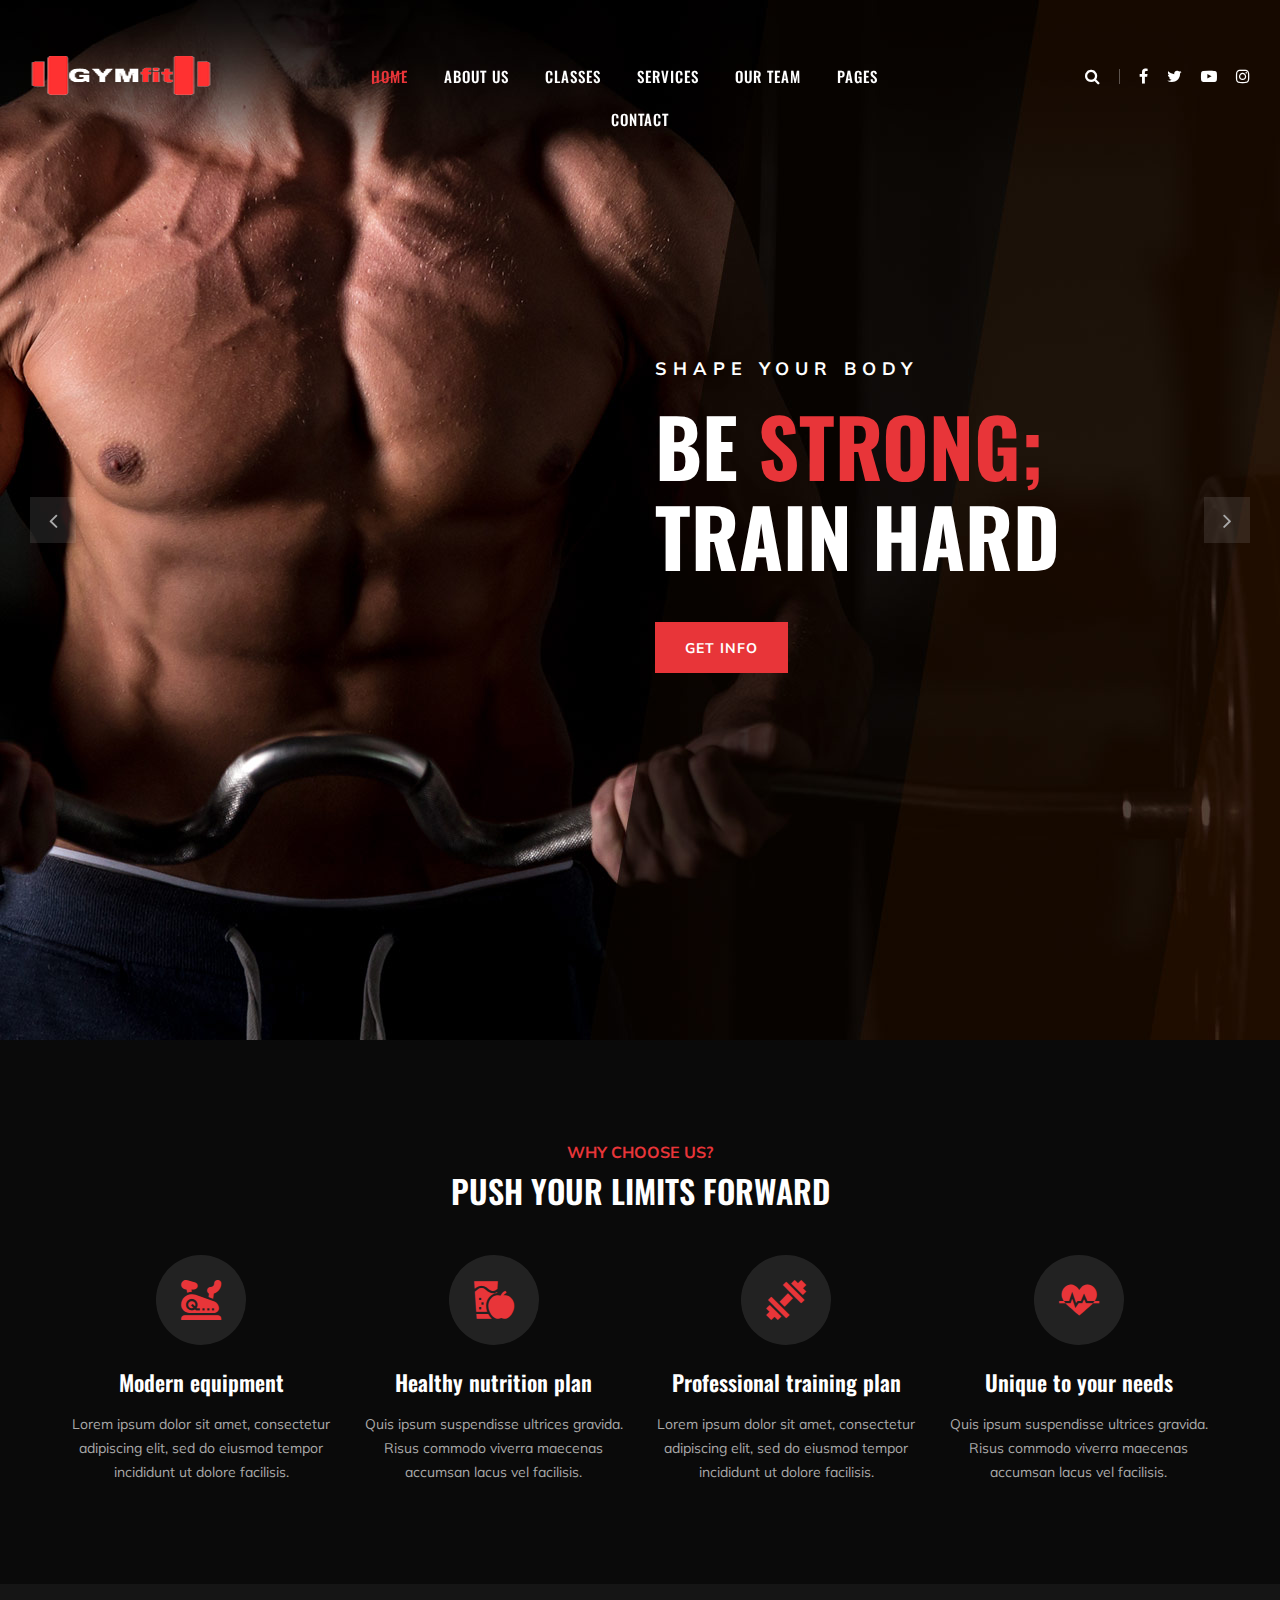
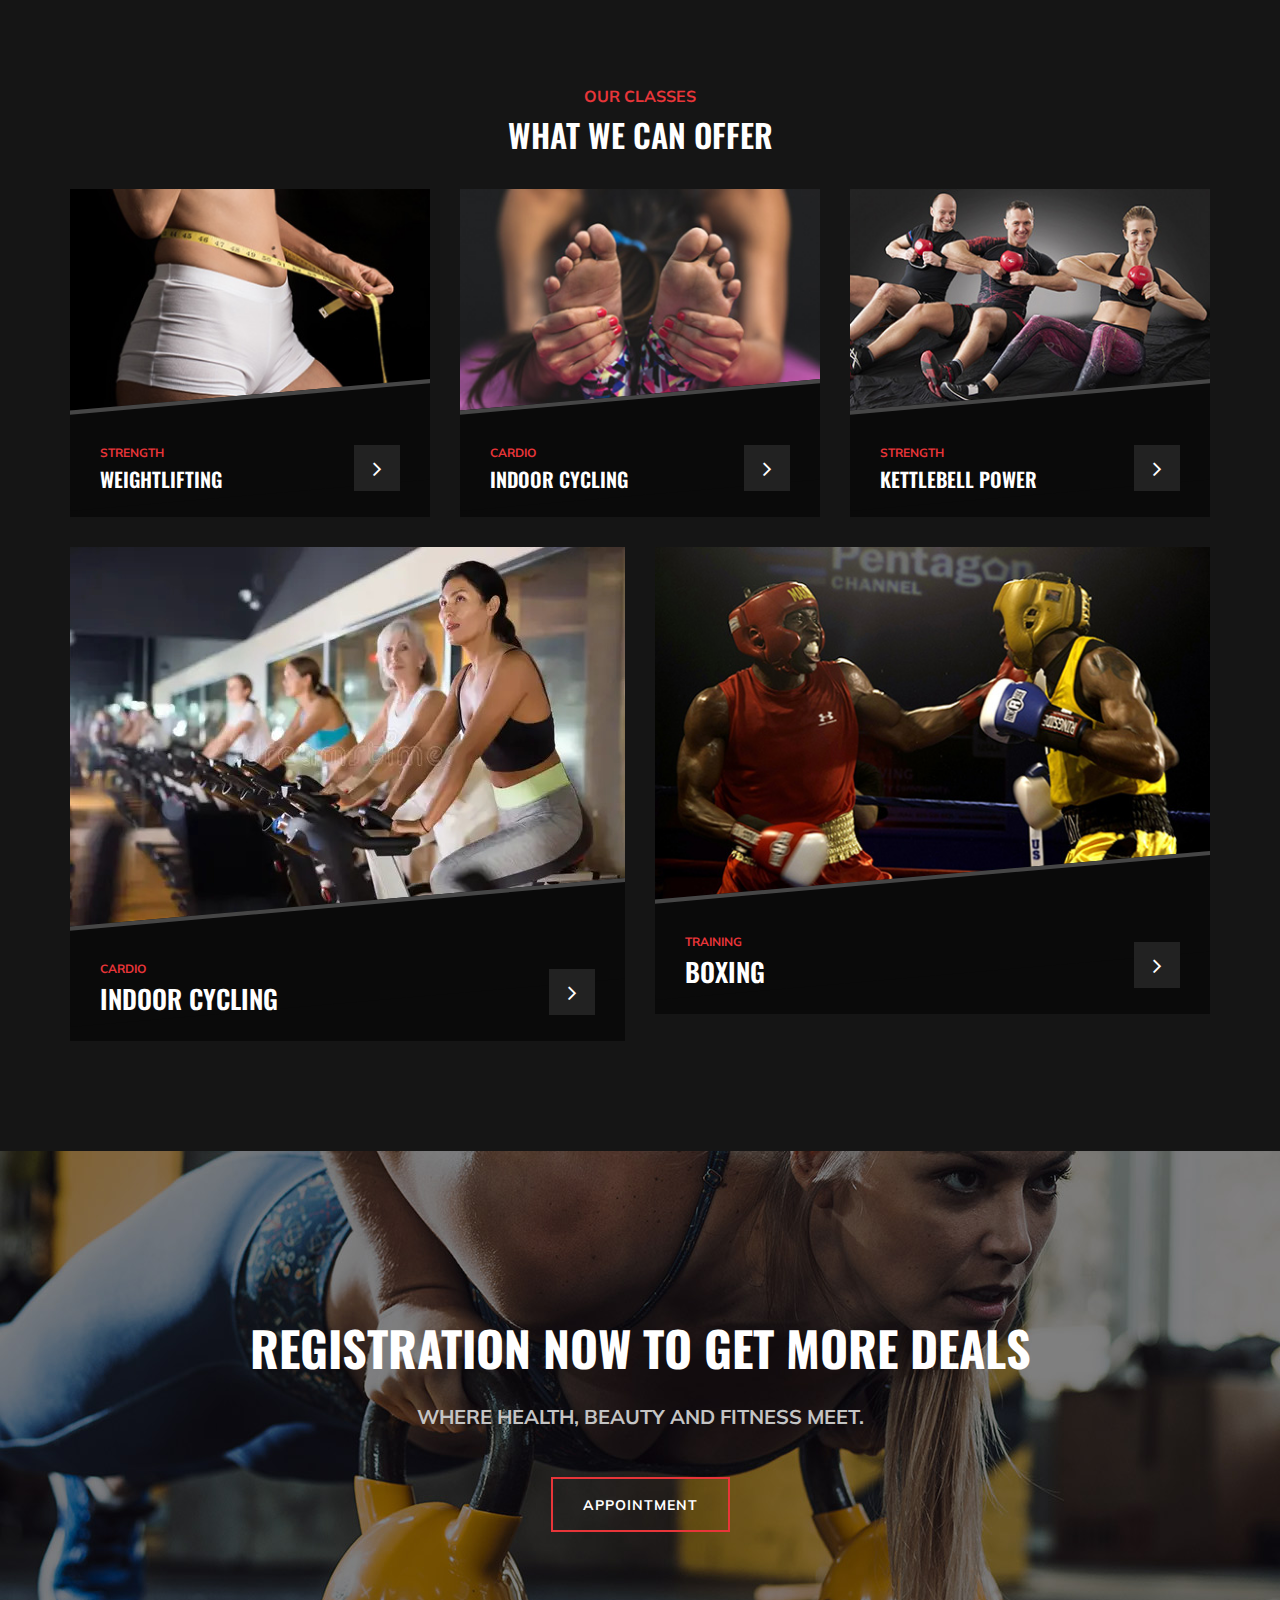
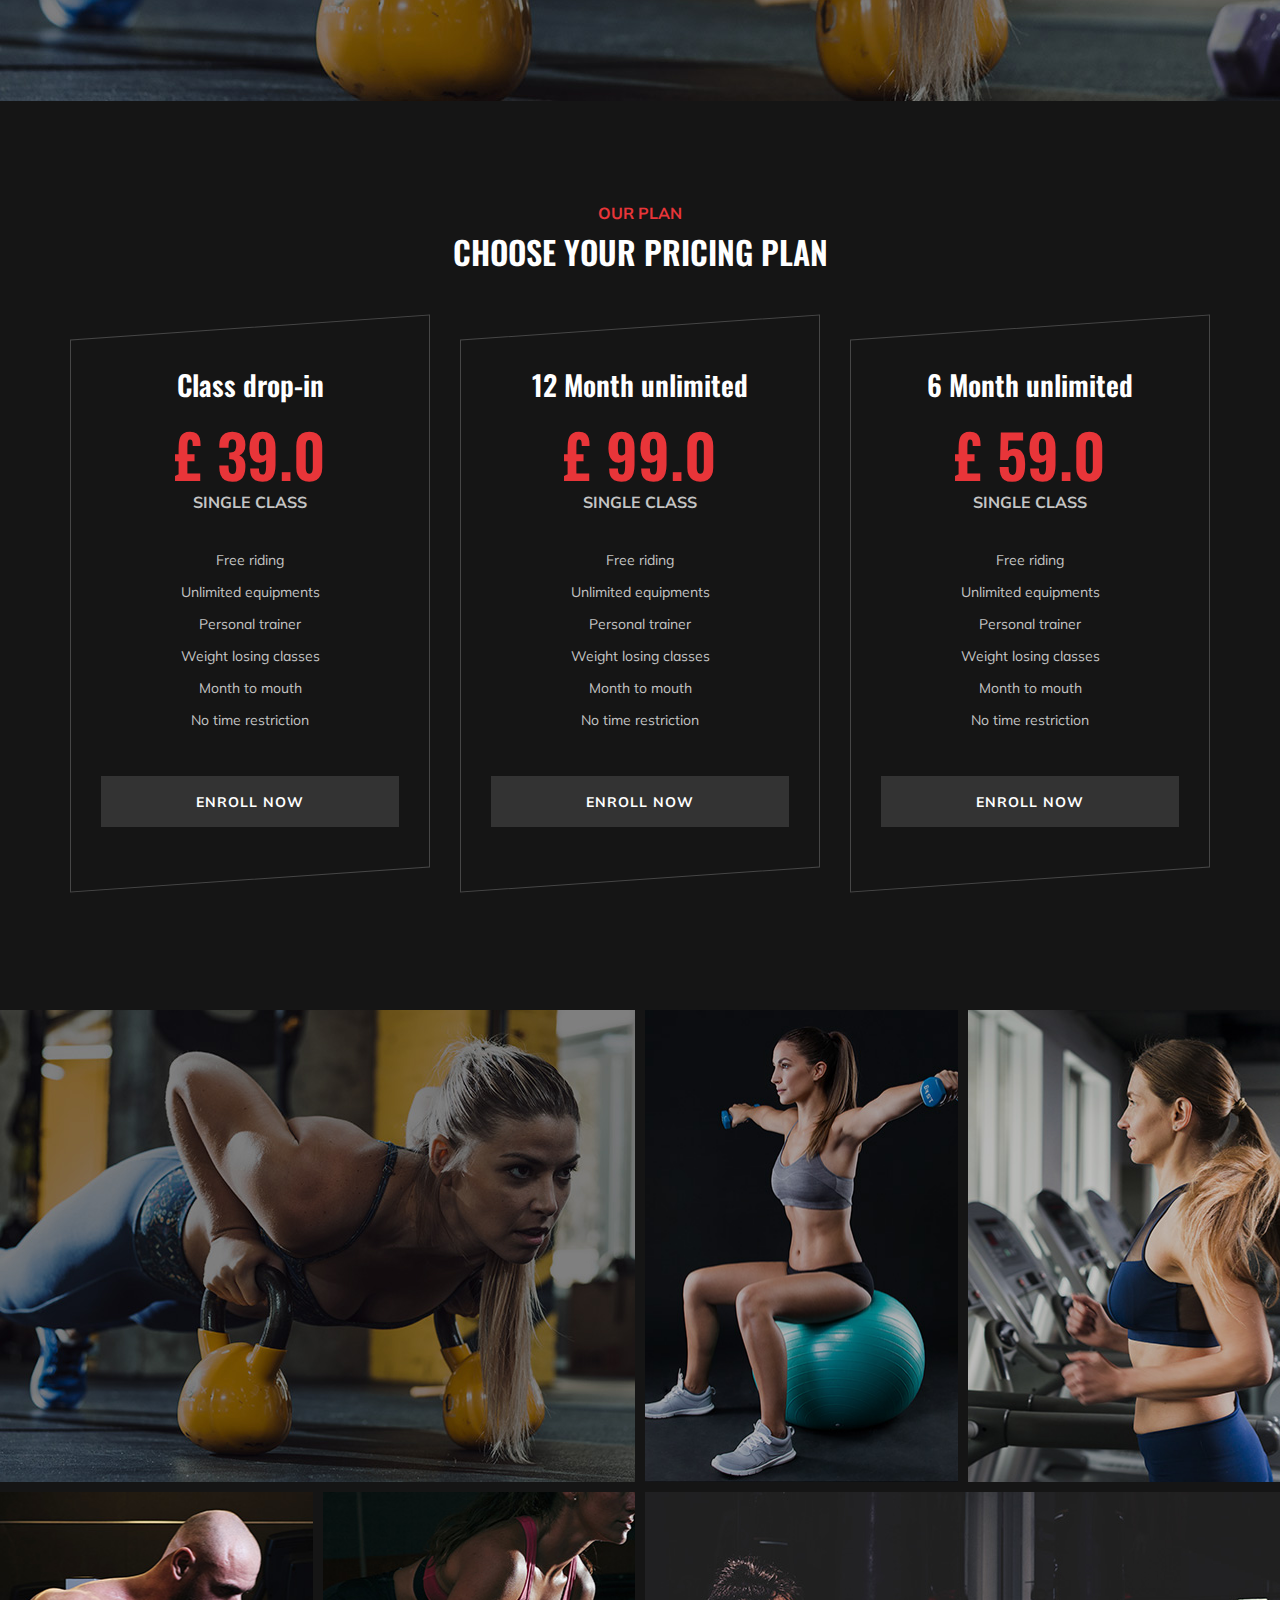
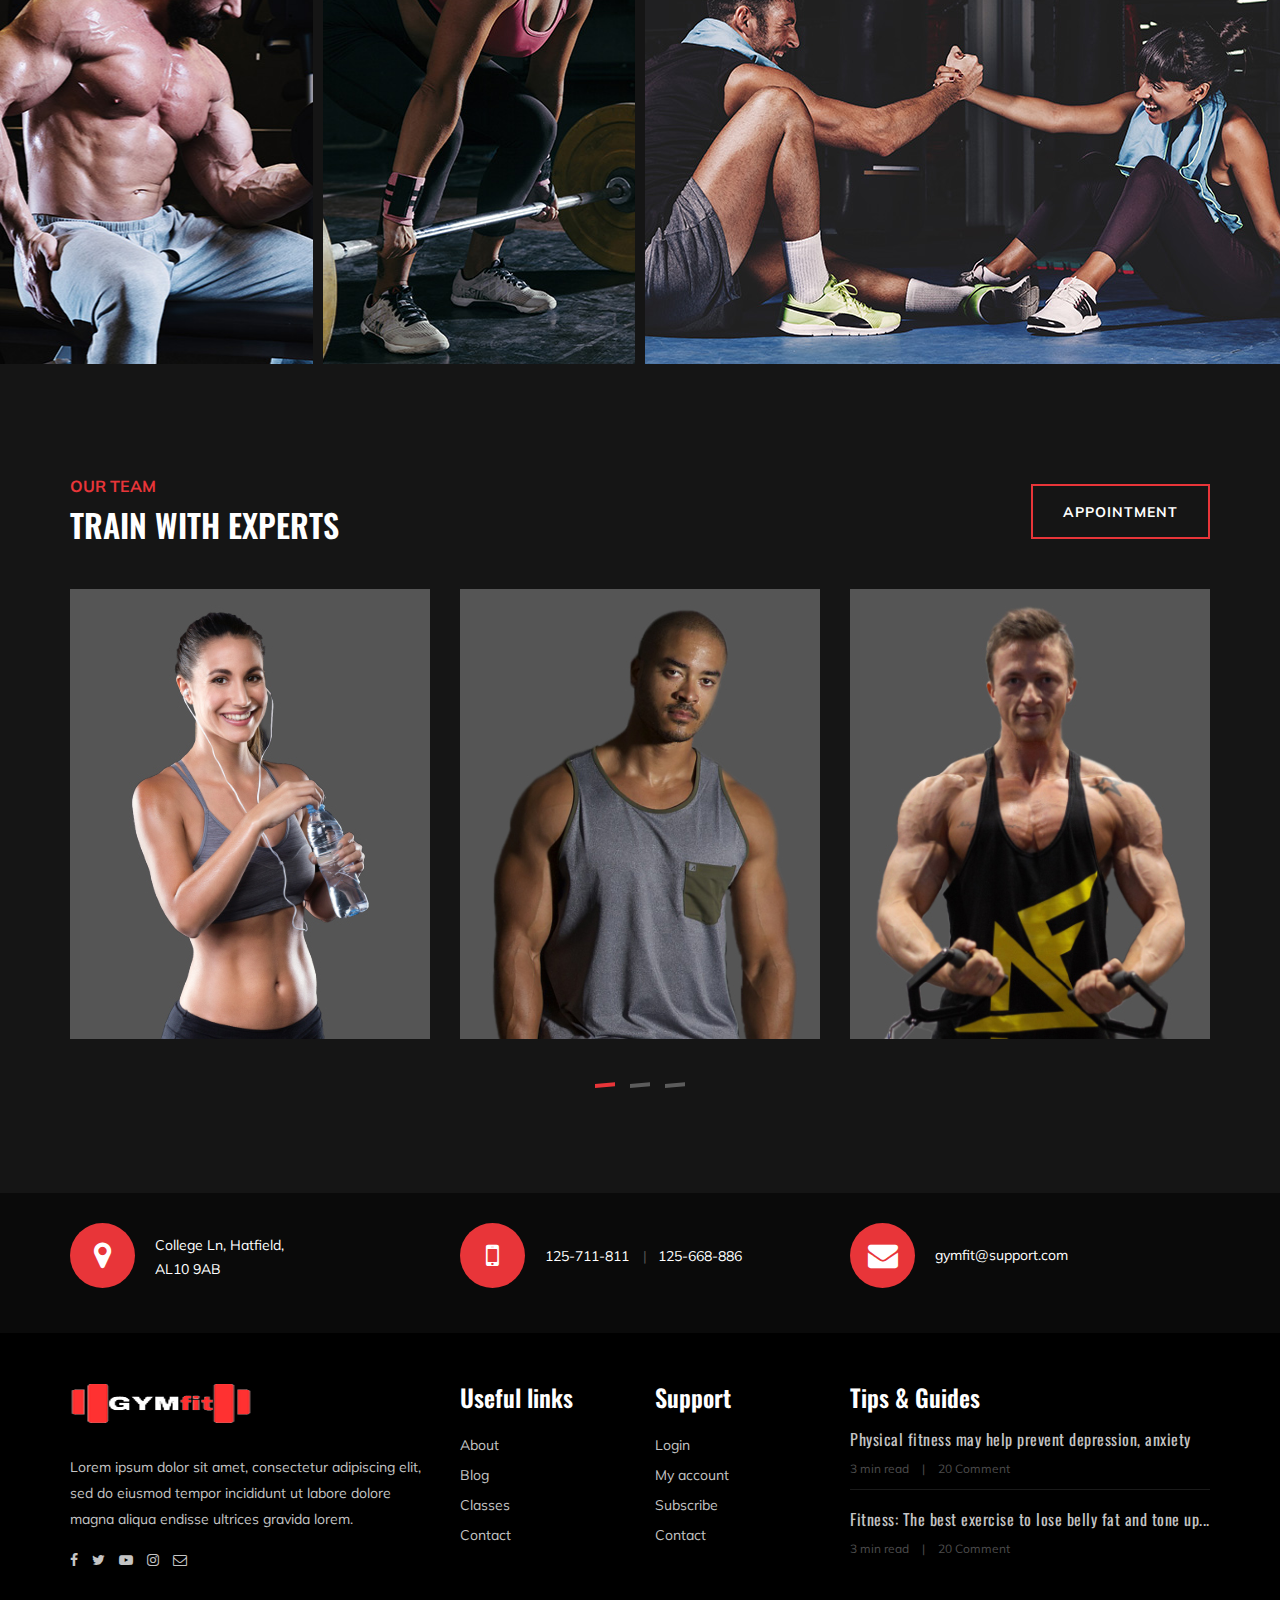
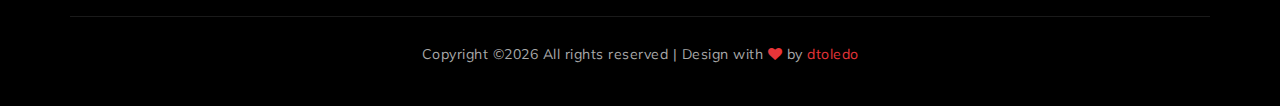
<file: index.html>
<!DOCTYPE html>
<html lang="en">

<head>
    <meta charset="UTF-8">
    <meta name="description" content="Gym Demo Website">
    <meta name="keywords" content="Gym, unica, creative, html">
    <meta name="viewport" content="width=device-width, initial-scale=1.0">
    <meta http-equiv="X-UA-Compatible" content="ie=edge">
    <title>Gym | Home</title>

    <!-- Google Font -->
    <link href="https://fonts.googleapis.com/css?family=Muli:300,400,500,600,700,800,900&display=swap" rel="stylesheet">
    <link href="https://fonts.googleapis.com/css?family=Oswald:300,400,500,600,700&display=swap" rel="stylesheet">

    <!-- Css Styles -->
    <link rel="stylesheet" href="css/bootstrap.min.css" type="text/css">
    <link rel="stylesheet" href="css/font-awesome.min.css" type="text/css">
    <link rel="stylesheet" href="css/flaticon.css" type="text/css">
    <link rel="stylesheet" href="css/owl.carousel.min.css" type="text/css">
    <link rel="stylesheet" href="css/barfiller.css" type="text/css">
    <link rel="stylesheet" href="css/magnific-popup.css" type="text/css">
    <link rel="stylesheet" href="css/slicknav.min.css" type="text/css">
    <link rel="stylesheet" href="css/style.css" type="text/css">
</head>

<body>
    <!-- Page Preloder -->
    <div id="preloder">
        <div class="loader"></div>
    </div>

    <!-- Offcanvas Menu Section Begin -->
    <div class="offcanvas-menu-overlay"></div>
    <div class="offcanvas-menu-wrapper">
        <div class="canvas-close">
            <i class="fa fa-close"></i>
        </div>
        <div class="canvas-search search-switch">
            <i class="fa fa-search"></i>
        </div>
        <nav class="canvas-menu mobile-menu">
            <ul>
                <li><a href="./index.html">Home</a></li>
                <li><a href="./about-us.html">About Us</a></li>
                <li><a href="./classes.html">Classes</a></li>
                <li><a href="./services.html">Services</a></li>
                <li><a href="./team.html">Our Team</a></li>
                <li><a href="#">Pages</a>
                    <ul class="dropdown">
                        <li><a href="./about-us.html">About us</a></li>
                        <li><a href="./class-timetable.html">Classes timetable</a></li>
                        <li><a href="./bmi-calculator.html">Bmi calculate</a></li>
                        <li><a href="./team.html">Our team</a></li>
                        <li><a href="./gallery.html">Gallery</a></li>
                        <li><a href="./blog.html">Our blog</a></li>
                        <li><a href="./404.html">404</a></li>
                    </ul>
                </li>
                <li><a href="./contact.html">Contact</a></li>
            </ul>
        </nav>
        <div id="mobile-menu-wrap"></div>
        <div class="canvas-social">
            <a href="#"><i class="fa fa-facebook"></i></a>
            <a href="#"><i class="fa fa-twitter"></i></a>
            <a href="#"><i class="fa fa-youtube-play"></i></a>
            <a href="#"><i class="fa fa-instagram"></i></a>
        </div>
    </div>
    <!-- Offcanvas Menu Section End -->

    <!-- Header Section Begin -->
    <header class="header-section">
        <div class="container-fluid">
            <div class="row">
                <div class="col-lg-3">
                    <div class="logo">
                        <a href="./index.html">
                            <img src="img/logo.png" alt="">
                        </a>
                    </div>
                </div>
                <div class="col-lg-6">
                    <nav class="nav-menu">
                        <ul>
                            <li class="active"><a href="./index.html">Home</a></li>
                            <li><a href="./about-us.html">About Us</a></li>
                            <li><a href="./class-details.html">Classes</a></li>
                            <li><a href="./services.html">Services</a></li>
                            <li><a href="./team.html">Our Team</a></li>
                            <li><a href="#">Pages</a>
                                <ul class="dropdown">
                                    <li><a href="./about-us.html">About us</a></li>
                                    <li><a href="./class-timetable.html">Classes timetable</a></li>
                                    <li><a href="./bmi-calculator.html">Bmi calculate</a></li>
                                    <li><a href="./team.html">Our team</a></li>
                                    <li><a href="./gallery.html">Gallery</a></li>
                                    <li><a href="./blog.html">Our blog</a></li>
                                    <li><a href="./404.html">404</a></li>
                                </ul>
                            </li>
                            <li><a href="./contact.html">Contact</a></li>
                        </ul>
                    </nav>
                </div>
                <div class="col-lg-3">
                    <div class="top-option">
                        <div class="to-search search-switch">
                            <i class="fa fa-search"></i>
                        </div>
                        <div class="to-social">
                            <a href="#"><i class="fa fa-facebook"></i></a>
                            <a href="#"><i class="fa fa-twitter"></i></a>
                            <a href="#"><i class="fa fa-youtube-play"></i></a>
                            <a href="#"><i class="fa fa-instagram"></i></a>
                        </div>
                    </div>
                </div>
            </div>
            <div class="canvas-open">
                <i class="fa fa-bars"></i>
            </div>
        </div>
    </header>
    <!-- Header End -->

    <!-- Hero Section Begin -->
    <section class="hero-section">
        <div class="hs-slider owl-carousel">
            <div class="hs-item set-bg" data-setbg="img/hero/hero-1.jpg">
                <div class="container">
                    <div class="row">
                        <div class="col-lg-6 offset-lg-6">
                            <div class="hi-text">
                                <span>Shape your body</span>
                                <h1>Be <strong>strong;</strong> train hard</h1>
                                <a href="#" class="primary-btn">Get info</a>
                            </div>
                        </div>
                    </div>
                </div>
            </div>
            <div class="hs-item set-bg" data-setbg="img/hero/hero-2.jpg">
                <div class="container">
                    <div class="row">
                        <div class="col-lg-6 offset-lg-6">
                            <div class="hi-text">
                                <span>Shape your body</span>
                                <h1>Be <strong>strong;</strong> train hard</h1>
                                <a href="#" class="primary-btn">Get info</a>
                            </div>
                        </div>
                    </div>
                </div>
            </div>
        </div>
    </section>
    <!-- Hero Section End -->

    <!-- ChoseUs Section Begin -->
    <section class="choseus-section spad">
        <div class="container">
            <div class="row">
                <div class="col-lg-12">
                    <div class="section-title">
                        <span>Why choose us?</span>
                        <h2>PUSH YOUR LIMITS FORWARD</h2>
                    </div>
                </div>
            </div>
            <div class="row">
                <div class="col-lg-3 col-sm-6">
                    <div class="cs-item">
                        <span class="flaticon-034-stationary-bike"></span>
                        <h4>Modern equipment</h4>
                        <p>Lorem ipsum dolor sit amet, consectetur adipiscing elit, sed do eiusmod tempor incididunt ut
                            dolore facilisis.</p>
                    </div>
                </div>
                <div class="col-lg-3 col-sm-6">
                    <div class="cs-item">
                        <span class="flaticon-033-juice"></span>
                        <h4>Healthy nutrition plan</h4>
                        <p>Quis ipsum suspendisse ultrices gravida. Risus commodo viverra maecenas accumsan lacus vel
                            facilisis.</p>
                    </div>
                </div>
                <div class="col-lg-3 col-sm-6">
                    <div class="cs-item">
                        <span class="flaticon-002-dumbell"></span>
                        <h4>Professional training plan</h4>
                        <p>Lorem ipsum dolor sit amet, consectetur adipiscing elit, sed do eiusmod tempor incididunt ut
                            dolore facilisis.</p>
                    </div>
                </div>
                <div class="col-lg-3 col-sm-6">
                    <div class="cs-item">
                        <span class="flaticon-014-heart-beat"></span>
                        <h4>Unique to your needs</h4>
                        <p>Quis ipsum suspendisse ultrices gravida. Risus commodo viverra maecenas accumsan lacus vel
                            facilisis.</p>
                    </div>
                </div>
            </div>
        </div>
    </section>
    <!-- ChoseUs Section End -->

    <!-- Classes Section Begin -->
    <section class="classes-section spad">
        <div class="container">
            <div class="row">
                <div class="col-lg-12">
                    <div class="section-title">
                        <span>Our Classes</span>
                        <h2>WHAT WE CAN OFFER</h2>
                    </div>
                </div>
            </div>
            <div class="row">
                <div class="col-lg-4 col-md-6">
                    <div class="class-item">
                        <div class="ci-pic">
                            <img src="img/classes/class-1.jpg" alt="">
                        </div>
                        <div class="ci-text">
                            <span>STRENGTH</span>
                            <h5>Weightlifting</h5>
                            <a href="#"><i class="fa fa-angle-right"></i></a>
                        </div>
                    </div>
                </div>
                <div class="col-lg-4 col-md-6">
                    <div class="class-item">
                        <div class="ci-pic">
                            <img src="img/classes/class-2.jpg" alt="">
                        </div>
                        <div class="ci-text">
                            <span>Cardio</span>
                            <h5>Indoor cycling</h5>
                            <a href="#"><i class="fa fa-angle-right"></i></a>
                        </div>
                    </div>
                </div>
                <div class="col-lg-4 col-md-6">
                    <div class="class-item">
                        <div class="ci-pic">
                            <img src="img/classes/class-3.jpg" alt="">
                        </div>
                        <div class="ci-text">
                            <span>STRENGTH</span>
                            <h5>Kettlebell power</h5>
                            <a href="#"><i class="fa fa-angle-right"></i></a>
                        </div>
                    </div>
                </div>
                <div class="col-lg-6 col-md-6">
                    <div class="class-item">
                        <div class="ci-pic">
                            <img src="img/classes/class-4.jpg" alt="">
                        </div>
                        <div class="ci-text">
                            <span>Cardio</span>
                            <h4>Indoor cycling</h4>
                            <a href="#"><i class="fa fa-angle-right"></i></a>
                        </div>
                    </div>
                </div>
                <div class="col-lg-6">
                    <div class="class-item">
                        <div class="ci-pic">
                            <img src="img/classes/class-5.jpg" alt="">
                        </div>
                        <div class="ci-text">
                            <span>Training</span>
                            <h4>Boxing</h4>
                            <a href="#"><i class="fa fa-angle-right"></i></a>
                        </div>
                    </div>
                </div>
            </div>
        </div>
    </section>
    <!-- ChoseUs Section End -->

    <!-- Banner Section Begin -->
    <section class="banner-section set-bg" data-setbg="img/banner-bg.jpg">
        <div class="container">
            <div class="row">
                <div class="col-lg-12 text-center">
                    <div class="bs-text">
                        <h2>registration now to get more deals</h2>
                        <div class="bt-tips">Where health, beauty and fitness meet.</div>
                        <a href="#" class="primary-btn  btn-normal">Appointment</a>
                    </div>
                </div>
            </div>
        </div>
    </section>
    <!-- Banner Section End -->

    <!-- Pricing Section Begin -->
    <section class="pricing-section spad">
        <div class="container">
            <div class="row">
                <div class="col-lg-12">
                    <div class="section-title">
                        <span>Our Plan</span>
                        <h2>Choose your pricing plan</h2>
                    </div>
                </div>
            </div>
            <div class="row justify-content-center">
                <div class="col-lg-4 col-md-8">
                    <div class="ps-item">
                        <h3>Class drop-in</h3>
                        <div class="pi-price">
                            <h2>£ 39.0</h2>
                            <span>SINGLE CLASS</span>
                        </div>
                        <ul>
                            <li>Free riding</li>
                            <li>Unlimited equipments</li>
                            <li>Personal trainer</li>
                            <li>Weight losing classes</li>
                            <li>Month to mouth</li>
                            <li>No time restriction</li>
                        </ul>
                        <a href="#" class="primary-btn pricing-btn">Enroll now</a>
                        <a href="#" class="thumb-icon"><i class="fa fa-picture-o"></i></a>
                    </div>
                </div>
                <div class="col-lg-4 col-md-8">
                    <div class="ps-item">
                        <h3>12 Month unlimited</h3>
                        <div class="pi-price">
                            <h2>£ 99.0</h2>
                            <span>SINGLE CLASS</span>
                        </div>
                        <ul>
                            <li>Free riding</li>
                            <li>Unlimited equipments</li>
                            <li>Personal trainer</li>
                            <li>Weight losing classes</li>
                            <li>Month to mouth</li>
                            <li>No time restriction</li>
                        </ul>
                        <a href="#" class="primary-btn pricing-btn">Enroll now</a>
                        <a href="#" class="thumb-icon"><i class="fa fa-picture-o"></i></a>
                    </div>
                </div>
                <div class="col-lg-4 col-md-8">
                    <div class="ps-item">
                        <h3>6 Month unlimited</h3>
                        <div class="pi-price">
                            <h2>£ 59.0</h2>
                            <span>SINGLE CLASS</span>
                        </div>
                        <ul>
                            <li>Free riding</li>
                            <li>Unlimited equipments</li>
                            <li>Personal trainer</li>
                            <li>Weight losing classes</li>
                            <li>Month to mouth</li>
                            <li>No time restriction</li>
                        </ul>
                        <a href="#" class="primary-btn pricing-btn">Enroll now</a>
                        <a href="#" class="thumb-icon"><i class="fa fa-picture-o"></i></a>
                    </div>
                </div>
            </div>
        </div>
    </section>
    <!-- Pricing Section End -->

    <!-- Gallery Section Begin -->
    <div class="gallery-section">
        <div class="gallery">
            <div class="grid-sizer"></div>
            <div class="gs-item grid-wide set-bg" data-setbg="img/gallery/gallery-1.jpg">
                <a href="img/gallery/gallery-1.jpg" class="thumb-icon image-popup"><i class="fa fa-picture-o"></i></a>
            </div>
            <div class="gs-item set-bg" data-setbg="img/gallery/gallery-2.jpg">
                <a href="img/gallery/gallery-2.jpg" class="thumb-icon image-popup"><i class="fa fa-picture-o"></i></a>
            </div>
            <div class="gs-item set-bg" data-setbg="img/gallery/gallery-3.jpg">
                <a href="img/gallery/gallery-3.jpg" class="thumb-icon image-popup"><i class="fa fa-picture-o"></i></a>
            </div>
            <div class="gs-item set-bg" data-setbg="img/gallery/gallery-4.jpg">
                <a href="img/gallery/gallery-4.jpg" class="thumb-icon image-popup"><i class="fa fa-picture-o"></i></a>
            </div>
            <div class="gs-item set-bg" data-setbg="img/gallery/gallery-5.jpg">
                <a href="img/gallery/gallery-5.jpg" class="thumb-icon image-popup"><i class="fa fa-picture-o"></i></a>
            </div>
            <div class="gs-item grid-wide set-bg" data-setbg="img/gallery/gallery-6.jpg">
                <a href="img/gallery/gallery-6.jpg" class="thumb-icon image-popup"><i class="fa fa-picture-o"></i></a>
            </div>
        </div>
    </div>
    <!-- Gallery Section End -->

    <!-- Team Section Begin -->
    <section class="team-section spad">
        <div class="container">
            <div class="row">
                <div class="col-lg-12">
                    <div class="team-title">
                        <div class="section-title">
                            <span>Our Team</span>
                            <h2>TRAIN WITH EXPERTS</h2>
                        </div>
                        <a href="#" class="primary-btn btn-normal appoinment-btn">appointment</a>
                    </div>
                </div>
            </div>
            <div class="row">
                <div class="ts-slider owl-carousel">
                    <div class="col-lg-4">
                        <div class="ts-item set-bg" data-setbg="img/team/team-1.jpg">
                            <div class="ts_text">
                                <h4>Lorem Ipsum</h4>
                                <span>Gym Trainer</span>
                            </div>
                        </div>
                    </div>
                    <div class="col-lg-4">
                        <div class="ts-item set-bg" data-setbg="img/team/team-2.jpg">
                            <div class="ts_text">
                                <h4>Lorem Ipsum</h4>
                                <span>Gym Trainer</span>
                            </div>
                        </div>
                    </div>
                    <div class="col-lg-4">
                        <div class="ts-item set-bg" data-setbg="img/team/team-3.jpg">
                            <div class="ts_text">
                                <h4>Lorem Ipsum</h4>
                                <span>Gym Trainer</span>
                            </div>
                        </div>
                    </div>
                    <div class="col-lg-4">
                        <div class="ts-item set-bg" data-setbg="img/team/team-4.jpg">
                            <div class="ts_text">
                                <h4>Lorem Ipsum</h4>
                                <span>Gym Trainer</span>
                            </div>
                        </div>
                    </div>
                    <div class="col-lg-4">
                        <div class="ts-item set-bg" data-setbg="img/team/team-5.jpg">
                            <div class="ts_text">
                                <h4>Lorem Ipsum</h4>
                                <span>Gym Trainer</span>
                            </div>
                        </div>
                    </div>
                    <div class="col-lg-4">
                        <div class="ts-item set-bg" data-setbg="img/team/team-6.jpg">
                            <div class="ts_text">
                                <h4>Lorem Ipsum</h4>
                                <span>Gym Trainer</span>
                            </div>
                        </div>
                    </div>
                </div>
            </div>
        </div>
    </section>
    <!-- Team Section End -->

    <!-- Get In Touch Section Begin -->
    <div class="gettouch-section">
        <div class="container">
            <div class="row">
                <div class="col-md-4">
                    <div class="gt-text">
                        <i class="fa fa-map-marker"></i>
                        <p>College Ln, Hatfield, <br/>AL10 9AB</p>
                    </div>
                </div>
                <div class="col-md-4">
                    <div class="gt-text">
                        <i class="fa fa-mobile"></i>
                        <ul>
                            <li>125-711-811</li>
                            <li>125-668-886</li>
                        </ul>
                    </div>
                </div>
                <div class="col-md-4">
                    <div class="gt-text email">
                        <i class="fa fa-envelope"></i>
                        <p>gymfit@support.com</p>
                    </div>
                </div>
            </div>
        </div>
    </div>
    <!-- Get In Touch Section End -->

    <!-- Footer Section Begin -->
    <section class="footer-section">
        <div class="container">
            <div class="row">
                <div class="col-lg-4">
                    <div class="fs-about">
                        <div class="fa-logo">
                            <a href="#"><img src="img/logo.png" alt=""></a>
                        </div>
                        <p>Lorem ipsum dolor sit amet, consectetur adipiscing elit, sed do eiusmod tempor incididunt ut
                            labore dolore magna aliqua endisse ultrices gravida lorem.</p>
                        <div class="fa-social">
                            <a href="#"><i class="fa fa-facebook"></i></a>
                            <a href="#"><i class="fa fa-twitter"></i></a>
                            <a href="#"><i class="fa fa-youtube-play"></i></a>
                            <a href="#"><i class="fa fa-instagram"></i></a>
                            <a href="#"><i class="fa  fa-envelope-o"></i></a>
                        </div>
                    </div>
                </div>
                <div class="col-lg-2 col-md-3 col-sm-6">
                    <div class="fs-widget">
                        <h4>Useful links</h4>
                        <ul>
                            <li><a href="#">About</a></li>
                            <li><a href="#">Blog</a></li>
                            <li><a href="#">Classes</a></li>
                            <li><a href="#">Contact</a></li>
                        </ul>
                    </div>
                </div>
                <div class="col-lg-2 col-md-3 col-sm-6">
                    <div class="fs-widget">
                        <h4>Support</h4>
                        <ul>
                            <li><a href="login.html">Login</a></li>
                            <li><a href="#">My account</a></li>
                            <li><a href="#">Subscribe</a></li>
                            <li><a href="#">Contact</a></li>
                        </ul>
                    </div>
                </div>
                <div class="col-lg-4 col-md-6">
                    <div class="fs-widget">
                        <h4>Tips & Guides</h4>
                        <div class="fw-recent">
                            <h6><a href="#">Physical fitness may help prevent depression, anxiety</a></h6>
                            <ul>
                                <li>3 min read</li>
                                <li>20 Comment</li>
                            </ul>
                        </div>
                        <div class="fw-recent">
                            <h6><a href="#">Fitness: The best exercise to lose belly fat and tone up...</a></h6>
                            <ul>
                                <li>3 min read</li>
                                <li>20 Comment</li>
                            </ul>
                        </div>
                    </div>
                </div>
            </div>
            <div class="row">
                <div class="col-lg-12 text-center">
                    <div class="copyright-text">
                        <p>Copyright &copy;<script>document.write(new Date().getFullYear());</script> All rights reserved | Design with <i class="fa fa-heart" aria-hidden="true"></i> by <a href="https://github.com/cadetCoder" target="_blank">dtoledo</a></p>
                    </div>
                </div>
            </div>
        </div>
    </section>
    <!-- Footer Section End -->

    <!-- Search model Begin -->
    <div class="search-model">
        <div class="h-100 d-flex align-items-center justify-content-center">
            <div class="search-close-switch">+</div>
            <form class="search-model-form">
                <input type="text" id="search-input" placeholder="Search here.....">
            </form>
        </div>
    </div>
    <!-- Search model end -->

    <!-- Js Plugins -->
    <script src="js/jquery-3.3.1.min.js"></script>
    <script src="js/bootstrap.min.js"></script>
    <script src="js/jquery.magnific-popup.min.js"></script>
    <script src="js/masonry.pkgd.min.js"></script>
    <script src="js/jquery.barfiller.js"></script>
    <script src="js/jquery.slicknav.js"></script>
    <script src="js/owl.carousel.min.js"></script>
    <script src="js/main.js"></script>



</body>

</html>
</file>
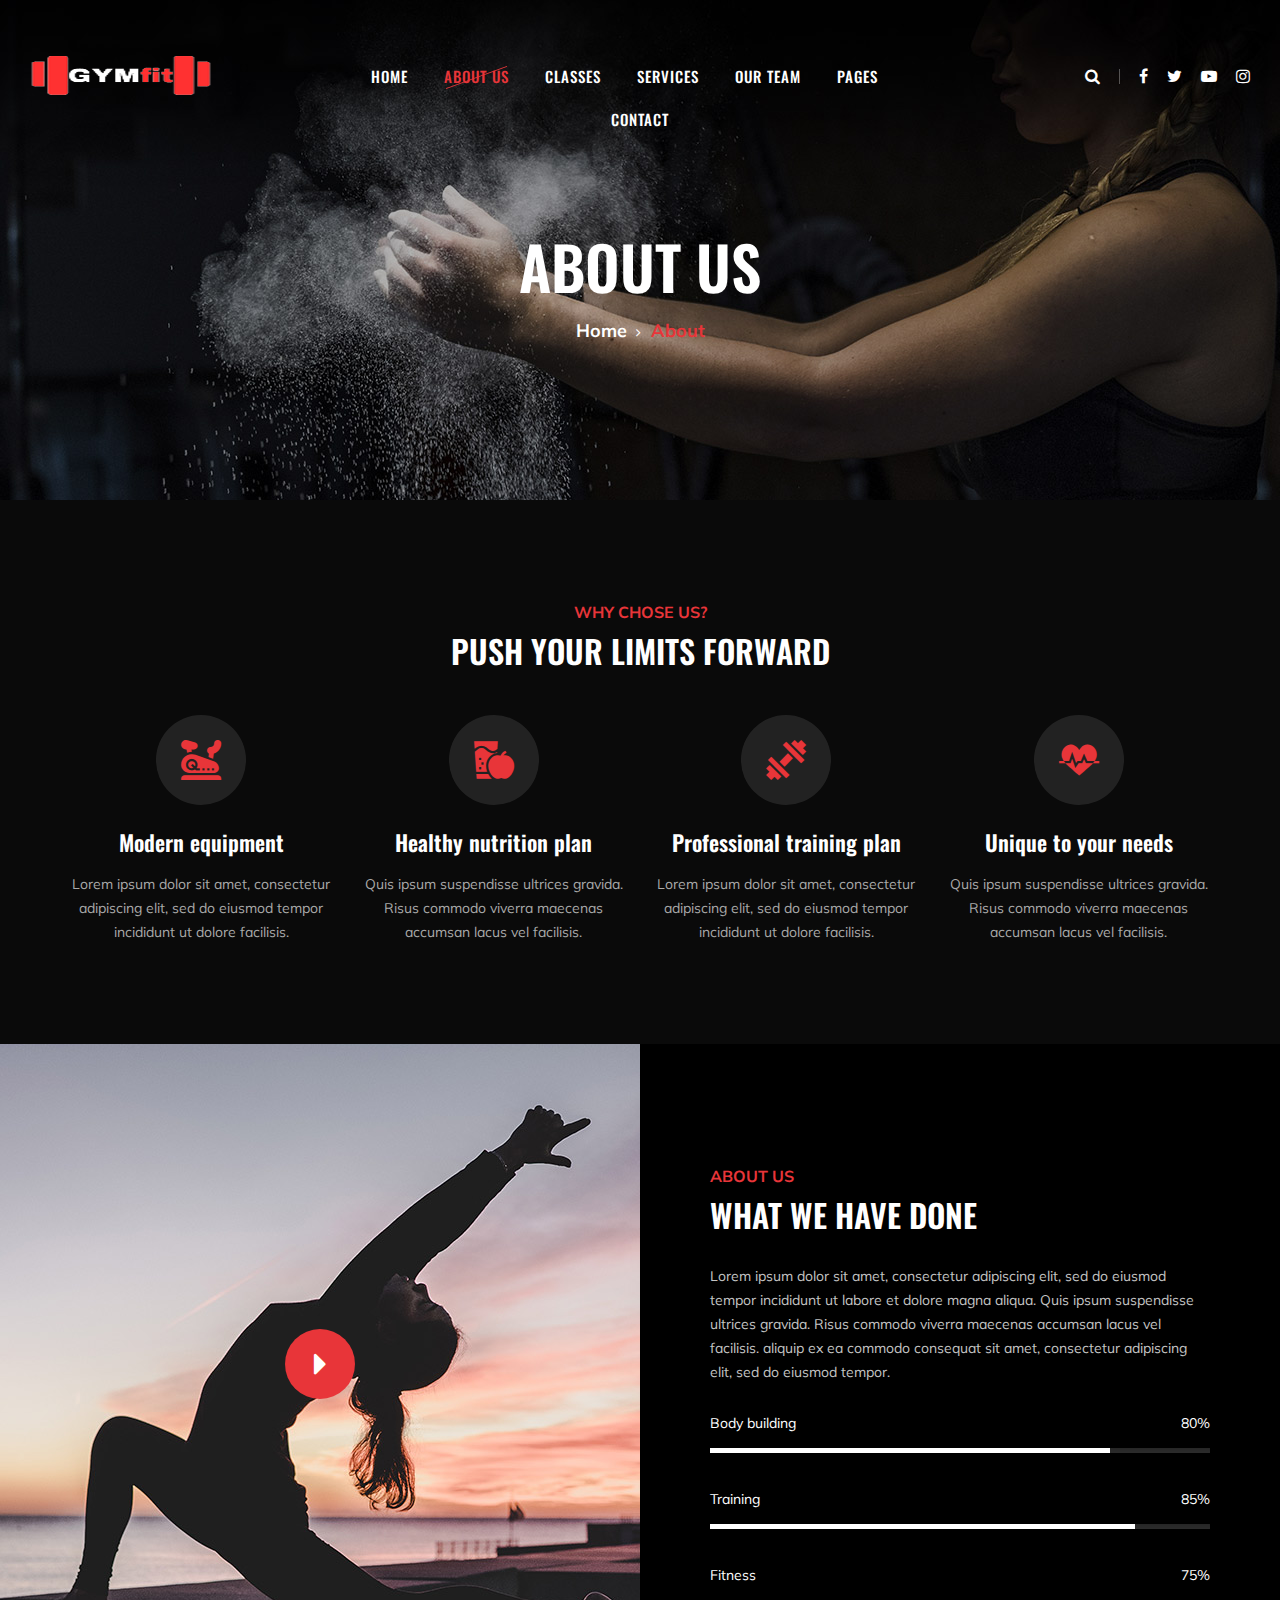
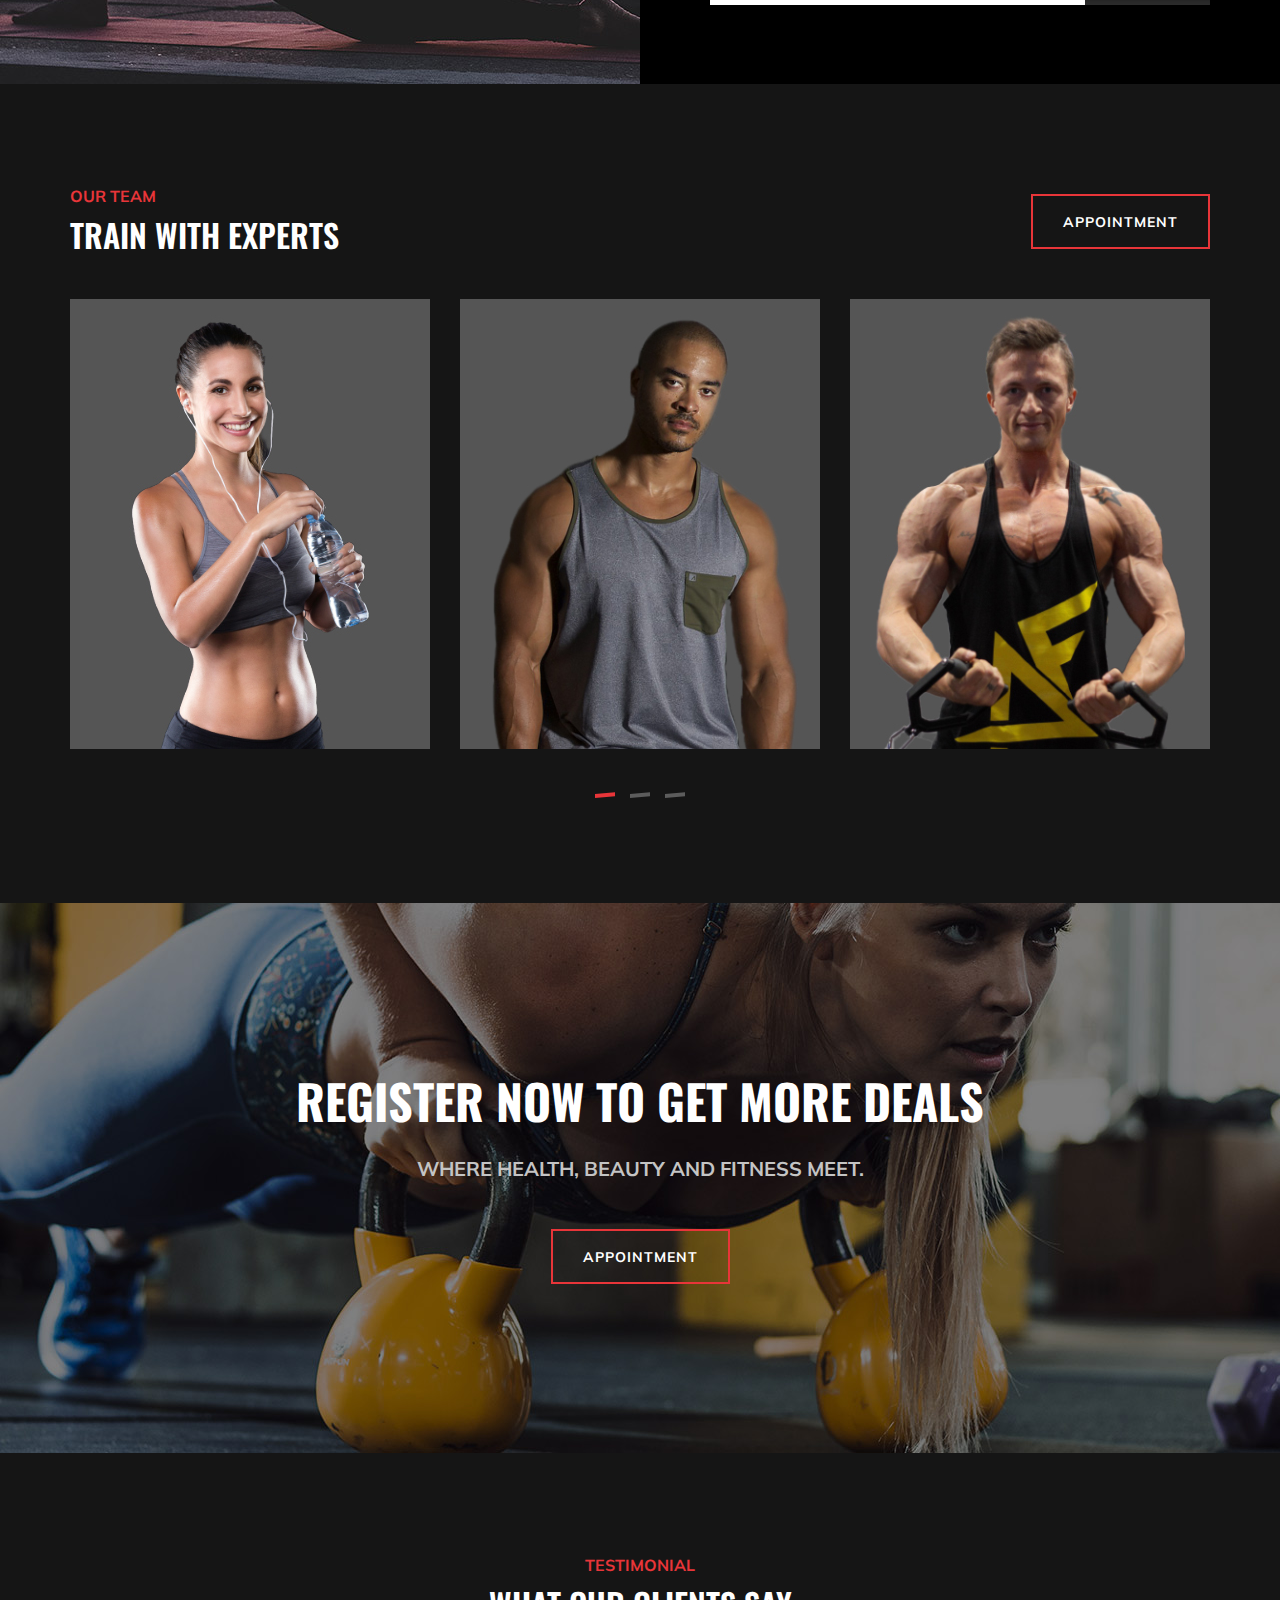
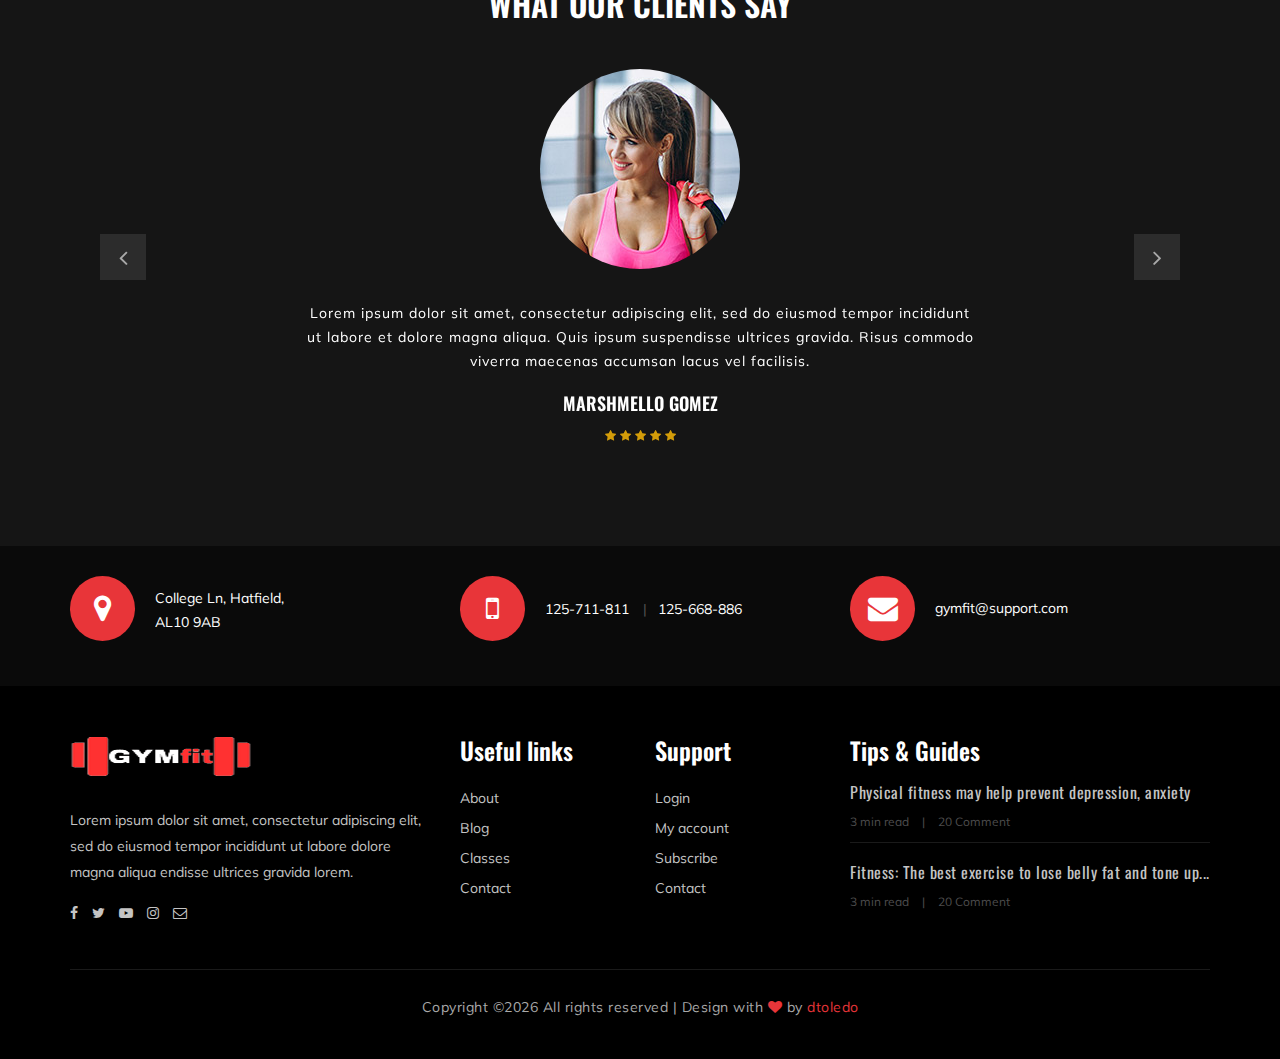
<file: about-us.html>
<!DOCTYPE html>
<html lang="en">

<head>
    <meta charset="UTF-8">
    <meta name="description" content="Gym Demo Website">
    <meta name="keywords" content="Gym, unica, creative, html">
    <meta name="viewport" content="width=device-width, initial-scale=1.0">
    <meta http-equiv="X-UA-Compatible" content="ie=edge">
    <title>Gym | About Us</title>

    <!-- Google Font -->
    <link href="https://fonts.googleapis.com/css?family=Muli:300,400,500,600,700,800,900&display=swap" rel="stylesheet">
    <link href="https://fonts.googleapis.com/css?family=Oswald:300,400,500,600,700&display=swap" rel="stylesheet">

    <!-- Css Styles -->
    <link rel="stylesheet" href="css/bootstrap.min.css" type="text/css">
    <link rel="stylesheet" href="css/font-awesome.min.css" type="text/css">
    <link rel="stylesheet" href="css/flaticon.css" type="text/css">
    <link rel="stylesheet" href="css/owl.carousel.min.css" type="text/css">
    <link rel="stylesheet" href="css/barfiller.css" type="text/css">
    <link rel="stylesheet" href="css/magnific-popup.css" type="text/css">
    <link rel="stylesheet" href="css/slicknav.min.css" type="text/css">
    <link rel="stylesheet" href="css/style.css" type="text/css">
</head>

<body>
    <!-- Page Preloder -->
    <div id="preloder">
        <div class="loader"></div>
    </div>

 <!-- Offcanvas Menu Section Begin -->
    <div class="offcanvas-menu-overlay"></div>
    <div class="offcanvas-menu-wrapper">
        <div class="canvas-close">
            <i class="fa fa-close"></i>
        </div>
        <div class="canvas-search search-switch">
            <i class="fa fa-search"></i>
        </div>
        <nav class="canvas-menu mobile-menu">
            <ul>
                <li><a href="./index.html">Home</a></li>
                <li><a href="./about-us.html">About Us</a></li>
                <li><a href="./classes.html">Classes</a></li>
                <li><a href="./services.html">Services</a></li>
                <li><a href="./team.html">Our Team</a></li>
                <li><a href="#">Pages</a>
                    <ul class="dropdown">
                        <li><a href="./about-us.html">About us</a></li>
                        <li><a href="./class-timetable.html">Classes timetable</a></li>
                        <li><a href="./bmi-calculator.html">Bmi calculate</a></li>
                        <li><a href="./team.html">Our team</a></li>
                        <li><a href="./gallery.html">Gallery</a></li>
                        <li><a href="./blog.html">Our blog</a></li>
                        <li><a href="./404.html">404</a></li>
                    </ul>
                </li>
                <li><a href="./contact.html">Contact</a></li>
            </ul>
        </nav>
        <div id="mobile-menu-wrap"></div>
        <div class="canvas-social">
            <a href="#"><i class="fa fa-facebook"></i></a>
            <a href="#"><i class="fa fa-twitter"></i></a>
            <a href="#"><i class="fa fa-youtube-play"></i></a>
            <a href="#"><i class="fa fa-instagram"></i></a>
        </div>
    </div>
    <!-- Offcanvas Menu Section End -->

    <!-- Header Section Begin -->
    <header class="header-section">
        <div class="container-fluid">
            <div class="row">
                <div class="col-lg-3">
                    <div class="logo">
                        <a href="./index.html">
                            <img src="img/logo.png" alt="">
                        </a>
                    </div>
                </div>
                <div class="col-lg-6">
                    <nav class="nav-menu">
                        <ul>
                            <li><a href="./index.html">Home</a></li>
                            <li class="active"><a href="./about-us.html">About Us</a></li>
                            <li><a href="./class-details.html">Classes</a></li>
                            <li><a href="./services.html">Services</a></li>
                            <li><a href="./team.html">Our Team</a></li>
                            <li><a href="#">Pages</a>
                                <ul class="dropdown">
                                    <li><a href="./about-us.html">About us</a></li>
                                    <li><a href="./class-timetable.html">Classes timetable</a></li>
                                    <li><a href="./bmi-calculator.html">Bmi calculate</a></li>
                                    <li><a href="./team.html">Our team</a></li>
                                    <li><a href="./gallery.html">Gallery</a></li>
                                    <li><a href="./blog.html">Our blog</a></li>
                                    <li><a href="./404.html">404</a></li>
                                </ul>
                            </li>
                            <li><a href="./contact.html">Contact</a></li>
                        </ul>
                    </nav>
                </div>
                <div class="col-lg-3">
                    <div class="top-option">
                        <div class="to-search search-switch">
                            <i class="fa fa-search"></i>
                        </div>
                        <div class="to-social">
                            <a href="#"><i class="fa fa-facebook"></i></a>
                            <a href="#"><i class="fa fa-twitter"></i></a>
                            <a href="#"><i class="fa fa-youtube-play"></i></a>
                            <a href="#"><i class="fa fa-instagram"></i></a>
                        </div>
                    </div>
                </div>
            </div>
            <div class="canvas-open">
                <i class="fa fa-bars"></i>
            </div>
        </div>
    </header>
    <!-- Header End -->

    <!-- Breadcrumb Section Begin -->
    <section class="breadcrumb-section set-bg" data-setbg="img/breadcrumb-bg.jpg">
        <div class="container">
            <div class="row">
                <div class="col-lg-12 text-center">
                    <div class="breadcrumb-text">
                        <h2>About us</h2>
                        <div class="bt-option">
                            <a href="./index.html">Home</a>
                            <span>About</span>
                        </div>
                    </div>
                </div>
            </div>
        </div>
    </section>
    <!-- Breadcrumb Section End -->

    <!-- ChoseUs Section Begin -->
    <section class="choseus-section spad">
        <div class="container">
            <div class="row">
                <div class="col-lg-12">
                    <div class="section-title">
                        <span>Why chose us?</span>
                        <h2>PUSH YOUR LIMITS FORWARD</h2>
                    </div>
                </div>
            </div>
            <div class="row">
                <div class="col-lg-3 col-sm-6">
                    <div class="cs-item">
                        <span class="flaticon-034-stationary-bike"></span>
                        <h4>Modern equipment</h4>
                        <p>Lorem ipsum dolor sit amet, consectetur adipiscing elit, sed do eiusmod tempor incididunt ut
                            dolore facilisis.</p>
                    </div>
                </div>
                <div class="col-lg-3 col-sm-6">
                    <div class="cs-item">
                        <span class="flaticon-033-juice"></span>
                        <h4>Healthy nutrition plan</h4>
                        <p>Quis ipsum suspendisse ultrices gravida. Risus commodo viverra maecenas accumsan lacus vel
                            facilisis.</p>
                    </div>
                </div>
                <div class="col-lg-3 col-sm-6">
                    <div class="cs-item">
                        <span class="flaticon-002-dumbell"></span>
                        <h4>Professional training plan</h4>
                        <p>Lorem ipsum dolor sit amet, consectetur adipiscing elit, sed do eiusmod tempor incididunt ut
                            dolore facilisis.</p>
                    </div>
                </div>
                <div class="col-lg-3 col-sm-6">
                    <div class="cs-item">
                        <span class="flaticon-014-heart-beat"></span>
                        <h4>Unique to your needs</h4>
                        <p>Quis ipsum suspendisse ultrices gravida. Risus commodo viverra maecenas accumsan lacus vel
                            facilisis.</p>
                    </div>
                </div>
            </div>
        </div>
    </section>
    <!-- ChoseUs Section End -->

    <!-- About US Section Begin -->
    <section class="aboutus-section">
        <div class="container-fluid">
            <div class="row">
                <div class="col-lg-6 p-0">
                    <div class="about-video set-bg" data-setbg="img/about-us.jpg">
                        <a href="https://www.youtube.com/watch?v=EzKkl64rRbM" class="play-btn video-popup"><i
                                class="fa fa-caret-right"></i></a>
                    </div>
                </div>
                <div class="col-lg-6 p-0">
                    <div class="about-text">
                        <div class="section-title">
                            <span>About Us</span>
                            <h2>What we have done</h2>
                        </div>
                        <div class="at-desc">
                            <p>Lorem ipsum dolor sit amet, consectetur adipiscing elit, sed do eiusmod tempor incididunt
                                ut labore et dolore magna aliqua. Quis ipsum suspendisse ultrices gravida. Risus commodo
                                viverra maecenas accumsan lacus vel facilisis. aliquip ex ea commodo consequat sit amet,
                                consectetur adipiscing elit, sed do eiusmod tempor.</p>
                        </div>
                        <div class="about-bar">
                            <div class="ab-item">
                                <p>Body building</p>
                                <div id="bar1" class="barfiller">
                                    <span class="fill" data-percentage="80"></span>
                                    <div class="tipWrap">
                                        <span class="tip"></span>
                                    </div>
                                </div>
                            </div>
                            <div class="ab-item">
                                <p>Training</p>
                                <div id="bar2" class="barfiller">
                                    <span class="fill" data-percentage="85"></span>
                                    <div class="tipWrap">
                                        <span class="tip"></span>
                                    </div>
                                </div>
                            </div>
                            <div class="ab-item">
                                <p>Fitness</p>
                                <div id="bar3" class="barfiller">
                                    <span class="fill" data-percentage="75"></span>
                                    <div class="tipWrap">
                                        <span class="tip"></span>
                                    </div>
                                </div>
                            </div>
                        </div>
                    </div>
                </div>
            </div>
        </div>
    </section>
    <!-- About US Section End -->

    <!-- Team Section Begin -->
    <section class="team-section spad">
        <div class="container">
            <div class="row">
                <div class="col-lg-12">
                    <div class="team-title">
                        <div class="section-title">
                            <span>Our Team</span>
                            <h2>TRAIN WITH EXPERTS</h2>
                        </div>
                        <a href="#" class="primary-btn btn-normal appoinment-btn">appointment</a>
                    </div>
                </div>
            </div>
            <div class="row">
                <div class="ts-slider owl-carousel">
                    <div class="col-lg-4">
                        <div class="ts-item set-bg" data-setbg="img/team/team-1.jpg">
                            <div class="ts_text">
                                <h4>Lorem Ipsum</h4>
                                <span>Gym Trainer</span>
                            </div>
                        </div>
                    </div>
                    <div class="col-lg-4">
                        <div class="ts-item set-bg" data-setbg="img/team/team-2.jpg">
                            <div class="ts_text">
                                <h4>Lorem Ipsum</h4>
                                <span>Gym Trainer</span>
                            </div>
                        </div>
                    </div>
                    <div class="col-lg-4">
                        <div class="ts-item set-bg" data-setbg="img/team/team-3.jpg">
                            <div class="ts_text">
                                <h4>Lorem Ipsum</h4>
                                <span>Gym Trainer</span>
                            </div>
                        </div>
                    </div>
                    <div class="col-lg-4">
                        <div class="ts-item set-bg" data-setbg="img/team/team-4.jpg">
                            <div class="ts_text">
                                <h4>Lorem Ipsum</h4>
                                <span>Gym Trainer</span>
                            </div>
                        </div>
                    </div>
                    <div class="col-lg-4">
                        <div class="ts-item set-bg" data-setbg="img/team/team-5.jpg">
                            <div class="ts_text">
                                <h4>Lorem Ipsum</h4>
                                <span>Gym Trainer</span>
                            </div>
                        </div>
                    </div>
                    <div class="col-lg-4">
                        <div class="ts-item set-bg" data-setbg="img/team/team-6.jpg">
                            <div class="ts_text">
                                <h4>Lorem Ipsum</h4>
                                <span>Gym Trainer</span>
                            </div>
                        </div>
                    </div>
                </div>
            </div>
        </div>
    </section>
    <!-- Team Section End -->

    <!-- Banner Section Begin -->
    <section class="banner-section set-bg" data-setbg="img/banner-bg.jpg">
        <div class="container">
            <div class="row">
                <div class="col-lg-12 text-center">
                    <div class="bs-text">
                        <h2>register now to get more deals</h2>
                        <div class="bt-tips">Where health, beauty and fitness meet.</div>
                        <a href="./contact.html" class="primary-btn  btn-normal">Appointment</a>
                    </div>
                </div>
            </div>
        </div>
    </section>
    <!-- Banner Section End -->

    <!-- Testimonial Section Begin -->
    <section class="testimonial-section spad">
        <div class="container">
            <div class="row">
                <div class="col-lg-12">
                    <div class="section-title">
                        <span>Testimonial</span>
                        <h2>What Our Clients Say</h2>
                    </div>
                </div>
            </div>
            <div class="ts_slider owl-carousel">
                <div class="ts_item">
                    <div class="row">
                        <div class="col-lg-12 text-center">
                            <div class="ti_pic">
                                <img src="img/testimonial/testimonial-1.jpg" alt="">
                            </div>
                            <div class="ti_text">
                                <p>Lorem ipsum dolor sit amet, consectetur adipiscing elit, sed do eiusmod tempor
                                    incididunt<br /> ut labore et dolore magna aliqua. Quis ipsum suspendisse ultrices
                                    gravida. Risus commodo<br /> viverra maecenas accumsan lacus vel facilisis.</p>
                                <h5>Marshmello Gomez</h5>
                                <div class="tt-rating">
                                    <i class="fa fa-star"></i>
                                    <i class="fa fa-star"></i>
                                    <i class="fa fa-star"></i>
                                    <i class="fa fa-star"></i>
                                    <i class="fa fa-star"></i>
                                </div>
                            </div>
                        </div>
                    </div>
                </div>
                <div class="ts_item">
                    <div class="row">
                        <div class="col-lg-12 text-center">
                            <div class="ti_pic">
                                <img src="img/testimonial/testimonial-2.jpg" alt="">
                            </div>
                            <div class="ti_text">
                                <p>Lorem ipsum dolor sit amet, consectetur adipiscing elit, sed do eiusmod tempor
                                    incididunt<br /> ut labore et dolore magna aliqua. Quis ipsum suspendisse ultrices
                                    gravida. Risus commodo<br /> viverra maecenas accumsan lacus vel facilisis.</p>
                                <h5>Marshmello Gomez</h5>
                                <div class="tt-rating">
                                    <i class="fa fa-star"></i>
                                    <i class="fa fa-star"></i>
                                    <i class="fa fa-star"></i>
                                    <i class="fa fa-star"></i>
                                    <i class="fa fa-star"></i>
                                </div>
                            </div>
                        </div>
                    </div>
                </div>
            </div>
        </div>
    </section>
    <!-- Testimonial Section End -->

    <!-- Get In Touch Section Begin -->
    <div class="gettouch-section">
        <div class="container">
            <div class="row">
                <div class="col-md-4">
                    <div class="gt-text">
                        <i class="fa fa-map-marker"></i>
                        <p>College Ln, Hatfield, <br/>AL10 9AB</p>
                    </div>
                </div>
                <div class="col-md-4">
                    <div class="gt-text">
                        <i class="fa fa-mobile"></i>
                        <ul>
                            <li>125-711-811</li>
                            <li>125-668-886</li>
                        </ul>
                    </div>
                </div>
                <div class="col-md-4">
                    <div class="gt-text email">
                        <i class="fa fa-envelope"></i>
                        <p>gymfit@support.com</p>
                    </div>
                </div>
            </div>
        </div>
    </div>
    <!-- Get In Touch Section End -->

    <!-- Footer Section Begin -->
    <section class="footer-section">
        <div class="container">
            <div class="row">
                <div class="col-lg-4">
                    <div class="fs-about">
                        <div class="fa-logo">
                            <a href="#"><img src="img/logo.png" alt=""></a>
                        </div>
                        <p>Lorem ipsum dolor sit amet, consectetur adipiscing elit, sed do eiusmod tempor incididunt ut
                            labore dolore magna aliqua endisse ultrices gravida lorem.</p>
                        <div class="fa-social">
                            <a href="#"><i class="fa fa-facebook"></i></a>
                            <a href="#"><i class="fa fa-twitter"></i></a>
                            <a href="#"><i class="fa fa-youtube-play"></i></a>
                            <a href="#"><i class="fa fa-instagram"></i></a>
                            <a href="#"><i class="fa  fa-envelope-o"></i></a>
                        </div>
                    </div>
                </div>
                <div class="col-lg-2 col-md-3 col-sm-6">
                    <div class="fs-widget">
                        <h4>Useful links</h4>
                        <ul>
                            <li><a href="#">About</a></li>
                            <li><a href="#">Blog</a></li>
                            <li><a href="#">Classes</a></li>
                            <li><a href="#">Contact</a></li>
                        </ul>
                    </div>
                </div>
                <div class="col-lg-2 col-md-3 col-sm-6">
                    <div class="fs-widget">
                        <h4>Support</h4>
                        <ul>
                            <li><a href="#">Login</a></li>
                            <li><a href="#">My account</a></li>
                            <li><a href="#">Subscribe</a></li>
                            <li><a href="#">Contact</a></li>
                        </ul>
                    </div>
                </div>
                <div class="col-lg-4 col-md-6">
                    <div class="fs-widget">
                        <h4>Tips & Guides</h4>
                        <div class="fw-recent">
                            <h6><a href="#">Physical fitness may help prevent depression, anxiety</a></h6>
                            <ul>
                                <li>3 min read</li>
                                <li>20 Comment</li>
                            </ul>
                        </div>
                        <div class="fw-recent">
                            <h6><a href="#">Fitness: The best exercise to lose belly fat and tone up...</a></h6>
                            <ul>
                                <li>3 min read</li>
                                <li>20 Comment</li>
                            </ul>
                        </div>
                    </div>
                </div>
            </div>
            <div class="row">
                <div class="col-lg-12 text-center">
                    <div class="copyright-text">
                        <p>Copyright &copy;<script>document.write(new Date().getFullYear());</script> All rights reserved | Design with <i class="fa fa-heart" aria-hidden="true"></i> by <a href="https://github.com/cadetCoder" target="_blank">dtoledo</a></p>
                    </div>
                </div>
            </div>
        </div>
    </section>
    <!-- Footer Section End -->

    <!-- Search model Begin -->
    <div class="search-model">
        <div class="h-100 d-flex align-items-center justify-content-center">
            <div class="search-close-switch">+</div>
            <form class="search-model-form">
                <input type="text" id="search-input" placeholder="Search here.....">
            </form>
        </div>
    </div>
    <!-- Search model end -->

    <!-- Js Plugins -->
    <script src="js/jquery-3.3.1.min.js"></script>
    <script src="js/bootstrap.min.js"></script>
    <script src="js/jquery.magnific-popup.min.js"></script>
    <script src="js/masonry.pkgd.min.js"></script>
    <script src="js/jquery.barfiller.js"></script>
    <script src="js/jquery.slicknav.js"></script>
    <script src="js/owl.carousel.min.js"></script>
    <script src="js/main.js"></script>


</body>

</html>
</file>
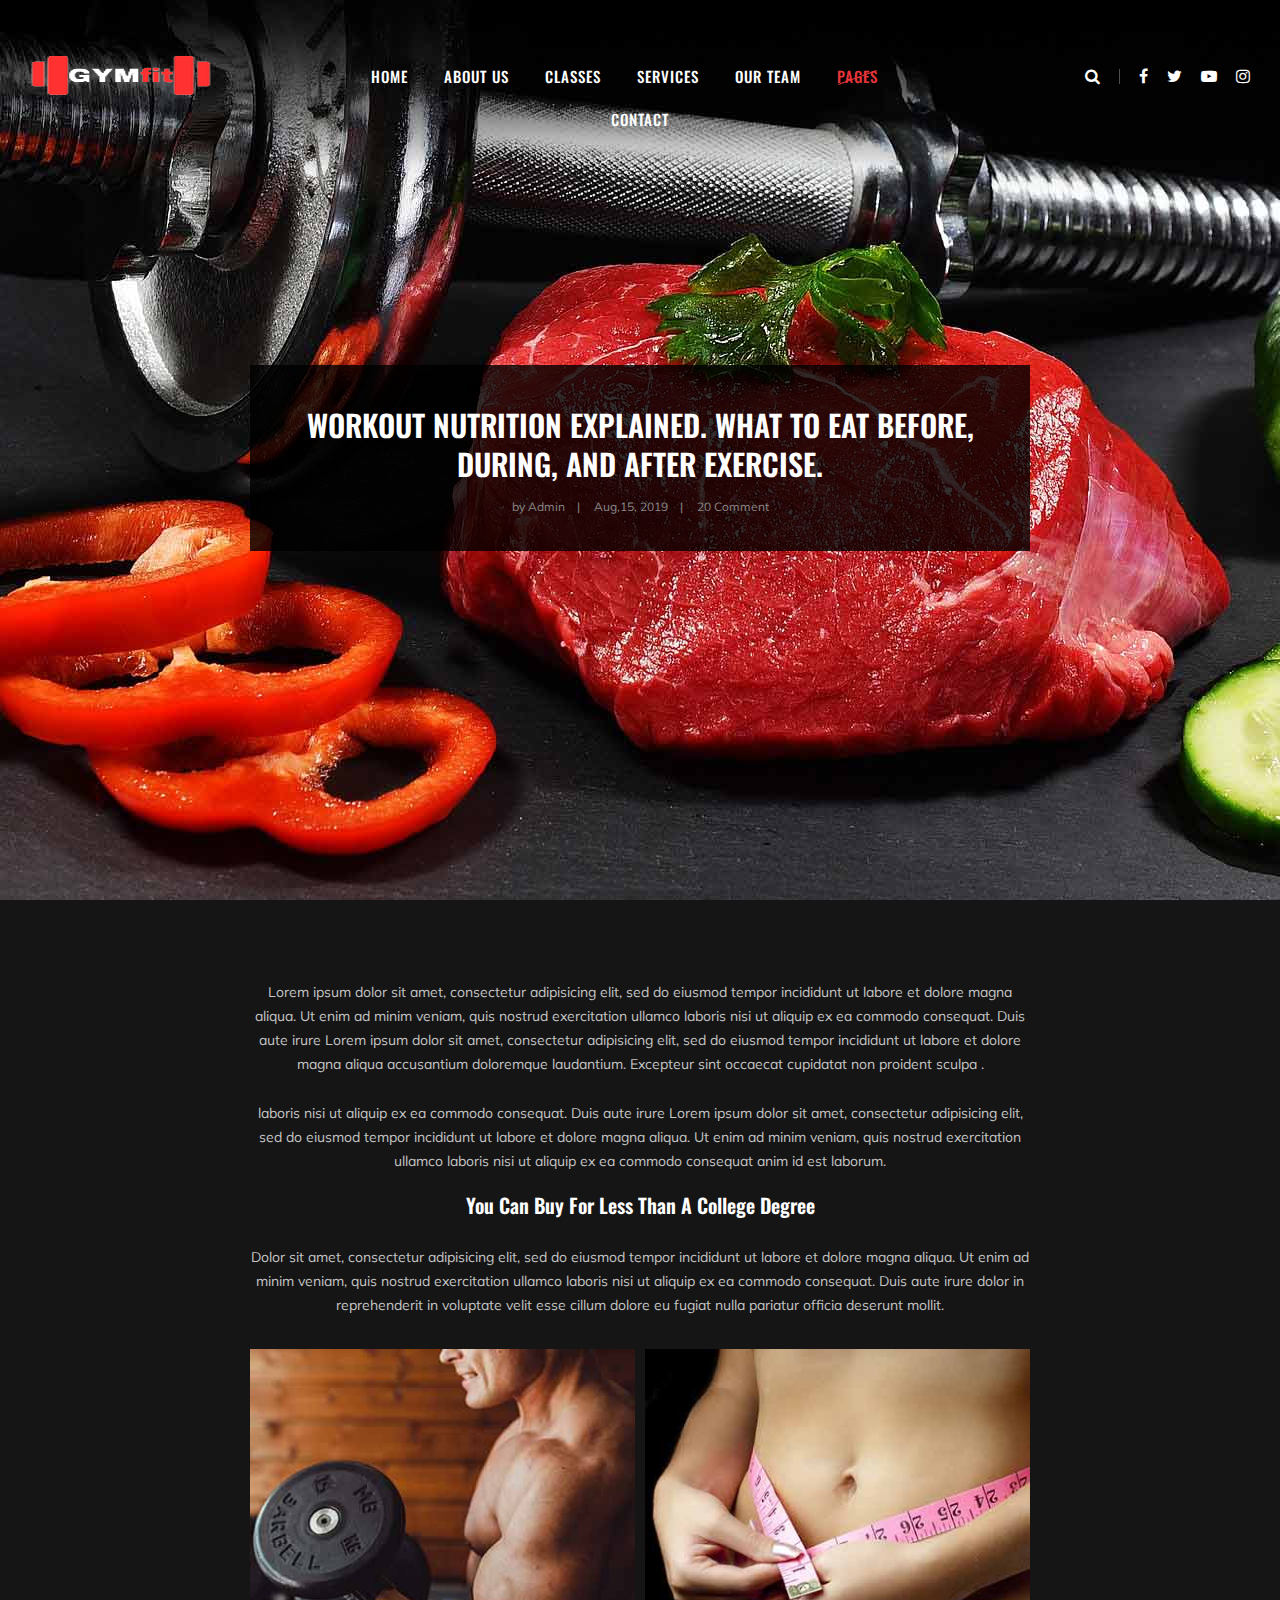
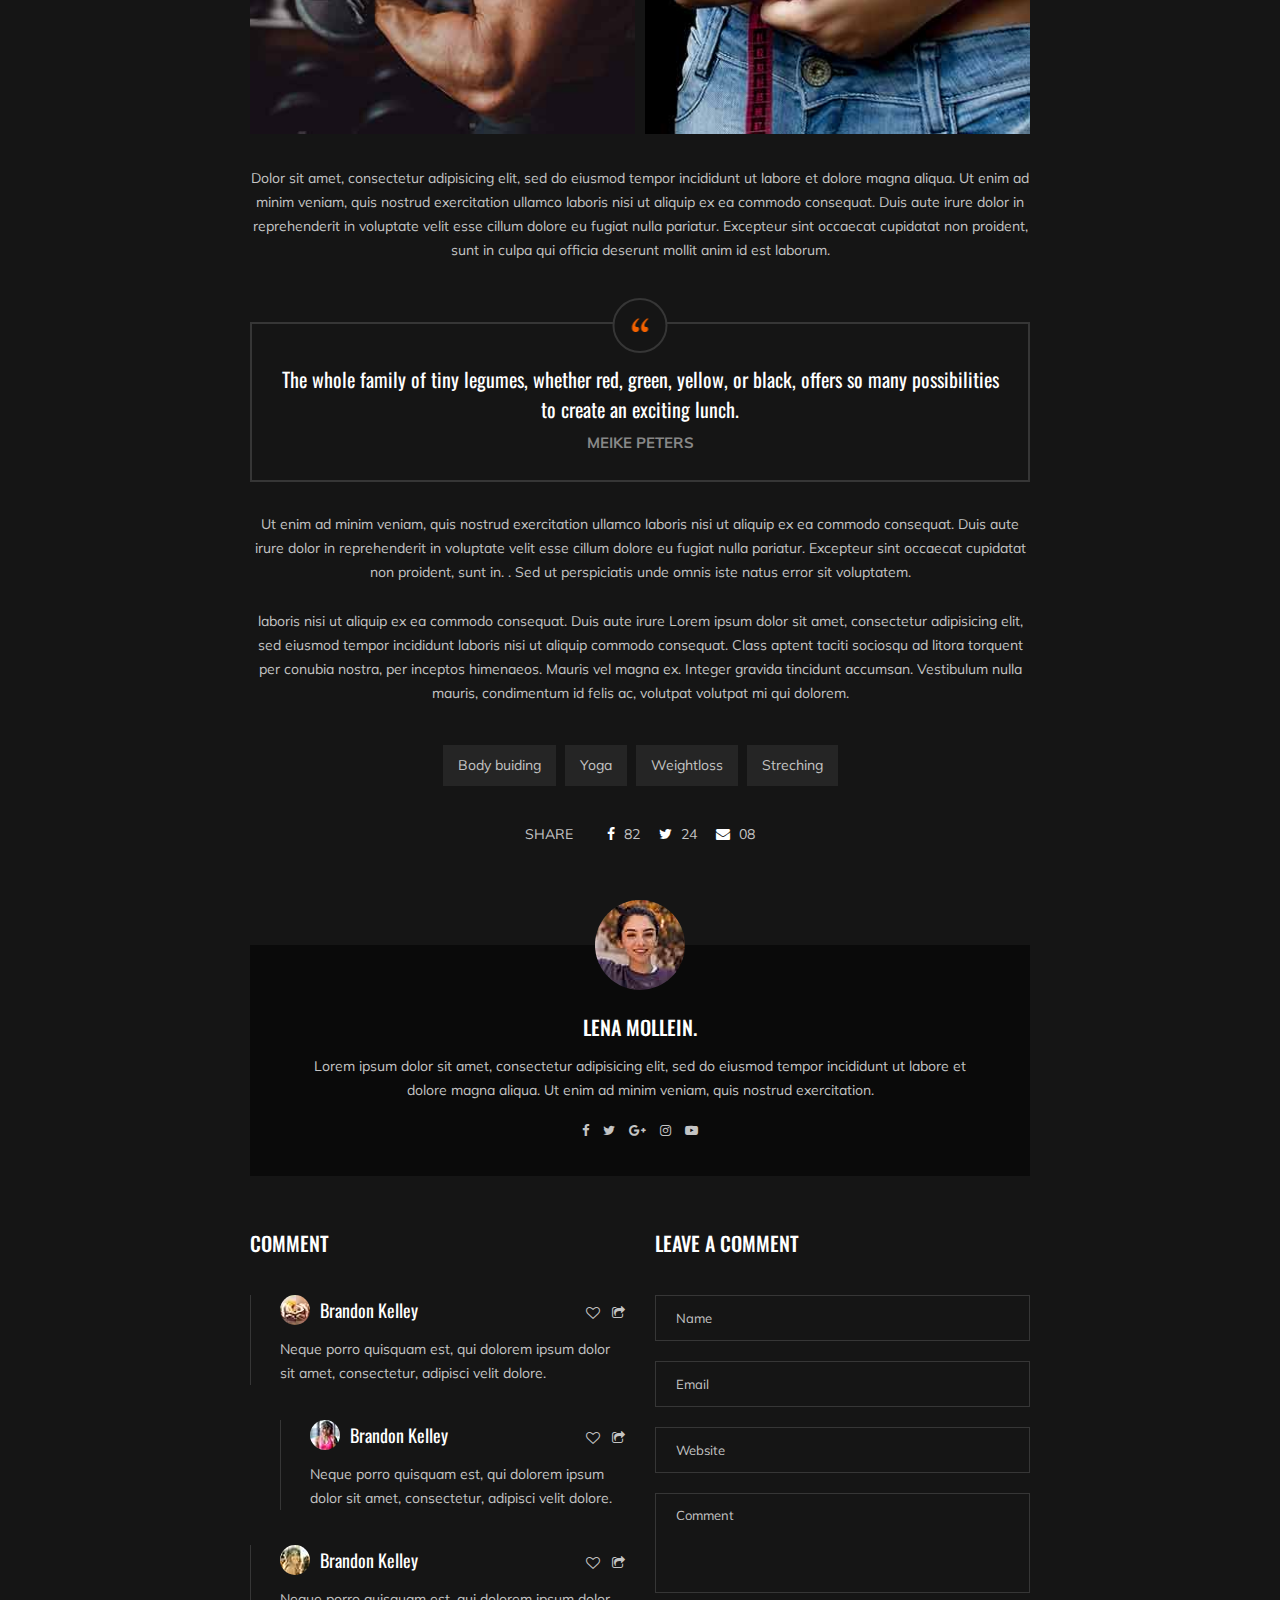
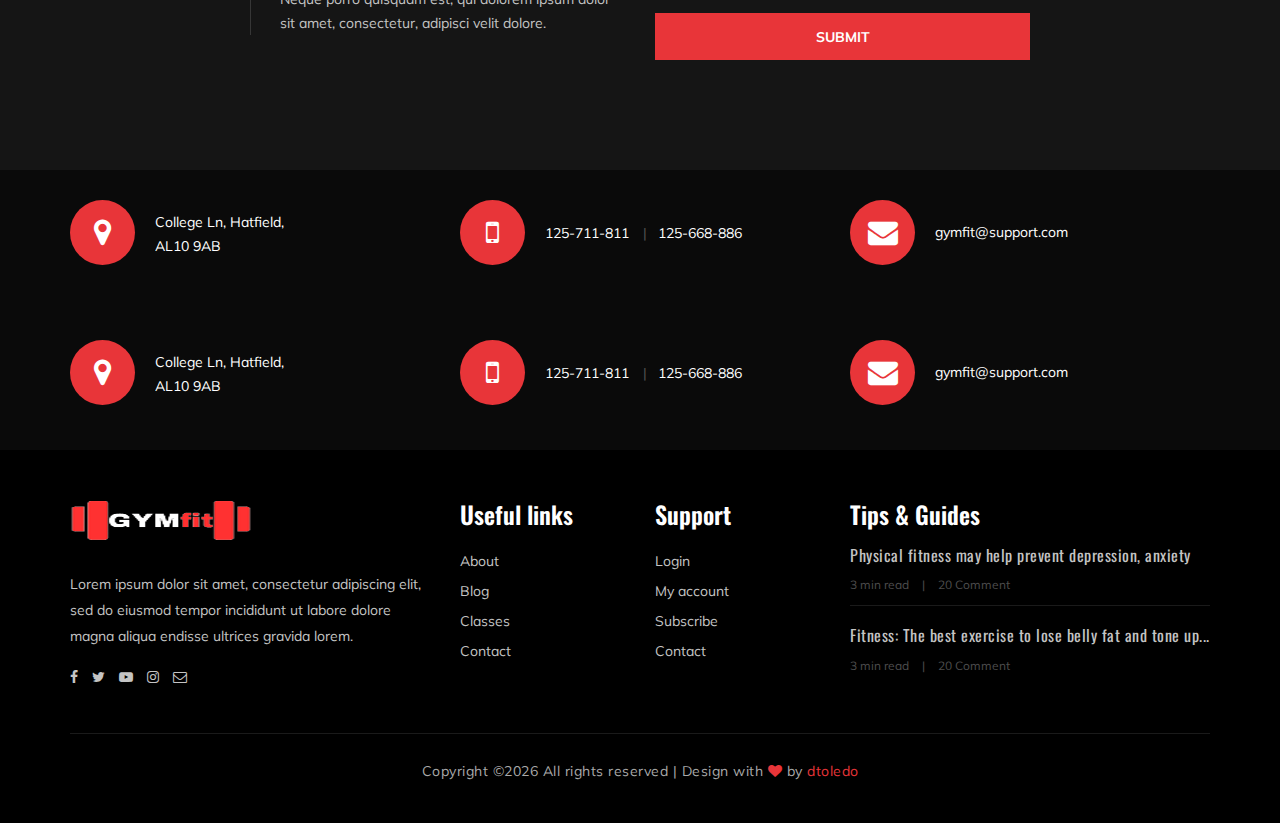
<file: blog-details.html>
<!DOCTYPE html>
<html lang="en">

<head>
    <meta charset="UTF-8">
    <meta name="description" content="Gym Demo Website">
    <meta name="keywords" content="Gym, unica, creative, html">
    <meta name="viewport" content="width=device-width, initial-scale=1.0">
    <meta http-equiv="X-UA-Compatible" content="ie=edge">
    <title>Gym | Blog</title>

    <!-- Google Font -->
    <link href="https://fonts.googleapis.com/css?family=Muli:300,400,500,600,700,800,900&display=swap" rel="stylesheet">
    <link href="https://fonts.googleapis.com/css?family=Oswald:300,400,500,600,700&display=swap" rel="stylesheet">

    <!-- Css Styles -->
    <link rel="stylesheet" href="css/bootstrap.min.css" type="text/css">
    <link rel="stylesheet" href="css/font-awesome.min.css" type="text/css">
    <link rel="stylesheet" href="css/flaticon.css" type="text/css">
    <link rel="stylesheet" href="css/owl.carousel.min.css" type="text/css">
    <link rel="stylesheet" href="css/barfiller.css" type="text/css">
    <link rel="stylesheet" href="css/magnific-popup.css" type="text/css">
    <link rel="stylesheet" href="css/slicknav.min.css" type="text/css">
    <link rel="stylesheet" href="css/style.css" type="text/css">
</head>

<body>
    <!-- Page Preloder -->
    <div id="preloder">
        <div class="loader"></div>
    </div>

    <!-- Offcanvas Menu Section Begin -->
    <div class="offcanvas-menu-overlay"></div>
    <div class="offcanvas-menu-wrapper">
        <div class="canvas-close">
            <i class="fa fa-close"></i>
        </div>
        <div class="canvas-search search-switch">
            <i class="fa fa-search"></i>
        </div>
        <nav class="canvas-menu mobile-menu">
            <ul>
                <li><a href="./index.html">Home</a></li>
                <li><a href="./about-us.html">About Us</a></li>
                <li><a href="./class-details.html">Classes</a></li>
                <li><a href="./services.html">Services</a></li>
                <li><a href="./team.html">Our Team</a></li>
                <li><a href="#">Pages</a>
                    <ul class="dropdown">
                        <li><a href="./about-us.html">About us</a></li>
                        <li><a href="./class-timetable.html">Classes timetable</a></li>
                        <li><a href="./bmi-calculator.html">Bmi calculate</a></li>
                        <li><a href="./team.html">Our team</a></li>
                        <li><a href="./gallery.html">Gallery</a></li>
                        <li><a href="./blog.html">Our blog</a></li>
                        <li><a href="./404.html">404</a></li>
                    </ul>
                </li>
                <li><a href="./contact.html">Contact</a></li>
            </ul>
        </nav>
        <div id="mobile-menu-wrap"></div>
        <div class="canvas-social">
            <a href="#"><i class="fa fa-facebook"></i></a>
            <a href="#"><i class="fa fa-twitter"></i></a>
            <a href="#"><i class="fa fa-youtube-play"></i></a>
            <a href="#"><i class="fa fa-instagram"></i></a>
        </div>
    </div>
    <!-- Offcanvas Menu Section End -->

    <!-- Header Section Begin -->
    <header class="header-section">
        <div class="container-fluid">
            <div class="row">
                <div class="col-lg-3">
                    <div class="logo">
                        <a href="./index.html">
                            <img src="img/logo.png" alt="">
                        </a>
                    </div>
                </div>
                <div class="col-lg-6">
                    <nav class="nav-menu">
                        <ul>
                            <li><a href="./index.html">Home</a></li>
                            <li><a href="./about-us.html">About Us</a></li>
                            <li><a href="./class-details.html">Classes</a></li>
                            <li><a href="./services.html">Services</a></li>
                            <li><a href="./team.html">Our Team</a></li>
                            <li class="active"><a href="#">Pages</a>
                                <ul class="dropdown">
                                    <li><a href="./about-us.html">About us</a></li>
                                    <li><a href="./class-timetable.html">Classes timetable</a></li>
                                    <li><a href="./bmi-calculator.html">Bmi calculate</a></li>
                                    <li><a href="./team.html">Our team</a></li>
                                    <li><a href="./gallery.html">Gallery</a></li>
                                    <li><a href="./blog.html">Our blog</a></li>
                                    <li><a href="./404.html">404</a></li>
                                </ul>
                            </li>
                            <li><a href="./contact.html">Contact</a></li>
                        </ul>
                    </nav>
                </div>
                <div class="col-lg-3">
                    <div class="top-option">
                        <div class="to-search search-switch">
                            <i class="fa fa-search"></i>
                        </div>
                        <div class="to-social">
                            <a href="#"><i class="fa fa-facebook"></i></a>
                            <a href="#"><i class="fa fa-twitter"></i></a>
                            <a href="#"><i class="fa fa-youtube-play"></i></a>
                            <a href="#"><i class="fa fa-instagram"></i></a>
                        </div>
                    </div>
                </div>
            </div>
            <div class="canvas-open">
                <i class="fa fa-bars"></i>
            </div>
        </div>
    </header>
    <!-- Header End -->

    <!-- Blog Details Hero Section Begin -->
    <section class="blog-details-hero set-bg" data-setbg="img/blog/details/details-hero.jpg">
        <div class="container">
            <div class="row">
                <div class="col-lg-8 p-0 m-auto">
                    <div class="bh-text">
                        <h3>Workout nutrition explained. What to eat before, during, and after exercise.</h3>
                        <ul>
                            <li>by Admin</li>
                            <li>Aug,15, 2019</li>
                            <li>20 Comment</li>
                        </ul>
                    </div>
                </div>
            </div>
        </div>
    </section>
    <!-- Blog Details Hero Section End -->

    <!-- Blog Details Section Begin -->
    <section class="blog-details-section spad">
        <div class="container">
            <div class="row">
                <div class="col-lg-8 p-0 m-auto">
                    <div class="blog-details-text">
                        <div class="blog-details-title">
                            <p>Lorem ipsum dolor sit amet, consectetur adipisicing elit, sed do eiusmod tempor
                                incididunt ut labore et dolore magna aliqua. Ut enim ad minim veniam, quis nostrud
                                exercitation ullamco laboris nisi ut aliquip ex ea commodo consequat. Duis aute irure
                                Lorem ipsum dolor sit amet, consectetur adipisicing elit, sed do eiusmod tempor
                                incididunt ut labore et dolore magna aliqua accusantium doloremque laudantium. Excepteur
                                sint occaecat cupidatat non proident sculpa .</p>
                            <p>laboris nisi ut aliquip ex ea commodo consequat. Duis aute irure Lorem ipsum dolor sit
                                amet, consectetur adipisicing elit, sed do eiusmod tempor incididunt ut labore et dolore
                                magna aliqua. Ut enim ad minim veniam, quis nostrud exercitation ullamco laboris nisi ut
                                aliquip ex ea commodo consequat anim id est laborum.</p>
                            <h5>You Can Buy For Less Than A College Degree</h5>
                            <p>Dolor sit amet, consectetur adipisicing elit, sed do eiusmod tempor incididunt ut labore
                                et dolore magna aliqua. Ut enim ad minim veniam, quis nostrud exercitation ullamco
                                laboris nisi ut aliquip ex ea commodo consequat. Duis aute irure dolor in reprehenderit
                                in voluptate velit esse cillum dolore eu fugiat nulla pariatur officia deserunt mollit.
                            </p>
                        </div>
                        <div class="blog-details-pic">
                            <div class="blog-details-pic-item">
                                <img src="img/blog/details/details-1.jpg" alt="">
                            </div>
                            <div class="blog-details-pic-item">
                                <img src="img/blog/details/details-2.jpg" alt="">
                            </div>
                        </div>
                        <div class="blog-details-desc">
                            <p>Dolor sit amet, consectetur adipisicing elit, sed do eiusmod tempor incididunt ut labore
                                et dolore magna aliqua. Ut enim ad minim veniam, quis nostrud exercitation ullamco
                                laboris nisi ut aliquip ex ea commodo consequat. Duis aute irure dolor in reprehenderit
                                in voluptate velit esse cillum dolore eu fugiat nulla pariatur. Excepteur sint occaecat
                                cupidatat non proident, sunt in culpa qui officia deserunt mollit anim id est laborum.
                            </p>
                        </div>
                        <div class="blog-details-quote">
                            <div class="quote-icon">
                                <img src="img/blog/details/quote-left.png" alt="">
                            </div>
                            <h5>The whole family of tiny legumes, whether red, green, yellow, or black, offers so many
                                possibilities to create an exciting lunch.</h5>
                            <span>MEIKE PETERS</span>
                        </div>
                        <div class="blog-details-more-desc">
                            <p>Ut enim ad minim veniam, quis nostrud exercitation ullamco laboris nisi ut aliquip ex ea
                                commodo consequat. Duis aute irure dolor in reprehenderit in voluptate velit esse cillum
                                dolore eu fugiat nulla pariatur. Excepteur sint occaecat cupidatat non proident, sunt
                                in. . Sed ut perspiciatis unde omnis iste natus error sit voluptatem.</p>
                            <p>laboris nisi ut aliquip ex ea commodo consequat. Duis aute irure Lorem ipsum dolor sit
                                amet, consectetur adipisicing elit, sed eiusmod tempor incididunt laboris nisi ut
                                aliquip commodo consequat. Class aptent taciti sociosqu ad litora torquent per conubia
                                nostra, per inceptos himenaeos. Mauris vel magna ex. Integer gravida tincidunt accumsan.
                                Vestibulum nulla mauris, condimentum id felis ac, volutpat volutpat mi qui dolorem.</p>
                        </div>
                        <div class="blog-details-tag-share">
                            <div class="tags">
                                <a href="#">Body buiding</a>
                                <a href="#">Yoga</a>
                                <a href="#">Weightloss</a>
                                <a href="#">Streching</a>
                            </div>
                            <div class="share">
                                <span>Share</span>
                                <a href="#"><i class="fa fa-facebook"></i> 82</a>
                                <a href="#"><i class="fa fa-twitter"></i> 24</a>
                                <a href="#"><i class="fa fa-envelope"></i> 08</a>
                            </div>
                        </div>
                        <div class="blog-details-author">
                            <div class="ba-pic">
                                <img src="img/blog/details/blog-profile.jpg" alt="">
                            </div>
                            <div class="ba-text">
                                <h5>Lena Mollein.</h5>
                                <p>Lorem ipsum dolor sit amet, consectetur adipisicing elit, sed do eiusmod tempor
                                    incididunt ut labore et dolore magna aliqua. Ut enim ad minim veniam, quis nostrud
                                    exercitation.</p>
                                <div class="bp-social">
                                    <a href="#"><i class="fa fa-facebook"></i></a>
                                    <a href="#"><i class="fa fa-twitter"></i></a>
                                    <a href="#"><i class="fa fa-google-plus"></i></a>
                                    <a href="#"><i class="fa fa-instagram"></i></a>
                                    <a href="#"><i class="fa fa-youtube-play"></i></a>
                                </div>
                            </div>
                        </div>
                        <div class="row">
                            <div class="col-lg-6">
                                <div class="comment-option">
                                    <h5 class="co-title">Comment</h5>
                                    <div class="co-item">
                                        <div class="co-widget">
                                            <a href="#"><i class="fa fa-heart-o"></i></a>
                                            <a href="#"><i class="fa fa-share-square-o"></i></a>
                                        </div>
                                        <div class="co-pic">
                                            <img src="img/blog/details/comment-1.jpg" alt="">
                                            <h5>Brandon Kelley</h5>
                                        </div>
                                        <div class="co-text">
                                            <p>Neque porro quisquam est, qui dolorem ipsum dolor sit amet, consectetur,
                                                adipisci velit dolore.</p>
                                        </div>
                                    </div>
                                    <div class="co-item reply-comment">
                                        <div class="co-widget">
                                            <a href="#"><i class="fa fa-heart-o"></i></a>
                                            <a href="#"><i class="fa fa-share-square-o"></i></a>
                                        </div>
                                        <div class="co-pic">
                                            <img src="img/blog/details/comment-2.jpg" alt="">
                                            <h5>Brandon Kelley</h5>
                                        </div>
                                        <div class="co-text">
                                            <p>Neque porro quisquam est, qui dolorem ipsum dolor sit amet, consectetur,
                                                adipisci velit dolore.</p>
                                        </div>
                                    </div>
                                    <div class="co-item">
                                        <div class="co-widget">
                                            <a href="#"><i class="fa fa-heart-o"></i></a>
                                            <a href="#"><i class="fa fa-share-square-o"></i></a>
                                        </div>
                                        <div class="co-pic">
                                            <img src="img/blog/details/comment-3.jpg" alt="">
                                            <h5>Brandon Kelley</h5>
                                        </div>
                                        <div class="co-text">
                                            <p>Neque porro quisquam est, qui dolorem ipsum dolor sit amet, consectetur,
                                                adipisci velit dolore.</p>
                                        </div>
                                    </div>
                                </div>
                            </div>
                            <div class="col-lg-6">
                                <div class="leave-comment">
                                    <h5>Leave a comment</h5>
                                    <form action="#">
                                        <input type="text" placeholder="Name">
                                        <input type="text" placeholder="Email">
                                        <input type="text" placeholder="Website">
                                        <textarea placeholder="Comment"></textarea>
                                        <button type="submit">Submit</button>
                                    </form>
                                </div>
                            </div>
                        </div>
                    </div>
                </div>
            </div>
        </div>
    </section>
    <!-- Blog Details Section End -->

    <!-- Get In Touch Section Begin -->
    <div class="gettouch-section">
        <div class="container">
            <div class="row">
                <div class="col-lg-4">
                    <div class="gt-text">
                        <i class="fa fa-map-marker"></i>
                        <p>College Ln, Hatfield, <br/>AL10 9AB</p>
                    </div>
                </div>
                <div class="col-lg-4">
                    <div class="gt-text">
                        <i class="fa fa-mobile"></i>
                        <ul>
                            <li>125-711-811</li>
                            <li>125-668-886</li>
                        </ul>
                    </div>
                </div>
                <div class="col-lg-4">
                    <div class="gt-text email">
                        <i class="fa fa-envelope"></i>
                        <p>gymfit@support.com</p>
                    </div>
                </div>
            </div>
        </div>
    </div>
    <!-- Get In Touch Section End -->

    <!-- Get In Touch Section Begin -->
    <div class="gettouch-section">
        <div class="container">
            <div class="row">
                <div class="col-md-4">
                    <div class="gt-text">
                        <i class="fa fa-map-marker"></i>
                        <p>College Ln, Hatfield, <br/>AL10 9AB</p>
                    </div>
                </div>
                <div class="col-md-4">
                    <div class="gt-text">
                        <i class="fa fa-mobile"></i>
                        <ul>
                            <li>125-711-811</li>
                            <li>125-668-886</li>
                        </ul>
                    </div>
                </div>
                <div class="col-md-4">
                    <div class="gt-text email">
                        <i class="fa fa-envelope"></i>
                        <p>gymfit@support.com</p>
                    </div>
                </div>
            </div>
        </div>
    </div>
    <!-- Get In Touch Section End -->

    <!-- Footer Section Begin -->
    <section class="footer-section">
        <div class="container">
            <div class="row">
                <div class="col-lg-4">
                    <div class="fs-about">
                        <div class="fa-logo">
                            <a href="#"><img src="img/logo.png" alt=""></a>
                        </div>
                        <p>Lorem ipsum dolor sit amet, consectetur adipiscing elit, sed do eiusmod tempor incididunt ut
                            labore dolore magna aliqua endisse ultrices gravida lorem.</p>
                        <div class="fa-social">
                            <a href="#"><i class="fa fa-facebook"></i></a>
                            <a href="#"><i class="fa fa-twitter"></i></a>
                            <a href="#"><i class="fa fa-youtube-play"></i></a>
                            <a href="#"><i class="fa fa-instagram"></i></a>
                            <a href="#"><i class="fa  fa-envelope-o"></i></a>
                        </div>
                    </div>
                </div>
                <div class="col-lg-2 col-md-3 col-sm-6">
                    <div class="fs-widget">
                        <h4>Useful links</h4>
                        <ul>
                            <li><a href="#">About</a></li>
                            <li><a href="#">Blog</a></li>
                            <li><a href="#">Classes</a></li>
                            <li><a href="#">Contact</a></li>
                        </ul>
                    </div>
                </div>
                <div class="col-lg-2 col-md-3 col-sm-6">
                    <div class="fs-widget">
                        <h4>Support</h4>
                        <ul>
                            <li><a href="#">Login</a></li>
                            <li><a href="#">My account</a></li>
                            <li><a href="#">Subscribe</a></li>
                            <li><a href="#">Contact</a></li>
                        </ul>
                    </div>
                </div>
                <div class="col-lg-4 col-md-6">
                    <div class="fs-widget">
                        <h4>Tips & Guides</h4>
                        <div class="fw-recent">
                            <h6><a href="#">Physical fitness may help prevent depression, anxiety</a></h6>
                            <ul>
                                <li>3 min read</li>
                                <li>20 Comment</li>
                            </ul>
                        </div>
                        <div class="fw-recent">
                            <h6><a href="#">Fitness: The best exercise to lose belly fat and tone up...</a></h6>
                            <ul>
                                <li>3 min read</li>
                                <li>20 Comment</li>
                            </ul>
                        </div>
                    </div>
                </div>
            </div>
            <div class="row">
                <div class="col-lg-12 text-center">
                    <div class="copyright-text">
                        <p>Copyright &copy;<script>document.write(new Date().getFullYear());</script> All rights reserved | Design with <i class="fa fa-heart" aria-hidden="true"></i> by <a href="https://github.com/cadetCoder" target="_blank">dtoledo</a></p>
                    </div>
                </div>
            </div>
        </div>
    </section>
    <!-- Footer Section End -->

    <!-- Js Plugins -->
    <script src="js/jquery-3.3.1.min.js"></script>
    <script src="js/bootstrap.min.js"></script>
    <script src="js/jquery.magnific-popup.min.js"></script>
    <script src="js/masonry.pkgd.min.js"></script>
    <script src="js/jquery.barfiller.js"></script>
    <script src="js/jquery.slicknav.js"></script>
    <script src="js/owl.carousel.min.js"></script>
    <script src="js/main.js"></script>



</body>

</html>
</file>
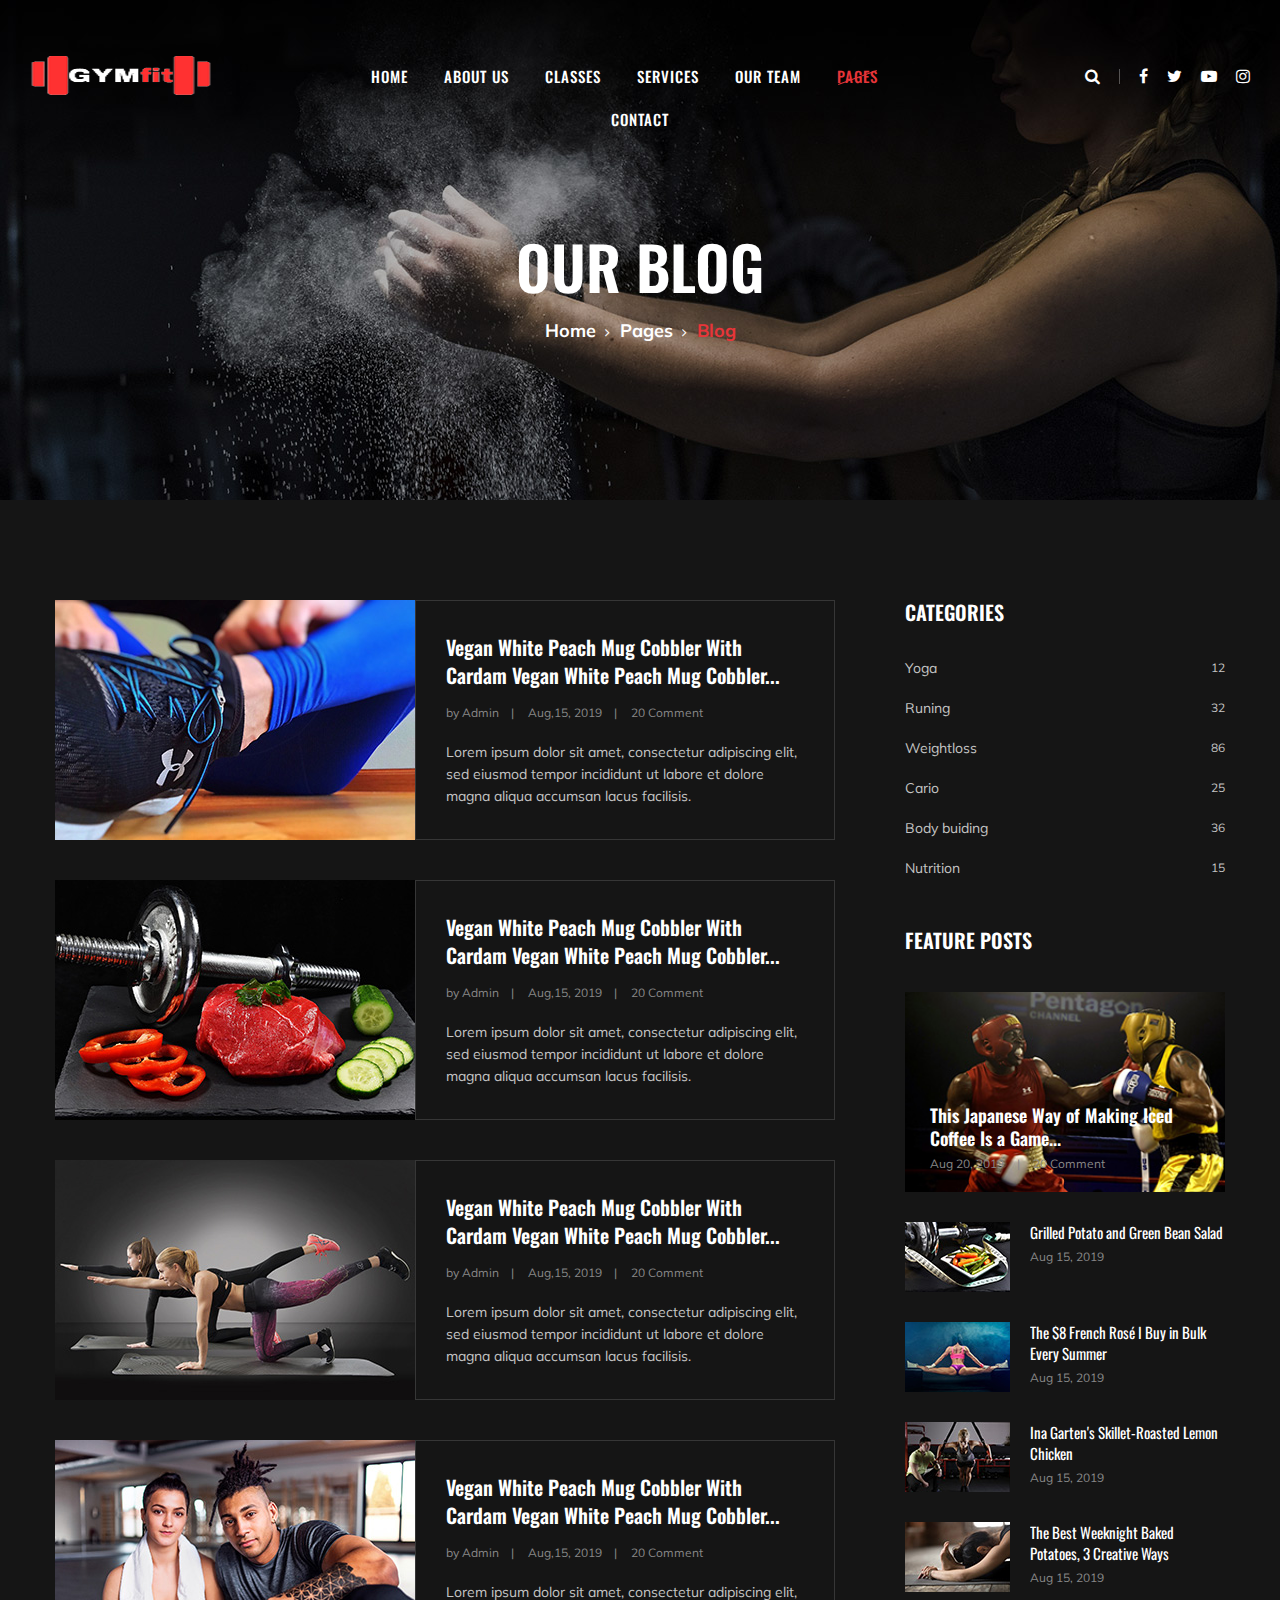
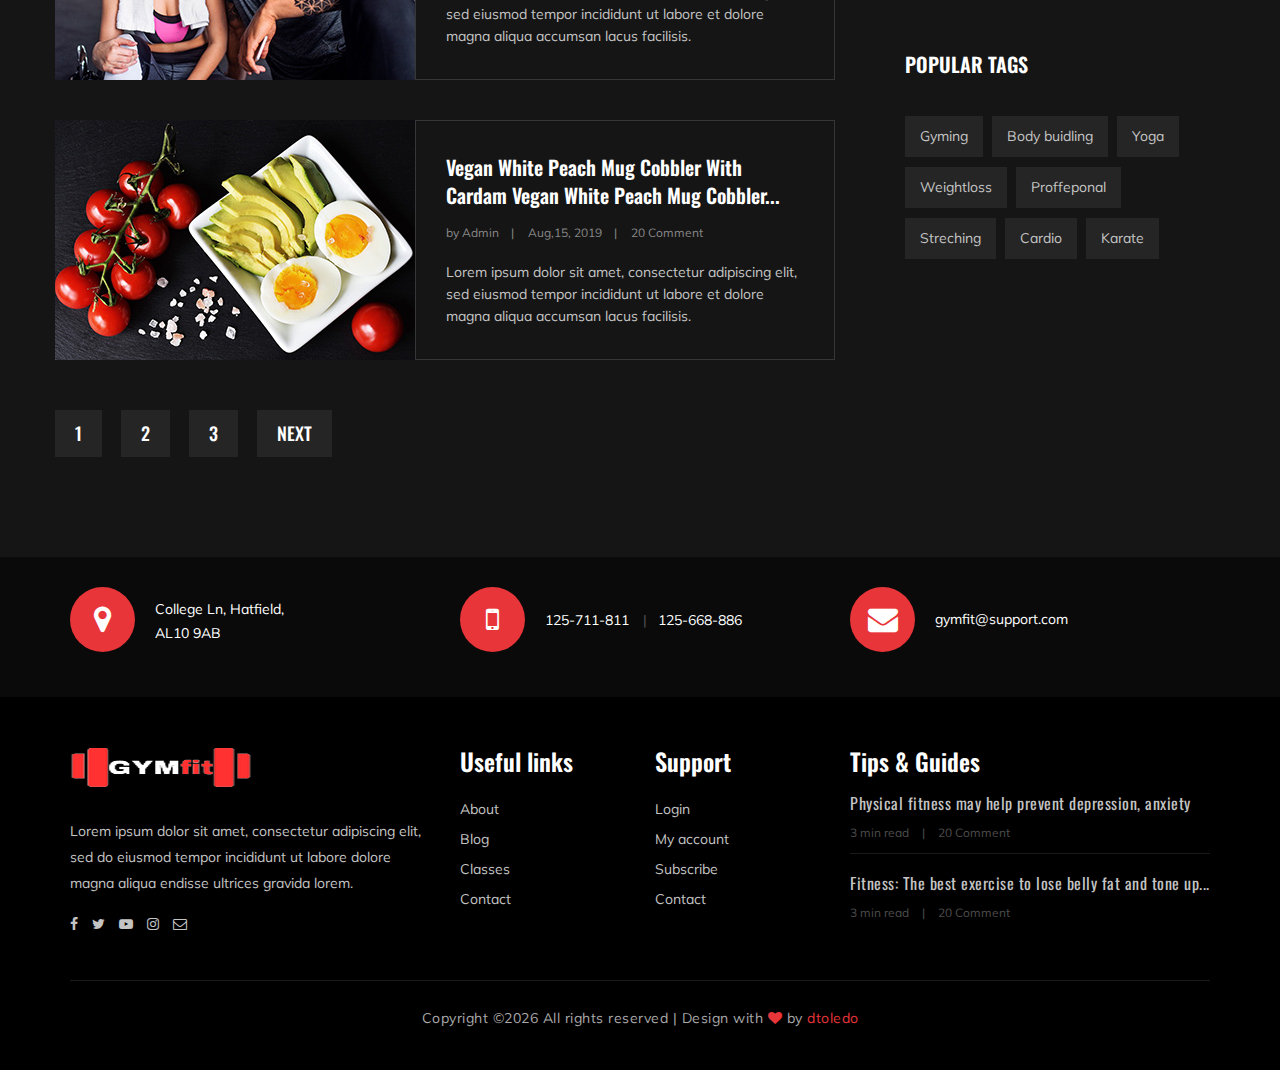
<file: blog.html>
<!DOCTYPE html>
<html lang="en">

<head>
    <meta charset="UTF-8">
    <meta name="description" content="Gym Demo Website">
    <meta name="keywords" content="Gym, unica, creative, html">
    <meta name="viewport" content="width=device-width, initial-scale=1.0">
    <meta http-equiv="X-UA-Compatible" content="ie=edge">
    <title>Gym | Blog</title>

    <!-- Google Font -->
    <link href="https://fonts.googleapis.com/css?family=Muli:300,400,500,600,700,800,900&display=swap" rel="stylesheet">
    <link href="https://fonts.googleapis.com/css?family=Oswald:300,400,500,600,700&display=swap" rel="stylesheet">

    <!-- Css Styles -->
    <link rel="stylesheet" href="css/bootstrap.min.css" type="text/css">
    <link rel="stylesheet" href="css/font-awesome.min.css" type="text/css">
    <link rel="stylesheet" href="css/flaticon.css" type="text/css">
    <link rel="stylesheet" href="css/owl.carousel.min.css" type="text/css">
    <link rel="stylesheet" href="css/barfiller.css" type="text/css">
    <link rel="stylesheet" href="css/magnific-popup.css" type="text/css">
    <link rel="stylesheet" href="css/slicknav.min.css" type="text/css">
    <link rel="stylesheet" href="css/style.css" type="text/css">
</head>

<body>
    <!-- Page Preloder -->
    <div id="preloder">
        <div class="loader"></div>
    </div>

    <!-- Offcanvas Menu Section Begin -->
    <div class="offcanvas-menu-overlay"></div>
    <div class="offcanvas-menu-wrapper">
        <div class="canvas-close">
            <i class="fa fa-close"></i>
        </div>
        <div class="canvas-search search-switch">
            <i class="fa fa-search"></i>
        </div>
        <nav class="canvas-menu mobile-menu">
            <ul>
                <li><a href="./index.html">Home</a></li>
                <li><a href="./about-us.html">About Us</a></li>
                <li><a href="./class-details.html">Classes</a></li>
                <li><a href="./services.html">Services</a></li>
                <li><a href="./team.html">Our Team</a></li>
                <li><a href="#">Pages</a>
                    <ul class="dropdown">
                        <li><a href="./about-us.html">About us</a></li>
                        <li><a href="./class-timetable.html">Classes timetable</a></li>
                        <li><a href="./bmi-calculator.html">Bmi calculate</a></li>
                        <li><a href="./team.html">Our team</a></li>
                        <li><a href="./gallery.html">Gallery</a></li>
                        <li><a href="./blog.html">Our blog</a></li>
                        <li><a href="./404.html">404</a></li>
                    </ul>
                </li>
                <li><a href="./contact.html">Contact</a></li>
            </ul>
        </nav>
        <div id="mobile-menu-wrap"></div>
        <div class="canvas-social">
            <a href="#"><i class="fa fa-facebook"></i></a>
            <a href="#"><i class="fa fa-twitter"></i></a>
            <a href="#"><i class="fa fa-youtube-play"></i></a>
            <a href="#"><i class="fa fa-instagram"></i></a>
        </div>
    </div>
    <!-- Offcanvas Menu Section End -->

    <!-- Header Section Begin -->
    <header class="header-section">
        <div class="container-fluid">
            <div class="row">
                <div class="col-lg-3">
                    <div class="logo">
                        <a href="./index.html">
                            <img src="img/logo.png" alt="">
                        </a>
                    </div>
                </div>
                <div class="col-lg-6">
                    <nav class="nav-menu">
                        <ul>
                            <li><a href="./index.html">Home</a></li>
                            <li><a href="./about-us.html">About Us</a></li>
                            <li><a href="./class-details.html">Classes</a></li>
                            <li><a href="./services.html">Services</a></li>
                            <li><a href="./team.html">Our Team</a></li>
                            <li class="active"><a href="#">Pages</a>
                                <ul class="dropdown">
                                    <li><a href="./about-us.html">About us</a></li>
                                    <li><a href="./class-timetable.html">Classes timetable</a></li>
                                    <li><a href="./bmi-calculator.html">Bmi calculate</a></li>
                                    <li><a href="./team.html">Our team</a></li>
                                    <li><a href="./gallery.html">Gallery</a></li>
                                    <li><a href="./blog.html">Our blog</a></li>
                                    <li><a href="./404.html">404</a></li>
                                </ul>
                            </li>
                            <li><a href="./contact.html">Contact</a></li>
                        </ul>
                    </nav>
                </div>
                <div class="col-lg-3">
                    <div class="top-option">
                        <div class="to-search search-switch">
                            <i class="fa fa-search"></i>
                        </div>
                        <div class="to-social">
                            <a href="#"><i class="fa fa-facebook"></i></a>
                            <a href="#"><i class="fa fa-twitter"></i></a>
                            <a href="#"><i class="fa fa-youtube-play"></i></a>
                            <a href="#"><i class="fa fa-instagram"></i></a>
                        </div>
                    </div>
                </div>
            </div>
            <div class="canvas-open">
                <i class="fa fa-bars"></i>
            </div>
        </div>
    </header>
    <!-- Header End -->

    <!-- Breadcrumb Section Begin -->
    <section class="breadcrumb-section set-bg" data-setbg="img/breadcrumb-bg.jpg">
        <div class="container">
            <div class="row">
                <div class="col-lg-12 text-center">
                    <div class="breadcrumb-text">
                        <h2>Our Blog</h2>
                        <div class="bt-option">
                            <a href="./index.html">Home</a>
                            <a href="#">Pages</a>
                            <span>Blog</span>
                        </div>
                    </div>
                </div>
            </div>
        </div>
    </section>
    <!-- Breadcrumb Section End -->

    <!-- Blog Section Begin -->
    <section class="blog-section spad">
        <div class="container">
            <div class="row">
                <div class="col-lg-8 p-0">
                    <div class="blog-item">
                        <div class="bi-pic">
                            <img src="img/blog/blog-1.jpg" alt="">
                        </div>
                        <div class="bi-text">
                            <h5><a href="./blog-details.html">Vegan White Peach Mug Cobbler With Cardam Vegan White Peach Mug
                                    Cobbler...</a></h5>
                            <ul>
                                <li>by Admin</li>
                                <li>Aug,15, 2019</li>
                                <li>20 Comment</li>
                            </ul>
                            <p>Lorem ipsum dolor sit amet, consectetur adipiscing elit, sed eiusmod tempor incididunt ut
                                labore et dolore magna aliqua accumsan lacus facilisis.</p>
                        </div>
                    </div>
                    <div class="blog-item">
                        <div class="bi-pic">
                            <img src="img/blog/blog-2.jpg" alt="">
                        </div>
                        <div class="bi-text">
                            <h5><a href="./blog-details.html">Vegan White Peach Mug Cobbler With Cardam Vegan White Peach Mug
                                    Cobbler...</a></h5>
                            <ul>
                                <li>by Admin</li>
                                <li>Aug,15, 2019</li>
                                <li>20 Comment</li>
                            </ul>
                            <p>Lorem ipsum dolor sit amet, consectetur adipiscing elit, sed eiusmod tempor incididunt ut
                                labore et dolore magna aliqua accumsan lacus facilisis.</p>
                        </div>
                    </div>
                    <div class="blog-item">
                        <div class="bi-pic">
                            <img src="img/blog/blog-3.jpg" alt="">
                        </div>
                        <div class="bi-text">
                            <h5><a href="./blog-details.html">Vegan White Peach Mug Cobbler With Cardam Vegan White Peach Mug
                                    Cobbler...</a></h5>
                            <ul>
                                <li>by Admin</li>
                                <li>Aug,15, 2019</li>
                                <li>20 Comment</li>
                            </ul>
                            <p>Lorem ipsum dolor sit amet, consectetur adipiscing elit, sed eiusmod tempor incididunt ut
                                labore et dolore magna aliqua accumsan lacus facilisis.</p>
                        </div>
                    </div>
                    <div class="blog-item">
                        <div class="bi-pic">
                            <img src="img/blog/blog-4.jpg" alt="">
                        </div>
                        <div class="bi-text">
                            <h5><a href="./blog-details.html">Vegan White Peach Mug Cobbler With Cardam Vegan White Peach Mug
                                    Cobbler...</a></h5>
                            <ul>
                                <li>by Admin</li>
                                <li>Aug,15, 2019</li>
                                <li>20 Comment</li>
                            </ul>
                            <p>Lorem ipsum dolor sit amet, consectetur adipiscing elit, sed eiusmod tempor incididunt ut
                                labore et dolore magna aliqua accumsan lacus facilisis.</p>
                        </div>
                    </div>
                    <div class="blog-item">
                        <div class="bi-pic">
                            <img src="img/blog/blog-5.jpg" alt="">
                        </div>
                        <div class="bi-text">
                            <h5><a href="./blog-details.html">Vegan White Peach Mug Cobbler With Cardam Vegan White Peach Mug
                                    Cobbler...</a></h5>
                            <ul>
                                <li>by Admin</li>
                                <li>Aug,15, 2019</li>
                                <li>20 Comment</li>
                            </ul>
                            <p>Lorem ipsum dolor sit amet, consectetur adipiscing elit, sed eiusmod tempor incididunt ut
                                labore et dolore magna aliqua accumsan lacus facilisis.</p>
                        </div>
                    </div>
                    <div class="blog-pagination">
                        <a href="#">1</a>
                        <a href="#">2</a>
                        <a href="#">3</a>
                        <a href="#">Next</a>
                    </div>
                </div>
                <div class="col-lg-4 col-md-8 p-0">
                    <div class="sidebar-option">
                        <div class="so-categories">
                            <h5 class="title">Categories</h5>
                            <ul>
                                <li><a href="#">Yoga <span>12</span></a></li>
                                <li><a href="#">Runing <span>32</span></a></li>
                                <li><a href="#">Weightloss <span>86</span></a></li>
                                <li><a href="#">Cario <span>25</span></a></li>
                                <li><a href="#">Body buiding <span>36</span></a></li>
                                <li><a href="#">Nutrition <span>15</span></a></li>
                            </ul>
                        </div>
                        <div class="so-latest">
                            <h5 class="title">Feature posts</h5>
                            <div class="latest-large set-bg" data-setbg="img/letest-blog/latest-1.jpg">
                                <div class="ll-text">
                                    <h5><a href="./blog-details.html">This Japanese Way of Making Iced Coffee Is a Game...</a></h5>
                                    <ul>
                                        <li>Aug 20, 2019</li>
                                        <li>20 Comment</li>
                                    </ul>
                                </div>
                            </div>
                            <div class="latest-item">
                                <div class="li-pic">
                                    <img src="img/letest-blog/latest-2.jpg" alt="">
                                </div>
                                <div class="li-text">
                                    <h6><a href="./blog-details.html">Grilled Potato and Green Bean Salad</a></h6>
                                    <span class="li-time">Aug 15, 2019</span>
                                </div>
                            </div>
                            <div class="latest-item">
                                <div class="li-pic">
                                    <img src="img/letest-blog/latest-3.jpg" alt="">
                                </div>
                                <div class="li-text">
                                    <h6><a href="./blog-details.html">The $8 French Rosé I Buy in Bulk Every Summer</a></h6>
                                    <span class="li-time">Aug 15, 2019</span>
                                </div>
                            </div>
                            <div class="latest-item">
                                <div class="li-pic">
                                    <img src="img/letest-blog/latest-4.jpg" alt="">
                                </div>
                                <div class="li-text">
                                    <h6><a href="./blog-details.html">Ina Garten's Skillet-Roasted Lemon Chicken</a></h6>
                                    <span class="li-time">Aug 15, 2019</span>
                                </div>
                            </div>
                            <div class="latest-item">
                                <div class="li-pic">
                                    <img src="img/letest-blog/latest-5.jpg" alt="">
                                </div>
                                <div class="li-text">
                                    <h6><a href="./blog-details.html">The Best Weeknight Baked Potatoes, 3 Creative Ways</a></h6>
                                    <span class="li-time">Aug 15, 2019</span>
                                </div>
                            </div>
                        </div>
                        <div class="so-tags">
                            <h5 class="title">Popular tags</h5>
                            <a href="#">Gyming</a>
                            <a href="#">Body buidling</a>
                            <a href="#">Yoga</a>
                            <a href="#">Weightloss</a>
                            <a href="#">Proffeponal</a>
                            <a href="#">Streching</a>
                            <a href="#">Cardio</a>
                            <a href="#">Karate</a>
                        </div>
                    </div>
                </div>
            </div>
        </div>
    </section>
    <!-- Blog Section End -->

    <!-- Get In Touch Section Begin -->
    <div class="gettouch-section">
        <div class="container">
            <div class="row">
                <div class="col-md-4">
                    <div class="gt-text">
                        <i class="fa fa-map-marker"></i>
                        <p>College Ln, Hatfield, <br/>AL10 9AB</p>
                    </div>
                </div>
                <div class="col-md-4">
                    <div class="gt-text">
                        <i class="fa fa-mobile"></i>
                        <ul>
                            <li>125-711-811</li>
                            <li>125-668-886</li>
                        </ul>
                    </div>
                </div>
                <div class="col-md-4">
                    <div class="gt-text email">
                        <i class="fa fa-envelope"></i>
                        <p>gymfit@support.com</p>
                    </div>
                </div>
            </div>
        </div>
    </div>
    <!-- Get In Touch Section End -->

    <!-- Footer Section Begin -->
    <section class="footer-section">
        <div class="container">
            <div class="row">
                <div class="col-lg-4">
                    <div class="fs-about">
                        <div class="fa-logo">
                            <a href="#"><img src="img/logo.png" alt=""></a>
                        </div>
                        <p>Lorem ipsum dolor sit amet, consectetur adipiscing elit, sed do eiusmod tempor incididunt ut
                            labore dolore magna aliqua endisse ultrices gravida lorem.</p>
                        <div class="fa-social">
                            <a href="#"><i class="fa fa-facebook"></i></a>
                            <a href="#"><i class="fa fa-twitter"></i></a>
                            <a href="#"><i class="fa fa-youtube-play"></i></a>
                            <a href="#"><i class="fa fa-instagram"></i></a>
                            <a href="#"><i class="fa  fa-envelope-o"></i></a>
                        </div>
                    </div>
                </div>
                <div class="col-lg-2 col-md-3 col-sm-6">
                    <div class="fs-widget">
                        <h4>Useful links</h4>
                        <ul>
                            <li><a href="#">About</a></li>
                            <li><a href="#">Blog</a></li>
                            <li><a href="#">Classes</a></li>
                            <li><a href="#">Contact</a></li>
                        </ul>
                    </div>
                </div>
                <div class="col-lg-2 col-md-3 col-sm-6">
                    <div class="fs-widget">
                        <h4>Support</h4>
                        <ul>
                            <li><a href="#">Login</a></li>
                            <li><a href="#">My account</a></li>
                            <li><a href="#">Subscribe</a></li>
                            <li><a href="#">Contact</a></li>
                        </ul>
                    </div>
                </div>
                <div class="col-lg-4 col-md-6">
                    <div class="fs-widget">
                        <h4>Tips & Guides</h4>
                        <div class="fw-recent">
                            <h6><a href="./blog-details.html">Physical fitness may help prevent depression, anxiety</a></h6>
                            <ul>
                                <li>3 min read</li>
                                <li>20 Comment</li>
                            </ul>
                        </div>
                        <div class="fw-recent">
                            <h6><a href="./blog-details.html">Fitness: The best exercise to lose belly fat and tone up...</a></h6>
                            <ul>
                                <li>3 min read</li>
                                <li>20 Comment</li>
                            </ul>
                        </div>
                    </div>
                </div>
            </div>
            <div class="row">
                <div class="col-lg-12 text-center">
                    <div class="copyright-text">
                        <p>Copyright &copy;<script>document.write(new Date().getFullYear());</script> All rights reserved | Design with <i class="fa fa-heart" aria-hidden="true"></i> by <a href="https://github.com/cadetCoder" target="_blank">dtoledo</a></p>
                    </div>
                </div>
            </div>
        </div>
    </section>
    <!-- Footer Section End -->

    <!-- Search model Begin -->
    <div class="search-model">
        <div class="h-100 d-flex align-items-center justify-content-center">
            <div class="search-close-switch">+</div>
            <form class="search-model-form">
                <input type="text" id="search-input" placeholder="Search here.....">
            </form>
        </div>
    </div>
    <!-- Search model end -->

    <!-- Js Plugins -->
    <script src="js/jquery-3.3.1.min.js"></script>
    <script src="js/bootstrap.min.js"></script>
    <script src="js/jquery.magnific-popup.min.js"></script>
    <script src="js/masonry.pkgd.min.js"></script>
    <script src="js/jquery.barfiller.js"></script>
    <script src="js/jquery.slicknav.js"></script>
    <script src="js/owl.carousel.min.js"></script>
    <script src="js/main.js"></script>



</body>

</html>
</file>
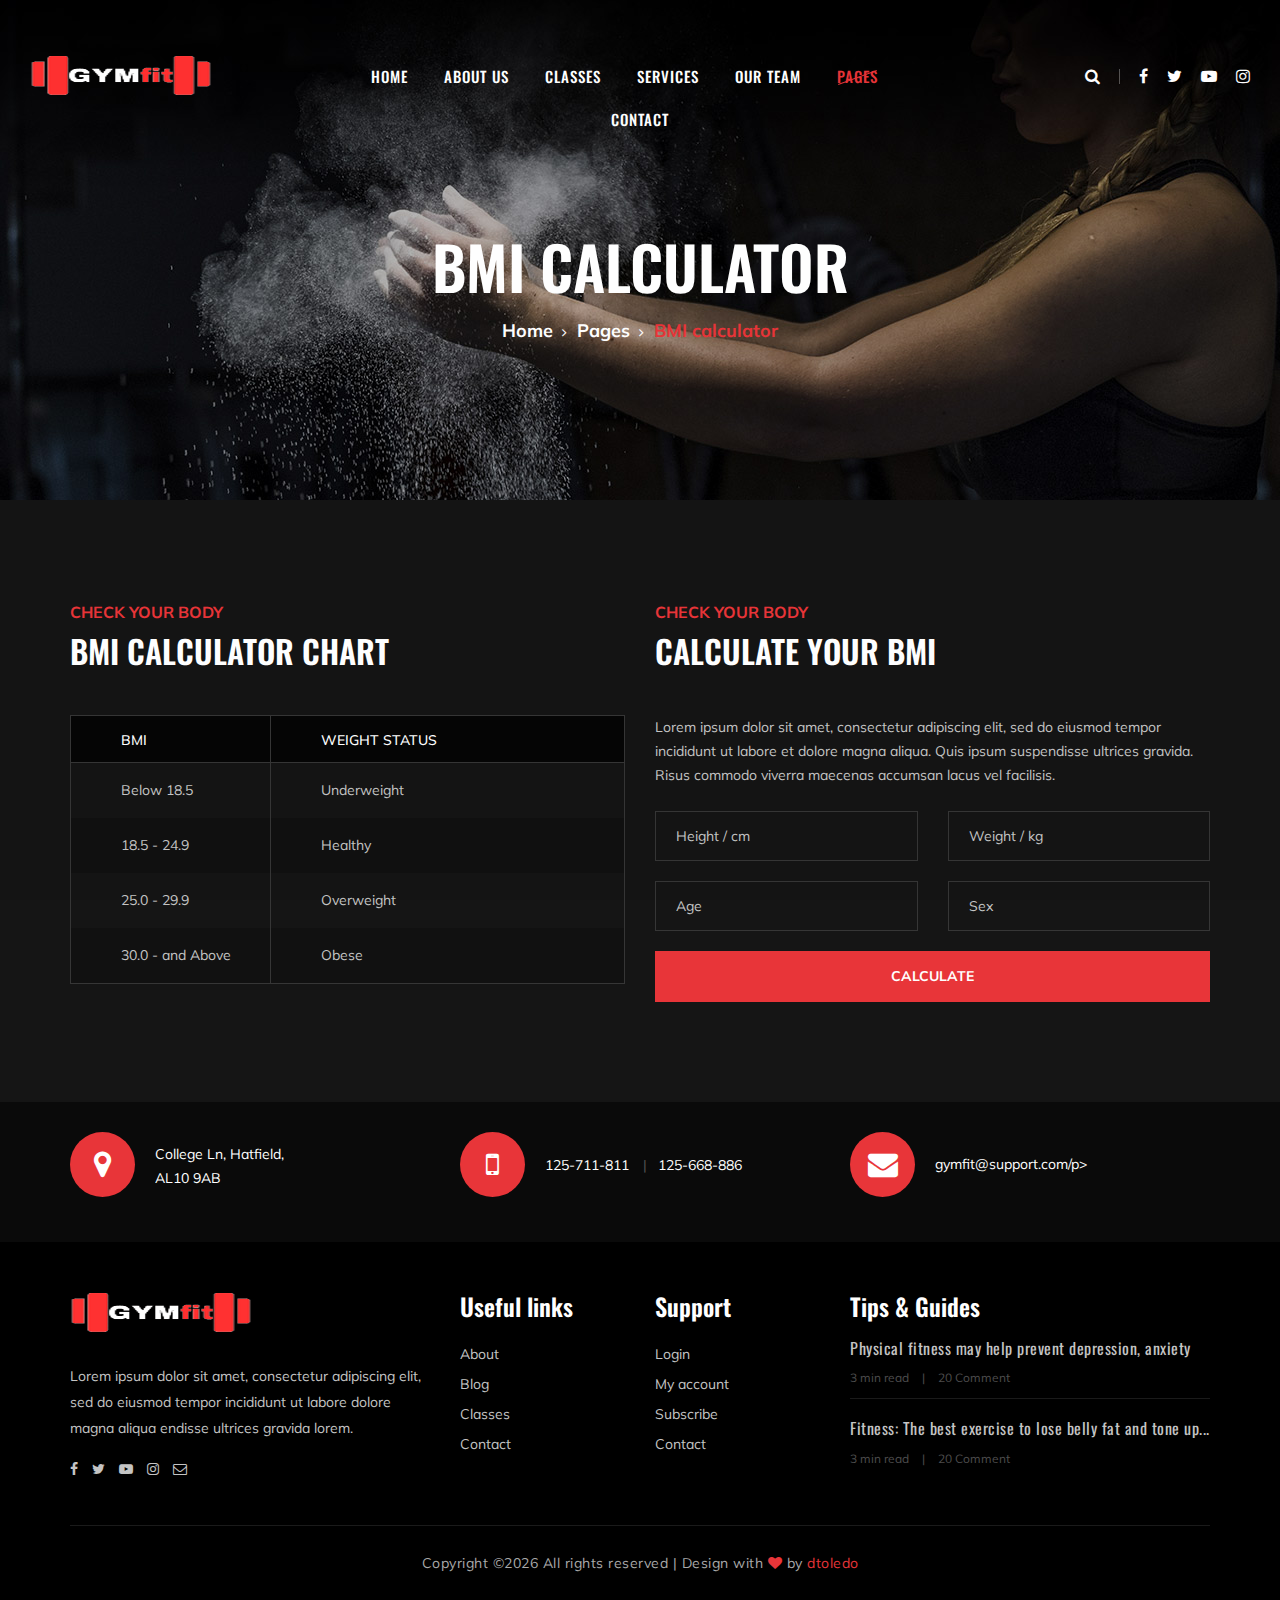
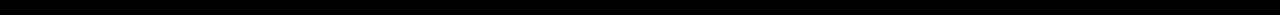
<file: bmi-calculator.html>
<!DOCTYPE html>
<html lang="en">

<head>
    <meta charset="UTF-8">
    <meta name="description" content="Gym Demo Website">
    <meta name="keywords" content="Gym, unica, creative, html">
    <meta name="viewport" content="width=device-width, initial-scale=1.0">
    <meta http-equiv="X-UA-Compatible" content="ie=edge">
    <title>Gym | BMI Calculator</title>

    <!-- Google Font -->
    <link href="https://fonts.googleapis.com/css?family=Muli:300,400,500,600,700,800,900&display=swap" rel="stylesheet">
    <link href="https://fonts.googleapis.com/css?family=Oswald:300,400,500,600,700&display=swap" rel="stylesheet">

    <!-- Css Styles -->
    <link rel="stylesheet" href="css/bootstrap.min.css" type="text/css">
    <link rel="stylesheet" href="css/font-awesome.min.css" type="text/css">
    <link rel="stylesheet" href="css/flaticon.css" type="text/css">
    <link rel="stylesheet" href="css/owl.carousel.min.css" type="text/css">
    <link rel="stylesheet" href="css/barfiller.css" type="text/css">
    <link rel="stylesheet" href="css/magnific-popup.css" type="text/css">
    <link rel="stylesheet" href="css/slicknav.min.css" type="text/css">
    <link rel="stylesheet" href="css/style.css" type="text/css">
</head>

<body>
    <!-- Page Preloder -->
    <div id="preloder">
        <div class="loader"></div>
    </div>

    <!-- Offcanvas Menu Section Begin -->
    <div class="offcanvas-menu-overlay"></div>
    <div class="offcanvas-menu-wrapper">
        <div class="canvas-close">
            <i class="fa fa-close"></i>
        </div>
        <div class="canvas-search search-switch">
            <i class="fa fa-search"></i>
        </div>
        <nav class="canvas-menu mobile-menu">
            <ul>
                <li><a href="./index.html">Home</a></li>
                <li><a href="./about-us.html">About Us</a></li>
                <li><a href="./class-details.html">Classes</a></li>
                <li><a href="./services.html">Services</a></li>
                <li><a href="./team.html">Our Team</a></li>
                <li><a href="#">Pages</a>
                    <ul class="dropdown">
                        <li><a href="./about-us.html">About us</a></li>
                        <li><a href="./class-timetable.html">Classes timetable</a></li>
                        <li><a href="./bmi-calculator.html">Bmi calculate</a></li>
                        <li><a href="./team.html">Our team</a></li>
                        <li><a href="./gallery.html">Gallery</a></li>
                        <li><a href="./blog.html">Our blog</a></li>
                        <li><a href="./404.html">404</a></li>
                    </ul>
                </li>
                <li><a href="./contact.html">Contact</a></li>
            </ul>
        </nav>
        <div id="mobile-menu-wrap"></div>
        <div class="canvas-social">
            <a href="#"><i class="fa fa-facebook"></i></a>
            <a href="#"><i class="fa fa-twitter"></i></a>
            <a href="#"><i class="fa fa-youtube-play"></i></a>
            <a href="#"><i class="fa fa-instagram"></i></a>
        </div>
    </div>
    <!-- Offcanvas Menu Section End -->

    <!-- Header Section Begin -->
    <header class="header-section">
        <div class="container-fluid">
            <div class="row">
                <div class="col-lg-3">
                    <div class="logo">
                        <a href="./index.html">
                            <img src="img/logo.png" alt="">
                        </a>
                    </div>
                </div>
                <div class="col-lg-6">
                    <nav class="nav-menu">
                        <ul>
                            <li><a href="./index.html">Home</a></li>
                            <li><a href="./about-us.html">About Us</a></li>
                            <li><a href="./class-details.html">Classes</a></li>
                            <li><a href="./services.html">Services</a></li>
                            <li><a href="./team.html">Our Team</a></li>
                            <li class="active"><a href="#">Pages</a>
                                <ul class="dropdown">
                                    <li><a href="./about-us.html">About us</a></li>
                                    <li><a href="./class-timetable.html">Classes timetable</a></li>
                                    <li><a href="./bmi-calculator.html">Bmi calculate</a></li>
                                    <li><a href="./team.html">Our team</a></li>
                                    <li><a href="./gallery.html">Gallery</a></li>
                                    <li><a href="./blog.html">Our blog</a></li>
                                    <li><a href="./404.html">404</a></li>
                                </ul>
                            </li>
                            <li><a href="./contact.html">Contact</a></li>
                        </ul>
                    </nav>
                </div>
                <div class="col-lg-3">
                    <div class="top-option">
                        <div class="to-search search-switch">
                            <i class="fa fa-search"></i>
                        </div>
                        <div class="to-social">
                            <a href="#"><i class="fa fa-facebook"></i></a>
                            <a href="#"><i class="fa fa-twitter"></i></a>
                            <a href="#"><i class="fa fa-youtube-play"></i></a>
                            <a href="#"><i class="fa fa-instagram"></i></a>
                        </div>
                    </div>
                </div>
            </div>
            <div class="canvas-open">
                <i class="fa fa-bars"></i>
            </div>
        </div>
    </header>
    <!-- Header End -->

    <!-- Breadcrumb Section Begin -->
    <section class="breadcrumb-section set-bg" data-setbg="img/breadcrumb-bg.jpg">
        <div class="container">
            <div class="row">
                <div class="col-lg-12 text-center">
                    <div class="breadcrumb-text">
                        <h2>BMI calculator</h2>
                        <div class="bt-option">
                            <a href="./index.html">Home</a>
                            <a href="#">Pages</a>
                            <span>BMI calculator</span>
                        </div>
                    </div>
                </div>
            </div>
        </div>
    </section>
    <!-- Breadcrumb Section End -->

    <!-- BMI Calculator Section Begin -->
    <section class="bmi-calculator-section spad">
        <div class="container">
            <div class="row">
                <div class="col-lg-6">
                    <div class="section-title chart-title">
                        <span>check your body</span>
                        <h2>BMI CALCULATOR CHART</h2>
                    </div>
                    <div class="chart-table">
                        <table>
                            <thead>
                                <tr>
                                    <th>Bmi</th>
                                    <th>WEIGHT STATUS</th>
                                </tr>
                            </thead>
                            <tbody>
                                <tr>
                                    <td class="point">Below 18.5</td>
                                    <td>Underweight</td>
                                </tr>
                                <tr>
                                    <td class="point">18.5 - 24.9</td>
                                    <td>Healthy</td>
                                </tr>
                                <tr>
                                    <td class="point">25.0 - 29.9</td>
                                    <td>Overweight</td>
                                </tr>
                                <tr>
                                    <td class="point">30.0 - and Above</td>
                                    <td>Obese</td>
                                </tr>
                            </tbody>
                        </table>
                    </div>
                </div>
                <div class="col-lg-6">
                    <div class="section-title chart-calculate-title">
                        <span>check your body</span>
                        <h2>CALCULATE YOUR BMI</h2>
                    </div>
                    <div class="chart-calculate-form">
                        <p>Lorem ipsum dolor sit amet, consectetur adipiscing elit, sed do eiusmod tempor incididunt ut
                            labore et dolore magna aliqua. Quis ipsum suspendisse ultrices gravida. Risus commodo
                            viverra maecenas accumsan lacus vel facilisis.</p>
                        <form action="#">
                            <div class="row">
                                <div class="col-sm-6">
                                    <input type="text" placeholder="Height / cm">
                                </div>
                                <div class="col-sm-6">
                                    <input type="text" placeholder="Weight / kg">
                                </div>
                                <div class="col-sm-6">
                                    <input type="text" placeholder="Age">
                                </div>
                                <div class="col-sm-6">
                                    <input type="text" placeholder="Sex">
                                </div>
                                <div class="col-lg-12">
                                    <button type="submit">Calculate</button>
                                </div>
                            </div>
                        </form>
                    </div>
                </div>
            </div>
        </div>
    </section>
    <!-- BMI Calculator Section End -->

    <!-- Get In Touch Section Begin -->
    <div class="gettouch-section">
        <div class="container">
            <div class="row">
                <div class="col-md-4">
                    <div class="gt-text">
                        <i class="fa fa-map-marker"></i>
                        <p>College Ln, Hatfield, <br/>AL10 9AB</p>
                    </div>
                </div>
                <div class="col-md-4">
                    <div class="gt-text">
                        <i class="fa fa-mobile"></i>
                        <ul>
                            <li>125-711-811</li>
                            <li>125-668-886</li>
                        </ul>
                    </div>
                </div>
                <div class="col-md-4">
                    <div class="gt-text email">
                        <i class="fa fa-envelope"></i>
                        <p>gymfit@support.com/p>
                    </div>
                </div>
            </div>
        </div>
    </div>
    <!-- Get In Touch Section End -->

    <!-- Footer Section Begin -->
    <section class="footer-section">
        <div class="container">
            <div class="row">
                <div class="col-lg-4">
                    <div class="fs-about">
                        <div class="fa-logo">
                            <a href="#"><img src="img/logo.png" alt=""></a>
                        </div>
                        <p>Lorem ipsum dolor sit amet, consectetur adipiscing elit, sed do eiusmod tempor incididunt ut
                            labore dolore magna aliqua endisse ultrices gravida lorem.</p>
                        <div class="fa-social">
                            <a href="#"><i class="fa fa-facebook"></i></a>
                            <a href="#"><i class="fa fa-twitter"></i></a>
                            <a href="#"><i class="fa fa-youtube-play"></i></a>
                            <a href="#"><i class="fa fa-instagram"></i></a>
                            <a href="#"><i class="fa  fa-envelope-o"></i></a>
                        </div>
                    </div>
                </div>
                <div class="col-lg-2 col-md-3 col-sm-6">
                    <div class="fs-widget">
                        <h4>Useful links</h4>
                        <ul>
                            <li><a href="#">About</a></li>
                            <li><a href="#">Blog</a></li>
                            <li><a href="#">Classes</a></li>
                            <li><a href="#">Contact</a></li>
                        </ul>
                    </div>
                </div>
                <div class="col-lg-2 col-md-3 col-sm-6">
                    <div class="fs-widget">
                        <h4>Support</h4>
                        <ul>
                            <li><a href="#">Login</a></li>
                            <li><a href="#">My account</a></li>
                            <li><a href="#">Subscribe</a></li>
                            <li><a href="#">Contact</a></li>
                        </ul>
                    </div>
                </div>
                <div class="col-lg-4 col-md-6">
                    <div class="fs-widget">
                        <h4>Tips & Guides</h4>
                        <div class="fw-recent">
                            <h6><a href="#">Physical fitness may help prevent depression, anxiety</a></h6>
                            <ul>
                                <li>3 min read</li>
                                <li>20 Comment</li>
                            </ul>
                        </div>
                        <div class="fw-recent">
                            <h6><a href="#">Fitness: The best exercise to lose belly fat and tone up...</a></h6>
                            <ul>
                                <li>3 min read</li>
                                <li>20 Comment</li>
                            </ul>
                        </div>
                    </div>
                </div>
            </div>
            <div class="row">
                <div class="col-lg-12 text-center">
                    <div class="copyright-text">
                        <p>Copyright &copy;<script>document.write(new Date().getFullYear());</script> All rights reserved | Design with <i class="fa fa-heart" aria-hidden="true"></i> by <a href="https://github.com/cadetCoder" target="_blank">dtoledo</a></p>
                    </div>
                </div>
            </div>
        </div>
    </section>
    <!-- Footer Section End -->

    <!-- Search model Begin -->
    <div class="search-model">
        <div class="h-100 d-flex align-items-center justify-content-center">
            <div class="search-close-switch">+</div>
            <form class="search-model-form">
                <input type="text" id="search-input" placeholder="Search here.....">
            </form>
        </div>
    </div>
    <!-- Search model end -->

    <!-- Js Plugins -->
    <script src="js/jquery-3.3.1.min.js"></script>
    <script src="js/bootstrap.min.js"></script>
    <script src="js/jquery.magnific-popup.min.js"></script>
    <script src="js/masonry.pkgd.min.js"></script>
    <script src="js/jquery.barfiller.js"></script>
    <script src="js/jquery.slicknav.js"></script>
    <script src="js/owl.carousel.min.js"></script>
    <script src="js/main.js"></script>



</body>

</html>
</file>
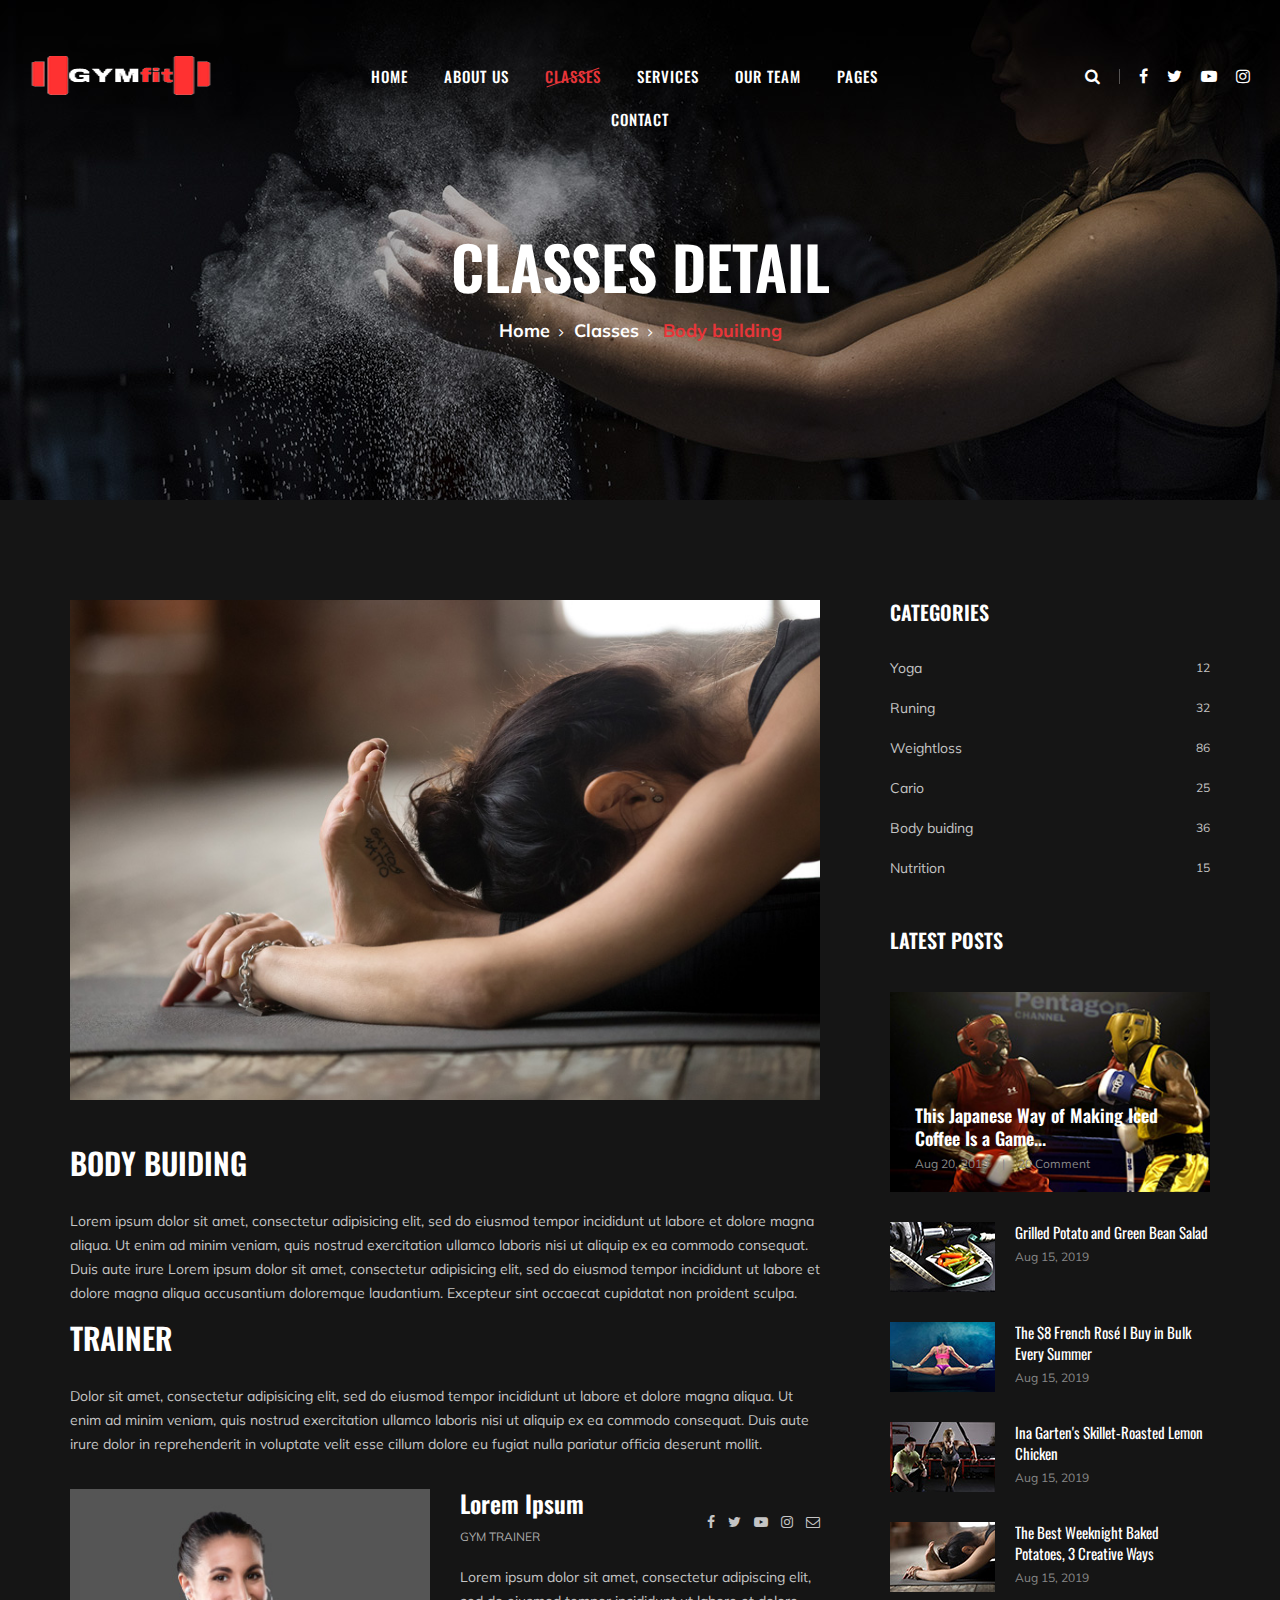
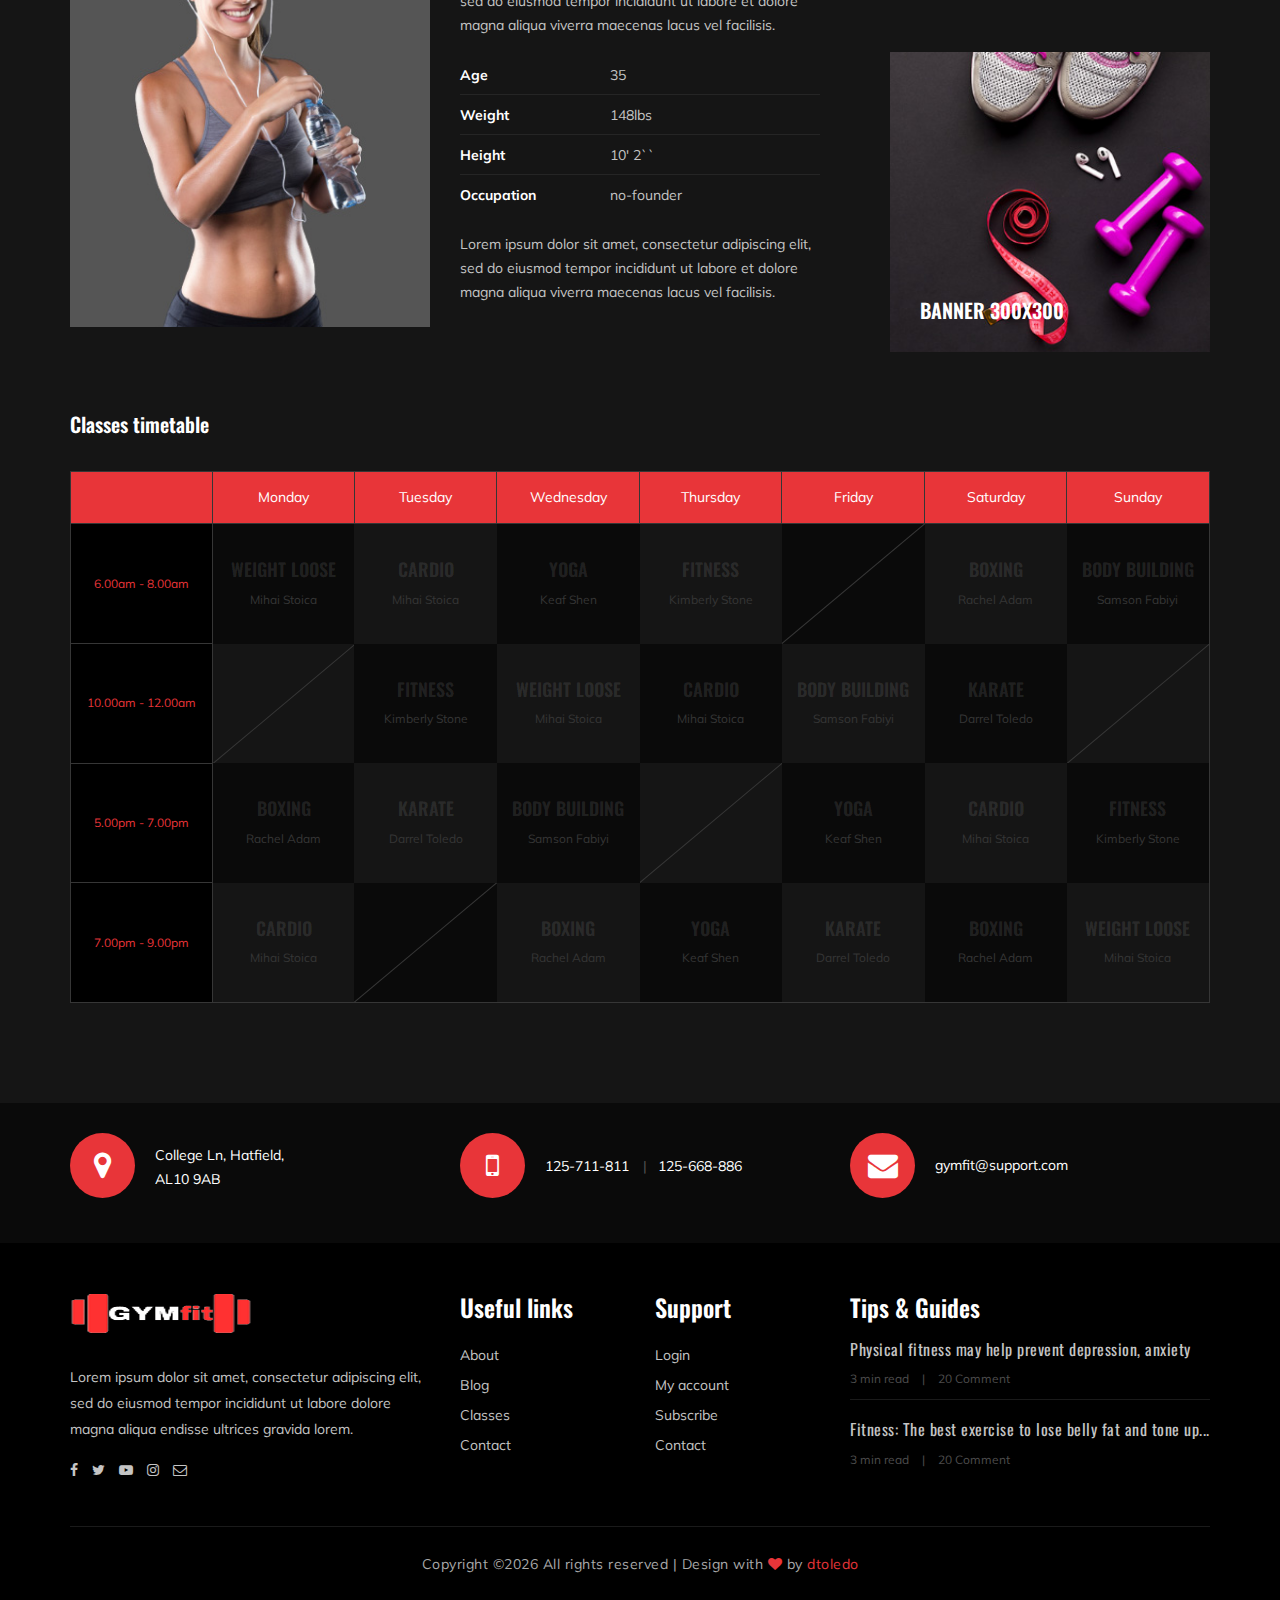
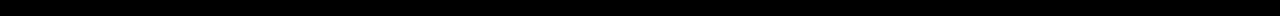
<file: class-details.html>
<!DOCTYPE html>
<html lang="en">

<head>
    <meta charset="UTF-8">
    <meta name="description" content="Gym Demo Website">
    <meta name="keywords" content="Gym, unica, creative, html">
    <meta name="viewport" content="width=device-width, initial-scale=1.0">
    <meta http-equiv="X-UA-Compatible" content="ie=edge">
    <title>Gym | Details</title>

    <!-- Google Font -->
    <link href="https://fonts.googleapis.com/css?family=Muli:300,400,500,600,700,800,900&display=swap" rel="stylesheet">
    <link href="https://fonts.googleapis.com/css?family=Oswald:300,400,500,600,700&display=swap" rel="stylesheet">

    <!-- Css Styles -->
    <link rel="stylesheet" href="css/bootstrap.min.css" type="text/css">
    <link rel="stylesheet" href="css/font-awesome.min.css" type="text/css">
    <link rel="stylesheet" href="css/flaticon.css" type="text/css">
    <link rel="stylesheet" href="css/owl.carousel.min.css" type="text/css">
    <link rel="stylesheet" href="css/barfiller.css" type="text/css">
    <link rel="stylesheet" href="css/magnific-popup.css" type="text/css">
    <link rel="stylesheet" href="css/slicknav.min.css" type="text/css">
    <link rel="stylesheet" href="css/style.css" type="text/css">
</head>

<body>
    <!-- Page Preloder -->
    <div id="preloder">
        <div class="loader"></div>
    </div>

    <!-- Offcanvas Menu Section Begin -->
    <div class="offcanvas-menu-overlay"></div>
    <div class="offcanvas-menu-wrapper">
        <div class="canvas-close">
            <i class="fa fa-close"></i>
        </div>
        <div class="canvas-search search-switch">
            <i class="fa fa-search"></i>
        </div>
        <nav class="canvas-menu mobile-menu">
            <ul>
                <li><a href="./index.html">Home</a></li>
                <li><a href="./about-us.html">About Us</a></li>
                <li><a href="./class-details.html">Classes</a></li>
                <li><a href="./services.html">Services</a></li>
                <li><a href="./team.html">Our Team</a></li>
                <li><a href="#">Pages</a>
                    <ul class="dropdown">
                        <li><a href="./about-us.html">About us</a></li>
                        <li><a href="./class-timetable.html">Classes timetable</a></li>
                        <li><a href="./bmi-calculator.html">Bmi calculate</a></li>
                        <li><a href="./team.html">Our team</a></li>
                        <li><a href="./gallery.html">Gallery</a></li>
                        <li><a href="./blog.html">Our blog</a></li>
                        <li><a href="./404.html">404</a></li>
                    </ul>
                </li>
                <li><a href="./contact.html">Contact</a></li>
            </ul>
        </nav>
        <div id="mobile-menu-wrap"></div>
        <div class="canvas-social">
            <a href="#"><i class="fa fa-facebook"></i></a>
            <a href="#"><i class="fa fa-twitter"></i></a>
            <a href="#"><i class="fa fa-youtube-play"></i></a>
            <a href="#"><i class="fa fa-instagram"></i></a>
        </div>
    </div>
    <!-- Offcanvas Menu Section End -->

    <!-- Header Section Begin -->
    <header class="header-section">
        <div class="container-fluid">
            <div class="row">
                <div class="col-lg-3">
                    <div class="logo">
                        <a href="./index.html">
                            <img src="img/logo.png" alt="">
                        </a>
                    </div>
                </div>
                <div class="col-lg-6">
                    <nav class="nav-menu">
                        <ul>
                            <li><a href="./index.html">Home</a></li>
                            <li><a href="./about-us.html">About Us</a></li>
                            <li class="active"><a href="./class-details.html">Classes</a></li>
                            <li><a href="./services.html">Services</a></li>
                            <li><a href="./team.html">Our Team</a></li>
                            <li><a href="#">Pages</a>
                                <ul class="dropdown">
                                    <li><a href="./about-us.html">About us</a></li>
                                    <li><a href="./class-timetable.html">Classes timetable</a></li>
                                    <li><a href="./bmi-calculator.html">Bmi calculate</a></li>
                                    <li><a href="./team.html">Our team</a></li>
                                    <li><a href="./gallery.html">Gallery</a></li>
                                    <li><a href="./blog.html">Our blog</a></li>
                                    <li><a href="./404.html">404</a></li>
                                </ul>
                            </li>
                            <li><a href="./contact.html">Contact</a></li>
                        </ul>
                    </nav>
                </div>
                <div class="col-lg-3">
                    <div class="top-option">
                        <div class="to-search search-switch">
                            <i class="fa fa-search"></i>
                        </div>
                        <div class="to-social">
                            <a href="#"><i class="fa fa-facebook"></i></a>
                            <a href="#"><i class="fa fa-twitter"></i></a>
                            <a href="#"><i class="fa fa-youtube-play"></i></a>
                            <a href="#"><i class="fa fa-instagram"></i></a>
                        </div>
                    </div>
                </div>
            </div>
            <div class="canvas-open">
                <i class="fa fa-bars"></i>
            </div>
        </div>
    </header>
    <!-- Header End -->

    <!-- Breadcrumb Section Begin -->
    <section class="breadcrumb-section set-bg" data-setbg="img/breadcrumb-bg.jpg">
        <div class="container">
            <div class="row">
                <div class="col-lg-12 text-center">
                    <div class="breadcrumb-text">
                        <h2>Classes detail</h2>
                        <div class="bt-option">
                            <a href="./index.html">Home</a>
                            <a href="#">Classes</a>
                            <span>Body building</span>
                        </div>
                    </div>
                </div>
            </div>
        </div>
    </section>
    <!-- Breadcrumb Section End -->

    <!-- Class Details Section Begin -->
    <section class="class-details-section spad">
        <div class="container">
            <div class="row">
                <div class="col-lg-8">
                    <div class="class-details-text">
                        <div class="cd-pic">
                            <img src="img/classes/class-details/class-detailsl.jpg" alt="">
                        </div>
                        <div class="cd-text">
                            <div class="cd-single-item">
                                <h3>Body buiding</h3>
                                <p>Lorem ipsum dolor sit amet, consectetur adipisicing elit, sed do eiusmod tempor
                                    incididunt ut labore et dolore magna aliqua. Ut enim ad minim veniam, quis nostrud
                                    exercitation ullamco laboris nisi ut aliquip ex ea commodo consequat. Duis aute
                                    irure Lorem ipsum dolor sit amet, consectetur adipisicing elit, sed do eiusmod
                                    tempor incididunt ut labore et dolore magna aliqua accusantium doloremque
                                    laudantium. Excepteur sint occaecat cupidatat non proident sculpa.</p>
                            </div>
                            <div class="cd-single-item">
                                <h3>Trainer</h3>
                                <p>Dolor sit amet, consectetur adipisicing elit, sed do eiusmod tempor incididunt ut
                                    labore et dolore magna aliqua. Ut enim ad minim veniam, quis nostrud exercitation
                                    ullamco laboris nisi ut aliquip ex ea commodo consequat. Duis aute irure dolor in
                                    reprehenderit in voluptate velit esse cillum dolore eu fugiat nulla pariatur officia
                                    deserunt mollit.</p>
                            </div>
                        </div>
                        <div class="cd-trainer">
                            <div class="row">
                                <div class="col-md-6">
                                    <div class="cd-trainer-pic">
                                        <img src="img/classes/class-details/trainer-profile.jpg" alt="">
                                    </div>
                                </div>
                                <div class="col-md-6">
                                    <div class="cd-trainer-text">
                                        <div class="trainer-title">
                                            <h4>Lorem Ipsum</h4>
                                            <span>Gym Trainer</span>
                                        </div>
                                        <div class="trainer-social">
                                            <a href="#"><i class="fa fa-facebook"></i></a>
                                            <a href="#"><i class="fa fa-twitter"></i></a>
                                            <a href="#"><i class="fa fa-youtube-play"></i></a>
                                            <a href="#"><i class="fa fa-instagram"></i></a>
                                            <a href="#"><i class="fa  fa-envelope-o"></i></a>
                                        </div>
                                        <p>Lorem ipsum dolor sit amet, consectetur adipiscing elit, sed do eiusmod
                                            tempor incididunt ut labore et dolore magna aliqua viverra maecenas lacus
                                            vel facilisis.</p>
                                        <ul class="trainer-info">
                                            <li><span>Age</span>35</li>
                                            <li><span>Weight</span>148lbs</li>
                                            <li><span>Height</span>10' 2``</li>
                                            <li><span>Occupation</span>no-founder</li>
                                        </ul>
                                        <p>Lorem ipsum dolor sit amet, consectetur adipiscing elit, sed do eiusmod
                                            tempor incididunt ut labore et dolore magna aliqua viverra maecenas lacus
                                            vel facilisis. </p>
                                    </div>
                                </div>
                            </div>
                        </div>
                    </div>
                </div>
                <div class="col-lg-4 col-md-8">
                    <div class="sidebar-option">
                        <div class="so-categories">
                            <h5 class="title">Categories</h5>
                            <ul>
                                <li><a href="#">Yoga <span>12</span></a></li>
                                <li><a href="#">Runing <span>32</span></a></li>
                                <li><a href="#">Weightloss <span>86</span></a></li>
                                <li><a href="#">Cario <span>25</span></a></li>
                                <li><a href="#">Body buiding <span>36</span></a></li>
                                <li><a href="#">Nutrition <span>15</span></a></li>
                            </ul>
                        </div>
                        <div class="so-latest">
                            <h5 class="title">Latest posts</h5>
                            <div class="latest-large set-bg" data-setbg="img/letest-blog/latest-1.jpg">
                                <div class="ll-text">
                                    <h5><a href="#">This Japanese Way of Making Iced Coffee Is a Game...</a></h5>
                                    <ul>
                                        <li>Aug 20, 2019</li>
                                        <li>20 Comment</li>
                                    </ul>
                                </div>
                            </div>
                            <div class="latest-item">
                                <div class="li-pic">
                                    <img src="img/letest-blog/latest-2.jpg" alt="">
                                </div>
                                <div class="li-text">
                                    <h6><a href="#">Grilled Potato and Green Bean Salad</a></h6>
                                    <span class="li-time">Aug 15, 2019</span>
                                </div>
                            </div>
                            <div class="latest-item">
                                <div class="li-pic">
                                    <img src="img/letest-blog/latest-3.jpg" alt="">
                                </div>
                                <div class="li-text">
                                    <h6><a href="#">The $8 French Rosé I Buy in Bulk Every Summer</a></h6>
                                    <span class="li-time">Aug 15, 2019</span>
                                </div>
                            </div>
                            <div class="latest-item">
                                <div class="li-pic">
                                    <img src="img/letest-blog/latest-4.jpg" alt="">
                                </div>
                                <div class="li-text">
                                    <h6><a href="#">Ina Garten's Skillet-Roasted Lemon Chicken</a></h6>
                                    <span class="li-time">Aug 15, 2019</span>
                                </div>
                            </div>
                            <div class="latest-item">
                                <div class="li-pic">
                                    <img src="img/letest-blog/latest-5.jpg" alt="">
                                </div>
                                <div class="li-text">
                                    <h6><a href="#">The Best Weeknight Baked Potatoes, 3 Creative Ways</a></h6>
                                    <span class="li-time">Aug 15, 2019</span>
                                </div>
                            </div>
                        </div>
                        <div class="so-banner set-bg" data-setbg="img/sidebar-banner.jpg">
                            <h5>Banner 300x300</h5>
                        </div>
                    </div>
                </div>
            </div>
        </div>
    </section>
    <!-- Class Details Section End -->

    <!-- Class Timetable Section Begin -->
    <section class="class-timetable-section class-details-timetable spad">
        <div class="container">
            <div class="row">
                <div class="col-lg-12">
                    <div class="class-details-timetable_title">
                        <h5>Classes timetable</h5>
                    </div>
                </div>
            </div>
            <div class="row">
                <div class="col-lg-12">
                    <div class="class-timetable details-timetable">
                        <table>
                            <thead>
                                <tr>
                                    <th></th>
                                    <th>Monday</th>
                                    <th>Tuesday</th>
                                    <th>Wednesday</th>
                                    <th>Thursday</th>
                                    <th>Friday</th>
                                    <th>Saturday</th>
                                    <th>Sunday</th>
                                </tr>
                            </thead>
                            <tbody>
                                <tr>
                                    <td class="class-time">6.00am - 8.00am</td>
                                    <td class="dark-bg hover-dp ts-meta" data-tsmeta="workout">
                                        <h5>WEIGHT LOOSE</h5>
                                        <span>Mihai Stoica</span>
                                    </td>
                                    <td class="hover-dp ts-meta" data-tsmeta="fitness">
                                        <h5>Cardio</h5>
                                        <span>Mihai Stoica</span>
                                    </td>
                                    <td class="dark-bg hover-dp ts-meta" data-tsmeta="workout">
                                        <h5>Yoga</h5>
                                        <span>Keaf Shen</span>
                                    </td>
                                    <td class="hover-dp ts-meta" data-tsmeta="fitness">
                                        <h5>Fitness</h5>
                                        <span>Kimberly Stone</span>
                                    </td>
                                    <td class="dark-bg blank-td"></td>
                                    <td class="hover-dp ts-meta" data-tsmeta="motivation">
                                        <h5>Boxing</h5>
                                        <span>Rachel Adam</span>
                                    </td>
                                    <td class="dark-bg hover-dp ts-meta" data-tsmeta="workout">
                                        <h5>Body Building</h5>
                                        <span>Samson Fabiyi</span>
                                    </td>
                                </tr>
                                <tr>
                                    <td class="class-time">10.00am - 12.00am</td>
                                    <td class="blank-td"></td>
                                    <td class="dark-bg hover-dp ts-meta" data-tsmeta="fitness">
                                        <h5>Fitness</h5>
                                        <span>Kimberly Stone</span>
                                    </td>
                                    <td class="hover-dp ts-meta" data-tsmeta="workout">
                                        <h5>WEIGHT LOOSE</h5>
                                        <span>Mihai Stoica</span>
                                    </td>
                                    <td class="dark-bg hover-dp ts-meta" data-tsmeta="motivation">
                                        <h5>Cardio</h5>
                                        <span>Mihai Stoica</span>
                                    </td>
                                    <td class="hover-dp ts-meta" data-tsmeta="workout">
                                        <h5>Body Building</h5>
                                        <span>Samson Fabiyi</span>
                                    </td>
                                    <td class="dark-bg hover-dp ts-meta" data-tsmeta="motivation">
                                        <h5>Karate</h5>
                                        <span>Darrel Toledo</span>
                                    </td>
                                    <td class="blank-td"></td>
                                </tr>
                                <tr>
                                    <td class="class-time">5.00pm - 7.00pm</td>
                                    <td class="dark-bg hover-dp ts-meta" data-tsmeta="fitness">
                                        <h5>Boxing</h5>
                                        <span>Rachel Adam</span>
                                    </td>
                                    <td class="hover-dp ts-meta" data-tsmeta="motivation">
                                        <h5>Karate</h5>
                                        <span>Darrel Toledo</span>
                                    </td>
                                    <td class="dark-bg hover-dp ts-meta" data-tsmeta="workout">
                                        <h5>Body Building</h5>
                                        <span>Samson Fabiyi</span>
                                    </td>
                                    <td class="blank-td"></td>
                                    <td class="dark-bg hover-dp ts-meta" data-tsmeta="workout">
                                        <h5>Yoga</h5>
                                        <span>Keaf Shen</span>
                                    </td>
                                    <td class="hover-dp ts-meta" data-tsmeta="motivation">
                                        <h5>Cardio</h5>
                                        <span>Mihai Stoica</span>
                                    </td>
                                    <td class="dark-bg hover-dp ts-meta" data-tsmeta="fitness">
                                        <h5>Fitness</h5>
                                        <span>Kimberly Stone</span>
                                    </td>
                                </tr>
                                <tr>
                                    <td class="class-time">7.00pm - 9.00pm</td>
                                    <td class="hover-dp ts-meta" data-tsmeta="motivation">
                                        <h5>Cardio</h5>
                                        <span>Mihai Stoica</span>
                                    </td>
                                    <td class="dark-bg blank-td"></td>
                                    <td class="hover-dp ts-meta" data-tsmeta="fitness">
                                        <h5>Boxing</h5>
                                        <span>Rachel Adam</span>
                                    </td>
                                    <td class="dark-bg hover-dp ts-meta" data-tsmeta="workout">
                                        <h5>Yoga</h5>
                                        <span>Keaf Shen</span>
                                    </td>
                                    <td class="hover-dp ts-meta" data-tsmeta="motivation">
                                        <h5>Karate</h5>
                                        <span>Darrel Toledo</span>
                                    </td>
                                    <td class="dark-bg hover-dp ts-meta" data-tsmeta="fitness">
                                        <h5>Boxing</h5>
                                        <span>Rachel Adam</span>
                                    </td>
                                    <td class="hover-dp ts-meta" data-tsmeta="workout">
                                        <h5>WEIGHT LOOSE</h5>
                                        <span>Mihai Stoica</span>
                                    </td>
                                </tr>
                            </tbody>
                        </table>
                    </div>
                </div>
            </div>
        </div>
    </section>
    <!-- Class Timetable Section End -->

    <!-- Get In Touch Section Begin -->
    <div class="gettouch-section">
        <div class="container">
            <div class="row">
                <div class="col-md-4">
                    <div class="gt-text">
                        <i class="fa fa-map-marker"></i>
                        <p>College Ln, Hatfield, <br/>AL10 9AB</p>
                    </div>
                </div>
                <div class="col-md-4">
                    <div class="gt-text">
                        <i class="fa fa-mobile"></i>
                        <ul>
                            <li>125-711-811</li>
                            <li>125-668-886</li>
                        </ul>
                    </div>
                </div>
                <div class="col-md-4">
                    <div class="gt-text email">
                        <i class="fa fa-envelope"></i>
                        <p>gymfit@support.com</p>
                    </div>
                </div>
            </div>
        </div>
    </div>
    <!-- Get In Touch Section End -->

    <!-- Footer Section Begin -->
    <section class="footer-section">
        <div class="container">
            <div class="row">
                <div class="col-lg-4">
                    <div class="fs-about">
                        <div class="fa-logo">
                            <a href="#"><img src="img/logo.png" alt=""></a>
                        </div>
                        <p>Lorem ipsum dolor sit amet, consectetur adipiscing elit, sed do eiusmod tempor incididunt ut
                            labore dolore magna aliqua endisse ultrices gravida lorem.</p>
                        <div class="fa-social">
                            <a href="#"><i class="fa fa-facebook"></i></a>
                            <a href="#"><i class="fa fa-twitter"></i></a>
                            <a href="#"><i class="fa fa-youtube-play"></i></a>
                            <a href="#"><i class="fa fa-instagram"></i></a>
                            <a href="#"><i class="fa  fa-envelope-o"></i></a>
                        </div>
                    </div>
                </div>
                <div class="col-lg-2 col-md-3 col-sm-6">
                    <div class="fs-widget">
                        <h4>Useful links</h4>
                        <ul>
                            <li><a href="#">About</a></li>
                            <li><a href="#">Blog</a></li>
                            <li><a href="#">Classes</a></li>
                            <li><a href="#">Contact</a></li>
                        </ul>
                    </div>
                </div>
                <div class="col-lg-2 col-md-3 col-sm-6">
                    <div class="fs-widget">
                        <h4>Support</h4>
                        <ul>
                            <li><a href="#">Login</a></li>
                            <li><a href="#">My account</a></li>
                            <li><a href="#">Subscribe</a></li>
                            <li><a href="#">Contact</a></li>
                        </ul>
                    </div>
                </div>
                <div class="col-lg-4 col-md-6">
                    <div class="fs-widget">
                        <h4>Tips & Guides</h4>
                        <div class="fw-recent">
                            <h6><a href="#">Physical fitness may help prevent depression, anxiety</a></h6>
                            <ul>
                                <li>3 min read</li>
                                <li>20 Comment</li>
                            </ul>
                        </div>
                        <div class="fw-recent">
                            <h6><a href="#">Fitness: The best exercise to lose belly fat and tone up...</a></h6>
                            <ul>
                                <li>3 min read</li>
                                <li>20 Comment</li>
                            </ul>
                        </div>
                    </div>
                </div>
            </div>
            <div class="row">
                <div class="col-lg-12 text-center">
                    <div class="copyright-text">
                        <p>Copyright &copy;<script>document.write(new Date().getFullYear());</script> All rights reserved | Design with <i class="fa fa-heart" aria-hidden="true"></i> by <a href="https://github.com/cadetCoder" target="_blank">dtoledo</a></p>
                    </div>
                </div>
            </div>
        </div>
    </section>
    <!-- Footer Section End -->

    <!-- Search model Begin -->
    <div class="search-model">
        <div class="h-100 d-flex align-items-center justify-content-center">
            <div class="search-close-switch">+</div>
            <form class="search-model-form">
                <input type="text" id="search-input" placeholder="Search here.....">
            </form>
        </div>
    </div>
    <!-- Search model end -->

    <!-- Js Plugins -->
    <script src="js/jquery-3.3.1.min.js"></script>
    <script src="js/bootstrap.min.js"></script>
    <script src="js/jquery.magnific-popup.min.js"></script>
    <script src="js/masonry.pkgd.min.js"></script>
    <script src="js/jquery.barfiller.js"></script>
    <script src="js/jquery.slicknav.js"></script>
    <script src="js/owl.carousel.min.js"></script>
    <script src="js/main.js"></script>



</body>

</html>
</file>
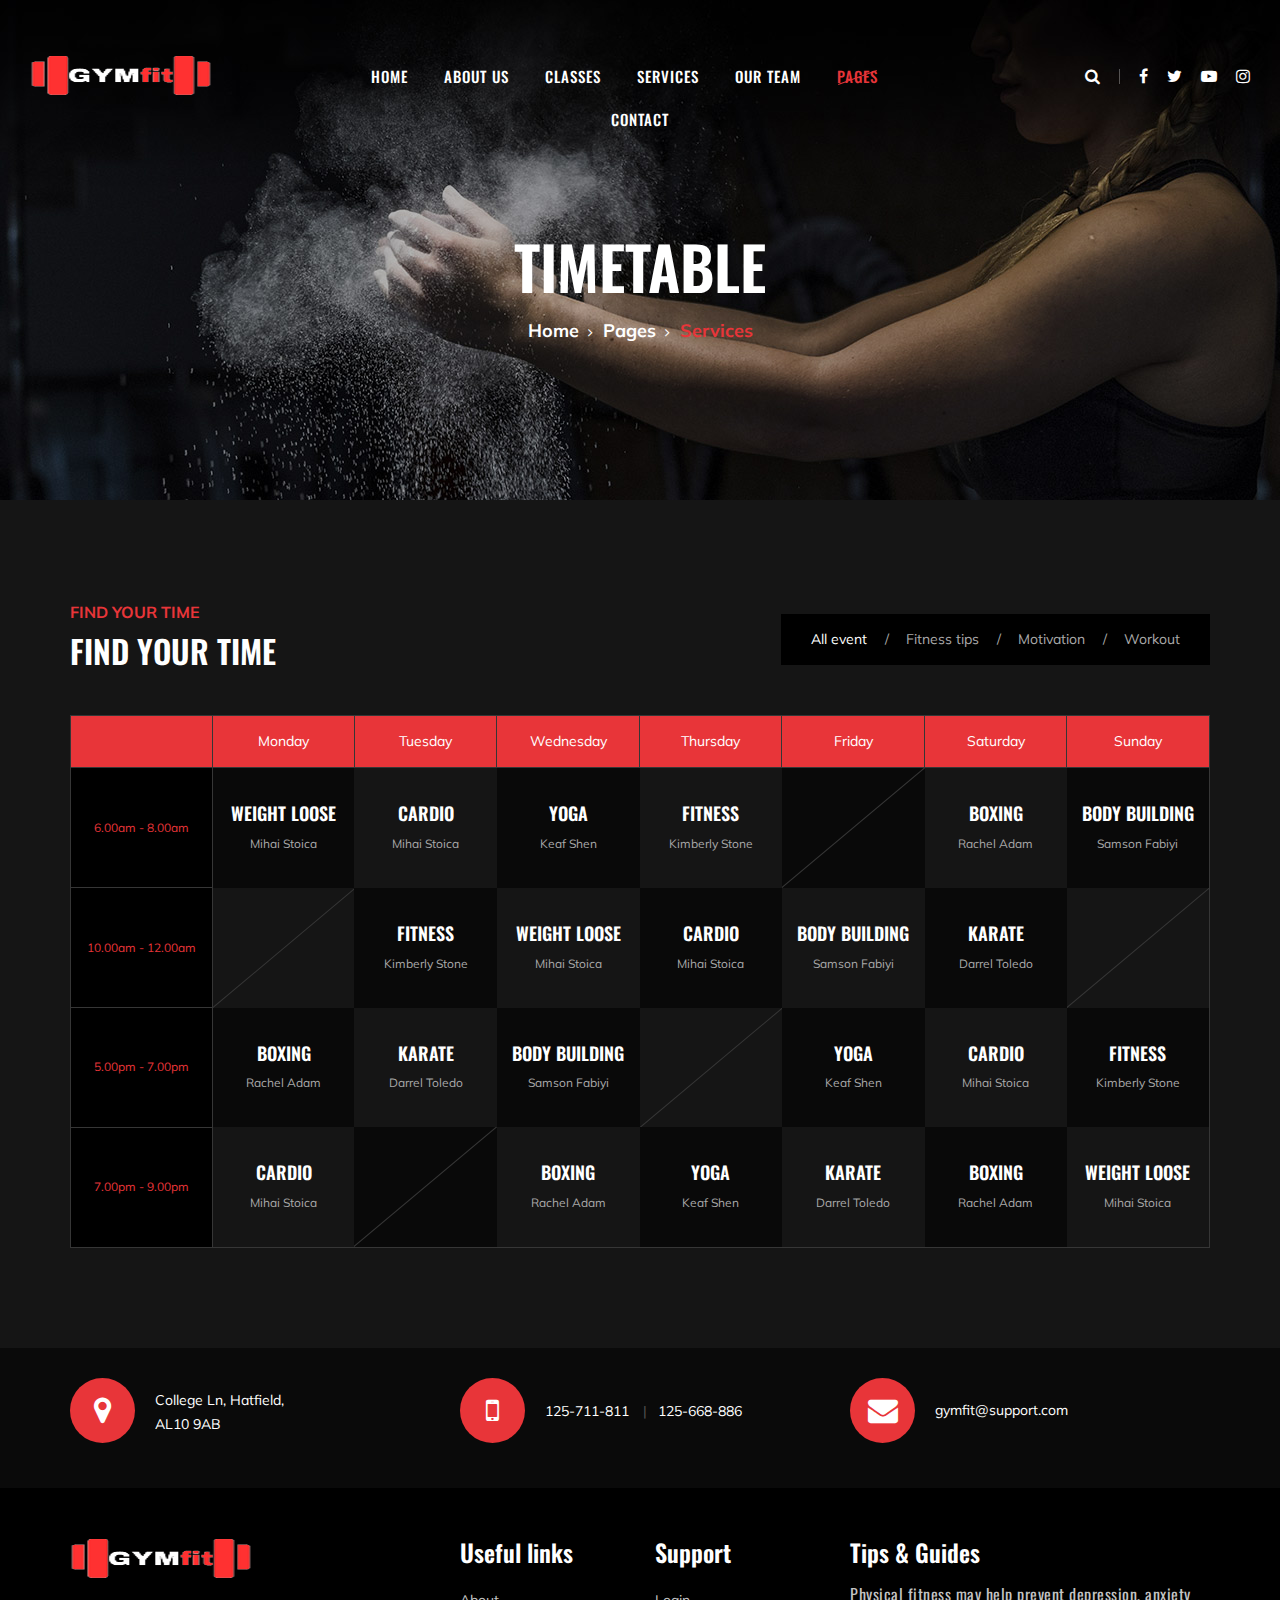
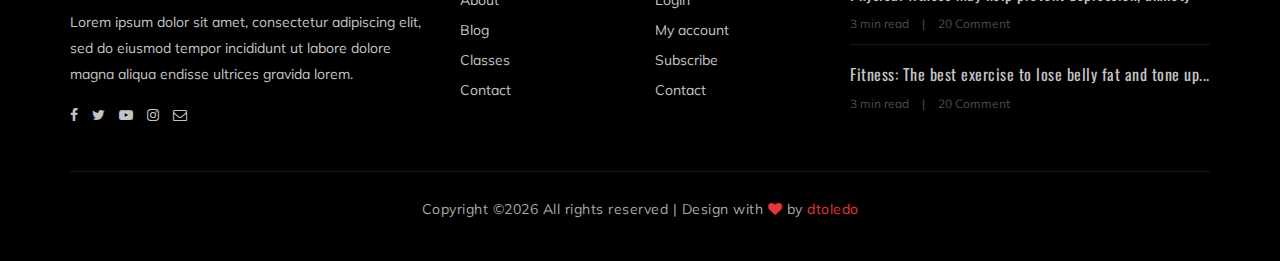
<file: class-timetable.html>
<!DOCTYPE html>
<html lang="en">

<head>
    <meta charset="UTF-8">
    <meta name="description" content="Gym Demo Website">
    <meta name="keywords" content="Gym, unica, creative, html">
    <meta name="viewport" content="width=device-width, initial-scale=1.0">
    <meta http-equiv="X-UA-Compatible" content="ie=edge">
    <title>Gym | Timetable</title>

    <!-- Google Font -->
    <link href="https://fonts.googleapis.com/css?family=Muli:300,400,500,600,700,800,900&display=swap" rel="stylesheet">
    <link href="https://fonts.googleapis.com/css?family=Oswald:300,400,500,600,700&display=swap" rel="stylesheet">

    <!-- Css Styles -->
    <link rel="stylesheet" href="css/bootstrap.min.css" type="text/css">
    <link rel="stylesheet" href="css/font-awesome.min.css" type="text/css">
    <link rel="stylesheet" href="css/flaticon.css" type="text/css">
    <link rel="stylesheet" href="css/owl.carousel.min.css" type="text/css">
    <link rel="stylesheet" href="css/barfiller.css" type="text/css">
    <link rel="stylesheet" href="css/magnific-popup.css" type="text/css">
    <link rel="stylesheet" href="css/slicknav.min.css" type="text/css">
    <link rel="stylesheet" href="css/style.css" type="text/css">
</head>

<body>
    <!-- Page Preloder -->
    <div id="preloder">
        <div class="loader"></div>
    </div>

    <!-- Offcanvas Menu Section Begin -->
    <div class="offcanvas-menu-overlay"></div>
    <div class="offcanvas-menu-wrapper">
        <div class="canvas-close">
            <i class="fa fa-close"></i>
        </div>
        <div class="canvas-search search-switch">
            <i class="fa fa-search"></i>
        </div>
        <nav class="canvas-menu mobile-menu">
            <ul>
                <li><a href="./index.html">Home</a></li>
                <li><a href="./about-us.html">About Us</a></li>
                <li><a href="./class-details.html">Classes</a></li>
                <li><a href="./services.html">Services</a></li>
                <li><a href="./team.html">Our Team</a></li>
                <li><a href="#">Pages</a>
                    <ul class="dropdown">
                        <li><a href="./about-us.html">About us</a></li>
                        <li><a href="./class-timetable.html">Classes timetable</a></li>
                        <li><a href="./bmi-calculator.html">Bmi calculate</a></li>
                        <li><a href="./team.html">Our team</a></li>
                        <li><a href="./gallery.html">Gallery</a></li>
                        <li><a href="./blog.html">Our blog</a></li>
                        <li><a href="./404.html">404</a></li>
                    </ul>
                </li>
                <li><a href="./contact.html">Contact</a></li>
            </ul>
        </nav>
        <div id="mobile-menu-wrap"></div>
        <div class="canvas-social">
            <a href="#"><i class="fa fa-facebook"></i></a>
            <a href="#"><i class="fa fa-twitter"></i></a>
            <a href="#"><i class="fa fa-youtube-play"></i></a>
            <a href="#"><i class="fa fa-instagram"></i></a>
        </div>
    </div>
    <!-- Offcanvas Menu Section End -->

    <!-- Header Section Begin -->
    <header class="header-section">
        <div class="container-fluid">
            <div class="row">
                <div class="col-lg-3">
                    <div class="logo">
                        <a href="./index.html">
                            <img src="img/logo.png" alt="">
                        </a>
                    </div>
                </div>
                <div class="col-lg-6">
                    <nav class="nav-menu">
                        <ul>
                            <li><a href="./index.html">Home</a></li>
                            <li><a href="./about-us.html">About Us</a></li>
                            <li><a href="./classes.html">Classes</a></li>
                            <li><a href="./services.html">Services</a></li>
                            <li><a href="./team.html">Our Team</a></li>
                            <li class="active"><a href="#">Pages</a>
                                <ul class="dropdown">
                                    <li><a href="./about-us.html">About us</a></li>
                                    <li><a href="./class-timetable.html">Classes timetable</a></li>
                                    <li><a href="./bmi-calculator.html">Bmi calculate</a></li>
                                    <li><a href="./team.html">Our team</a></li>
                                    <li><a href="./gallery.html">Gallery</a></li>
                                    <li><a href="./blog.html">Our blog</a></li>
                                    <li><a href="./404.html">404</a></li>
                                </ul>
                            </li>
                            <li><a href="./contact.html">Contact</a></li>
                        </ul>
                    </nav>
                </div>
                <div class="col-lg-3">
                    <div class="top-option">
                        <div class="to-search search-switch">
                            <i class="fa fa-search"></i>
                        </div>
                        <div class="to-social">
                            <a href="#"><i class="fa fa-facebook"></i></a>
                            <a href="#"><i class="fa fa-twitter"></i></a>
                            <a href="#"><i class="fa fa-youtube-play"></i></a>
                            <a href="#"><i class="fa fa-instagram"></i></a>
                        </div>
                    </div>
                </div>
            </div>
            <div class="canvas-open">
                <i class="fa fa-bars"></i>
            </div>
        </div>
    </header>
    <!-- Header End -->

    <!-- Breadcrumb Section Begin -->
    <section class="breadcrumb-section set-bg" data-setbg="img/breadcrumb-bg.jpg">
        <div class="container">
            <div class="row">
                <div class="col-lg-12 text-center">
                    <div class="breadcrumb-text">
                        <h2>Timetable</h2>
                        <div class="bt-option">
                            <a href="./index.html">Home</a>
                            <a href="#">Pages</a>
                            <span>Services</span>
                        </div>
                    </div>
                </div>
            </div>
        </div>
    </section>
    <!-- Breadcrumb Section End -->

    <!-- Class Timetable Section Begin -->
    <section class="class-timetable-section spad">
        <div class="container">
            <div class="row">
                <div class="col-lg-6">
                    <div class="section-title">
                        <span>Find Your Time</span>
                        <h2>Find Your Time</h2>
                    </div>
                </div>
                <div class="col-lg-6">
                    <div class="table-controls">
                        <ul>
                            <li class="active" data-tsfilter="all">All event</li>
                            <li data-tsfilter="fitness">Fitness tips</li>
                            <li data-tsfilter="motivation">Motivation</li>
                            <li data-tsfilter="workout">Workout</li>
                        </ul>
                    </div>
                </div>
            </div>
            <div class="row">
                <div class="col-lg-12">
                    <div class="class-timetable">
                        <table>
                            <thead>
                                <tr>
                                    <th></th>
                                    <th>Monday</th>
                                    <th>Tuesday</th>
                                    <th>Wednesday</th>
                                    <th>Thursday</th>
                                    <th>Friday</th>
                                    <th>Saturday</th>
                                    <th>Sunday</th>
                                </tr>
                            </thead>
                            <tbody>
                                <tr>
                                    <td class="class-time">6.00am - 8.00am</td>
                                    <td class="dark-bg hover-bg ts-meta" data-tsmeta="workout">
                                        <h5>WEIGHT LOOSE</h5>
                                        <span>Mihai Stoica</span>
                                    </td>
                                    <td class="hover-bg ts-meta" data-tsmeta="fitness">
                                        <h5>Cardio</h5>
                                        <span>Mihai Stoica</span>
                                    </td>
                                    <td class="dark-bg hover-bg ts-meta" data-tsmeta="workout">
                                        <h5>Yoga</h5>
                                        <span>Keaf Shen</span>
                                    </td>
                                    <td class="hover-bg ts-meta" data-tsmeta="fitness">
                                        <h5>Fitness</h5>
                                        <span>Kimberly Stone</span>
                                    </td>
                                    <td class="dark-bg blank-td"></td>
                                    <td class="hover-bg ts-meta" data-tsmeta="motivation">
                                        <h5>Boxing</h5>
                                        <span>Rachel Adam</span>
                                    </td>
                                    <td class="dark-bg hover-bg ts-meta" data-tsmeta="workout">
                                        <h5>Body Building</h5>
                                        <span>Samson Fabiyi</span>
                                    </td>
                                </tr>
                                <tr>
                                    <td class="class-time">10.00am - 12.00am</td>
                                    <td class="blank-td"></td>
                                    <td class="dark-bg hover-bg ts-meta" data-tsmeta="fitness">
                                        <h5>Fitness</h5>
                                        <span>Kimberly Stone</span>
                                    </td>
                                    <td class="hover-bg ts-meta" data-tsmeta="workout">
                                        <h5>WEIGHT LOOSE</h5>
                                        <span>Mihai Stoica</span>
                                    </td>
                                    <td class="dark-bg hover-bg ts-meta" data-tsmeta="motivation">
                                        <h5>Cardio</h5>
                                        <span>Mihai Stoica</span>
                                    </td>
                                    <td class="hover-bg ts-meta" data-tsmeta="workout">
                                        <h5>Body Building</h5>
                                        <span>Samson Fabiyi</span>
                                    </td>
                                    <td class="dark-bg hover-bg ts-meta" data-tsmeta="motivation">
                                        <h5>Karate</h5>
                                        <span>Darrel Toledo</span>
                                    </td>
                                    <td class="blank-td"></td>
                                </tr>
                                <tr>
                                    <td class="class-time">5.00pm - 7.00pm</td>
                                    <td class="dark-bg hover-bg ts-meta" data-tsmeta="fitness">
                                        <h5>Boxing</h5>
                                        <span>Rachel Adam</span>
                                    </td>
                                    <td class="hover-bg ts-meta" data-tsmeta="motivation">
                                        <h5>Karate</h5>
                                        <span>Darrel Toledo</span>
                                    </td>
                                    <td class="dark-bg hover-bg ts-meta" data-tsmeta="workout">
                                        <h5>Body Building</h5>
                                        <span>Samson Fabiyi</span>
                                    </td>
                                    <td class="blank-td"></td>
                                    <td class="dark-bg hover-bg ts-meta" data-tsmeta="workout">
                                        <h5>Yoga</h5>
                                        <span>Keaf Shen</span>
                                    </td>
                                    <td class="hover-bg ts-meta" data-tsmeta="motivation">
                                        <h5>Cardio</h5>
                                        <span>Mihai Stoica</span>
                                    </td>
                                    <td class="dark-bg hover-bg ts-meta" data-tsmeta="fitness">
                                        <h5>Fitness</h5>
                                        <span>Kimberly Stone</span>
                                    </td>
                                </tr>
                                <tr>
                                    <td class="class-time">7.00pm - 9.00pm</td>
                                    <td class="hover-bg ts-meta" data-tsmeta="motivation">
                                        <h5>Cardio</h5>
                                        <span>Mihai Stoica</span>
                                    </td>
                                    <td class="dark-bg blank-td"></td>
                                    <td class="hover-bg ts-meta" data-tsmeta="fitness">
                                        <h5>Boxing</h5>
                                        <span>Rachel Adam</span>
                                    </td>
                                    <td class="dark-bg hover-bg ts-meta" data-tsmeta="workout">
                                        <h5>Yoga</h5>
                                        <span>Keaf Shen</span>
                                    </td>
                                    <td class="hover-bg ts-meta" data-tsmeta="motivation">
                                        <h5>Karate</h5>
                                        <span>Darrel Toledo</span>
                                    </td>
                                    <td class="dark-bg hover-bg ts-meta" data-tsmeta="fitness">
                                        <h5>Boxing</h5>
                                        <span>Rachel Adam</span>
                                    </td>
                                    <td class="hover-bg ts-meta" data-tsmeta="workout">
                                        <h5>WEIGHT LOOSE</h5>
                                        <span>Mihai Stoica</span>
                                    </td>
                                </tr>
                            </tbody>
                        </table>
                    </div>
                </div>
            </div>
        </div>
    </section>
    <!-- Class Timetable Section End -->

    <!-- Get In Touch Section Begin -->
    <div class="gettouch-section">
        <div class="container">
            <div class="row">
                <div class="col-md-4">
                    <div class="gt-text">
                        <i class="fa fa-map-marker"></i>
                        <p>College Ln, Hatfield, <br/>AL10 9AB</p>
                    </div>
                </div>
                <div class="col-md-4">
                    <div class="gt-text">
                        <i class="fa fa-mobile"></i>
                        <ul>
                            <li>125-711-811</li>
                            <li>125-668-886</li>
                        </ul>
                    </div>
                </div>
                <div class="col-md-4">
                    <div class="gt-text email">
                        <i class="fa fa-envelope"></i>
                        <p>gymfit@support.com</p>
                    </div>
                </div>
            </div>
        </div>
    </div>
    <!-- Get In Touch Section End -->

    <!-- Footer Section Begin -->
    <section class="footer-section">
        <div class="container">
            <div class="row">
                <div class="col-lg-4">
                    <div class="fs-about">
                        <div class="fa-logo">
                            <a href="#"><img src="img/logo.png" alt=""></a>
                        </div>
                        <p>Lorem ipsum dolor sit amet, consectetur adipiscing elit, sed do eiusmod tempor incididunt ut
                            labore dolore magna aliqua endisse ultrices gravida lorem.</p>
                        <div class="fa-social">
                            <a href="#"><i class="fa fa-facebook"></i></a>
                            <a href="#"><i class="fa fa-twitter"></i></a>
                            <a href="#"><i class="fa fa-youtube-play"></i></a>
                            <a href="#"><i class="fa fa-instagram"></i></a>
                            <a href="#"><i class="fa  fa-envelope-o"></i></a>
                        </div>
                    </div>
                </div>
                <div class="col-lg-2 col-md-3 col-sm-6">
                    <div class="fs-widget">
                        <h4>Useful links</h4>
                        <ul>
                            <li><a href="#">About</a></li>
                            <li><a href="#">Blog</a></li>
                            <li><a href="#">Classes</a></li>
                            <li><a href="#">Contact</a></li>
                        </ul>
                    </div>
                </div>
                <div class="col-lg-2 col-md-3 col-sm-6">
                    <div class="fs-widget">
                        <h4>Support</h4>
                        <ul>
                            <li><a href="#">Login</a></li>
                            <li><a href="#">My account</a></li>
                            <li><a href="#">Subscribe</a></li>
                            <li><a href="#">Contact</a></li>
                        </ul>
                    </div>
                </div>
                <div class="col-lg-4 col-md-6">
                    <div class="fs-widget">
                        <h4>Tips & Guides</h4>
                        <div class="fw-recent">
                            <h6><a href="#">Physical fitness may help prevent depression, anxiety</a></h6>
                            <ul>
                                <li>3 min read</li>
                                <li>20 Comment</li>
                            </ul>
                        </div>
                        <div class="fw-recent">
                            <h6><a href="#">Fitness: The best exercise to lose belly fat and tone up...</a></h6>
                            <ul>
                                <li>3 min read</li>
                                <li>20 Comment</li>
                            </ul>
                        </div>
                    </div>
                </div>
            </div>
            <div class="row">
                <div class="col-lg-12 text-center">
                    <div class="copyright-text">
                        <p>Copyright &copy;<script>document.write(new Date().getFullYear());</script> All rights reserved | Design with <i class="fa fa-heart" aria-hidden="true"></i> by <a href="https://github.com/cadetCoder" target="_blank">dtoledo</a></p>
                    </div>
                </div>
            </div>
        </div>
    </section>
    <!-- Footer Section End -->

    <!-- Search model Begin -->
    <div class="search-model">
        <div class="h-100 d-flex align-items-center justify-content-center">
            <div class="search-close-switch">+</div>
            <form class="search-model-form">
                <input type="text" id="search-input" placeholder="Search here.....">
            </form>
        </div>
    </div>
    <!-- Search model end -->

    <!-- Js Plugins -->
    <script src="js/jquery-3.3.1.min.js"></script>
    <script src="js/bootstrap.min.js"></script>
    <script src="js/jquery.magnific-popup.min.js"></script>
    <script src="js/masonry.pkgd.min.js"></script>
    <script src="js/jquery.barfiller.js"></script>
    <script src="js/jquery.slicknav.js"></script>
    <script src="js/owl.carousel.min.js"></script>
    <script src="js/main.js"></script>



</body>

</html>
</file>
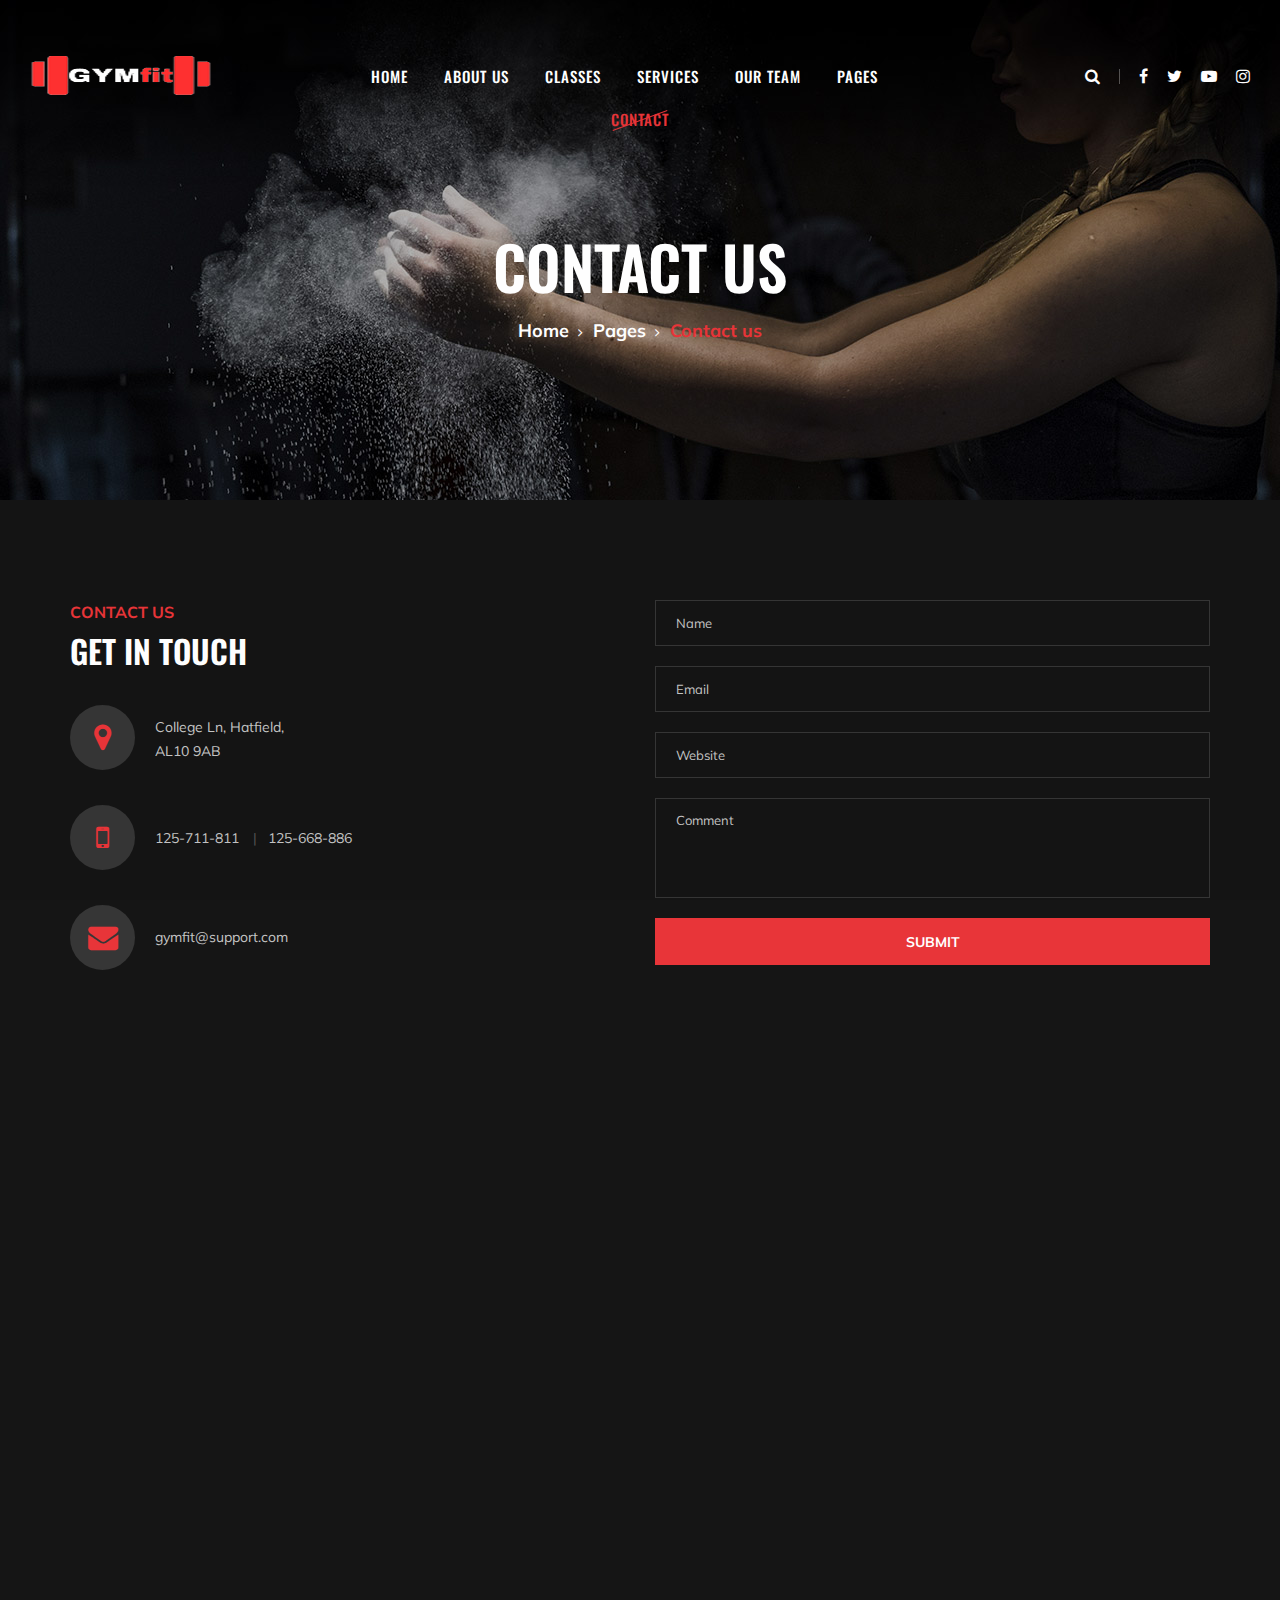
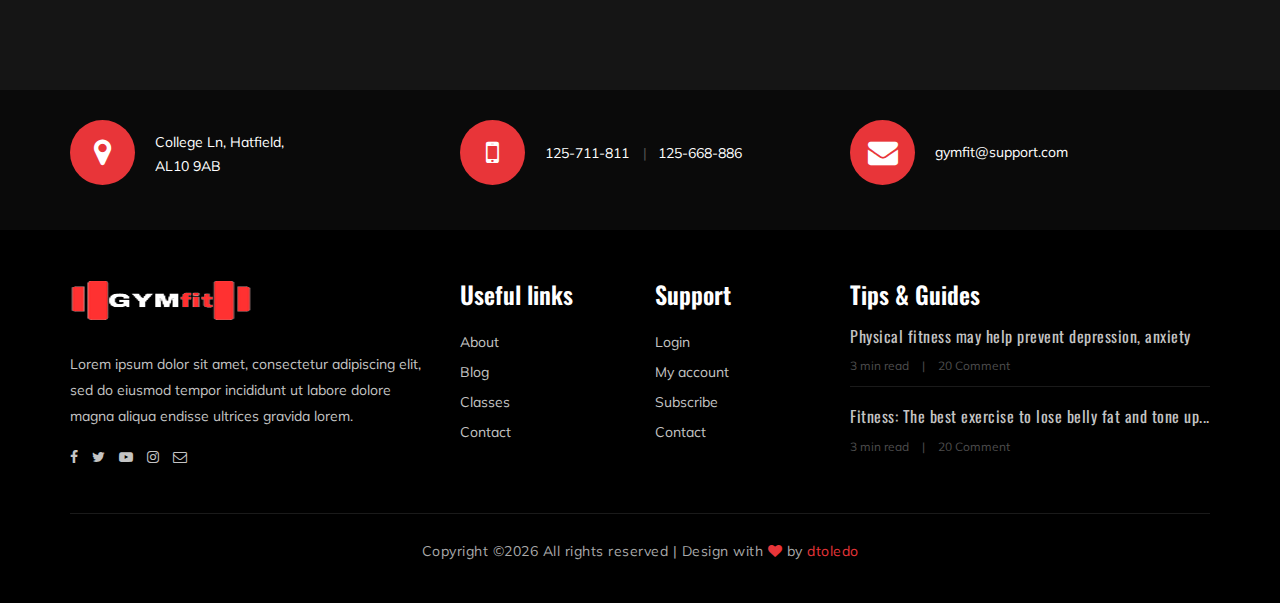
<file: contact.html>
<!DOCTYPE html>
<html lang="en">

<head>
    <meta charset="UTF-8">
    <meta name="description" content="Gym Demo Website">
    <meta name="keywords" content="Gym, unica, creative, html">
    <meta name="viewport" content="width=device-width, initial-scale=1.0">
    <meta http-equiv="X-UA-Compatible" content="ie=edge">
    <title>Gym | Contact Us</title>

    <!-- Google Font -->
    <link href="https://fonts.googleapis.com/css?family=Muli:300,400,500,600,700,800,900&display=swap" rel="stylesheet">
    <link href="https://fonts.googleapis.com/css?family=Oswald:300,400,500,600,700&display=swap" rel="stylesheet">

    <!-- Css Styles -->
    <link rel="stylesheet" href="css/bootstrap.min.css" type="text/css">
    <link rel="stylesheet" href="css/font-awesome.min.css" type="text/css">
    <link rel="stylesheet" href="css/flaticon.css" type="text/css">
    <link rel="stylesheet" href="css/owl.carousel.min.css" type="text/css">
    <link rel="stylesheet" href="css/barfiller.css" type="text/css">
    <link rel="stylesheet" href="css/magnific-popup.css" type="text/css">
    <link rel="stylesheet" href="css/slicknav.min.css" type="text/css">
    <link rel="stylesheet" href="css/style.css" type="text/css">
</head>

<body>
    <!-- Page Preloder -->
    <div id="preloder">
        <div class="loader"></div>
    </div>

    <!-- Offcanvas Menu Section Begin -->
    <div class="offcanvas-menu-overlay"></div>
    <div class="offcanvas-menu-wrapper">
        <div class="canvas-close">
            <i class="fa fa-close"></i>
        </div>
        <div class="canvas-search search-switch">
            <i class="fa fa-search"></i>
        </div>
        <nav class="canvas-menu mobile-menu">
            <ul>
                <li><a href="./index.html">Home</a></li>
                <li><a href="./about-us.html">About Us</a></li>
                <li><a href="./class-details.html">Classes</a></li>
                <li><a href="./services.html">Services</a></li>
                <li><a href="./team.html">Our Team</a></li>
                <li><a href="#">Pages</a>
                    <ul class="dropdown">
                        <li><a href="./about-us.html">About us</a></li>
                        <li><a href="./class-timetable.html">Classes timetable</a></li>
                        <li><a href="./bmi-calculator.html">Bmi calculate</a></li>
                        <li><a href="./team.html">Our team</a></li>
                        <li><a href="./gallery.html">Gallery</a></li>
                        <li><a href="./blog.html">Our blog</a></li>
                        <li><a href="./404.html">404</a></li>
                    </ul>
                </li>
                <li><a href="./contact.html">Contact</a></li>
            </ul>
        </nav>
        <div id="mobile-menu-wrap"></div>
        <div class="canvas-social">
            <a href="#"><i class="fa fa-facebook"></i></a>
            <a href="#"><i class="fa fa-twitter"></i></a>
            <a href="#"><i class="fa fa-youtube-play"></i></a>
            <a href="#"><i class="fa fa-instagram"></i></a>
        </div>
    </div>
    <!-- Offcanvas Menu Section End -->

    <!-- Header Section Begin -->
    <header class="header-section">
        <div class="container-fluid">
            <div class="row">
                <div class="col-lg-3">
                    <div class="logo">
                        <a href="./index.html">
                            <img src="img/logo.png" alt="">
                        </a>
                    </div>
                </div>
                <div class="col-lg-6">
                    <nav class="nav-menu">
                        <ul>
                            <li><a href="./index.html">Home</a></li>
                            <li><a href="./about-us.html">About Us</a></li>
                            <li><a href="./class-details.html">Classes</a></li>
                            <li><a href="./services.html">Services</a></li>
                            <li><a href="./team.html">Our Team</a></li>
                            <li><a href="#">Pages</a>
                                <ul class="dropdown">
                                    <li><a href="./about-us.html">About us</a></li>
                                    <li><a href="./class-timetable.html">Classes timetable</a></li>
                                    <li><a href="./bmi-calculator.html">Bmi calculate</a></li>
                                    <li><a href="./team.html">Our team</a></li>
                                    <li><a href="./gallery.html">Gallery</a></li>
                                    <li><a href="./blog.html">Our blog</a></li>
                                    <li><a href="./404.html">404</a></li>
                                </ul>
                            </li>
                            <li class="active"><a href="./contact.html">Contact</a></li>
                        </ul>
                    </nav>
                </div>
                <div class="col-lg-3">
                    <div class="top-option">
                        <div class="to-search search-switch">
                            <i class="fa fa-search"></i>
                        </div>
                        <div class="to-social">
                            <a href="#"><i class="fa fa-facebook"></i></a>
                            <a href="#"><i class="fa fa-twitter"></i></a>
                            <a href="#"><i class="fa fa-youtube-play"></i></a>
                            <a href="#"><i class="fa fa-instagram"></i></a>
                        </div>
                    </div>
                </div>
            </div>
            <div class="canvas-open">
                <i class="fa fa-bars"></i>
            </div>
        </div>
    </header>
    <!-- Header End -->

    <!-- Breadcrumb Section Begin -->
    <section class="breadcrumb-section set-bg" data-setbg="img/breadcrumb-bg.jpg">
        <div class="container">
            <div class="row">
                <div class="col-lg-12 text-center">
                    <div class="breadcrumb-text">
                        <h2>Contact Us</h2>
                        <div class="bt-option">
                            <a href="./index.html">Home</a>
                            <a href="#">Pages</a>
                            <span>Contact us</span>
                        </div>
                    </div>
                </div>
            </div>
        </div>
    </section>
    <!-- Breadcrumb Section End -->

    <!-- Contact Section Begin -->
    <section class="contact-section spad">
        <div class="container">
            <div class="row">
                <div class="col-lg-6">
                    <div class="section-title contact-title">
                        <span>Contact Us</span>
                        <h2>GET IN TOUCH</h2>
                    </div>
                    <div class="contact-widget">
                        <div class="cw-text">
                            <i class="fa fa-map-marker"></i>
                            <p>College Ln, Hatfield, <br/>AL10 9AB</p>
                        </div>
                        <div class="cw-text">
                            <i class="fa fa-mobile"></i>
                            <ul>
                                <li>125-711-811</li>
                                <li>125-668-886</li>
                            </ul>
                        </div>
                        <div class="cw-text email">
                            <i class="fa fa-envelope"></i>
                            <p>gymfit@support.com</p>
                        </div>
                    </div>
                </div>
                <div class="col-lg-6">
                    <div class="leave-comment">
                        <form action="#">
                            <input type="text" placeholder="Name">
                            <input type="text" placeholder="Email">
                            <input type="text" placeholder="Website">
                            <textarea placeholder="Comment"></textarea>
                            <button type="submit">Submit</button>
                        </form>
                    </div>
                </div>
            </div>
            <div class="map">
                <iframe src="https://www.google.com/maps/embed?pb=!1m18!1m12!1m3!1d315241.663045811!2d-0.8228227680066276!3d51.882397907662316!2m3!1f0!2f0!3f0!3m2!1i1024!2i768!4f13.1!3m3!1m2!1s0x48763c60e2757d05%3A0x9c86f7ea684901f1!2sUniversity%20of%20Hertfordshire!5e0!3m2!1sen!2suk!4v1707241832118!5m2!1sen!2suk" width="800" height="600" style="border:0;" allowfullscreen="" loading="lazy" referrerpolicy="no-referrer-when-downgrade"></iframe>
            </div>
        </div>
    </section>
    <!-- Contact Section End -->

    <!-- Get In Touch Section Begin -->
    <div class="gettouch-section">
        <div class="container">
            <div class="row">
                <div class="col-md-4">
                    <div class="gt-text">
                        <i class="fa fa-map-marker"></i>
                        <p>College Ln, Hatfield, <br/>AL10 9AB</p>
                    </div>
                </div>
                <div class="col-md-4">
                    <div class="gt-text">
                        <i class="fa fa-mobile"></i>
                        <ul>
                            <li>125-711-811</li>
                            <li>125-668-886</li>
                        </ul>
                    </div>
                </div>
                <div class="col-md-4">
                    <div class="gt-text email">
                        <i class="fa fa-envelope"></i>
                        <p>gymfit@support.com</p>
                    </div>
                </div>
            </div>
        </div>
    </div>
    <!-- Get In Touch Section End -->

    <!-- Footer Section Begin -->
    <section class="footer-section">
        <div class="container">
            <div class="row">
                <div class="col-lg-4">
                    <div class="fs-about">
                        <div class="fa-logo">
                            <a href="#"><img src="img/logo.png" alt=""></a>
                        </div>
                        <p>Lorem ipsum dolor sit amet, consectetur adipiscing elit, sed do eiusmod tempor incididunt ut
                            labore dolore magna aliqua endisse ultrices gravida lorem.</p>
                        <div class="fa-social">
                            <a href="#"><i class="fa fa-facebook"></i></a>
                            <a href="#"><i class="fa fa-twitter"></i></a>
                            <a href="#"><i class="fa fa-youtube-play"></i></a>
                            <a href="#"><i class="fa fa-instagram"></i></a>
                            <a href="#"><i class="fa  fa-envelope-o"></i></a>
                        </div>
                    </div>
                </div>
                <div class="col-lg-2 col-md-3 col-sm-6">
                    <div class="fs-widget">
                        <h4>Useful links</h4>
                        <ul>
                            <li><a href="#">About</a></li>
                            <li><a href="#">Blog</a></li>
                            <li><a href="#">Classes</a></li>
                            <li><a href="#">Contact</a></li>
                        </ul>
                    </div>
                </div>
                <div class="col-lg-2 col-md-3 col-sm-6">
                    <div class="fs-widget">
                        <h4>Support</h4>
                        <ul>
                            <li><a href="#">Login</a></li>
                            <li><a href="#">My account</a></li>
                            <li><a href="#">Subscribe</a></li>
                            <li><a href="#">Contact</a></li>
                        </ul>
                    </div>
                </div>
                <div class="col-lg-4 col-md-6">
                    <div class="fs-widget">
                        <h4>Tips & Guides</h4>
                        <div class="fw-recent">
                            <h6><a href="#">Physical fitness may help prevent depression, anxiety</a></h6>
                            <ul>
                                <li>3 min read</li>
                                <li>20 Comment</li>
                            </ul>
                        </div>
                        <div class="fw-recent">
                            <h6><a href="#">Fitness: The best exercise to lose belly fat and tone up...</a></h6>
                            <ul>
                                <li>3 min read</li>
                                <li>20 Comment</li>
                            </ul>
                        </div>
                    </div>
                </div>
            </div>
            <div class="row">
                <div class="col-lg-12 text-center">
                    <div class="copyright-text">
                        <p>Copyright &copy;<script>document.write(new Date().getFullYear());</script> All rights reserved | Design with <i class="fa fa-heart" aria-hidden="true"></i> by <a href="https://github.com/cadetCoder" target="_blank">dtoledo</a></p>
                    </div>
                </div>
            </div>
        </div>
    </section>
    <!-- Footer Section End -->

    <!-- Search model Begin -->
    <div class="search-model">
        <div class="h-100 d-flex align-items-center justify-content-center">
            <div class="search-close-switch">+</div>
            <form class="search-model-form">
                <input type="text" id="search-input" placeholder="Search here.....">
            </form>
        </div>
    </div>
    <!-- Search model end -->

    <!-- Js Plugins -->
    <script src="js/jquery-3.3.1.min.js"></script>
    <script src="js/bootstrap.min.js"></script>
    <script src="js/jquery.magnific-popup.min.js"></script>
    <script src="js/masonry.pkgd.min.js"></script>
    <script src="js/jquery.barfiller.js"></script>
    <script src="js/jquery.slicknav.js"></script>
    <script src="js/owl.carousel.min.js"></script>
    <script src="js/main.js"></script>



</body>

</html>
</file>
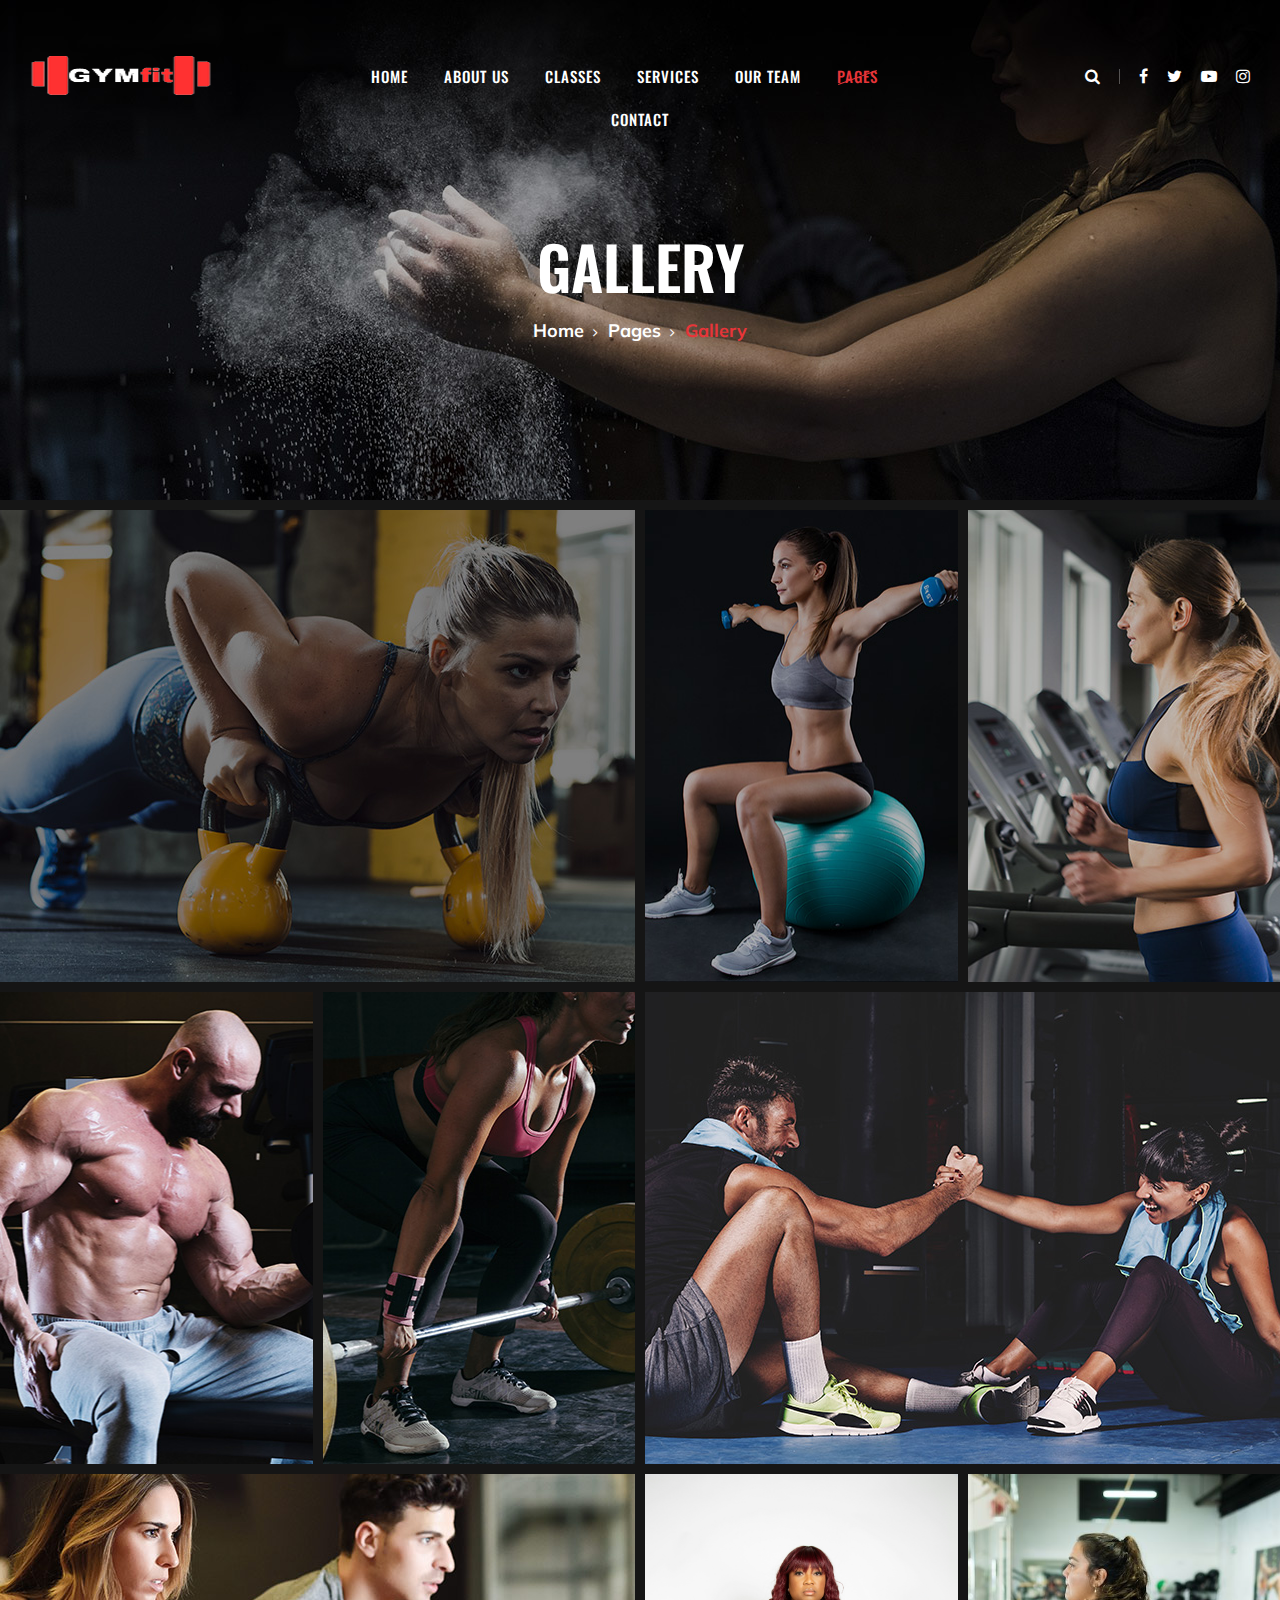
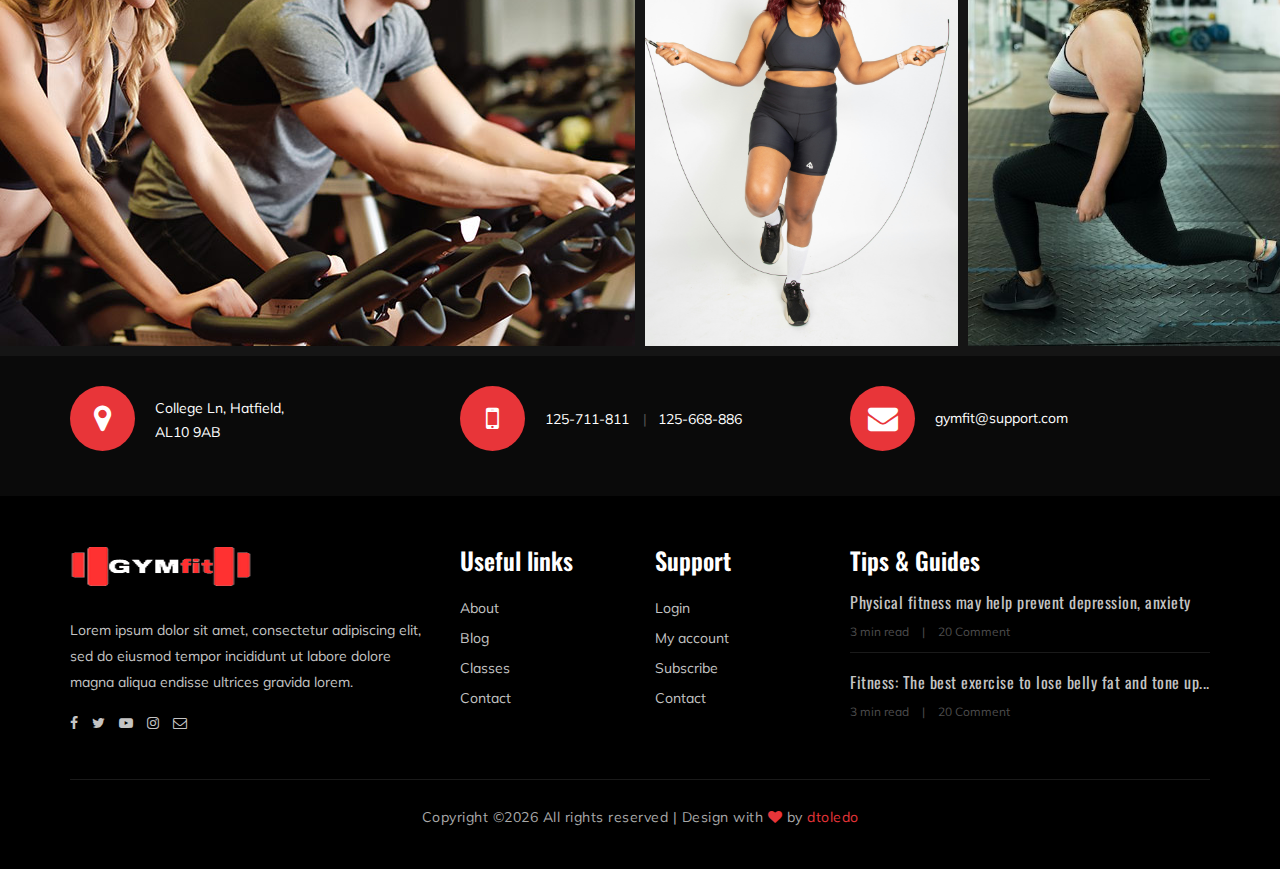
<file: gallery.html>
<!DOCTYPE html>
<html lang="en">

<head>
    <meta charset="UTF-8">
    <meta name="description" content="Gym Demo Website">
    <meta name="keywords" content="Gym, unica, creative, html">
    <meta name="viewport" content="width=device-width, initial-scale=1.0">
    <meta http-equiv="X-UA-Compatible" content="ie=edge">
    <title>Gym | Gallery</title>

    <!-- Google Font -->
    <link href="https://fonts.googleapis.com/css?family=Muli:300,400,500,600,700,800,900&display=swap" rel="stylesheet">
    <link href="https://fonts.googleapis.com/css?family=Oswald:300,400,500,600,700&display=swap" rel="stylesheet">
    <link rel="shortcut icon" type="image/x-icon" href="img/favicon/favicon.ico">

    <!-- Css Styles -->
    <link rel="stylesheet" href="css/bootstrap.min.css" type="text/css">
    <link rel="stylesheet" href="css/font-awesome.min.css" type="text/css">
    <link rel="stylesheet" href="css/flaticon.css" type="text/css">
    <link rel="stylesheet" href="css/owl.carousel.min.css" type="text/css">
    <link rel="stylesheet" href="css/barfiller.css" type="text/css">
    <link rel="stylesheet" href="css/magnific-popup.css" type="text/css">
    <link rel="stylesheet" href="css/slicknav.min.css" type="text/css">
    <link rel="stylesheet" href="css/style.css" type="text/css">
</head>

<body>
    <!-- Page Preloder -->
    <div id="preloder">
        <div class="loader"></div>
    </div>

    <!-- Offcanvas Menu Section Begin -->
    <div class="offcanvas-menu-overlay"></div>
    <div class="offcanvas-menu-wrapper">
        <div class="canvas-close">
            <i class="fa fa-close"></i>
        </div>
        <div class="canvas-search search-switch">
            <i class="fa fa-search"></i>
        </div>
        <nav class="canvas-menu mobile-menu">
            <ul>
                <li><a href="./index.html">Home</a></li>
                <li><a href="./about-us.html">About Us</a></li>
                <li><a href="./class-details.html">Classes</a></li>
                <li><a href="./services.html">Services</a></li>
                <li><a href="./team.html">Our Team</a></li>
                <li><a href="#">Pages</a>
                    <ul class="dropdown">
                        <li><a href="./about-us.html">About us</a></li>
                        <li><a href="./class-timetable.html">Classes timetable</a></li>
                        <li><a href="./bmi-calculator.html">Bmi calculate</a></li>
                        <li><a href="./team.html">Our team</a></li>
                        <li><a href="./gallery.html">Gallery</a></li>
                        <li><a href="./blog.html">Our blog</a></li>
                        <li><a href="./404.html">404</a></li>
                    </ul>
                </li>
                <li><a href="./contact.html">Contact</a></li>
            </ul>
        </nav>
        <div id="mobile-menu-wrap"></div>
        <div class="canvas-social">
            <a href="#"><i class="fa fa-facebook"></i></a>
            <a href="#"><i class="fa fa-twitter"></i></a>
            <a href="#"><i class="fa fa-youtube-play"></i></a>
            <a href="#"><i class="fa fa-instagram"></i></a>
        </div>
    </div>
    <!-- Offcanvas Menu Section End -->

    <!-- Header Section Begin -->
    <header class="header-section">
        <div class="container-fluid">
            <div class="row">
                <div class="col-lg-3">
                    <div class="logo">
                        <a href="./index.html">
                            <img src="img/logo.png" alt="">
                        </a>
                    </div>
                </div>
                <div class="col-lg-6">
                    <nav class="nav-menu">
                        <ul>
                            <li><a href="./index.html">Home</a></li>
                            <li><a href="./about-us.html">About Us</a></li>
                            <li><a href="./class-details.html">Classes</a></li>
                            <li><a href="./services.html">Services</a></li>
                            <li><a href="./team.html">Our Team</a></li>
                            <li class="active"><a href="#">Pages</a>
                                <ul class="dropdown">
                                    <li><a href="./about-us.html">About us</a></li>
                                    <li><a href="./class-timetable.html">Classes timetable</a></li>
                                    <li><a href="./bmi-calculator.html">Bmi calculate</a></li>
                                    <li><a href="./team.html">Our team</a></li>
                                    <li><a href="./gallery.html">Gallery</a></li>
                                    <li><a href="./blog.html">Our blog</a></li>
                                    <li><a href="./404.html">404</a></li>
                                </ul>
                            </li>
                            <li><a href="./contact.html">Contact</a></li>
                        </ul>
                    </nav>
                </div>
                <div class="col-lg-3">
                    <div class="top-option">
                        <div class="to-search search-switch">
                            <i class="fa fa-search"></i>
                        </div>
                        <div class="to-social">
                            <a href="#"><i class="fa fa-facebook"></i></a>
                            <a href="#"><i class="fa fa-twitter"></i></a>
                            <a href="#"><i class="fa fa-youtube-play"></i></a>
                            <a href="#"><i class="fa fa-instagram"></i></a>
                        </div>
                    </div>
                </div>
            </div>
            <div class="canvas-open">
                <i class="fa fa-bars"></i>
            </div>
        </div>
    </header>
    <!-- Header End -->

    <!-- Breadcrumb Section Begin -->
    <section class="breadcrumb-section set-bg" data-setbg="img/breadcrumb-bg.jpg">
        <div class="container">
            <div class="row">
                <div class="col-lg-12 text-center">
                    <div class="breadcrumb-text">
                        <h2>Gallery</h2>
                        <div class="bt-option">
                            <a href="./index.html">Home</a>
                            <a href="#">Pages</a>
                            <span>Gallery</span>
                        </div>
                    </div>
                </div>
            </div>
        </div>
    </section>
    <!-- Breadcrumb Section End -->

    <!-- Gallery Section Begin -->
    <div class="gallery-section gallery-page">
        <div class="gallery">
            <div class="grid-sizer"></div>
            <div class="gs-item grid-wide set-bg" data-setbg="img/gallery/gallery-1.jpg">
                <a href="img/gallery/gallery-1.jpg" class="thumb-icon image-popup"><i class="fa fa-picture-o"></i></a>
            </div>
            <div class="gs-item set-bg" data-setbg="img/gallery/gallery-2.jpg">
                <a href="img/gallery/gallery-2.jpg" class="thumb-icon image-popup"><i class="fa fa-picture-o"></i></a>
            </div>
            <div class="gs-item set-bg" data-setbg="img/gallery/gallery-3.jpg">
                <a href="img/gallery/gallery-3.jpg" class="thumb-icon image-popup"><i class="fa fa-picture-o"></i></a>
            </div>
            <div class="gs-item set-bg" data-setbg="img/gallery/gallery-4.jpg">
                <a href="img/gallery/gallery-4.jpg" class="thumb-icon image-popup"><i class="fa fa-picture-o"></i></a>
            </div>
            <div class="gs-item set-bg" data-setbg="img/gallery/gallery-5.jpg">
                <a href="img/gallery/gallery-5.jpg" class="thumb-icon image-popup"><i class="fa fa-picture-o"></i></a>
            </div>
            <div class="gs-item grid-wide set-bg" data-setbg="img/gallery/gallery-6.jpg">
                <a href="img/gallery/gallery-6.jpg" class="thumb-icon image-popup"><i class="fa fa-picture-o"></i></a>
            </div>
            <div class="gs-item grid-wide set-bg" data-setbg="img/gallery/gallery-7.jpg">
                <a href="img/gallery/gallery-7.jpg" class="thumb-icon image-popup"><i class="fa fa-picture-o"></i></a>
            </div>
            <div class="gs-item set-bg" data-setbg="img/gallery/gallery-8.jpg">
                <a href="img/gallery/gallery-8.jpg" class="thumb-icon image-popup"><i class="fa fa-picture-o"></i></a>
            </div>
            <div class="gs-item set-bg" data-setbg="img/gallery/gallery-9.jpeg">
                <a href="img/gallery/gallery-9.jpeg" class="thumb-icon image-popup"><i class="fa fa-picture-o"></i></a>
            </div>
        </div>
    </div>
    <!-- Gallery Section End -->

    <!-- Get In Touch Section Begin -->
    <div class="gettouch-section">
        <div class="container">
            <div class="row">
                <div class="col-md-4">
                    <div class="gt-text">
                        <i class="fa fa-map-marker"></i>
                        <p>College Ln, Hatfield, <br/>AL10 9AB</p>
                    </div>
                </div>
                <div class="col-md-4">
                    <div class="gt-text">
                        <i class="fa fa-mobile"></i>
                        <ul>
                            <li>125-711-811</li>
                            <li>125-668-886</li>
                        </ul>
                    </div>
                </div>
                <div class="col-md-4">
                    <div class="gt-text email">
                        <i class="fa fa-envelope"></i>
                        <p>gymfit@support.com</p>
                    </div>
                </div>
            </div>
        </div>
    </div>
    <!-- Get In Touch Section End -->

    <!-- Footer Section Begin -->
    <section class="footer-section">
        <div class="container">
            <div class="row">
                <div class="col-lg-4">
                    <div class="fs-about">
                        <div class="fa-logo">
                            <a href="#"><img src="img/logo.png" alt=""></a>
                        </div>
                        <p>Lorem ipsum dolor sit amet, consectetur adipiscing elit, sed do eiusmod tempor incididunt ut
                            labore dolore magna aliqua endisse ultrices gravida lorem.</p>
                        <div class="fa-social">
                            <a href="#"><i class="fa fa-facebook"></i></a>
                            <a href="#"><i class="fa fa-twitter"></i></a>
                            <a href="#"><i class="fa fa-youtube-play"></i></a>
                            <a href="#"><i class="fa fa-instagram"></i></a>
                            <a href="#"><i class="fa  fa-envelope-o"></i></a>
                        </div>
                    </div>
                </div>
                <div class="col-lg-2 col-md-3 col-sm-6">
                    <div class="fs-widget">
                        <h4>Useful links</h4>
                        <ul>
                            <li><a href="#">About</a></li>
                            <li><a href="#">Blog</a></li>
                            <li><a href="#">Classes</a></li>
                            <li><a href="#">Contact</a></li>
                        </ul>
                    </div>
                </div>
                <div class="col-lg-2 col-md-3 col-sm-6">
                    <div class="fs-widget">
                        <h4>Support</h4>
                        <ul>
                            <li><a href="#">Login</a></li>
                            <li><a href="#">My account</a></li>
                            <li><a href="#">Subscribe</a></li>
                            <li><a href="#">Contact</a></li>
                        </ul>
                    </div>
                </div>
                <div class="col-lg-4 col-md-6">
                    <div class="fs-widget">
                        <h4>Tips & Guides</h4>
                        <div class="fw-recent">
                            <h6><a href="#">Physical fitness may help prevent depression, anxiety</a></h6>
                            <ul>
                                <li>3 min read</li>
                                <li>20 Comment</li>
                            </ul>
                        </div>
                        <div class="fw-recent">
                            <h6><a href="#">Fitness: The best exercise to lose belly fat and tone up...</a></h6>
                            <ul>
                                <li>3 min read</li>
                                <li>20 Comment</li>
                            </ul>
                        </div>
                    </div>
                </div>
            </div>
            <div class="row">
                <div class="col-lg-12 text-center">
                    <div class="copyright-text">
                        <p>Copyright &copy;<script>document.write(new Date().getFullYear());</script> All rights reserved | Design with <i class="fa fa-heart" aria-hidden="true"></i> by <a href="https://github.com/cadetCoder" target="_blank">dtoledo</a></p>
                    </div>
                </div>
            </div>
        </div>
    </section>
    <!-- Footer Section End -->

    <!-- Search model Begin -->
    <div class="search-model">
        <div class="h-100 d-flex align-items-center justify-content-center">
            <div class="search-close-switch">+</div>
            <form class="search-model-form">
                <input type="text" id="search-input" placeholder="Search here.....">
            </form>
        </div>
    </div>
    <!-- Search model end -->

    <!-- Js Plugins -->
    <script src="js/jquery-3.3.1.min.js"></script>
    <script src="js/bootstrap.min.js"></script>
    <script src="js/jquery.magnific-popup.min.js"></script>
    <script src="js/masonry.pkgd.min.js"></script>
    <script src="js/jquery.barfiller.js"></script>
    <script src="js/jquery.slicknav.js"></script>
    <script src="js/owl.carousel.min.js"></script>
    <script src="js/main.js"></script>


</body>

</html>
</file>
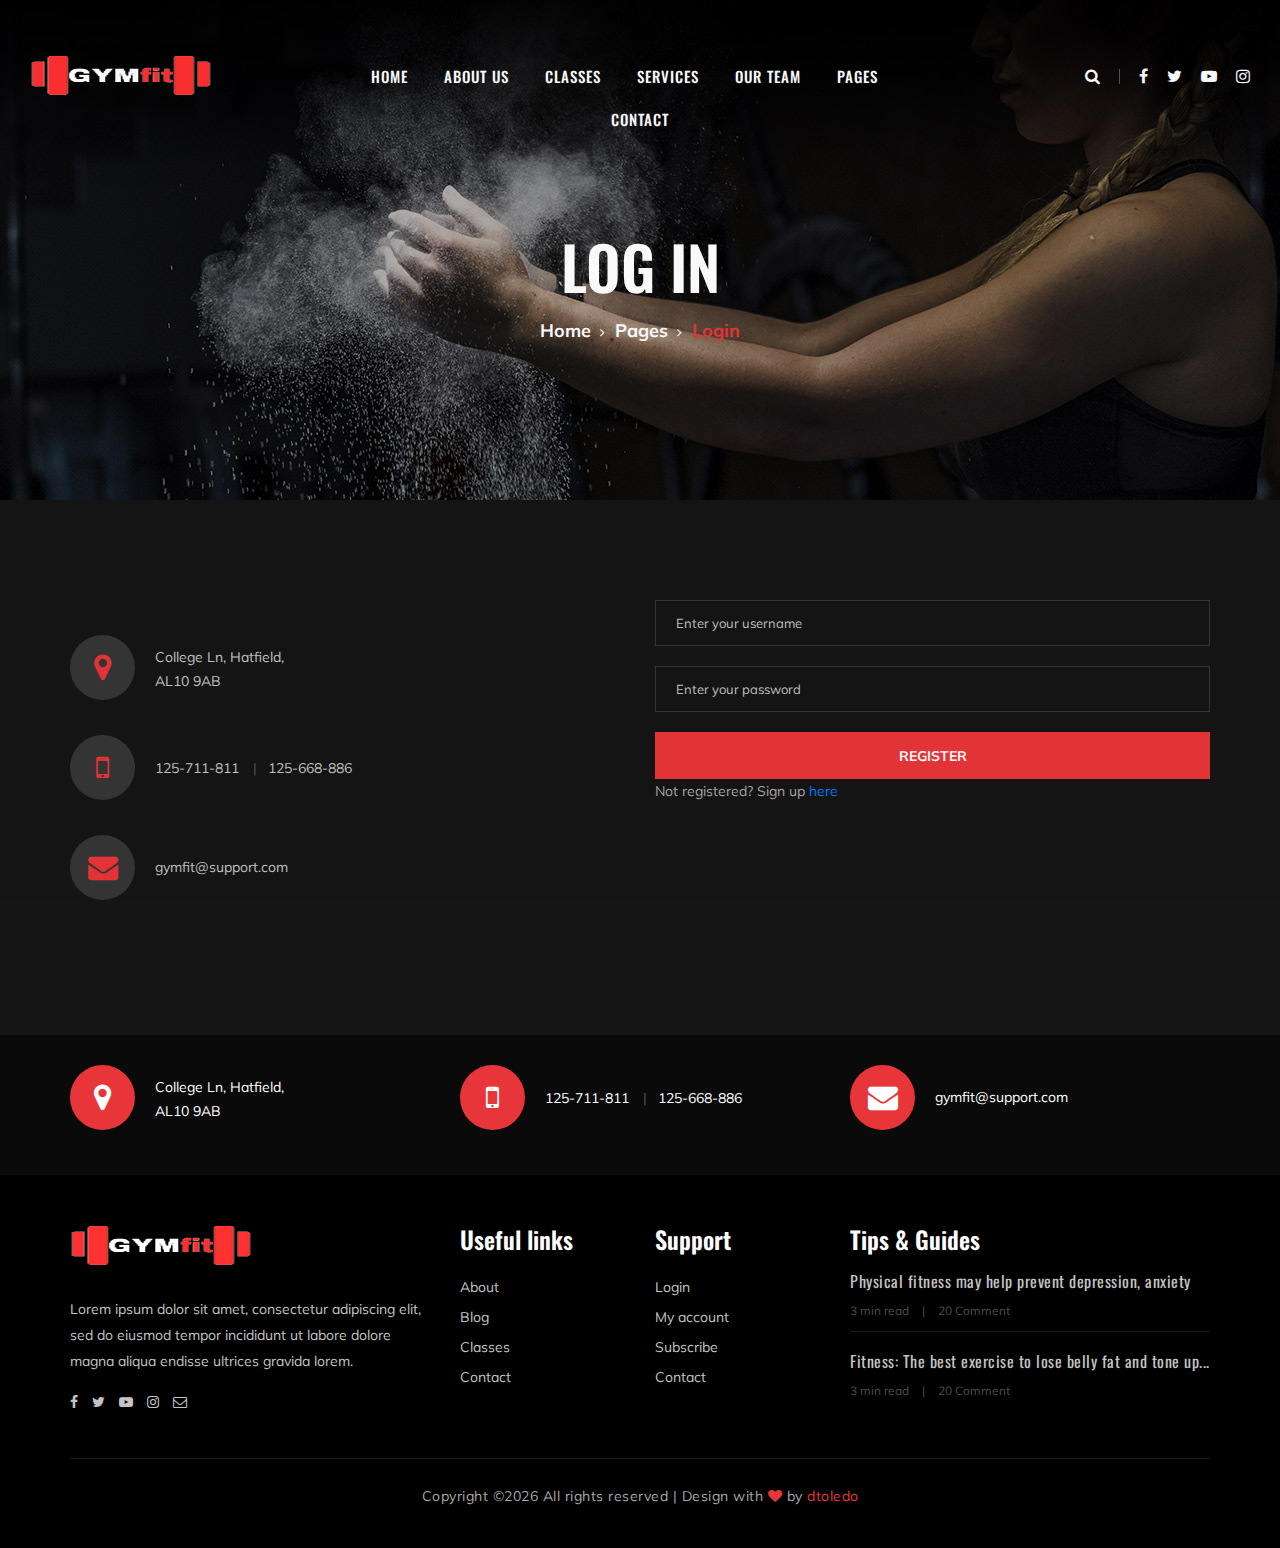
<file: login.html>
<!DOCTYPE html>
<html lang="en">

<head>
    <meta charset="UTF-8">
    <meta name="description" content="Gym Demo Website">
    <meta name="keywords" content="Gym, unica, creative, html">
    <meta name="viewport" content="width=device-width, initial-scale=1.0">
    <meta http-equiv="X-UA-Compatible" content="ie=edge">
    <title>Gym | Login</title>

    <!-- Google Font -->
    <link href="https://fonts.googleapis.com/css?family=Muli:300,400,500,600,700,800,900&display=swap" rel="stylesheet">
    <link href="https://fonts.googleapis.com/css?family=Oswald:300,400,500,600,700&display=swap" rel="stylesheet">

    <!-- Css Styles -->
    <link rel="stylesheet" href="css/bootstrap.min.css" type="text/css">
    <link rel="stylesheet" href="css/font-awesome.min.css" type="text/css">
    <link rel="stylesheet" href="css/flaticon.css" type="text/css">
    <link rel="stylesheet" href="css/owl.carousel.min.css" type="text/css">
    <link rel="stylesheet" href="css/barfiller.css" type="text/css">
    <link rel="stylesheet" href="css/magnific-popup.css" type="text/css">
    <link rel="stylesheet" href="css/slicknav.min.css" type="text/css">
    <link rel="stylesheet" href="css/style.css" type="text/css">
</head>

<body>
    <!-- Page Preloder -->
    <div id="preloder">
        <div class="loader"></div>
    </div>

    <!-- Offcanvas Menu Section Begin -->
    <div class="offcanvas-menu-overlay"></div>
    <div class="offcanvas-menu-wrapper">
        <div class="canvas-close">
            <i class="fa fa-close"></i>
        </div>
        <div class="canvas-search search-switch">
            <i class="fa fa-search"></i>
        </div>
        <nav class="canvas-menu mobile-menu">
            <ul>
                <li><a href="./index.html">Home</a></li>
                <li><a href="./about-us.html">About Us</a></li>
                <li><a href="./class-details.html">Classes</a></li>
                <li><a href="./services.html">Services</a></li>
                <li><a href="./team.html">Our Team</a></li>
                <li><a href="#">Pages</a>
                    <ul class="dropdown">
                        <li><a href="./about-us.html">About us</a></li>
                        <li><a href="./class-timetable.html">Classes timetable</a></li>
                        <li><a href="./bmi-calculator.html">Bmi calculate</a></li>
                        <li><a href="./team.html">Our team</a></li>
                        <li><a href="./gallery.html">Gallery</a></li>
                        <li><a href="./blog.html">Our blog</a></li>
                        <li><a href="./404.html">404</a></li>
                    </ul>
                </li>
                <li><a href="./contact.html">login</a></li>
            </ul>
        </nav>
        <div id="mobile-menu-wrap"></div>
        <div class="canvas-social">
            <a href="#"><i class="fa fa-facebook"></i></a>
            <a href="#"><i class="fa fa-twitter"></i></a>
            <a href="#"><i class="fa fa-youtube-play"></i></a>
            <a href="#"><i class="fa fa-instagram"></i></a>
        </div>
    </div>
    <!-- Offcanvas Menu Section End -->

    <!-- Header Section Begin -->
    <header class="header-section">
        <div class="container-fluid">
            <div class="row">
                <div class="col-lg-3">
                    <div class="logo">
                        <a href="./index.html">
                            <img src="img/logo.png" alt="">
                        </a>
                    </div>
                </div>
                <div class="col-lg-6">
                    <nav class="nav-menu">
                        <ul>
                            <li><a href="./index.html">Home</a></li>
                            <li><a href="./about-us.html">About Us</a></li>
                            <li><a href="./class-details.html">Classes</a></li>
                            <li><a href="./services.html">Services</a></li>
                            <li><a href="./team.html">Our Team</a></li>
                            <li><a href="#">Pages</a>
                                <ul class="dropdown">
                                    <li><a href="./about-us.html">About us</a></li>
                                    <li><a href="./class-timetable.html">Classes timetable</a></li>
                                    <li><a href="./bmi-calculator.html">Bmi calculate</a></li>
                                    <li><a href="./team.html">Our team</a></li>
                                    <li><a href="./gallery.html">Gallery</a></li>
                                    <li><a href="./blog.html">Our blog</a></li>
                                    <li><a href="./404.html">404</a></li>
                                </ul>
                            </li>
                            <li><a href="./contact.html">Contact</a></li>
                        </ul>
                    </nav>
                </div>
                <div class="col-lg-3">
                    <div class="top-option">
                        <div class="to-search search-switch">
                            <i class="fa fa-search"></i>
                        </div>
                        <div class="to-social">
                            <a href="#"><i class="fa fa-facebook"></i></a>
                            <a href="#"><i class="fa fa-twitter"></i></a>
                            <a href="#"><i class="fa fa-youtube-play"></i></a>
                            <a href="#"><i class="fa fa-instagram"></i></a>
                        </div>
                    </div>
                </div>
            </div>
            <div class="canvas-open">
                <i class="fa fa-bars"></i>
            </div>
        </div>
    </header>
    <!-- Header End -->

    <!-- Breadcrumb Section Begin -->
    <section class="breadcrumb-section set-bg" data-setbg="img/breadcrumb-bg.jpg">
        <div class="container">
            <div class="row">
                <div class="col-lg-12 text-center">
                    <div class="breadcrumb-text">
                        <h2>Log In</h2>
                        <div class="bt-option">
                            <a href="./index.html">Home</a>
                            <a href="#">Pages</a>
                            <span>Login</span>
                        </div>
                    </div>
                </div>
            </div>
        </div>
    </section>
    <!-- Breadcrumb Section End -->

    <!-- Contact Section Begin -->
    <section class="contact-section spad">
        <div class="container">
            <div class="row">
                <div class="col-lg-6">
                    <div class="section-title contact-title">
                    </div>
                    <div class="contact-widget">
                        <div class="cw-text">
                            <i class="fa fa-map-marker"></i>
                            <p>College Ln, Hatfield, <br/>AL10 9AB</p>
                        </div>
                        <div class="cw-text">
                            <i class="fa fa-mobile"></i>
                            <ul>
                                <li>125-711-811</li>
                                <li>125-668-886</li>
                            </ul>
                        </div>
                        <div class="cw-text email">
                            <i class="fa fa-envelope"></i>
                            <p>gymfit@support.com</p>
                        </div>
                    </div>
                </div>
                <div class="col-lg-6">
                    <div class="leave-comment">
                        <form action="#">
                            <input type="text" placeholder="Enter your username">
                            <input type="text" placeholder="Enter your password">
                            <button type="submit">Register</button>
                            <p>Not registered? Sign up <a href="register.html">here</a></p>
                        </form>
                    </div>
                </div>
            </div>
        </div>
    </section>
    <!-- Contact Section End -->

    <!-- Get In Touch Section Begin -->
    <div class="gettouch-section">
        <div class="container">
            <div class="row">
                <div class="col-md-4">
                    <div class="gt-text">
                        <i class="fa fa-map-marker"></i>
                        <p>College Ln, Hatfield, <br/>AL10 9AB</p>
                    </div>
                </div>
                <div class="col-md-4">
                    <div class="gt-text">
                        <i class="fa fa-mobile"></i>
                        <ul>
                            <li>125-711-811</li>
                            <li>125-668-886</li>
                        </ul>
                    </div>
                </div>
                <div class="col-md-4">
                    <div class="gt-text email">
                        <i class="fa fa-envelope"></i>
                        <p>gymfit@support.com</p>
                    </div>
                </div>
            </div>
        </div>
    </div>
    <!-- Get In Touch Section End -->

    <!-- Footer Section Begin -->
    <section class="footer-section">
        <div class="container">
            <div class="row">
                <div class="col-lg-4">
                    <div class="fs-about">
                        <div class="fa-logo">
                            <a href="#"><img src="img/logo.png" alt=""></a>
                        </div>
                        <p>Lorem ipsum dolor sit amet, consectetur adipiscing elit, sed do eiusmod tempor incididunt ut
                            labore dolore magna aliqua endisse ultrices gravida lorem.</p>
                        <div class="fa-social">
                            <a href="#"><i class="fa fa-facebook"></i></a>
                            <a href="#"><i class="fa fa-twitter"></i></a>
                            <a href="#"><i class="fa fa-youtube-play"></i></a>
                            <a href="#"><i class="fa fa-instagram"></i></a>
                            <a href="#"><i class="fa  fa-envelope-o"></i></a>
                        </div>
                    </div>
                </div>
                <div class="col-lg-2 col-md-3 col-sm-6">
                    <div class="fs-widget">
                        <h4>Useful links</h4>
                        <ul>
                            <li><a href="#">About</a></li>
                            <li><a href="#">Blog</a></li>
                            <li><a href="#">Classes</a></li>
                            <li><a href="#">Contact</a></li>
                        </ul>
                    </div>
                </div>
                <div class="col-lg-2 col-md-3 col-sm-6">
                    <div class="fs-widget">
                        <h4>Support</h4>
                        <ul>
                            <li><a href="login.html">Login</a></li>
                            <li><a href="#">My account</a></li>
                            <li><a href="#">Subscribe</a></li>
                            <li><a href="#">Contact</a></li>
                        </ul>
                    </div>
                </div>
                <div class="col-lg-4 col-md-6">
                    <div class="fs-widget">
                        <h4>Tips & Guides</h4>
                        <div class="fw-recent">
                            <h6><a href="#">Physical fitness may help prevent depression, anxiety</a></h6>
                            <ul>
                                <li>3 min read</li>
                                <li>20 Comment</li>
                            </ul>
                        </div>
                        <div class="fw-recent">
                            <h6><a href="#">Fitness: The best exercise to lose belly fat and tone up...</a></h6>
                            <ul>
                                <li>3 min read</li>
                                <li>20 Comment</li>
                            </ul>
                        </div>
                    </div>
                </div>
            </div>
            <div class="row">
                <div class="col-lg-12 text-center">
                    <div class="copyright-text">
                        <p>Copyright &copy;<script>document.write(new Date().getFullYear());</script> All rights reserved | Design with <i class="fa fa-heart" aria-hidden="true"></i> by <a href="https://github.com/cadetCoder" target="_blank">dtoledo</a></p>
                    </div>
                </div>
            </div>
        </div>
    </section>
    <!-- Footer Section End -->

    <!-- Search model Begin -->
    <div class="search-model">
        <div class="h-100 d-flex align-items-center justify-content-center">
            <div class="search-close-switch">+</div>
            <form class="search-model-form">
                <input type="text" id="search-input" placeholder="Search here.....">
            </form>
        </div>
    </div>
    <!-- Search model end -->

    <!-- Js Plugins -->
    <script src="js/jquery-3.3.1.min.js"></script>
    <script src="js/bootstrap.min.js"></script>
    <script src="js/jquery.magnific-popup.min.js"></script>
    <script src="js/masonry.pkgd.min.js"></script>
    <script src="js/jquery.barfiller.js"></script>
    <script src="js/jquery.slicknav.js"></script>
    <script src="js/owl.carousel.min.js"></script>
    <script src="js/main.js"></script>



</body>

</html>
</file>
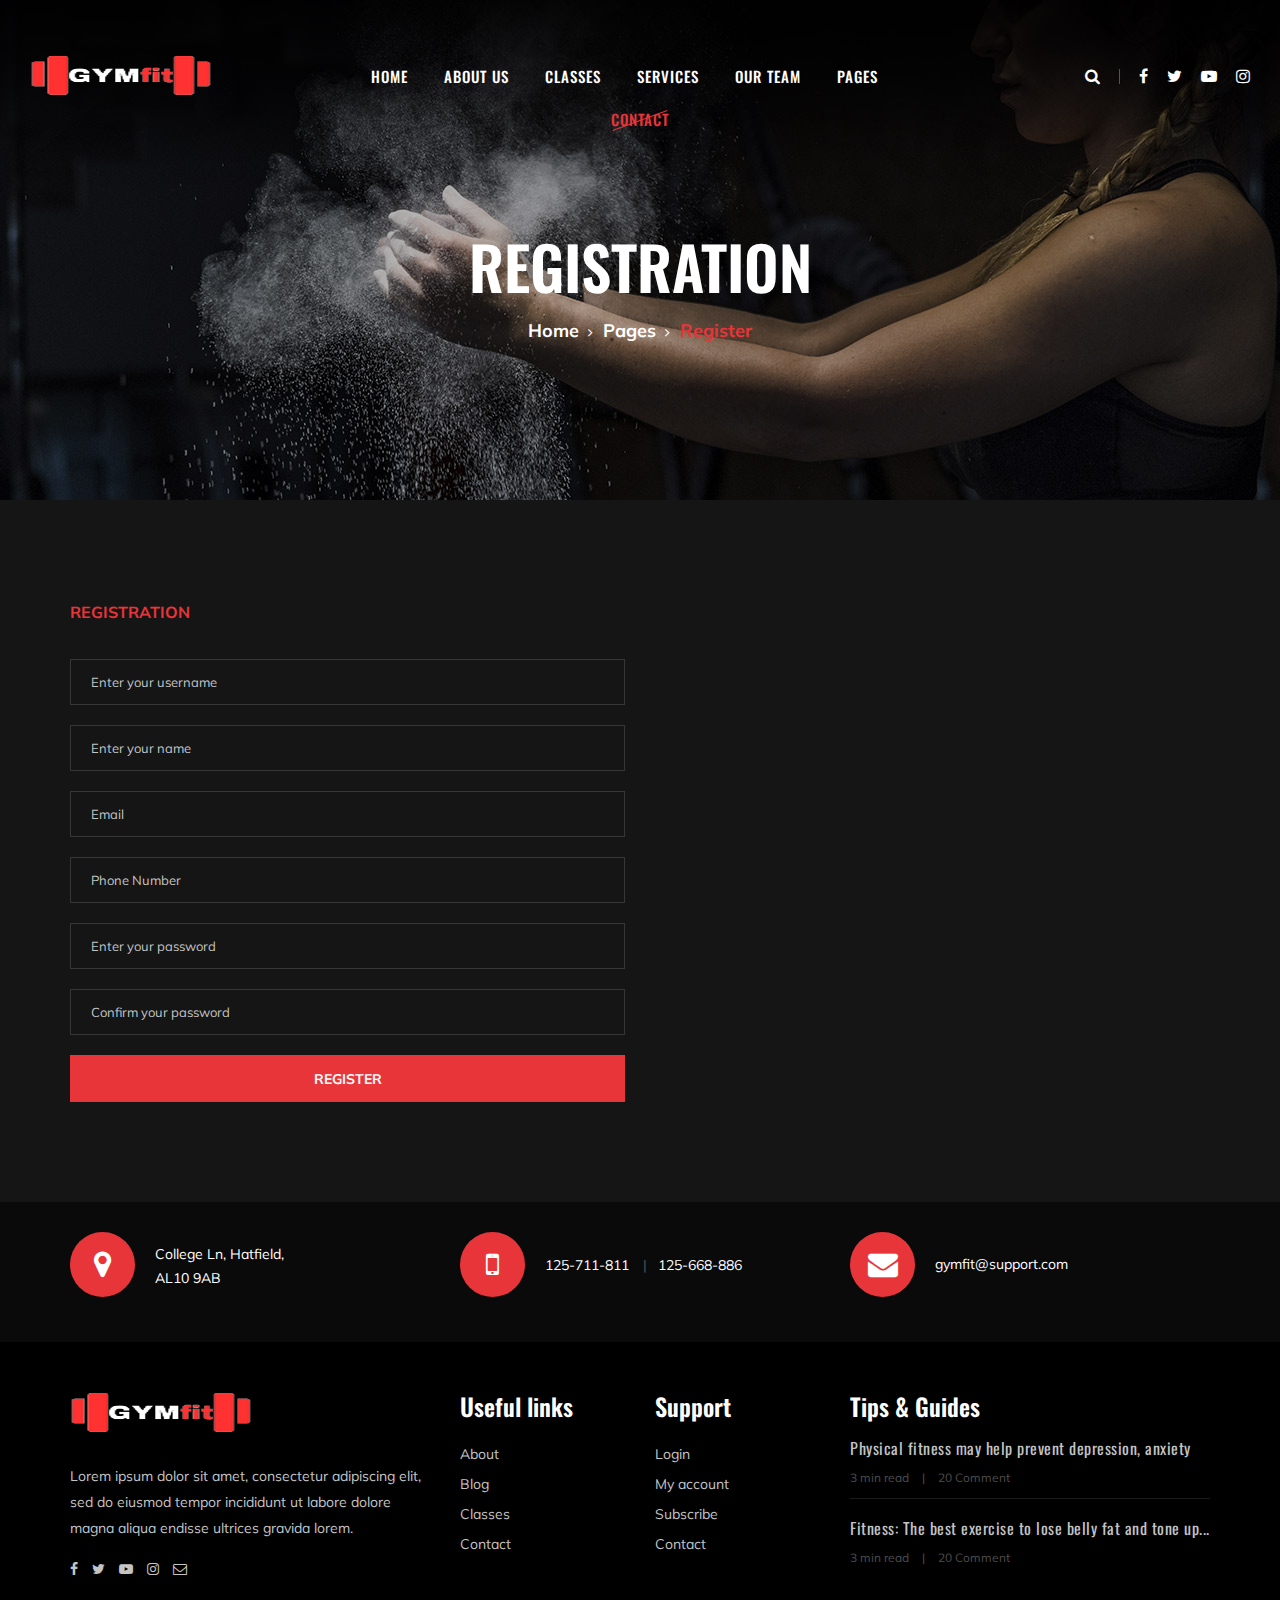
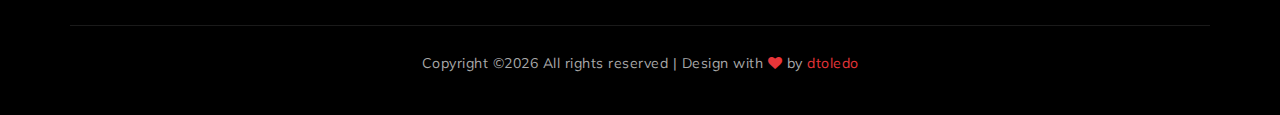
<file: register.html>
<!DOCTYPE html>
<html lang="en">

<head>
    <meta charset="UTF-8">
    <meta name="description" content="Gym Demo Website">
    <meta name="keywords" content="Gym, unica, creative, html">
    <meta name="viewport" content="width=device-width, initial-scale=1.0">
    <meta http-equiv="X-UA-Compatible" content="ie=edge">
    <title>Gym | Login</title>

    <!-- Google Font -->
    <link href="https://fonts.googleapis.com/css?family=Muli:300,400,500,600,700,800,900&display=swap" rel="stylesheet">
    <link href="https://fonts.googleapis.com/css?family=Oswald:300,400,500,600,700&display=swap" rel="stylesheet">

    <!-- Css Styles -->
    <link rel="stylesheet" href="css/bootstrap.min.css" type="text/css">
    <link rel="stylesheet" href="css/font-awesome.min.css" type="text/css">
    <link rel="stylesheet" href="css/flaticon.css" type="text/css">
    <link rel="stylesheet" href="css/owl.carousel.min.css" type="text/css">
    <link rel="stylesheet" href="css/barfiller.css" type="text/css">
    <link rel="stylesheet" href="css/magnific-popup.css" type="text/css">
    <link rel="stylesheet" href="css/slicknav.min.css" type="text/css">
    <link rel="stylesheet" href="css/style.css" type="text/css">
</head>

<body>
    <!-- Page Preloder -->
    <div id="preloder">
        <div class="loader"></div>
    </div>

    <!-- Offcanvas Menu Section Begin -->
    <div class="offcanvas-menu-overlay"></div>
    <div class="offcanvas-menu-wrapper">
        <div class="canvas-close">
            <i class="fa fa-close"></i>
        </div>
        <div class="canvas-search search-switch">
            <i class="fa fa-search"></i>
        </div>
        <nav class="canvas-menu mobile-menu">
            <ul>
                <li><a href="./index.html">Home</a></li>
                <li><a href="./about-us.html">About Us</a></li>
                <li><a href="./class-details.html">Classes</a></li>
                <li><a href="./services.html">Services</a></li>
                <li><a href="./team.html">Our Team</a></li>
                <li><a href="#">Pages</a>
                    <ul class="dropdown">
                        <li><a href="./about-us.html">About us</a></li>
                        <li><a href="./class-timetable.html">Classes timetable</a></li>
                        <li><a href="./bmi-calculator.html">Bmi calculate</a></li>
                        <li><a href="./team.html">Our team</a></li>
                        <li><a href="./gallery.html">Gallery</a></li>
                        <li><a href="./blog.html">Our blog</a></li>
                        <li><a href="./404.html">404</a></li>
                    </ul>
                </li>
                <li><a href="./contact.html">login</a></li>
            </ul>
        </nav>
        <div id="mobile-menu-wrap"></div>
        <div class="canvas-social">
            <a href="#"><i class="fa fa-facebook"></i></a>
            <a href="#"><i class="fa fa-twitter"></i></a>
            <a href="#"><i class="fa fa-youtube-play"></i></a>
            <a href="#"><i class="fa fa-instagram"></i></a>
        </div>
    </div>
    <!-- Offcanvas Menu Section End -->

    <!-- Header Section Begin -->
    <header class="header-section">
        <div class="container-fluid">
            <div class="row">
                <div class="col-lg-3">
                    <div class="logo">
                        <a href="./index.html">
                            <img src="img/logo.png" alt="">
                        </a>
                    </div>
                </div>
                <div class="col-lg-6">
                    <nav class="nav-menu">
                        <ul>
                            <li><a href="./index.html">Home</a></li>
                            <li><a href="./about-us.html">About Us</a></li>
                            <li><a href="./class-details.html">Classes</a></li>
                            <li><a href="./services.html">Services</a></li>
                            <li><a href="./team.html">Our Team</a></li>
                            <li><a href="#">Pages</a>
                                <ul class="dropdown">
                                    <li><a href="./about-us.html">About us</a></li>
                                    <li><a href="./class-timetable.html">Classes timetable</a></li>
                                    <li><a href="./bmi-calculator.html">Bmi calculate</a></li>
                                    <li><a href="./team.html">Our team</a></li>
                                    <li><a href="./gallery.html">Gallery</a></li>
                                    <li><a href="./blog.html">Our blog</a></li>
                                    <li><a href="./404.html">404</a></li>
                                </ul>
                            </li>
                            <li class="active"><a href="./contact.html">Contact</a></li>
                        </ul>
                    </nav>
                </div>
                <div class="col-lg-3">
                    <div class="top-option">
                        <div class="to-search search-switch">
                            <i class="fa fa-search"></i>
                        </div>
                        <div class="to-social">
                            <a href="#"><i class="fa fa-facebook"></i></a>
                            <a href="#"><i class="fa fa-twitter"></i></a>
                            <a href="#"><i class="fa fa-youtube-play"></i></a>
                            <a href="#"><i class="fa fa-instagram"></i></a>
                        </div>
                    </div>
                </div>
            </div>
            <div class="canvas-open">
                <i class="fa fa-bars"></i>
            </div>
        </div>
    </header>
    <!-- Header End -->

    <!-- Breadcrumb Section Begin -->
    <section class="breadcrumb-section set-bg" data-setbg="img/breadcrumb-bg.jpg">
        <div class="container">
            <div class="row">
                <div class="col-lg-12 text-center">
                    <div class="breadcrumb-text">
                        <h2>Registration</h2>
                        <div class="bt-option">
                            <a href="./index.html">Home</a>
                            <a href="#">Pages</a>
                            <span>Register</span>
                        </div>
                    </div>
                </div>
            </div>
        </div>
    </section>
    <!-- Breadcrumb Section End -->

    <!-- Contact Section Begin -->
    <section class="contact-section spad">
        <div class="container">
            <div class="row">
                <div class="col-lg-6 center-block">
                    <div class="leave-comment">
                      <div class="section-title contact-title">
                        <span class="center">Registration</span>
                    </div>
                        <form action="#">
                          <input type="text" placeholder="Enter your username">
                            <input type="text" placeholder="Enter your name">
                            <input type="text" placeholder="Email">
                            <input type="text" placeholder="Phone Number">
                            <input type="text" placeholder="Enter your password">
                            <input type="text" placeholder="Confirm your password">
                            <button type="submit">Register</button>
                        </form>
                    </div>
                </div>
            </div>
        </div>
    </section>
    <!-- Contact Section End -->

    <!-- Get In Touch Section Begin -->
    <div class="gettouch-section">
        <div class="container">
            <div class="row">
                <div class="col-md-4">
                    <div class="gt-text">
                        <i class="fa fa-map-marker"></i>
                        <p>College Ln, Hatfield, <br/>AL10 9AB</p>
                    </div>
                </div>
                <div class="col-md-4">
                    <div class="gt-text">
                        <i class="fa fa-mobile"></i>
                        <ul>
                            <li>125-711-811</li>
                            <li>125-668-886</li>
                        </ul>
                    </div>
                </div>
                <div class="col-md-4">
                    <div class="gt-text email">
                        <i class="fa fa-envelope"></i>
                        <p>gymfit@support.com</p>
                    </div>
                </div>
            </div>
        </div>
    </div>
    <!-- Get In Touch Section End -->

    <!-- Footer Section Begin -->
    <section class="footer-section">
        <div class="container">
            <div class="row">
                <div class="col-lg-4">
                    <div class="fs-about">
                        <div class="fa-logo">
                            <a href="#"><img src="img/logo.png" alt=""></a>
                        </div>
                        <p>Lorem ipsum dolor sit amet, consectetur adipiscing elit, sed do eiusmod tempor incididunt ut
                            labore dolore magna aliqua endisse ultrices gravida lorem.</p>
                        <div class="fa-social">
                            <a href="#"><i class="fa fa-facebook"></i></a>
                            <a href="#"><i class="fa fa-twitter"></i></a>
                            <a href="#"><i class="fa fa-youtube-play"></i></a>
                            <a href="#"><i class="fa fa-instagram"></i></a>
                            <a href="#"><i class="fa  fa-envelope-o"></i></a>
                        </div>
                    </div>
                </div>
                <div class="col-lg-2 col-md-3 col-sm-6">
                    <div class="fs-widget">
                        <h4>Useful links</h4>
                        <ul>
                            <li><a href="#">About</a></li>
                            <li><a href="#">Blog</a></li>
                            <li><a href="#">Classes</a></li>
                            <li><a href="#">Contact</a></li>
                        </ul>
                    </div>
                </div>
                <div class="col-lg-2 col-md-3 col-sm-6">
                    <div class="fs-widget">
                        <h4>Support</h4>
                        <ul>
                            <li><a href="login.html">Login</a></li>
                            <li><a href="#">My account</a></li>
                            <li><a href="#">Subscribe</a></li>
                            <li><a href="#">Contact</a></li>
                        </ul>
                    </div>
                </div>
                <div class="col-lg-4 col-md-6">
                    <div class="fs-widget">
                        <h4>Tips & Guides</h4>
                        <div class="fw-recent">
                            <h6><a href="#">Physical fitness may help prevent depression, anxiety</a></h6>
                            <ul>
                                <li>3 min read</li>
                                <li>20 Comment</li>
                            </ul>
                        </div>
                        <div class="fw-recent">
                            <h6><a href="#">Fitness: The best exercise to lose belly fat and tone up...</a></h6>
                            <ul>
                                <li>3 min read</li>
                                <li>20 Comment</li>
                            </ul>
                        </div>
                    </div>
                </div>
            </div>
            <div class="row">
                <div class="col-lg-12 text-center">
                    <div class="copyright-text">
                        <p>  Copyright &copy;<script>document.write(new Date().getFullYear());</script> All rights reserved | Design with <i class="fa fa-heart" aria-hidden="true"></i> by <a href="https://github.com/cadetCoder" target="_blank">dtoledo</a></p>
                    </div>
                </div>
            </div>
        </div>
    </section>
    <!-- Footer Section End -->

    <!-- Search model Begin -->
    <div class="search-model">
        <div class="h-100 d-flex align-items-center justify-content-center">
            <div class="search-close-switch">+</div>
            <form class="search-model-form">
                <input type="text" id="search-input" placeholder="Search here.....">
            </form>
        </div>
    </div>
    <!-- Search model end -->

    <!-- Js Plugins -->
    <script src="js/jquery-3.3.1.min.js"></script>
    <script src="js/bootstrap.min.js"></script>
    <script src="js/jquery.magnific-popup.min.js"></script>
    <script src="js/masonry.pkgd.min.js"></script>
    <script src="js/jquery.barfiller.js"></script>
    <script src="js/jquery.slicknav.js"></script>
    <script src="js/owl.carousel.min.js"></script>
    <script src="js/main.js"></script>



</body>

</html>
</file>
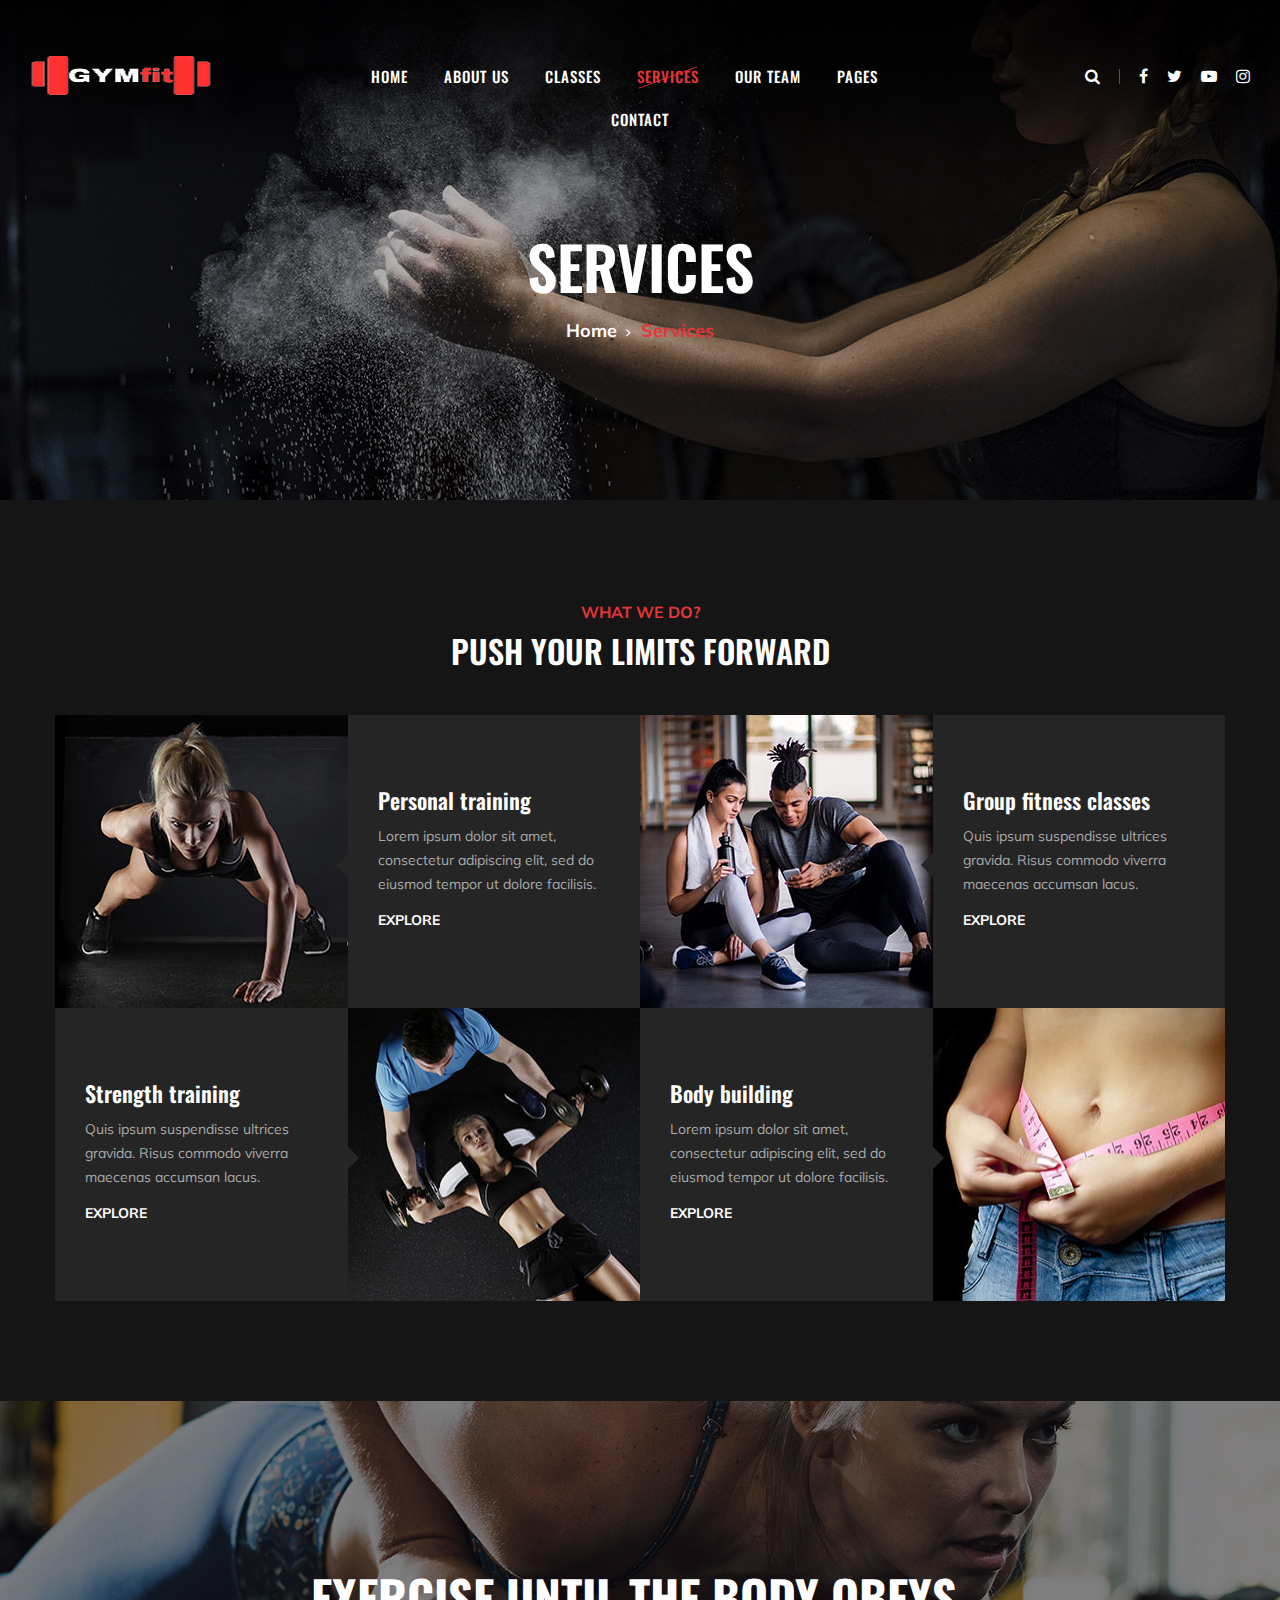
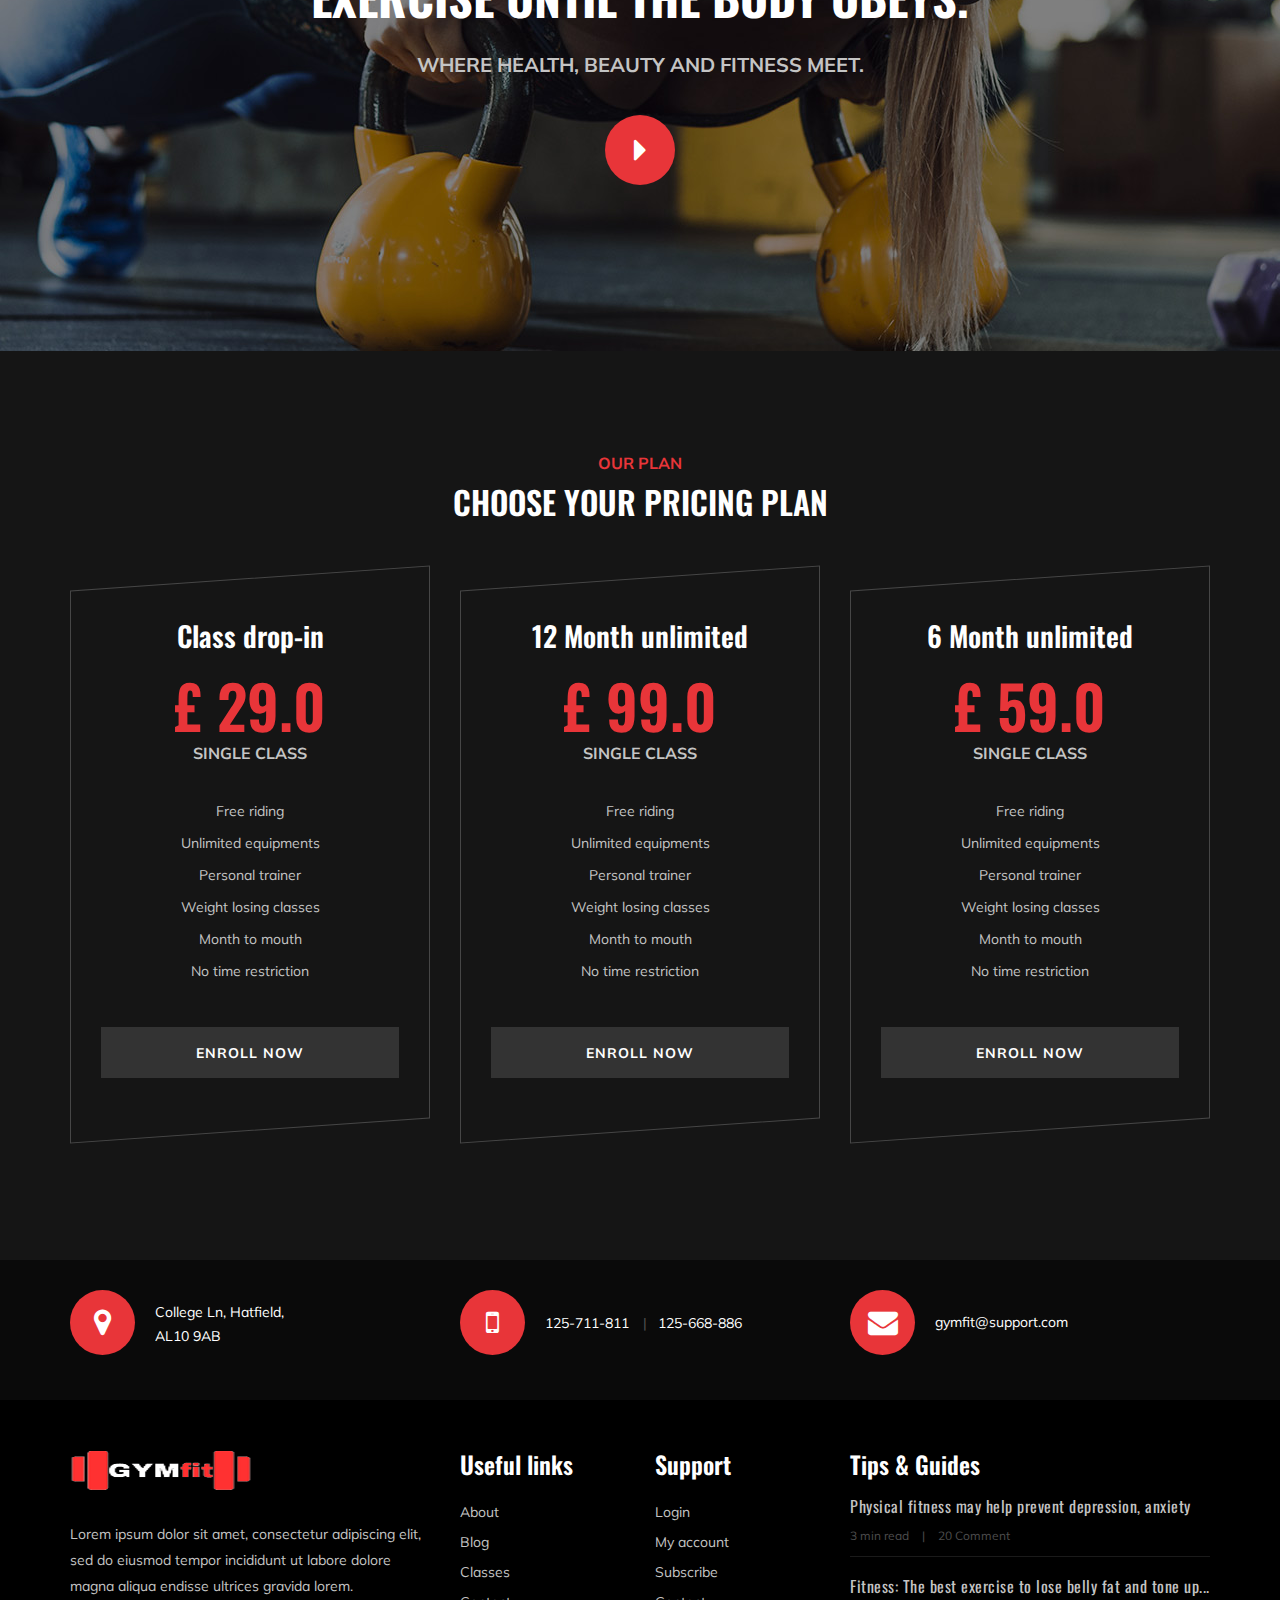
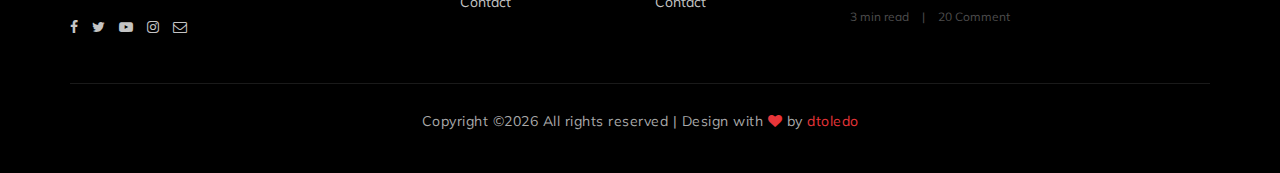
<file: services.html>
<!DOCTYPE html>
<html lang="en">

<head>
    <meta charset="UTF-8">
    <meta name="description" content="Gym Demo Website">
    <meta name="keywords" content="Gym, unica, creative, html">
    <meta name="viewport" content="width=device-width, initial-scale=1.0">
    <meta http-equiv="X-UA-Compatible" content="ie=edge">
    <title>Gym | Services</title>

    <!-- Google Font -->
    <link href="https://fonts.googleapis.com/css?family=Muli:300,400,500,600,700,800,900&display=swap" rel="stylesheet">
    <link href="https://fonts.googleapis.com/css?family=Oswald:300,400,500,600,700&display=swap" rel="stylesheet">

    <!-- Css Styles -->
    <link rel="stylesheet" href="css/bootstrap.min.css" type="text/css">
    <link rel="stylesheet" href="css/font-awesome.min.css" type="text/css">
    <link rel="stylesheet" href="css/flaticon.css" type="text/css">
    <link rel="stylesheet" href="css/owl.carousel.min.css" type="text/css">
    <link rel="stylesheet" href="css/barfiller.css" type="text/css">
    <link rel="stylesheet" href="css/magnific-popup.css" type="text/css">
    <link rel="stylesheet" href="css/slicknav.min.css" type="text/css">
    <link rel="stylesheet" href="css/style.css" type="text/css">
</head>

<body>
    <!-- Page Preloder -->
    <div id="preloder">
        <div class="loader"></div>
    </div>

    <!-- Offcanvas Menu Section Begin -->
    <div class="offcanvas-menu-overlay"></div>
    <div class="offcanvas-menu-wrapper">
        <div class="canvas-close">
            <i class="fa fa-close"></i>
        </div>
        <div class="canvas-search search-switch">
            <i class="fa fa-search"></i>
        </div>
        <nav class="canvas-menu mobile-menu">
            <ul>
                <li><a href="./index.html">Home</a></li>
                <li><a href="./about-us.html">About Us</a></li>
                <li><a href="./class-details.html">Classes</a></li>
                <li><a href="./services.html">Services</a></li>
                <li><a href="./team.html">Our Team</a></li>
                <li><a href="#">Pages</a>
                    <ul class="dropdown">
                        <li><a href="./about-us.html">About us</a></li>
                        <li><a href="./class-timetable.html">Classes timetable</a></li>
                        <li><a href="./bmi-calculator.html">Bmi calculate</a></li>
                        <li><a href="./team.html">Our team</a></li>
                        <li><a href="./gallery.html">Gallery</a></li>
                        <li><a href="./blog.html">Our blog</a></li>
                        <li><a href="./404.html">404</a></li>
                    </ul>
                </li>
                <li><a href="./contact.html">Contact</a></li>
            </ul>
        </nav>
        <div id="mobile-menu-wrap"></div>
        <div class="canvas-social">
            <a href="#"><i class="fa fa-facebook"></i></a>
            <a href="#"><i class="fa fa-twitter"></i></a>
            <a href="#"><i class="fa fa-youtube-play"></i></a>
            <a href="#"><i class="fa fa-instagram"></i></a>
        </div>
    </div>
    <!-- Offcanvas Menu Section End -->

    <!-- Header Section Begin -->
    <header class="header-section">
        <div class="container-fluid">
            <div class="row">
                <div class="col-lg-3">
                    <div class="logo">
                        <a href="./index.html">
                            <img src="img/logo.png" alt="">
                        </a>
                    </div>
                </div>
                <div class="col-lg-6">
                    <nav class="nav-menu">
                        <ul>
                            <li><a href="./index.html">Home</a></li>
                            <li><a href="./about-us.html">About Us</a></li>
                            <li><a href="./class-details.html">Classes</a></li>
                            <li class="active"><a href="./services.html">Services</a></li>
                            <li><a href="./team.html">Our Team</a></li>
                            <li><a href="#">Pages</a>
                                <ul class="dropdown">
                                    <li><a href="./about-us.html">About us</a></li>
                                    <li><a href="./class-timetable.html">Classes timetable</a></li>
                                    <li><a href="./bmi-calculator.html">Bmi calculate</a></li>
                                    <li><a href="./team.html">Our team</a></li>
                                    <li><a href="./gallery.html">Gallery</a></li>
                                    <li><a href="./blog.html">Our blog</a></li>
                                    <li><a href="./404.html">404</a></li>
                                </ul>
                            </li>
                            <li><a href="./contact.html">Contact</a></li>
                        </ul>
                    </nav>
                </div>
                <div class="col-lg-3">
                    <div class="top-option">
                        <div class="to-search search-switch">
                            <i class="fa fa-search"></i>
                        </div>
                        <div class="to-social">
                            <a href="#"><i class="fa fa-facebook"></i></a>
                            <a href="#"><i class="fa fa-twitter"></i></a>
                            <a href="#"><i class="fa fa-youtube-play"></i></a>
                            <a href="#"><i class="fa fa-instagram"></i></a>
                        </div>
                    </div>
                </div>
            </div>
            <div class="canvas-open">
                <i class="fa fa-bars"></i>
            </div>
        </div>
    </header>
    <!-- Header End -->

    <!-- Breadcrumb Section Begin -->
    <section class="breadcrumb-section set-bg" data-setbg="img/breadcrumb-bg.jpg">
        <div class="container">
            <div class="row">
                <div class="col-lg-12 text-center">
                    <div class="breadcrumb-text">
                        <h2>Services</h2>
                        <div class="bt-option">
                            <a href="./index.html">Home</a>
                            <span>Services</span>
                        </div>
                    </div>
                </div>
            </div>
        </div>
    </section>
    <!-- Breadcrumb Section End -->

    <!-- Services Section Begin -->
    <section class="services-section spad">
        <div class="container">
            <div class="row">
                <div class="col-lg-12">
                    <div class="section-title">
                        <span>What we do?</span>
                        <h2>PUSH YOUR LIMITS FORWARD</h2>
                    </div>
                </div>
            </div>
            <div class="row">
                <div class="col-lg-3 order-lg-1 col-md-6 p-0">
                    <div class="ss-pic">
                        <img src="img/services/services-1.jpg" alt="">
                    </div>
                </div>
                <div class="col-lg-3 order-lg-2 col-md-6 p-0">
                    <div class="ss-text">
                        <h4>Personal training</h4>
                        <p>Lorem ipsum dolor sit amet, consectetur adipiscing elit, sed do eiusmod tempor ut dolore
                            facilisis.</p>
                        <a href="#">Explore</a>
                    </div>
                </div>
                <div class="col-lg-3 order-lg-3 col-md-6 p-0">
                    <div class="ss-pic">
                        <img src="img/services/services-2.jpg" alt="">
                    </div>
                </div>
                <div class="col-lg-3 order-lg-4 col-md-6 p-0">
                    <div class="ss-text">
                        <h4>Group fitness classes</h4>
                        <p>Quis ipsum suspendisse ultrices gravida. Risus commodo viverra maecenas accumsan lacus.</p>
                        <a href="#">Explore</a>
                    </div>
                </div>
                <div class="col-lg-3 order-lg-8 col-md-6 p-0">
                    <div class="ss-pic">
                        <img src="img/services/services-4.jpg" alt="">
                    </div>
                </div>
                <div class="col-lg-3 order-lg-7 col-md-6 p-0">
                    <div class="ss-text second-row">
                        <h4>Body building</h4>
                        <p>Lorem ipsum dolor sit amet, consectetur adipiscing elit, sed do eiusmod tempor ut dolore
                            facilisis.</p>
                        <a href="#">Explore</a>
                    </div>
                </div>
                <div class="col-lg-3 order-lg-6 col-md-6 p-0">
                    <div class="ss-pic">
                        <img src="img/services/services-3.jpg" alt="">
                    </div>
                </div>
                <div class="col-lg-3 order-lg-5 col-md-6 p-0">
                    <div class="ss-text second-row">
                        <h4>Strength training</h4>
                        <p>Quis ipsum suspendisse ultrices gravida. Risus commodo viverra maecenas accumsan lacus.</p>
                        <a href="#">Explore</a>
                    </div>
                </div>
            </div>
        </div>
    </section>
    <!-- Services Section End -->

    <!-- Banner Section Begin -->
    <section class="banner-section set-bg" data-setbg="img/banner-bg.jpg">
        <div class="container">
            <div class="row">
                <div class="col-lg-12 text-center">
                    <div class="bs-text service-banner">
                        <h2>Exercise until the body obeys.</h2>
                        <div class="bt-tips">Where health, beauty and fitness meet.</div>
                        <a href="https://www.youtube.com/watch?v=EzKkl64rRbM" class="play-btn video-popup"><i
                                class="fa fa-caret-right"></i></a>
                    </div>
                </div>
            </div>
        </div>
    </section>
    <!-- Banner Section End -->

    <!-- Pricing Section Begin -->
    <section class="pricing-section service-pricing spad">
        <div class="container">
            <div class="row">
                <div class="col-lg-12">
                    <div class="section-title">
                        <span>Our Plan</span>
                        <h2>Choose your pricing plan</h2>
                    </div>
                </div>
            </div>
            <div class="row justify-content-center">
                <div class="col-lg-4 col-md-8">
                    <div class="ps-item">
                        <h3>Class drop-in</h3>
                        <div class="pi-price">
                            <h2>£ 29.0</h2>
                            <span>SINGLE CLASS</span>
                        </div>
                        <ul>
                            <li>Free riding</li>
                            <li>Unlimited equipments</li>
                            <li>Personal trainer</li>
                            <li>Weight losing classes</li>
                            <li>Month to mouth</li>
                            <li>No time restriction</li>
                        </ul>
                        <a href="#" class="primary-btn pricing-btn">Enroll now</a>
                        <a href="#" class="thumb-icon"><i class="fa fa-picture-o"></i></a>
                    </div>
                </div>
                <div class="col-lg-4 col-md-8">
                    <div class="ps-item">
                        <h3>12 Month unlimited</h3>
                        <div class="pi-price">
                            <h2>£ 99.0</h2>
                            <span>SINGLE CLASS</span>
                        </div>
                        <ul>
                            <li>Free riding</li>
                            <li>Unlimited equipments</li>
                            <li>Personal trainer</li>
                            <li>Weight losing classes</li>
                            <li>Month to mouth</li>
                            <li>No time restriction</li>
                        </ul>
                        <a href="#" class="primary-btn pricing-btn">Enroll now</a>
                        <a href="#" class="thumb-icon"><i class="fa fa-picture-o"></i></a>
                    </div>
                </div>
                <div class="col-lg-4 col-md-8">
                    <div class="ps-item">
                        <h3>6 Month unlimited</h3>
                        <div class="pi-price">
                            <h2>£ 59.0</h2>
                            <span>SINGLE CLASS</span>
                        </div>
                        <ul>
                            <li>Free riding</li>
                            <li>Unlimited equipments</li>
                            <li>Personal trainer</li>
                            <li>Weight losing classes</li>
                            <li>Month to mouth</li>
                            <li>No time restriction</li>
                        </ul>
                        <a href="#" class="primary-btn pricing-btn">Enroll now</a>
                        <a href="#" class="thumb-icon"><i class="fa fa-picture-o"></i></a>
                    </div>
                </div>
            </div>
        </div>
    </section>
    <!-- Pricing Section End -->

    <!-- Get In Touch Section Begin -->
    <div class="gettouch-section">
        <div class="container">
            <div class="row">
                <div class="col-md-4">
                    <div class="gt-text">
                        <i class="fa fa-map-marker"></i>
                        <p>College Ln, Hatfield, <br/>AL10 9AB</p>
                    </div>
                </div>
                <div class="col-md-4">
                    <div class="gt-text">
                        <i class="fa fa-mobile"></i>
                        <ul>
                            <li>125-711-811</li>
                            <li>125-668-886</li>
                        </ul>
                    </div>
                </div>
                <div class="col-md-4">
                    <div class="gt-text email">
                        <i class="fa fa-envelope"></i>
                        <p>gymfit@support.com</p>
                    </div>
                </div>
            </div>
        </div>
    </div>
    <!-- Get In Touch Section End -->

    <!-- Footer Section Begin -->
    <section class="footer-section">
        <div class="container">
            <div class="row">
                <div class="col-lg-4">
                    <div class="fs-about">
                        <div class="fa-logo">
                            <a href="#"><img src="img/logo.png" alt=""></a>
                        </div>
                        <p>Lorem ipsum dolor sit amet, consectetur adipiscing elit, sed do eiusmod tempor incididunt ut
                            labore dolore magna aliqua endisse ultrices gravida lorem.</p>
                        <div class="fa-social">
                            <a href="#"><i class="fa fa-facebook"></i></a>
                            <a href="#"><i class="fa fa-twitter"></i></a>
                            <a href="#"><i class="fa fa-youtube-play"></i></a>
                            <a href="#"><i class="fa fa-instagram"></i></a>
                            <a href="#"><i class="fa  fa-envelope-o"></i></a>
                        </div>
                    </div>
                </div>
                <div class="col-lg-2 col-md-3 col-sm-6">
                    <div class="fs-widget">
                        <h4>Useful links</h4>
                        <ul>
                            <li><a href="#">About</a></li>
                            <li><a href="#">Blog</a></li>
                            <li><a href="#">Classes</a></li>
                            <li><a href="#">Contact</a></li>
                        </ul>
                    </div>
                </div>
                <div class="col-lg-2 col-md-3 col-sm-6">
                    <div class="fs-widget">
                        <h4>Support</h4>
                        <ul>
                            <li><a href="#">Login</a></li>
                            <li><a href="#">My account</a></li>
                            <li><a href="#">Subscribe</a></li>
                            <li><a href="#">Contact</a></li>
                        </ul>
                    </div>
                </div>
                <div class="col-lg-4 col-md-6">
                    <div class="fs-widget">
                        <h4>Tips & Guides</h4>
                        <div class="fw-recent">
                            <h6><a href="#">Physical fitness may help prevent depression, anxiety</a></h6>
                            <ul>
                                <li>3 min read</li>
                                <li>20 Comment</li>
                            </ul>
                        </div>
                        <div class="fw-recent">
                            <h6><a href="#">Fitness: The best exercise to lose belly fat and tone up...</a></h6>
                            <ul>
                                <li>3 min read</li>
                                <li>20 Comment</li>
                            </ul>
                        </div>
                    </div>
                </div>
            </div>
            <div class="row">
                <div class="col-lg-12 text-center">
                    <div class="copyright-text">
                        <p>Copyright &copy;<script>document.write(new Date().getFullYear());</script> All rights reserved | Design with <i class="fa fa-heart" aria-hidden="true"></i> by <a href="https://github.com/cadetCoder" target="_blank">dtoledo</a></p>
                    </div>
                </div>
            </div>
        </div>
    </section>
    <!-- Footer Section End -->

    <!-- Search model Begin -->
    <div class="search-model">
        <div class="h-100 d-flex align-items-center justify-content-center">
            <div class="search-close-switch">+</div>
            <form class="search-model-form">
                <input type="text" id="search-input" placeholder="Search here.....">
            </form>
        </div>
    </div>
    <!-- Search model end -->

    <!-- Js Plugins -->
    <script src="js/jquery-3.3.1.min.js"></script>
    <script src="js/bootstrap.min.js"></script>
    <script src="js/jquery.magnific-popup.min.js"></script>
    <script src="js/masonry.pkgd.min.js"></script>
    <script src="js/jquery.barfiller.js"></script>
    <script src="js/jquery.slicknav.js"></script>
    <script src="js/owl.carousel.min.js"></script>
    <script src="js/main.js"></script>



</body>

</html>
</file>
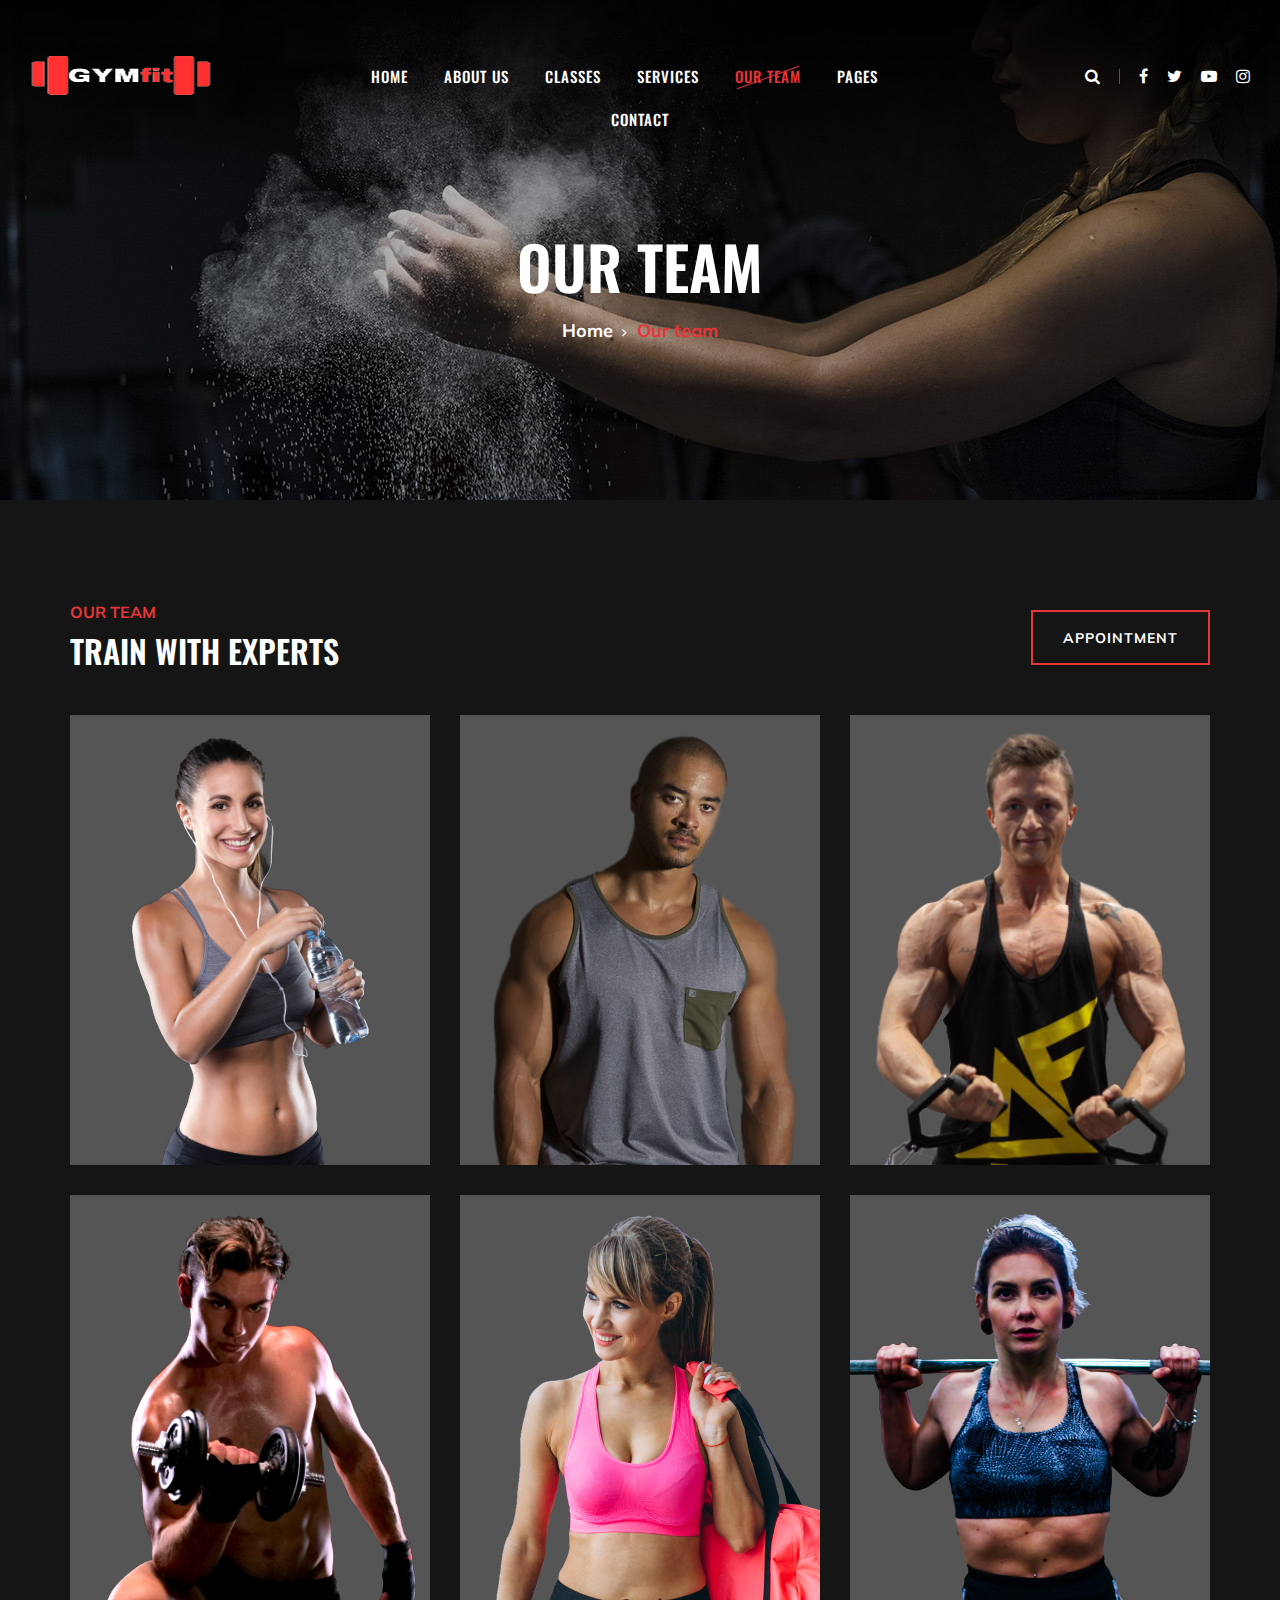
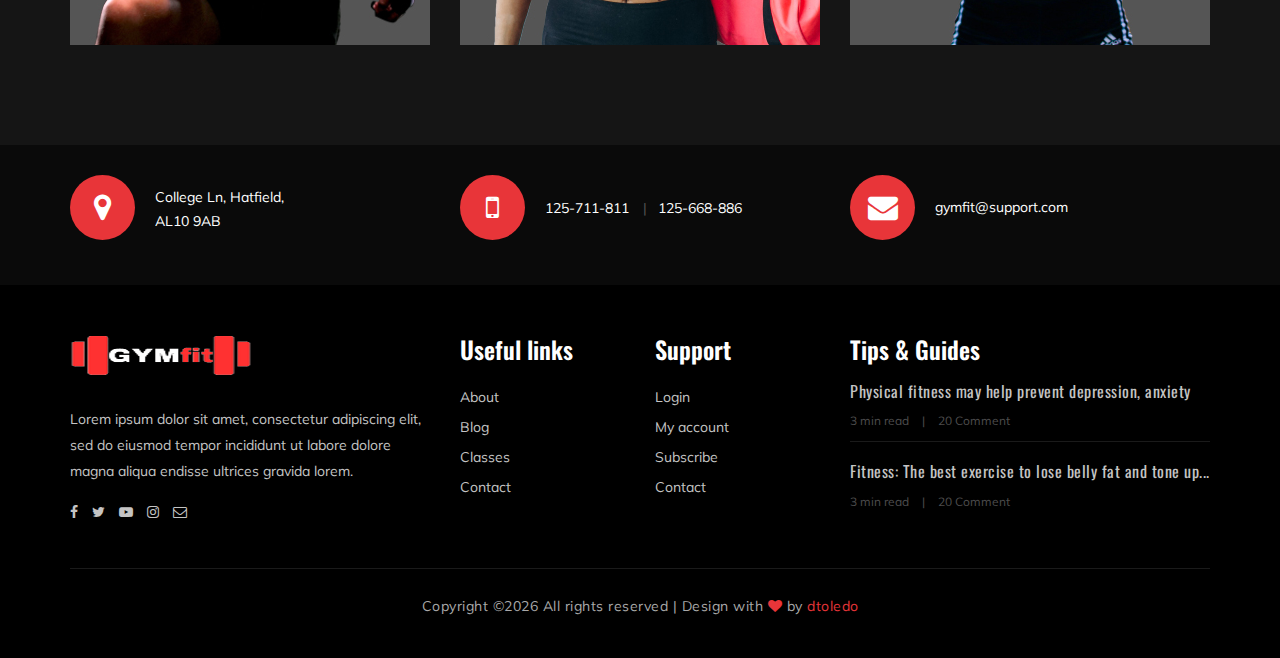
<file: team.html>
<!DOCTYPE html>
<html lang="en">

<head>
    <meta charset="UTF-8">
    <meta name="description" content="Gym Demo Website">
    <meta name="keywords" content="Gym, unica, creative, html">
    <meta name="viewport" content="width=device-width, initial-scale=1.0">
    <meta http-equiv="X-UA-Compatible" content="ie=edge">
    <title>Gym | Teams</title>

    <!-- Google Font -->
    <link href="https://fonts.googleapis.com/css?family=Muli:300,400,500,600,700,800,900&display=swap" rel="stylesheet">
    <link href="https://fonts.googleapis.com/css?family=Oswald:300,400,500,600,700&display=swap" rel="stylesheet">

    <!-- Css Styles -->
    <link rel="stylesheet" href="css/bootstrap.min.css" type="text/css">
    <link rel="stylesheet" href="css/font-awesome.min.css" type="text/css">
    <link rel="stylesheet" href="css/flaticon.css" type="text/css">
    <link rel="stylesheet" href="css/owl.carousel.min.css" type="text/css">
    <link rel="stylesheet" href="css/barfiller.css" type="text/css">
    <link rel="stylesheet" href="css/magnific-popup.css" type="text/css">
    <link rel="stylesheet" href="css/slicknav.min.css" type="text/css">
    <link rel="stylesheet" href="css/style.css" type="text/css">
</head>

<body>
    <!-- Page Preloder -->
    <div id="preloder">
        <div class="loader"></div>
    </div>

    <!-- Offcanvas Menu Section Begin -->
    <div class="offcanvas-menu-overlay"></div>
    <div class="offcanvas-menu-wrapper">
        <div class="canvas-close">
            <i class="fa fa-close"></i>
        </div>
        <div class="canvas-search search-switch">
            <i class="fa fa-search"></i>
        </div>
        <nav class="canvas-menu mobile-menu">
            <ul>
                <li><a href="./index.html">Home</a></li>
                <li><a href="./about-us.html">About Us</a></li>
                <li><a href="./class-details.html">Classes</a></li>
                <li><a href="./services.html">Services</a></li>
                <li><a href="./team.html">Our Team</a></li>
                <li><a href="#">Pages</a>
                    <ul class="dropdown">
                        <li><a href="./about-us.html">About us</a></li>
                        <li><a href="./class-timetable.html">Classes timetable</a></li>
                        <li><a href="./bmi-calculator.html">Bmi calculate</a></li>
                        <li><a href="./team.html">Our team</a></li>
                        <li><a href="./gallery.html">Gallery</a></li>
                        <li><a href="./blog.html">Our blog</a></li>
                        <li><a href="./404.html">404</a></li>
                    </ul>
                </li>
                <li><a href="./contact.html">Contact</a></li>
            </ul>
        </nav>
        <div id="mobile-menu-wrap"></div>
        <div class="canvas-social">
            <a href="#"><i class="fa fa-facebook"></i></a>
            <a href="#"><i class="fa fa-twitter"></i></a>
            <a href="#"><i class="fa fa-youtube-play"></i></a>
            <a href="#"><i class="fa fa-instagram"></i></a>
        </div>
    </div>
    <!-- Offcanvas Menu Section End -->

    <!-- Header Section Begin -->
    <header class="header-section">
        <div class="container-fluid">
            <div class="row">
                <div class="col-lg-3">
                    <div class="logo">
                        <a href="./index.html">
                            <img src="img/logo.png" alt="">
                        </a>
                    </div>
                </div>
                <div class="col-lg-6">
                    <nav class="nav-menu">
                        <ul>
                            <li><a href="./index.html">Home</a></li>
                            <li><a href="./about-us.html">About Us</a></li>
                            <li><a href="./class-details.html">Classes</a></li>
                            <li><a href="./services.html">Services</a></li>
                            <li class="active"><a href="./team.html">Our Team</a></li>
                            <li><a href="#">Pages</a>
                                <ul class="dropdown">
                                    <li><a href="./about-us.html">About us</a></li>
                                    <li><a href="./class-timetable.html">Classes timetable</a></li>
                                    <li><a href="./bmi-calculator.html">Bmi calculate</a></li>
                                    <li><a href="./team.html">Our team</a></li>
                                    <li><a href="./gallery.html">Gallery</a></li>
                                    <li><a href="./blog.html">Our blog</a></li>
                                    <li><a href="./404.html">404</a></li>
                                </ul>
                            </li>
                            <li><a href="./contact.html">Contact</a></li>
                        </ul>
                    </nav>
                </div>
                <div class="col-lg-3">
                    <div class="top-option">
                        <div class="to-search search-switch">
                            <i class="fa fa-search"></i>
                        </div>
                        <div class="to-social">
                            <a href="#"><i class="fa fa-facebook"></i></a>
                            <a href="#"><i class="fa fa-twitter"></i></a>
                            <a href="#"><i class="fa fa-youtube-play"></i></a>
                            <a href="#"><i class="fa fa-instagram"></i></a>
                        </div>
                    </div>
                </div>
            </div>
            <div class="canvas-open">
                <i class="fa fa-bars"></i>
            </div>
        </div>
    </header>
    <!-- Header End -->

    <!-- Breadcrumb Section Begin -->
    <section class="breadcrumb-section set-bg" data-setbg="img/breadcrumb-bg.jpg">
        <div class="container">
            <div class="row">
                <div class="col-lg-12 text-center">
                    <div class="breadcrumb-text">
                        <h2>Our Team</h2>
                        <div class="bt-option">
                            <a href="./index.html">Home</a>
                            <span>Our team</span>
                        </div>
                    </div>
                </div>
            </div>
        </div>
    </section>
    <!-- Breadcrumb Section End -->

    <!-- Team Section Begin -->
    <section class="team-section team-page spad">
        <div class="container">
            <div class="row">
                <div class="col-lg-12">
                    <div class="team-title">
                        <div class="section-title">
                            <span>Our Team</span>
                            <h2>TRAIN WITH EXPERTS</h2>
                        </div>
                        <a href="#" class="primary-btn btn-normal appoinment-btn">appointment</a>
                    </div>
                </div>
            </div>
            <div class="row">
                <div class="col-lg-4 col-sm-6">
                    <div class="ts-item set-bg" data-setbg="img/team/team-1.jpg">
                        <div class="ts_text">
                            <h4>Lorem Ipsum</h4>
                            <span>Gym Trainer</span>
                            <div class="tt_social">
                                <a href="#"><i class="fa fa-facebook"></i></a>
                                <a href="#"><i class="fa fa-twitter"></i></a>
                                <a href="#"><i class="fa fa-youtube-play"></i></a>
                                <a href="#"><i class="fa fa-instagram"></i></a>
                                <a href="#"><i class="fa  fa-envelope-o"></i></a>
                            </div>
                        </div>
                    </div>
                </div>
                <div class="col-lg-4 col-sm-6">
                    <div class="ts-item set-bg" data-setbg="img/team/team-2.jpg">
                        <div class="ts_text">
                            <h4>Lorem Ipsum</h4>
                            <span>Gym Trainer</span>
                            <div class="tt_social">
                                <a href="#"><i class="fa fa-facebook"></i></a>
                                <a href="#"><i class="fa fa-twitter"></i></a>
                                <a href="#"><i class="fa fa-youtube-play"></i></a>
                                <a href="#"><i class="fa fa-instagram"></i></a>
                                <a href="#"><i class="fa  fa-envelope-o"></i></a>
                            </div>
                        </div>
                    </div>
                </div>
                <div class="col-lg-4 col-sm-6">
                    <div class="ts-item set-bg" data-setbg="img/team/team-3.jpg">
                        <div class="ts_text">
                            <h4>Lorem Ipsum</h4>
                            <span>Gym Trainer</span>
                            <div class="tt_social">
                                <a href="#"><i class="fa fa-facebook"></i></a>
                                <a href="#"><i class="fa fa-twitter"></i></a>
                                <a href="#"><i class="fa fa-youtube-play"></i></a>
                                <a href="#"><i class="fa fa-instagram"></i></a>
                                <a href="#"><i class="fa  fa-envelope-o"></i></a>
                            </div>
                        </div>
                    </div>
                </div>
                <div class="col-lg-4 col-sm-6">
                    <div class="ts-item set-bg" data-setbg="img/team/team-4.jpg">
                        <div class="ts_text">
                            <h4>Lorem Ipsum</h4>
                            <span>Gym Trainer</span>
                            <div class="tt_social">
                                <a href="#"><i class="fa fa-facebook"></i></a>
                                <a href="#"><i class="fa fa-twitter"></i></a>
                                <a href="#"><i class="fa fa-youtube-play"></i></a>
                                <a href="#"><i class="fa fa-instagram"></i></a>
                                <a href="#"><i class="fa  fa-envelope-o"></i></a>
                            </div>
                        </div>
                    </div>
                </div>
                <div class="col-lg-4 col-sm-6">
                    <div class="ts-item set-bg" data-setbg="img/team/team-5.jpg">
                        <div class="ts_text">
                            <h4>Lorem Ipsum</h4>
                            <span>Gym Trainer</span>
                            <div class="tt_social">
                                <a href="#"><i class="fa fa-facebook"></i></a>
                                <a href="#"><i class="fa fa-twitter"></i></a>
                                <a href="#"><i class="fa fa-youtube-play"></i></a>
                                <a href="#"><i class="fa fa-instagram"></i></a>
                                <a href="#"><i class="fa  fa-envelope-o"></i></a>
                            </div>
                        </div>
                    </div>
                </div>
                <div class="col-lg-4 col-sm-6">
                    <div class="ts-item set-bg" data-setbg="img/team/team-6.jpg">
                        <div class="ts_text">
                            <h4>Lorem Ipsum</h4>
                            <span>Gym Trainer</span>
                            <div class="tt_social">
                                <a href="#"><i class="fa fa-facebook"></i></a>
                                <a href="#"><i class="fa fa-twitter"></i></a>
                                <a href="#"><i class="fa fa-youtube-play"></i></a>
                                <a href="#"><i class="fa fa-instagram"></i></a>
                                <a href="#"><i class="fa  fa-envelope-o"></i></a>
                            </div>
                        </div>
                    </div>
                </div>
            </div>
        </div>
    </section>
    <!-- Team Section End -->

    <!-- Get In Touch Section Begin -->
    <div class="gettouch-section">
        <div class="container">
            <div class="row">
                <div class="col-md-4">
                    <div class="gt-text">
                        <i class="fa fa-map-marker"></i>
                        <p>College Ln, Hatfield, <br/>AL10 9AB</p>
                    </div>
                </div>
                <div class="col-md-4">
                    <div class="gt-text">
                        <i class="fa fa-mobile"></i>
                        <ul>
                            <li>125-711-811</li>
                            <li>125-668-886</li>
                        </ul>
                    </div>
                </div>
                <div class="col-md-4">
                    <div class="gt-text email">
                        <i class="fa fa-envelope"></i>
                        <p>gymfit@support.com</p>
                    </div>
                </div>
            </div>
        </div>
    </div>
    <!-- Get In Touch Section End -->

    <!-- Footer Section Begin -->
    <section class="footer-section">
        <div class="container">
            <div class="row">
                <div class="col-lg-4">
                    <div class="fs-about">
                        <div class="fa-logo">
                            <a href="#"><img src="img/logo.png" alt=""></a>
                        </div>
                        <p>Lorem ipsum dolor sit amet, consectetur adipiscing elit, sed do eiusmod tempor incididunt ut
                            labore dolore magna aliqua endisse ultrices gravida lorem.</p>
                        <div class="fa-social">
                            <a href="#"><i class="fa fa-facebook"></i></a>
                            <a href="#"><i class="fa fa-twitter"></i></a>
                            <a href="#"><i class="fa fa-youtube-play"></i></a>
                            <a href="#"><i class="fa fa-instagram"></i></a>
                            <a href="#"><i class="fa  fa-envelope-o"></i></a>
                        </div>
                    </div>
                </div>
                <div class="col-lg-2 col-md-3 col-sm-6">
                    <div class="fs-widget">
                        <h4>Useful links</h4>
                        <ul>
                            <li><a href="#">About</a></li>
                            <li><a href="#">Blog</a></li>
                            <li><a href="#">Classes</a></li>
                            <li><a href="#">Contact</a></li>
                        </ul>
                    </div>
                </div>
                <div class="col-lg-2 col-md-3 col-sm-6">
                    <div class="fs-widget">
                        <h4>Support</h4>
                        <ul>
                            <li><a href="#">Login</a></li>
                            <li><a href="#">My account</a></li>
                            <li><a href="#">Subscribe</a></li>
                            <li><a href="#">Contact</a></li>
                        </ul>
                    </div>
                </div>
                <div class="col-lg-4 col-md-6">
                    <div class="fs-widget">
                        <h4>Tips & Guides</h4>
                        <div class="fw-recent">
                            <h6><a href="#">Physical fitness may help prevent depression, anxiety</a></h6>
                            <ul>
                                <li>3 min read</li>
                                <li>20 Comment</li>
                            </ul>
                        </div>
                        <div class="fw-recent">
                            <h6><a href="#">Fitness: The best exercise to lose belly fat and tone up...</a></h6>
                            <ul>
                                <li>3 min read</li>
                                <li>20 Comment</li>
                            </ul>
                        </div>
                    </div>
                </div>
            </div>
            <div class="row">
                <div class="col-lg-12 text-center">
                    <div class="copyright-text">
                        <p>Copyright &copy;<script>document.write(new Date().getFullYear());</script> All rights reserved | Design with <i class="fa fa-heart" aria-hidden="true"></i> by <a href="https://github.com/cadetCoder" target="_blank">dtoledo</a></p>
                    </div>
                </div>
            </div>
        </div>
    </section>
    <!-- Footer Section End -->

    <!-- Search model Begin -->
    <div class="search-model">
        <div class="h-100 d-flex align-items-center justify-content-center">
            <div class="search-close-switch">+</div>
            <form class="search-model-form">
                <input type="text" id="search-input" placeholder="Search here.....">
            </form>
        </div>
    </div>
    <!-- Search model end -->

    <!-- Js Plugins -->
    <script src="js/jquery-3.3.1.min.js"></script>
    <script src="js/bootstrap.min.js"></script>
    <script src="js/jquery.magnific-popup.min.js"></script>
    <script src="js/masonry.pkgd.min.js"></script>
    <script src="js/jquery.barfiller.js"></script>
    <script src="js/jquery.slicknav.js"></script>
    <script src="js/owl.carousel.min.js"></script>
    <script src="js/main.js"></script>


</body>

</html>
</file>
<file: css/flaticon.css>
/*
  	Flaticon icon font: Flaticon
  	Creation date: 19/02/2019 07:27
  	*/

@font-face {
  font-family: "Flaticon";
  src: url("../fonts/Flaticon.eot");
  src: url("../fonts/Flaticon.eot?#iefix") format("embedded-opentype"),
       url("../fonts/Flaticon.woff2") format("woff2"),
       url("../fonts/Flaticon.woff") format("woff"),
       url("../fonts/Flaticon.ttf") format("truetype"),
       url("../fonts/Flaticon.svg#Flaticon") format("svg");
  font-weight: normal;
  font-style: normal;
}

@media screen and (-webkit-min-device-pixel-ratio:0) {
  @font-face {
    font-family: "Flaticon";
    src: url("../fonts/Flaticon.svg#Flaticon") format("svg");
  }
}

[class^="flaticon-"]:before, [class*=" flaticon-"]:before,
[class^="flaticon-"]:after, [class*=" flaticon-"]:after {   
  font-family: Flaticon;
  font-size: 40px;
  font-style: normal;
  margin-left: 0;
}

.flaticon-001-mattress:before { content: "\f100"; }
.flaticon-002-dumbell:before { content: "\f101"; }
.flaticon-003-weight:before { content: "\f102"; }
.flaticon-004-measuring-tape:before { content: "\f103"; }
.flaticon-005-clipboard:before { content: "\f104"; }
.flaticon-006-weight-1:before { content: "\f105"; }
.flaticon-007-rings:before { content: "\f106"; }
.flaticon-008-calendar:before { content: "\f107"; }
.flaticon-009-smartwatch:before { content: "\f108"; }
.flaticon-010-lockers:before { content: "\f109"; }
.flaticon-011-punching-ball:before { content: "\f10a"; }
.flaticon-012-bag:before { content: "\f10b"; }
.flaticon-013-balance:before { content: "\f10c"; }
.flaticon-014-heart-beat:before { content: "\f10d"; }
.flaticon-015-proteins:before { content: "\f10e"; }
.flaticon-016-fitness:before { content: "\f10f"; }
.flaticon-017-pull-up-bar:before { content: "\f110"; }
.flaticon-018-scale:before { content: "\f111"; }
.flaticon-019-bands:before { content: "\f112"; }
.flaticon-020-smartphone:before { content: "\f113"; }
.flaticon-021-tshirt:before { content: "\f114"; }
.flaticon-022-short:before { content: "\f115"; }
.flaticon-023-dumbbells:before { content: "\f116"; }
.flaticon-024-jumping-rope:before { content: "\f117"; }
.flaticon-025-fitness-1:before { content: "\f118"; }
.flaticon-026-gym:before { content: "\f119"; }
.flaticon-027-fitness-2:before { content: "\f11a"; }
.flaticon-028-weightlifting:before { content: "\f11b"; }
.flaticon-029-wheel:before { content: "\f11c"; }
.flaticon-030-dumbbells-1:before { content: "\f11d"; }
.flaticon-031-workout:before { content: "\f11e"; }
.flaticon-032-bottle:before { content: "\f11f"; }
.flaticon-033-juice:before { content: "\f120"; }
.flaticon-034-stationary-bike:before { content: "\f121"; }
.flaticon-035-punching-ball-1:before { content: "\f122"; }
.flaticon-036-timer:before { content: "\f123"; }
.flaticon-037-medal:before { content: "\f124"; }
.flaticon-038-treadmill:before { content: "\f125"; }
.flaticon-039-syringe:before { content: "\f126"; }
.flaticon-040-whistle:before { content: "\f127"; }
.flaticon-041-chest:before { content: "\f128"; }
.flaticon-042-pills:before { content: "\f129"; }
.flaticon-043-mp3:before { content: "\f12a"; }
.flaticon-044-no-smoking:before { content: "\f12b"; }
.flaticon-045-boxing-gloves:before { content: "\f12c"; }
.flaticon-046-gloves:before { content: "\f12d"; }
.flaticon-047-buck:before { content: "\f12e"; }
.flaticon-048-headgear:before { content: "\f12f"; }
.flaticon-049-hand-grip:before { content: "\f130"; }
.flaticon-050-no-fast-food:before { content: "\f131"; }
</file>
<file: css/barfiller.css>
body {
    font-family: Arial;
}

.barfiller {
    width:100%;
    height:12px;
    background:#fcfcfc;
    border:1px solid #ccc;
    position:relative;
    margin-bottom:20px;
    box-shadow: inset 1px 4px 9px -6px rgba(0,0,0,.5); 
    -moz-box-shadow: inset 1px 4px 9px -6px rgba(0,0,0,.5); 
}

.barfiller .fill {
    display:block;
    position:relative;
    width:0px;
    height:100%;
    background:#333;
    z-index:1;
}

.barfiller .tipWrap {
    display:none;
}

.barfiller .tip {
    margin-top:-30px;
    padding:2px 4px;
    font-size:11px;
    color:#fff;
    left:0px;
    position: relative;;
    z-index:2;
    background: #333;
} 

.barfiller .tip:after {
    border:solid;
    border-color:rgba(0,0,0,.8) transparent;
    border-width:6px 6px 0 6px;
    content:"";
    display:block;
    position:absolute;
    left:9px;
    top:100%;
    z-index:9
}
</file>
<file: css/style.css>
/*------------------------------------------------------------------
[Table of contents]

1.  Template default CSS
	1.1	Variables
	1.2	Mixins
	1.3	Flexbox
	1.4	Reset
2.  Helper Css
3.  Header Section
4.  Hero Section
5.  Service Section
6.  Class Section
7.  Price Plan Section
8.  Trainer Section
9.  Contact
10.  Footer Style

-------------------------------------------------------------------*/

/*----------------------------------------*/

/* Template default CSS
/*----------------------------------------*/

html,
body {
	height: 100%;
	font-family: "Muli", sans-serif;
	-webkit-font-smoothing: antialiased;
	font-smoothing: antialiased;
}

h1,
h2,
h3,
h4,
h5,
h6 {
	margin: 0;
	color: #111111;
	font-weight: 400;
	font-family: "Oswald", sans-serif;
}

h1 {
	font-size: 70px;
}

h2 {
	font-size: 36px;
}

h3 {
	font-size: 30px;
}

h4 {
	font-size: 24px;
}

h5 {
	font-size: 18px;
}

h6 {
	font-size: 16px;
}

p {
	font-size: 14px;
	font-family: "Muli", sans-serif;
	color: #a9a9a9;
	font-weight: 400;
	line-height: 24px;
	margin: 0 0 15px 0;
}

img {
	max-width: 100%;
}

input:focus,
select:focus,
button:focus,
textarea:focus {
	outline: none;
}

a:hover,
a:focus {
	text-decoration: none;
	outline: none;
	color: #fff;
}

ul,
ol {
	padding: 0;
	margin: 0;
}

/*---------------------
  Helper CSS
-----------------------*/

.section-title {
	margin-bottom: 45px;
	text-align: center;
}

.section-title span {
	font-size: 16px;
	color: #E83539;
	text-transform: uppercase;
	font-weight: 700;
}

.section-title h2 {
	color: #ffffff;
	font-size: 32px;
	font-weight: 600;
	text-transform: uppercase;
	margin-top: 8px;
}

.set-bg {
	background-repeat: no-repeat;
	background-size: cover;
	background-position: top center;
}

.spad {
	padding-top: 100px;
	padding-bottom: 100px;
}

.spad-2 {
	padding-top: 50px;
	padding-bottom: 70px;
}

.text-white h1,
.text-white h2,
.text-white h3,
.text-white h4,
.text-white h5,
.text-white h6,
.text-white p,
.text-white span,
.text-white li,
.text-white a {
	color: #fff;
}

/* buttons */

.primary-btn {
	display: inline-block;
	font-size: 14px;
	padding: 17px 30px 16px;
	color: #ffffff;
	background: #E83539;
	line-height: normal;
	letter-spacing: 1px;
	text-transform: uppercase;
	font-weight: 700;
}

.primary-btn.btn-normal {
	-webkit-transition: all 0.3s;
	-o-transition: all 0.3s;
	transition: all 0.3s;
}

.primary-btn.btn-normal:hover {
	background: #E83539;
	border-color: #E83539;
}

/* Preloder */

#preloder {
	position: fixed;
	width: 100%;
	height: 100%;
	top: 0;
	left: 0;
	z-index: 999999;
	background: #000;
}

.loader {
	width: 40px;
	height: 40px;
	position: absolute;
	top: 50%;
	left: 50%;
	margin-top: -13px;
	margin-left: -13px;
	border-radius: 60px;
	animation: loader 0.8s linear infinite;
	-webkit-animation: loader 0.8s linear infinite;
}

@keyframes loader {
	0% {
		-webkit-transform: rotate(0deg);
		transform: rotate(0deg);
		border: 4px solid #f44336;
		border-left-color: transparent;
	}
	50% {
		-webkit-transform: rotate(180deg);
		transform: rotate(180deg);
		border: 4px solid #673ab7;
		border-left-color: transparent;
	}
	100% {
		-webkit-transform: rotate(360deg);
		transform: rotate(360deg);
		border: 4px solid #f44336;
		border-left-color: transparent;
	}
}

@-webkit-keyframes loader {
	0% {
		-webkit-transform: rotate(0deg);
		border: 4px solid #f44336;
		border-left-color: transparent;
	}
	50% {
		-webkit-transform: rotate(180deg);
		border: 4px solid #673ab7;
		border-left-color: transparent;
	}
	100% {
		-webkit-transform: rotate(360deg);
		border: 4px solid #f44336;
		border-left-color: transparent;
	}
}

.spacial-controls {
	position: fixed;
	width: 111px;
	height: 91px;
	top: 0;
	right: 0;
	z-index: 999;
}

.spacial-controls .search-switch {
	display: block;
	height: 100%;
	padding-top: 30px;
	background: #323232;
	text-align: center;
	cursor: pointer;
}

.search-model {
	display: none;
	position: fixed;
	width: 100%;
	height: 100%;
	left: 0;
	top: 0;
	background: #000;
	z-index: 99999;
}

.search-model-form {
	padding: 0 15px;
}

.search-model-form input {
	width: 500px;
	font-size: 40px;
	border: none;
	border-bottom: 2px solid #333;
	background: none;
	color: #999;
}

.search-close-switch {
	position: absolute;
	width: 50px;
	height: 50px;
	background: #333;
	color: #fff;
	text-align: center;
	border-radius: 50%;
	font-size: 28px;
	line-height: 28px;
	top: 30px;
	cursor: pointer;
	-webkit-transform: rotate(45deg);
	-ms-transform: rotate(45deg);
	transform: rotate(45deg);
	display: -webkit-box;
	display: -ms-flexbox;
	display: flex;
	-webkit-box-align: center;
	-ms-flex-align: center;
	align-items: center;
	-webkit-box-pack: center;
	-ms-flex-pack: center;
	justify-content: center;
}

/*---------------------
  Header
-----------------------*/

.header-section {
	position: absolute;
	left: 0;
	top: 0;
	width: 100%;
	padding: 0 15px;
	padding-top: 55px;
	z-index: 99;
}

.logo a {
	display: inline-block;
}

.nav-menu {
	text-align: center;
}

.nav-menu ul li {
	list-style: none;
	display: inline-block;
	margin-right: 32px;
	position: relative;
	z-index: 1;
}

.nav-menu ul li .dropdown {
	position: absolute;
	left: -30px;
	top: 58px;
	width: 180px;
	background: #252525;
	z-index: 99;
	text-align: left;
	padding: 13px 0 20px;
	opacity: 0;
	visibility: hidden;
	-webkit-transition: all 0.3s;
	-o-transition: all 0.3s;
	transition: all 0.3s;
}

.nav-menu ul li .dropdown li {
	margin-right: 0;
	display: block;
}

.nav-menu ul li .dropdown li a {
	display: block;
	text-transform: none;
	padding: 6px 0 6px 30px;
	font-weight: 400;
}

.nav-menu ul li .dropdown li a:after {
	display: none;
}

.nav-menu ul li:last-child {
	margin-right: 0;
}

.nav-menu ul li.active>a {
	color: #E83539;
}

.nav-menu ul li.active>a:after {
	opacity: 1;
}

.nav-menu ul li:hover>a {
	color: #E83539;
}

.nav-menu ul li:hover>a:after {
	opacity: 1;
}

.nav-menu ul li:hover .dropdown {
	opacity: 1;
	visibility: visible;
}

.nav-menu ul li a {
	color: #ffffff;
	display: block;
	font-size: 15px;
	font-weight: 500;
	text-transform: uppercase;
	letter-spacing: 1px;
	font-family: "Oswald", sans-serif;
	padding: 10px 0px;
	position: relative;
	-webkit-transition: all 0.3s;
	-o-transition: all 0.3s;
	transition: all 0.3s;
}

.nav-menu ul li a:after {
	position: absolute;
	left: 0;
	top: 22px;
	height: 1px;
	width: 100%;
	background: #E83539;
	content: "";
	-webkit-transform: rotate(-20deg);
	-ms-transform: rotate(-20deg);
	transform: rotate(-20deg);
	opacity: 0;
	-webkit-transition: all 0.3s;
	-o-transition: all 0.3s;
	transition: all 0.3s;
}

.top-option {
	text-align: right;
	padding: 9px 0;
}

.top-option .to-search {
	display: inline-block;
	padding-right: 20px;
	position: relative;
}

.top-option .to-search:after {
	position: absolute;
	right: 0;
	top: 5px;
	height: 15px;
	width: 1px;
	background: rgba(255, 255, 255, 0.3);
	content: "";
}

.top-option .to-search i {
	font-size: 16px;
	color: #ffffff;
	cursor: pointer;
}

.top-option .to-social {
	display: inline-block;
}

.top-option .to-social a {
	display: inline-block;
	color: #ffffff;
	font-size: 16px;
	margin-left: 15px;
}

.offcanvas-menu-wrapper {
	display: none;
}

.canvas-open {
	display: none;
}

/*---------------------
  Hero Section
-----------------------*/

.hs-slider.owl-carousel .owl-item.active .hs-item .hi-text span {
	position: relative;
	top: 0;
	-webkit-transition: all 0.2s ease 0.2s;
	-o-transition: all 0.2s ease 0.2s;
	transition: all 0.2s ease 0.2s;
	opacity: 1;
}

.hs-slider.owl-carousel .owl-item.active .hs-item .hi-text h1 {
	position: relative;
	top: 0;
	-webkit-transition: all 0.4s ease 0.4s;
	-o-transition: all 0.4s ease 0.4s;
	transition: all 0.4s ease 0.4s;
	opacity: 1;
}

.hs-slider.owl-carousel .owl-item.active .hs-item .hi-text .primary-btn {
	position: relative;
	top: 0;
	-webkit-transition: all 0.6s ease 0.6s;
	-o-transition: all 0.6s ease 0.6s;
	transition: all 0.6s ease 0.6s;
	opacity: 1;
}

.hs-slider.owl-carousel .owl-nav button {
	height: 46px;
	width: 46px;
	color: #a9a9a9;
	background: rgba(255, 255, 255, 0.1);
	line-height: 46px;
	text-align: center;
	position: absolute;
	font-size: 24px;
	left: 30px;
	top: 50%;
	-webkit-transform: translateY(-23px);
	-ms-transform: translateY(-23px);
	transform: translateY(-23px);
}

.hs-slider.owl-carousel .owl-nav button.owl-next {
	left: auto;
	right: 30px;
}

.hs-slider .hs-item {
	height: 1040px;
	display: -webkit-box;
	display: -ms-flexbox;
	display: flex;
	-ms-flex-line-pack: center;
	align-content: center;
	padding-top: 355px;
}

.hs-slider .hs-item .hi-text span {
	display: block;
	font-size: 18px;
	color: #ffffff;
	text-transform: uppercase;
	font-weight: 700;
	letter-spacing: 6px;
	margin-bottom: 18px;
	position: relative;
	top: 100px;
	opacity: 0;
}

.hs-slider .hs-item .hi-text h1 {
	font-size: 80px;
	color: #ffffff;
	font-weight: 700;
	text-transform: uppercase;
	line-height: 90px;
	margin-bottom: 42px;
	position: relative;
	top: 100px;
	opacity: 0;
}

.hs-slider .hs-item .hi-text h1 strong {
	color: #E83539;
}

.hs-slider .hs-item .hi-text .primary-btn {
	position: relative;
	top: 100px;
	opacity: 0;
}

/*---------------------
  ChoseUs Section
-----------------------*/

.choseus-section {
	background: #0a0a0a;
	padding-bottom: 70px;
}

.cs-item {
	text-align: center;
	margin-bottom: 30px;
}

.cs-item:hover span {
	background: #E83539;
	color: #ffffff;
}

.cs-item span {
	height: 90px;
	width: 90px;
	background: rgba(255, 255, 255, 0.1);
	border-radius: 50%;
	display: inline-block;
	color: #E83539;
	line-height: 90px;
	text-align: center;
	-webkit-transition: all 0.3s;
	-o-transition: all 0.3s;
	transition: all 0.3s;
}

.cs-item h4 {
	color: #ffffff;
	font-size: 22px;
	font-weight: 600;
	margin-top: 24px;
	margin-bottom: 16px;
}

/*---------------------
  Classes Section
-----------------------*/

.classes-section {
	background: #151515;
	padding-bottom: 80px;
}

.classes-section .section-title {
	margin-bottom: 35px;
}

.class-item {
	overflow: hidden;
	margin-bottom: 30px;
}

.class-item .ci-pic img {
	min-width: 100%;
}

.class-item .ci-text {
	background: #0a0a0a;
	position: relative;
	padding: 10px 30px 26px 30px;
	z-index: 1;
}

.class-item .ci-text:after {
	position: absolute;
	left: -5px;
	top: -44px;
	height: 100px;
	width: 600px;
	border-top: 4px solid #464646;
	background: #0a0a0a;
	content: "";
	-webkit-transform: rotate(-5deg);
	-ms-transform: rotate(-5deg);
	transform: rotate(-5deg);
	z-index: -1;
}

.class-item .ci-text span {
	color: #E83539;
	font-size: 12px;
	text-transform: uppercase;
	font-weight: 700;
}

.class-item .ci-text h5 {
	font-size: 20px;
	color: #ffffff;
	font-weight: 600;
	text-transform: uppercase;
	margin-top: 4px;
}

.class-item .ci-text h4 {
	font-size: 26px;
	color: #ffffff;
	font-weight: 600;
	text-transform: uppercase;
	margin-top: 4px;
}

.class-item .ci-text a {
	display: inline-block;
	width: 46px;
	height: 46px;
	background: rgba(255, 255, 255, 0.1);
	line-height: 46px;
	text-align: center;
	font-size: 24px;
	color: #ffffff;
	position: absolute;
	right: 30px;
	bottom: 26px;
}

/*---------------------
  Banner Section
-----------------------*/

.banner-section {
	height: 550px;
	display: -webkit-box;
	display: -ms-flexbox;
	display: flex;
	-webkit-box-align: center;
	-ms-flex-align: center;
	align-items: center;
	-webkit-box-pack: center;
	-ms-flex-pack: center;
	justify-content: center;
}

.bs-text.service-banner .bt-tips {
	margin-bottom: 35px;
}

.bs-text h2 {
	font-size: 48px;
	color: #ffffff;
	font-weight: 700;
	text-transform: uppercase;
	margin-bottom: 25px;
}

.bs-text .bt-tips {
	font-size: 20px;
	color: #c4c4c4;
	font-weight: 700;
	text-transform: uppercase;
	margin-bottom: 45px;
}

.bs-text .primary-btn {
	background: transparent;
	border: 2px solid #E83539;
}

.bs-text .play-btn {
	display: inline-block;
	height: 70px;
	width: 70px;
	background: #E83539;
	border-radius: 50%;
	line-height: 70px;
	text-align: center;
	font-size: 36px;
	color: #ffffff;
}

/*---------------------
  Pricing Section
-----------------------*/

.pricing-section {
	background: #151515;
}

.pricing-section .section-title {
	margin-bottom: 56px;
}

.ps-item {
	text-align: center;
	padding: 40px 30px 52px;
	border: 1px solid #464646;
	-webkit-transform: skewY(-4deg);
	-ms-transform: skewY(-4deg);
	transform: skewY(-4deg);
	-webkit-transition: all 0.5s;
	-o-transition: all 0.5s;
	transition: all 0.5s;
	margin-bottom: 30px;
	position: relative;
}

.ps-item:hover {
	background: #ffffff;
	border-color: #ffffff;
}

.ps-item:hover h3 {
	color: #111111;
}

.ps-item:hover .pi-price span {
	color: #444444;
}

.ps-item:hover ul li {
	color: #111111;
	font-weight: 600;
}

.ps-item:hover .primary-btn.pricing-btn {
	background: #E83539;
}

.ps-item:hover .thumb-icon {
	opacity: 1;
	visibility: visible;
}

.ps-item h3 {
	font-size: 28px;
	color: #ffffff;
	font-weight: 600;
	margin-bottom: 16px;
	-webkit-transform: skewY(4deg);
	-ms-transform: skewY(4deg);
	transform: skewY(4deg);
}

.ps-item .pi-price {
	margin-bottom: 30px;
	-webkit-transform: skewY(4deg);
	-ms-transform: skewY(4deg);
	transform: skewY(4deg);
}

.ps-item .pi-price h2 {
	font-size: 60px;
	color: #E83539;
	font-weight: 600;
}

.ps-item .pi-price span {
	color: #c4c4c4;
	font-size: 16px;
	font-weight: 700;
	text-transform: uppercase;
}

.ps-item ul {
	margin-bottom: 40px;
	-webkit-transform: skewY(4deg);
	-ms-transform: skewY(4deg);
	transform: skewY(4deg);
}

.ps-item ul li {
	font-size: 14px;
	color: #c4c4c4;
	line-height: 32px;
	list-style: none;
}

.ps-item .primary-btn.pricing-btn {
	display: block;
	background: #333333;
	-webkit-transform: skewY(4deg);
	-ms-transform: skewY(4deg);
	transform: skewY(4deg);
}

.ps-item .thumb-icon {
	font-size: 48px;
	color: #E83539;
	position: absolute;
	left: 50px;
	bottom: 120px;
	-webkit-transform: skewY(4deg);
	-ms-transform: skewY(4deg);
	transform: skewY(4deg);
	opacity: 0;
	visibility: hidden;
}

/*---------------------
  Gallery Section
-----------------------*/

.gallery-section {
	background: #151515;
	overflow: hidden;
}

.gallery-section.gallery-page {
	padding-top: 10px;
}

.grid-sizer {
	width: calc(25% - 10px);
}

.gallery {
	margin-right: -10px;
}

.gallery .gs-item {
	height: 472px;
	width: calc(25% - 10px);
	float: left;
	margin-right: 10px;
	margin-bottom: 10px;
}

.gallery .gs-item:hover .thumb-icon {
	opacity: 1;
	visibility: visible;
}

.gallery .gs-item .thumb-icon {
	font-size: 48px;
	color: #E83539;
	display: -webkit-box;
	display: -ms-flexbox;
	display: flex;
	-webkit-box-align: center;
	-ms-flex-align: center;
	align-items: center;
	-webkit-box-pack: center;
	-ms-flex-pack: center;
	justify-content: center;
	height: 100%;
	cursor: pointer;
	opacity: 0;
	visibility: hidden;
	-webkit-transition: all 0.3s;
	-o-transition: all 0.3s;
	transition: all 0.3s;
}

.gallery .gs-item.grid-wide {
	width: calc(50% - 10px);
}

/*---------------------
  Team Section
-----------------------*/

.team-section {
	background: #151515;
}

.team-section.team-page {
	padding-bottom: 70px;
}

.team-section.team-page .ts-item {
	margin-bottom: 30px;
}

.team-section.team-page .ts-item:hover .ts_text {
	bottom: -30px;
}

.team-section.team-page .ts-item .tt_social {
	-webkit-transform: skewY(5deg);
	-ms-transform: skewY(5deg);
	transform: skewY(5deg);
	margin-top: 13px;
}

.team-section.team-page .ts-item .tt_social a {
	font-size: 14px;
	color: #c4c4c4;
	margin-right: 10px;
}

.team-section.team-page .ts-item .tt_social a:last-child {
	margin-right: 0;
}

.team-title .section-title {
	text-align: left;
	float: left;
}

.primary-btn.appoinment-btn {
	background: transparent;
	border: 2px solid #E83539;
	float: right;
	margin-top: 10px;
}

.ts-slider .col-lg-4 {
	max-width: 100%;
}

.ts-slider.owl-carousel .owl-dots {
	text-align: center;
	margin-top: 30px;
}

.ts-slider.owl-carousel .owl-dots button {
	height: 4px;
	width: 20px;
	background: #5c5c5c;
	margin-right: 15px;
	-webkit-transform: skewY(-5deg);
	-ms-transform: skewY(-5deg);
	transform: skewY(-5deg);
}

.ts-slider.owl-carousel .owl-dots button.active {
	background: #E83539;
}

.ts-slider.owl-carousel .owl-dots button:last-child {
	margin-right: 0;
}

.ts-item {
	height: 450px;
	position: relative;
	overflow: hidden;
}

.ts-item:hover .ts_text {
	bottom: -35px;
}

.ts-item .ts_text {
	padding: 40px 0 60px;
	text-align: center;
	background: #0a0a0a;
	border-top: 4px solid #464646;
	-webkit-transform: skewY(-5deg);
	-ms-transform: skewY(-5deg);
	transform: skewY(-5deg);
	position: absolute;
	left: 0;
	bottom: -250px;
	width: 100%;
	-webkit-transition: all 0.3s;
	-o-transition: all 0.3s;
	transition: all 0.3s;
}

.ts-item .ts_text h4 {
	color: #ffffff;
	font-weight: 600;
	margin-bottom: 14px;
	-webkit-transform: skewY(5deg);
	-ms-transform: skewY(5deg);
	transform: skewY(5deg);
}

.ts-item .ts_text span {
	display: block;
	font-size: 12px;
	font-weight: 700;
	color: #aaaaaa;
	text-transform: uppercase;
	-webkit-transform: skewY(5deg);
	-ms-transform: skewY(5deg);
	transform: skewY(5deg);
}

/*---------------------
  Get Touch Section
-----------------------*/

.gettouch-section {
	background: #0a0a0a;
	padding: 30px 0 15px;
}

.gt-text {
	overflow: hidden;
	margin-bottom: 30px;
}

.gt-text i {
	font-size: 30px;
	color: #ffffff;
	display: inline-block;
	height: 65px;
	width: 65px;
	background: #E83539;
	border-radius: 50%;
	line-height: 65px;
	text-align: center;
	float: left;
	margin-right: 20px;
}

.gt-text p {
	overflow: hidden;
	color: #ffffff;
	margin-bottom: 0;
	padding-top: 10px;
}

.gt-text ul {
	overflow: hidden;
	padding-top: 20px;
}

.gt-text ul li {
	list-style: none;
	font-size: 14px;
	color: #ffffff;
	margin-right: 25px;
	display: inline-block;
	position: relative;
}

.gt-text ul li:after {
	position: absolute;
	right: -18px;
	top: 0;
	content: "|";
	color: #545454;
}

.gt-text ul li:last-child {
	margin-right: 0;
}

.gt-text ul li:last-child:after {
	display: none;
}

.gt-text.email p {
	padding-top: 20px;
}

/*---------------------
  Footer
-----------------------*/

.footer-section {
	background: #000000;
	padding-top: 50px;
}

.fs-about {
	margin-bottom: 30px;
}

.fs-about .fa-logo {
	margin-bottom: 30px;
}

.fs-about .fa-logo a {
	display: inline-block;
}

.fs-about p {
	line-height: 26px;
	color: #c4c4c4;
}

.fs-about .fa-social a {
	font-size: 14px;
	color: #c4c4c4;
	margin-right: 10px;
}

.fs-about .fa-social a:last-child {
	margin-right: 0;
}

.fs-widget {
	margin-bottom: 30px;
}

.fs-widget h4 {
	color: #ffffff;
	font-weight: 600;
	margin-bottom: 18px;
}

.fs-widget ul li {
	list-style: none;
}

.fs-widget ul li a {
	font-size: 14px;
	color: #c4c4c4;
	line-height: 30px;
}

.fs-widget .fw-recent {
	margin-bottom: 20px;
	padding-bottom: 10px;
	border-bottom: 1px solid #1a1a1a;
}

.fs-widget .fw-recent:last-child {
	padding-bottom: 0;
	border: none;
}

.fs-widget .fw-recent h6 {
	margin-bottom: 6px;
}

.fs-widget .fw-recent h6 a {
	color: #c4c4c4;
	letter-spacing: 0.5px;
}

.fs-widget .fw-recent ul li {
	font-size: 12px;
	color: #4d4d4d;
	display: inline-block;
	margin-right: 25px;
	position: relative;
}

.fs-widget .fw-recent ul li:last-child:after {
	display: none;
}

.fs-widget .fw-recent ul li:after {
	position: absolute;
	right: -16px;
	top: 0;
	content: "|";
}

.copyright-text {
	font-size: 14px;
	color: #c4c4c4;
	letter-spacing: 0.5px;
	border-top: 1px solid #1a1a1a;
	padding: 25px 0;
	margin-top: 15px;
}

.copyright-text a,
.copyright-text i {
	color: #E83539;
}

/* ----------------------------------- Other Pages Styles ----------------------------------- */

/*---------------------
  Breadcrumb Section
-----------------------*/

.breadcrumb-section {
	height: 500px;
	padding-top: 230px;
}

.breadcrumb-text h2 {
	font-size: 60px;
	color: #ffffff;
	font-weight: 600;
	text-transform: uppercase;
	margin-bottom: 15px;
}

.breadcrumb-text .bt-option a {
	font-size: 18px;
	color: #ffffff;
	font-weight: 700;
	display: inline-block;
	position: relative;
	margin-right: 20px;
}

.breadcrumb-text .bt-option a:after {
	position: absolute;
	right: -14px;
	top: 6px;
	font-family: "FontAwesome";
	content: "";
	font-size: 13px;
	font-weight: 400;
}

.breadcrumb-text .bt-option span {
	font-size: 18px;
	color: #E83539;
	font-weight: 700;
}

/*---------------------
  About Us Section
-----------------------*/

.about-video {
	height: 640px;
	display: -webkit-box;
	display: -ms-flexbox;
	display: flex;
	-webkit-box-align: center;
	-ms-flex-align: center;
	align-items: center;
	-webkit-box-pack: center;
	-ms-flex-pack: center;
	justify-content: center;
}

.about-video .play-btn {
	display: inline-block;
	height: 70px;
	width: 70px;
	background: #E83539;
	border-radius: 50%;
	line-height: 70px;
	text-align: center;
	font-size: 36px;
	color: #ffffff;
}

.about-text {
	background: #000000;
	height: 640px;
	padding: 120px 70px 0 70px;
}

.about-text .section-title {
	text-align: left;
	margin-bottom: 30px;
}

.about-text .at-desc {
	margin-bottom: 27px;
}

.about-text .at-desc p {
	color: #c4c4c4;
}

.about-text .about-bar .ab-item {
	margin-bottom: 34px;
}

.about-text .about-bar .ab-item p {
	color: #ffffff;
	margin-bottom: 13px;
}

.about-text .about-bar .ab-item .barfiller {
	background: #2d2d2d;
	height: 5px;
	border: none;
	margin-bottom: 0;
}

.about-text .about-bar .ab-item .barfiller .tip {
	margin-top: 0;
	padding: 0;
	font-size: 14px;
	color: #ffffff;
	background: transparent;
	position: initial !important;
	float: right;
	margin-top: -40px;
}

.about-text .about-bar .ab-item .barfiller .tip:after {
	display: none;
}

/*---------------------
  Testimonial Section
-----------------------*/

.testimonial-section {
	background: #151515;
}

.ts_slider.owl-carousel .owl-item img {
	display: inline-block;
}

.ts_slider.owl-carousel .owl-nav button {
	height: 46px;
	width: 46px;
	color: #a9a9a9;
	background: rgba(255, 255, 255, 0.1);
	line-height: 46px;
	text-align: center;
	font-size: 24px;
	position: absolute;
	left: 30px;
	top: 50%;
	-webkit-transform: translateY(-23px);
	-ms-transform: translateY(-23px);
	transform: translateY(-23px);
}

.ts_slider.owl-carousel .owl-nav button.owl-next {
	left: auto;
	right: 30px;
}

.ts_slider .ts_item .ti_pic {
	margin-bottom: 32px;
}

.ts_slider .ts_item .ti_pic img {
	height: 200px;
	width: 200px;
	border-radius: 50%;
}

.ts_slider .ts_item .ti_text p {
	color: #fefefe;
	letter-spacing: 1px;
	margin-bottom: 20px;
}

.ts_slider .ts_item .ti_text h5 {
	color: #ffffff;
	font-weight: 600;
	text-transform: uppercase;
	margin-bottom: 8px;
}

.ts_slider .ts_item .ti_text .tt-rating i {
	font-size: 12px;
	color: #d49d09;
}

/*---------------------
  Services Section
-----------------------*/

.services-section {
	background: #151515;
}

.ss-pic img {
	height: 100%;
	min-width: 100%;
}

.ss-text {
	background: #252525;
	padding: 72px 30px;
	height: 293px;
	position: relative;
	z-index: 1;
	-webkit-transition: all 0.3s;
	-o-transition: all 0.3s;
	transition: all 0.3s;
}

.ss-text:hover {
	background: #363636;
}

.ss-text:hover a {
	color: #E83539;
}

.ss-text:hover:after {
	background: #363636;
}

.ss-text:after {
	position: absolute;
	left: -15px;
	top: 50%;
	height: 20px;
	width: 20px;
	background: #252525;
	content: "";
	-webkit-transform: rotate(45deg) translateY(-10px);
	-ms-transform: rotate(45deg) translateY(-10px);
	transform: rotate(45deg) translateY(-10px);
	z-index: -1;
	-webkit-transition: all 0.2s;
	-o-transition: all 0.2s;
	transition: all 0.2s;
}

.ss-text.second-row:after {
	left: auto;
	right: 0;
}

.ss-text h4 {
	font-size: 22px;
	color: #ffffff;
	font-weight: 600;
	margin-bottom: 10px;
}

.ss-text p {
	margin-bottom: 11px;
}

.ss-text a {
	font-size: 14px;
	color: #ffffff;
	font-weight: 700;
	text-transform: uppercase;
	-webkit-transition: all 0.3s;
	-o-transition: all 0.3s;
	transition: all 0.3s;
}

/*---------------------
  Class Timetable Section
-----------------------*/

.class-timetable-section {
	background: #151515;
}

.class-timetable-section.class-details-timetable {
	padding-top: 0;
}

.class-timetable-section .section-title {
	text-align: left;
}

.class-details-timetable_title {
	margin-bottom: 35px;
}

.class-details-timetable_title h5 {
	font-size: 20px;
	color: #ffffff;
	font-weight: 600;
}

.table-controls {
	text-align: right;
	margin-top: 14px;
	margin-bottom: 50px;
}

.table-controls ul {
	background: #000000;
	padding: 12px 30px 15px;
	display: inline-block;
}

.table-controls ul li {
	list-style: none;
	font-size: 14px;
	color: #aaaaaa;
	list-style: none;
	display: inline-block;
	margin-right: 35px;
	-webkit-transition: all 0.3s;
	-o-transition: all 0.3s;
	transition: all 0.3s;
	cursor: pointer;
	position: relative;
}

.table-controls ul li:after {
	position: absolute;
	right: -22px;
	top: 0;
	content: "/";
}

.table-controls ul li.active {
	color: #ffffff;
}

.table-controls ul li.active:after {
	color: #aaaaaa;
}

.table-controls ul li:last-child {
	margin-right: 0;
}

.table-controls ul li:last-child:after {
	display: none;
}

.class-timetable .ts-meta h5,
.class-timetable .ts-meta span {
	-webkit-transition: all 0.4s;
	-o-transition: all 0.4s;
	transition: all 0.4s;
}

.class-timetable.filtering .ts-meta h5,
.class-timetable.filtering .ts-meta span {
	opacity: 0;
}

.class-timetable.filtering .ts-meta.show h5,
.class-timetable.filtering .ts-meta.show span {
	opacity: 1;
}

.class-timetable.details-timetable td h5 {
	color: #ffffff1a;
}

.class-timetable.details-timetable td span {
	color: #363636;
}

.class-timetable.details-timetable td.hover-dp h5 {
	-webkit-transition: all 0.4s;
	-o-transition: all 0.4s;
	transition: all 0.4s;
}

.class-timetable.details-timetable td.hover-dp span {
	-webkit-transition: all 0.4s;
	-o-transition: all 0.4s;
	transition: all 0.4s;
}

.class-timetable.details-timetable td.hover-dp:hover h5 {
	color: #ffffff;
}

.class-timetable.details-timetable td.hover-dp:hover span {
	color: #a9a9a9;
}

.class-timetable.details-timetable td.dark-bg {
	background: #0a0a0a;
}

.class-timetable table {
	border: 1px solid #363636;
	text-align: center;
}

.class-timetable table thead {
	border-bottom: 1px solid #363636;
}

.class-timetable table thead tr th {
	font-size: 14px;
	color: #ffffff;
	background: #E83539;
	border-right: 1px solid #363636;
	padding: 15px 0;
	font-weight: 400;
}

.class-timetable table tbody tr td {
	width: 146px;
	padding: 35px 0;
}

.class-timetable table tbody tr td.class-time {
	font-size: 12px;
	color: #E83539;
	background: #000000;
	border: 1px solid #363636;
}

.class-timetable table tbody tr td.dark-bg {
	background: #090909;
}

.class-timetable table tbody tr td.hover-bg {
	-webkit-transition: all 0.3s;
	-o-transition: all 0.3s;
	transition: all 0.3s;
}

.class-timetable table tbody tr td.hover-bg:hover {
	background: #E83539;
}

.class-timetable table tbody tr td.blank-td {
	position: relative;
	overflow: hidden;
}

.class-timetable table tbody tr td.blank-td:after {
	position: absolute;
	left: -47px;
	top: 59px;
	width: 237px;
	height: 1px;
	background: #363636;
	content: "";
	-webkit-transform: rotate(-40deg);
	-ms-transform: rotate(-40deg);
	transform: rotate(-40deg);
}

.class-timetable table tbody tr td h5 {
	color: #ffffff;
	font-weight: 600;
	text-transform: uppercase;
	margin-bottom: 10px;
}

.class-timetable table tbody tr td span {
	display: block;
	font-size: 12px;
	color: #a9a9a9;
}

/*---------------------
  Class Details Section
-----------------------*/

.class-details-section {
	background: #151515;
	padding-bottom: 60px;
}

.class-details-text .cd-pic {
	margin-bottom: 45px;
}

.class-details-text .cd-pic img {
	min-width: 100%;
}

.class-details-text .cd-text {
	margin-bottom: 33px;
}

.class-details-text .cd-text .cd-single-item h3 {
	color: #ffffff;
	font-weight: 600;
	text-transform: uppercase;
	margin-bottom: 28px;
}

.class-details-text .cd-text .cd-single-item p {
	color: #c4c4c4;
}

.class-details-text .cd-trainer .cd-trainer-pic img {
	min-width: 100%;
}

.class-details-text .cd-trainer .cd-trainer-text {
	position: relative;
}

.class-details-text .cd-trainer .cd-trainer-text .trainer-title {
	margin-bottom: 18px;
}

.class-details-text .cd-trainer .cd-trainer-text .trainer-title h4 {
	color: #ffffff;
	font-weight: 600;
	margin-bottom: 6px;
}

.class-details-text .cd-trainer .cd-trainer-text .trainer-title span {
	font-size: 12px;
	color: #aaaaaa;
	text-transform: uppercase;
}

.class-details-text .cd-trainer .cd-trainer-text .trainer-social {
	position: absolute;
	right: 0;
	top: 20px;
}

.class-details-text .cd-trainer .cd-trainer-text .trainer-social a {
	display: inline-block;
	font-size: 14px;
	color: #c4c4c4;
	margin-right: 9px;
}

.class-details-text .cd-trainer .cd-trainer-text .trainer-social a:last-child {
	margin-right: 0;
}

.class-details-text .cd-trainer .cd-trainer-text p {
	color: #c4c4c4;
}

.class-details-text .cd-trainer .cd-trainer-text .trainer-info {
	margin-top: 28px;
	margin-bottom: 26px;
}

.class-details-text .cd-trainer .cd-trainer-text .trainer-info li {
	font-size: 14px;
	color: #c4c4c4;
	list-style: none;
	padding-bottom: 8px;
	border-bottom: 1px solid #252525;
	margin-bottom: 10px;
}

.class-details-text .cd-trainer .cd-trainer-text .trainer-info li:last-child {
	padding-bottom: 0;
	margin-bottom: 0;
	border-bottom: none;
}

.class-details-text .cd-trainer .cd-trainer-text .trainer-info li span {
	color: #ffffff;
	font-weight: 700;
	width: 150px;
	display: inline-block;
}

.sidebar-option {
	padding-left: 40px;
}

.sidebar-option .so-categories {
	margin-bottom: 40px;
}

.sidebar-option .so-categories .title {
	font-size: 20px;
	color: #ffffff;
	font-weight: 600;
	text-transform: uppercase;
	margin-bottom: 24px;
}

.sidebar-option .so-categories ul li {
	list-style: none;
}

.sidebar-option .so-categories ul li:hover a {
	color: #E83539;
}

.sidebar-option .so-categories ul li:hover a span {
	color: #ffffff;
}

.sidebar-option .so-categories ul li a {
	font-size: 14px;
	color: #c4c4c4;
	line-height: 40px;
	-webkit-transition: all 0.3s;
	-o-transition: all 0.3s;
	transition: all 0.3s;
}

.sidebar-option .so-categories ul li a span {
	font-size: 12px;
	float: right;
}

.sidebar-option .so-latest {
	margin-bottom: 60px;
}

.sidebar-option .so-latest .title {
	font-size: 20px;
	color: #ffffff;
	font-weight: 600;
	text-transform: uppercase;
	margin-bottom: 40px;
}

.sidebar-option .so-latest .latest-large {
	height: 200px;
	position: relative;
	margin-bottom: 30px;
}

.sidebar-option .so-latest .latest-large .ll-text {
	position: absolute;
	left: 0;
	bottom: 18px;
	width: 100%;
	padding: 0 25px;
}

.sidebar-option .so-latest .latest-large .ll-text h5 a {
	color: #ffffff;
	font-weight: 600;
	line-height: 23px;
}

.sidebar-option .so-latest .latest-large .ll-text ul li {
	list-style: none;
	font-size: 12px;
	color: #888888;
	position: relative;
	display: inline-block;
	margin-right: 25px;
}

.sidebar-option .so-latest .latest-large .ll-text ul li:last-child {
	margin-right: 0;
}

.sidebar-option .so-latest .latest-large .ll-text ul li:last-child:after {
	display: none;
}

.sidebar-option .so-latest .latest-large .ll-text ul li:after {
	position: absolute;
	right: -16px;
	top: 0;
	content: "|";
}

.sidebar-option .so-latest .latest-item {
	overflow: hidden;
	margin-bottom: 30px;
}

.sidebar-option .so-latest .latest-item:last-child {
	margin-bottom: 0;
}

.sidebar-option .so-latest .latest-item .li-pic {
	float: left;
	margin-right: 20px;
}

.sidebar-option .so-latest .latest-item .li-text {
	overflow: hidden;
}

.sidebar-option .so-latest .latest-item .li-text h6 a {
	font-size: 15px;
	color: #ffffff;
	line-height: 21px;
}

.sidebar-option .so-latest .latest-item .li-text .li-time {
	display: inline-block;
	font-size: 12px;
	color: #888888;
}

.sidebar-option .so-banner {
	height: 300px;
	position: relative;
}

.sidebar-option .so-banner h5 {
	font-size: 20px;
	font-weight: 600;
	color: #ffffff;
	text-transform: uppercase;
	position: absolute;
	left: 0;
	bottom: 30px;
	width: 100%;
	padding: 0 30px;
}

.sidebar-option .so-tags .title {
	font-size: 20px;
	color: #ffffff;
	font-weight: 600;
	text-transform: uppercase;
	margin-bottom: 40px;
}

.sidebar-option .so-tags a {
	display: inline-block;
	font-size: 14px;
	color: #c4c4c4;
	padding: 10px 15px;
	background: #252525;
	margin-right: 5px;
	margin-bottom: 10px;
}

/*------------------------
  Bmi Calculator Section
-------------------------*/

.bmi-calculator-section {
	background: #151515;
}

.section-title.chart-title {
	text-align: left;
}

.chart-table table {
	border: 1px solid #363636;
	width: 100%;
}

.chart-table table thead {
	border-bottom: 1px solid #363636;
}

.chart-table table thead tr th {
	background: #060606;
	font-size: 14px;
	color: #ffffff;
	font-weight: 500;
	text-transform: uppercase;
	border-right: 1px solid #363636;
	padding: 14px 0 11px 50px;
}

.chart-table table tbody tr:nth-child(even) {
	background: #111111;
}

.chart-table table tbody tr td {
	font-size: 14px;
	color: #c4c4c4;
	border-right: 1px solid #363636;
	padding: 17px 0 17px 50px;
}

.chart-table table tbody tr td.point {
	width: 200px;
}

.section-title.chart-calculate-title {
	text-align: left;
}

.chart-calculate-form p {
	color: #c4c4c4;
	margin-bottom: 24px;
}

.chart-calculate-form form input {
	font-size: 14px;
	color: #c4c4c4;
	width: 100%;
	height: 50px;
	border: 1px solid #363636;
	padding-left: 20px;
	padding-right: 5px;
	background: transparent;
	margin-bottom: 20px;
}

.chart-calculate-form form input::-webkit-input-placeholder {
	color: #c4c4c4;
}

.chart-calculate-form form input::-moz-placeholder {
	color: #c4c4c4;
}

.chart-calculate-form form input:-ms-input-placeholder {
	color: #c4c4c4;
}

.chart-calculate-form form input::-ms-input-placeholder {
	color: #c4c4c4;
}

.chart-calculate-form form input::placeholder {
	color: #c4c4c4;
}

.chart-calculate-form form button {
	font-size: 14px;
	color: #ffffff;
	text-transform: uppercase;
	font-weight: 700;
	width: 100%;
	border: none;
	padding: 15px 0;
	background: #E83539;
}

/*---------------------
  Blog Section
-----------------------*/

.blog-section {
	background: #151515;
}

.blog-section .sidebar-option {
	padding-left: 70px;
}

.blog-item {
	margin-bottom: 40px;
}

.blog-item .bi-pic {
	float: left;
}

.blog-item .bi-pic img {
	width: 360px;
	height: 240px;
	min-width: 100%;
}

.blog-item .bi-text {
	border: 1px solid #363636;
	overflow: hidden;
	height: 240px;
	padding: 32px 30px 0 30px;
}

.blog-item .bi-text h5 {
	margin-bottom: 10px;
}

.blog-item .bi-text h5 a {
	font-size: 20px;
	color: #ffffff;
	font-weight: 600;
	line-height: 28px;
}

.blog-item .bi-text ul {
	margin-bottom: 18px;
}

.blog-item .bi-text ul li {
	font-size: 12px;
	color: #888888;
	display: inline-block;
	list-style: none;
	margin-right: 25px;
	position: relative;
}

.blog-item .bi-text ul li:after {
	position: absolute;
	right: -15px;
	top: 0;
	content: "|";
}

.blog-item .bi-text ul li:last-child {
	margin-right: 0;
}

.blog-item .bi-text ul li:last-child:after {
	display: none;
}

.blog-item .bi-text p {
	color: #c4c4c4;
	line-height: 22px;
	margin-bottom: 0;
}

.blog-pagination {
	padding-top: 10px;
}

.blog-pagination a {
	display: inline-block;
	font-size: 18px;
	color: #ffffff;
	text-transform: uppercase;
	padding: 10px 20px;
	font-weight: 500;
	margin-right: 15px;
	background: #252525;
	font-family: "Oswald", sans-serif;
	-webkit-transition: all 0.3s;
	-o-transition: all 0.3s;
	transition: all 0.3s;
}

.blog-pagination a:last-child {
	margin-right: 0;
}

.blog-pagination a:hover {
	background: #555555;
}

/*--------------------------
  Blog Detils Hero Section
--------------------------*/

.blog-details-hero {
	height: 900px;
	padding-top: 365px;
}

.bh-text {
	background: rgba(0, 0, 0, 0.8);
	text-align: center;
	padding: 40px 50px 34px 50px;
}

.bh-text h3 {
	color: #ffffff;
	font-weight: 600;
	line-height: 39px;
	text-transform: uppercase;
	margin-bottom: 10px;
}

.bh-text ul li {
	font-size: 12px;
	color: #888888;
	display: inline-block;
	list-style: none;
	margin-right: 25px;
	position: relative;
}

.bh-text ul li:after {
	position: absolute;
	right: -15px;
	top: 0;
	content: "|";
}

.bh-text ul li:last-child {
	margin-right: 0;
}

.bh-text ul li:last-child:after {
	display: none;
}

/*---------------------
  Blog Details Section
-----------------------*/

.blog-details-section {
	background: #151515;
	padding-top: 80px;
	overflow: hidden;
}

.blog-details-text .blog-details-title {
	text-align: center;
	margin-bottom: 32px;
}

.blog-details-text .blog-details-title p {
	color: #c4c4c4;
}

.blog-details-text .blog-details-title p:first-child {
	margin-bottom: 25px;
}

.blog-details-text .blog-details-title h5 {
	font-size: 20px;
	color: #ffffff;
	font-weight: 600;
	padding-top: 5px;
	margin-bottom: 28px;
}

.blog-details-text .blog-details-pic {
	margin-right: -10px;
	overflow: hidden;
	margin-bottom: 22px;
}

.blog-details-text .blog-details-pic .blog-details-pic-item {
	width: calc(50% - 10px);
	float: left;
	margin-right: 10px;
	margin-bottom: 10px;
}

.blog-details-text .blog-details-pic .blog-details-pic-item img {
	min-width: 100%;
}

.blog-details-text .blog-details-desc {
	text-align: center;
	margin-bottom: 60px;
}

.blog-details-text .blog-details-desc p {
	color: #c4c4c4;
}

.blog-details-text .blog-details-quote {
	text-align: center;
	border: 2px solid #363636;
	padding: 40px 22px 25px;
	position: relative;
	margin-bottom: 30px;
}

.blog-details-text .blog-details-quote .quote-icon {
	position: absolute;
	left: 50%;
	top: -26px;
	height: 55px;
	width: 55px;
	background: #151515;
	border: 2px solid #363636;
	line-height: 47px;
	text-align: center;
	border-radius: 50%;
	-webkit-transform: translateX(-27.5px);
	-ms-transform: translateX(-27.5px);
	transform: translateX(-27.5px);
}

.blog-details-text .blog-details-quote h5 {
	font-size: 20px;
	color: #ffffff;
	line-height: 30px;
	margin-bottom: 6px;
}

.blog-details-text .blog-details-quote span {
	font-size: 15px;
	color: #888888;
	display: inline-block;
	font-weight: 700;
	text-transform: uppercase;
}

.blog-details-text .blog-details-more-desc {
	text-align: center;
	margin-bottom: 40px;
}

.blog-details-text .blog-details-more-desc p {
	color: #c4c4c4;
}

.blog-details-text .blog-details-more-desc p:first-child {
	margin-bottom: 25px;
}

.blog-details-text .blog-details-tag-share {
	text-align: center;
	margin-bottom: 100px;
}

.blog-details-text .blog-details-tag-share .tags {
	margin-bottom: 25px;
}

.blog-details-text .blog-details-tag-share .tags a {
	display: inline-block;
	font-size: 14px;
	color: #c4c4c4;
	padding: 10px 15px;
	background: #252525;
	margin-right: 5px;
	margin-bottom: 10px;
}

.blog-details-text .blog-details-tag-share .tags a:last-child {
	margin-right: 0;
}

.blog-details-text .blog-details-tag-share .share span {
	font-size: 14px;
	color: #c4c4c4;
	text-transform: uppercase;
	margin-right: 30px;
}

.blog-details-text .blog-details-tag-share .share a {
	font-size: 14px;
	color: #c4c4c4;
	margin-right: 15px;
}

.blog-details-text .blog-details-tag-share .share a:last-child {
	margin-right: 0;
}

.blog-details-text .blog-details-tag-share .share a i {
	color: #ffffff;
	margin-right: 5px;
}

.blog-details-text .blog-details-author {
	text-align: center;
	background: #0a0a0a;
	position: relative;
	padding: 70px 50px 35px 50px;
	margin-bottom: 55px;
}

.blog-details-text .blog-details-author .ba-pic {
	position: absolute;
	top: -45px;
	left: 50%;
	-webkit-transform: translateX(-45px);
	-ms-transform: translateX(-45px);
	transform: translateX(-45px);
}

.blog-details-text .blog-details-author .ba-pic img {
	height: 90px;
	width: 90px;
	border-radius: 50%;
}

.blog-details-text .blog-details-author .ba-text h5 {
	font-size: 20px;
	color: #ffffff;
	font-weight: 500;
	text-transform: uppercase;
	margin-bottom: 15px;
}

.blog-details-text .blog-details-author .ba-text p {
	color: #c4c4c4;
}

.blog-details-text .blog-details-author .ba-text .bp-social a {
	font-size: 13px;
	color: #c4c4c4;
	margin-right: 10px;
}

.blog-details-text .blog-details-author .ba-text .bp-social a:last-child {
	margin-right: 0;
}

.blog-details-text .comment-option .co-title {
	font-size: 20px;
	color: #ffffff;
	font-weight: 500;
	text-transform: uppercase;
	margin-bottom: 40px;
}

.blog-details-text .comment-option .co-widget {
	position: absolute;
	right: 0;
	top: 5px;
}

.blog-details-text .comment-option .co-widget a {
	font-size: 14px;
	color: #c4c4c4;
	margin-left: 8px;
}

.blog-details-text .comment-option .co-item {
	position: relative;
	padding-left: 30px;
	margin-bottom: 35px;
}

.blog-details-text .comment-option .co-item.reply-comment {
	margin-left: 30px;
}

.blog-details-text .comment-option .co-item:after {
	position: absolute;
	left: 0;
	top: 0;
	width: 1px;
	height: 100%;
	background: #363636;
	content: "";
}

.blog-details-text .comment-option .co-item .co-pic {
	overflow: hidden;
	margin-bottom: 12px;
}

.blog-details-text .comment-option .co-item .co-pic img {
	width: 30px;
	height: 30px;
	border-radius: 50%;
	float: left;
	margin-right: 10px;
}

.blog-details-text .comment-option .co-item .co-pic h5 {
	color: #ffffff;
	overflow: hidden;
	line-height: 30px;
}

.blog-details-text .comment-option .co-item .co-text p {
	color: #c4c4c4;
	margin-bottom: 0;
}

.leave-comment h5 {
	font-size: 20px;
	color: #ffffff;
	font-weight: 500;
	text-transform: uppercase;
	margin-bottom: 40px;
}

.leave-comment form input {
	font-size: 13px;
	color: #c4c4c4;
	width: 100%;
	height: 46px;
	border: 1px solid #363636;
	padding-left: 20px;
	padding-right: 5px;
	background: transparent;
	margin-bottom: 20px;
}

.leave-comment form input::-webkit-input-placeholder {
	color: #c4c4c4;
}

.leave-comment form input::-moz-placeholder {
	color: #c4c4c4;
}

.leave-comment form input:-ms-input-placeholder {
	color: #c4c4c4;
}

.leave-comment form input::-ms-input-placeholder {
	color: #c4c4c4;
}

.leave-comment form input::placeholder {
	color: #c4c4c4;
}

.leave-comment form textarea {
	font-size: 13px;
	color: #c4c4c4;
	width: 100%;
	height: 100px;
	border: 1px solid #363636;
	padding-left: 20px;
	padding-top: 12px;
	padding-right: 5px;
	background: transparent;
	margin-bottom: 14px;
	resize: none;
}

.leave-comment form textarea::-webkit-input-placeholder {
	color: #c4c4c4;
}

.leave-comment form textarea::-moz-placeholder {
	color: #c4c4c4;
}

.leave-comment form textarea:-ms-input-placeholder {
	color: #c4c4c4;
}

.leave-comment form textarea::-ms-input-placeholder {
	color: #c4c4c4;
}

.leave-comment form textarea::placeholder {
	color: #c4c4c4;
}

.leave-comment form button {
	font-size: 14px;
	color: #ffffff;
	text-transform: uppercase;
	font-weight: 700;
	width: 100%;
	border: none;
	padding: 14px 0 12px;
	background: #E83539;
}

/*---------------------
  Contact Section
-----------------------*/

.contact-section {
	background: #151515;
}

.section-title.contact-title {
	text-align: left;
	margin-bottom: 35px;
}

.contact-widget .cw-text {
	overflow: hidden;
	margin-bottom: 35px;
}

.contact-widget .cw-text i {
	font-size: 30px;
	color: #E83539;
	display: inline-block;
	height: 65px;
	width: 65px;
	background: #363636;
	border-radius: 50%;
	line-height: 65px;
	text-align: center;
	float: left;
	margin-right: 20px;
}

.contact-widget .cw-text p {
	overflow: hidden;
	color: #c4c4c4;
	margin-bottom: 0;
	padding-top: 10px;
}

.contact-widget .cw-text ul {
	overflow: hidden;
	padding-top: 20px;
}

.contact-widget .cw-text ul li {
	list-style: none;
	font-size: 14px;
	color: #c4c4c4;
	margin-right: 25px;
	display: inline-block;
	position: relative;
}

.contact-widget .cw-text ul li:after {
	position: absolute;
	right: -18px;
	top: 0;
	content: "|";
	color: #545454;
}

.contact-widget .cw-text ul li:last-child {
	margin-right: 0;
}

.contact-widget .cw-text ul li:last-child:after {
	display: none;
}

.contact-widget .cw-text.email p {
	padding-top: 20px;
}

.map {
	height: 550px;
	margin-top: 35px;
}

.map iframe {
	width: 100%;
}

/*---------------------
  404 Section
-----------------------*/

.section-404 {
	position: fixed;
	width: 100%;
	height: 100%;
	z-index: 999;
	background: rgba(0, 0, 0, 0.9);
	display: -webkit-box;
	display: -ms-flexbox;
	display: flex;
	-webkit-box-align: center;
	-ms-flex-align: center;
	align-items: center;
}

.text-404 {
	text-align: center;
}

.text-404 h1 {
	font-size: 200px;
	color: #ffffff;
	font-weight: 700;
	letter-spacing: 2px;
	margin-bottom: 15px;
}

.text-404 h3 {
	color: #ffffff;
	font-weight: 500;
	margin-bottom: 20px;
}

.text-404 p {
	font-size: 15px;
	color: #c4c4c4;
	margin-bottom: 43px;
}

.text-404 .search-404 {
	position: relative;
	width: 470px;
	margin: 0 auto 35px;
}

.text-404 .search-404 input {
	font-size: 15px;
	color: #ffffffb3;
	height: 46px;
	width: 100%;
	background: #E83539;
	border: none;
	padding-left: 20px;
}

.text-404 .search-404 input::-webkit-input-placeholder {
	color: #ffffffb3;
}

.text-404 .search-404 input::-moz-placeholder {
	color: #ffffffb3;
}

.text-404 .search-404 input:-ms-input-placeholder {
	color: #ffffffb3;
}

.text-404 .search-404 input::-ms-input-placeholder {
	color: #ffffffb3;
}

.text-404 .search-404 input::placeholder {
	color: #ffffffb3;
}

.text-404 .search-404 button {
	font-size: 16px;
	color: #ffffff;
	background: transparent;
	border: none;
	position: absolute;
	right: 0;
	top: 0;
	padding: 11px 20px 11px;
}

.text-404 a {
	font-size: 15px;
	color: #ffffff;
	font-weight: 700;
	text-transform: uppercase;
	position: relative;
	display: inline-block;
}

.text-404 a:after {
	position: absolute;
	left: 0;
	bottom: -5px;
	height: 1px;
	width: 100%;
	background: #252525;
	content: "";
}

.text-404 a i {
	color: #E83539;
	margin-right: 5px;
}

/*--------------------------------- Responsive Media Quaries -----------------------------*/

@media only screen and (min-width: 1650px) and (max-width: 1920px) {
	.nav-menu ul li {
		margin-right: 60px;
	}
}

@media only screen and (min-width: 1200px) {
	.container {
		max-width: 1170px;
	}
}

/* Medium Device = 1200px */

@media only screen and (min-width: 992px) and (max-width: 1199px) {
	.nav-menu ul li {
		margin-right: 5px;
	}
	.ps-item .thumb-icon {
		left: 15px;
	}
	.blog-item .bi-pic {
		float: none;
	}
	.blog-item .bi-text {
		height: auto;
		padding: 32px 30px 30px 30px;
	}
	.blog-item .bi-pic img {
		height: auto;
	}
}

/* Tablet Device = 768px */

@media only screen and (min-width: 768px) and (max-width: 991px) {
	.about-text {
		height: auto;
		padding: 120px 70px 60px 70px;
	}
	.blog-section .sidebar-option {
		padding-left: 0;
	}
	.blog-item .bi-pic {
		float: none;
	}
	.blog-item .bi-text {
		height: auto;
		padding: 32px 30px 30px 30px;
	}
	.class-details-text .cd-trainer .cd-trainer-text {
		padding-top: 30px;
	}
	.sidebar-option {
		padding-left: 0;
		padding-top: 30px;
	}
	.chart-table {
		margin-bottom: 30px;
	}
	.table-controls {
		text-align: left;
		margin-top: 0;
		margin-bottom: 30px;
	}
	.ss-text:after {
		display: none;
	}
	.ss-text {
		padding: 72px 60px;
		margin-bottom: 30px;
	}
	.class-item .ci-text:after {
		width: 750px;
	}
	.ts_slider.owl-carousel .owl-nav button {
		left: 0;
	}
	.ts_slider.owl-carousel .owl-nav button.owl-next {
		right: 0;
	}
	.hs-slider.owl-carousel .owl-nav button {
		left: 0;
	}
	.hs-slider.owl-carousel .owl-nav button.owl-next {
		right: 0;
	}
	.offcanvas-menu-overlay {
		position: fixed;
		left: 0;
		top: 0;
		background: rgba(0, 0, 0, 0.7);
		z-index: 999;
		height: 100%;
		width: 100%;
		visibility: hidden;
		-webkit-transition: 0.3s;
		-o-transition: 0.3s;
		transition: 0.3s;
	}
	.offcanvas-menu-overlay.active {
		visibility: visible;
	}
	.canvas-open {
		position: absolute;
		right: 40px;
		top: 61px;
		font-size: 22px;
		width: 30px;
		height: 30px;
		color: #ffffff;
		border: 1px solid #ffffff;
		border-radius: 2px;
		line-height: 29px;
		text-align: center;
		z-index: 1;
		display: block;
		cursor: pointer;
	}
	.offcanvas-menu-wrapper {
		position: fixed;
		left: -300px;
		top: 0;
		width: 300px;
		z-index: 999;
		background: #ffffff;
		overflow-y: auto;
		height: 100%;
		opacity: 0;
		visibility: hidden;
		-webkit-transition: all 0.5s;
		-o-transition: all 0.5s;
		transition: all 0.5s;
		padding: 50px 30px 30px 30px;
		display: block;
	}
	.offcanvas-menu-wrapper.show-offcanvas-menu-wrapper {
		left: 0;
		opacity: 1;
		visibility: visible;
	}
	.offcanvas-menu-wrapper .canvas-close {
		font-size: 22px;
		width: 30px;
		height: 30px;
		border: 1px solid #151515;
		border-radius: 2px;
		text-align: center;
		line-height: 27px;
		position: absolute;
		right: 20px;
		top: 20px;
		cursor: pointer;
	}
	.offcanvas-menu-wrapper .canvas-search {
		font-size: 18px;
		text-align: center;
		margin-bottom: 20px;
		cursor: pointer;
	}
	.offcanvas-menu-wrapper .canvas-menu {
		display: none;
	}
	.offcanvas-menu-wrapper .canvas-social {
		text-align: center;
		padding-top: 20px;
	}
	.offcanvas-menu-wrapper .canvas-social a {
		display: inline-block;
		font-size: 16px;
		color: #363636;
		margin-right: 6px;
	}
	.offcanvas-menu-wrapper .canvas-social a:last-child {
		margin-right: 0;
	}
	.offcanvas-menu-wrapper .slicknav_btn {
		display: none;
	}
	.offcanvas-menu-wrapper .slicknav_menu {
		background: transparent;
		padding: 0;
	}
	.offcanvas-menu-wrapper .slicknav_nav {
		display: block !important;
	}
	.offcanvas-menu-wrapper .slicknav_nav ul {
		margin: 0;
	}
	.offcanvas-menu-wrapper .slicknav_nav .slicknav_row,
	.offcanvas-menu-wrapper .slicknav_nav a {
		padding: 10px 0;
		margin: 0;
		color: #151515;
		border-bottom: 1px solid #151515;
		font-weight: 500;
		font-family: "Oswald", sans-serif;
		font-size: 15px;
	}
	.offcanvas-menu-wrapper .slicknav_nav .slicknav_row:hover {
		border-radius: 0;
		background: transparent;
		color: #E83539;
	}
	.offcanvas-menu-wrapper .slicknav_nav a:hover {
		border-radius: 0;
		background: transparent;
		color: #E83539;
	}
	.nav-menu {
		display: none;
	}
	.top-option {
		display: none;
	}
	.grid-sizer {
		width: calc(50% - 10px);
	}
	.gallery .gs-item {
		width: calc(50% - 10px);
		float: none;
	}
	.gallery .gs-item.grid-wide {
		width: 100%;
	}
	.blog-item .bi-pic img {
		height: auto;
	}
}

/* Wide Mobile = 480px */

@media only screen and (max-width: 767px) {
	.offcanvas-menu-overlay {
		position: fixed;
		left: 0;
		top: 0;
		background: rgba(0, 0, 0, 0.7);
		z-index: 999;
		height: 100%;
		width: 100%;
		visibility: hidden;
		-webkit-transition: 0.3s;
		-o-transition: 0.3s;
		transition: 0.3s;
	}
	.offcanvas-menu-overlay.active {
		visibility: visible;
	}
	.canvas-open {
		position: absolute;
		right: 40px;
		top: 61px;
		font-size: 22px;
		width: 30px;
		height: 30px;
		color: #ffffff;
		border: 1px solid #ffffff;
		border-radius: 2px;
		line-height: 29px;
		text-align: center;
		z-index: 1;
		display: block;
		cursor: pointer;
	}
	.offcanvas-menu-wrapper {
		position: fixed;
		left: -300px;
		top: 0;
		width: 300px;
		z-index: 999;
		background: #ffffff;
		overflow-y: auto;
		height: 100%;
		opacity: 0;
		visibility: hidden;
		-webkit-transition: all 0.5s;
		-o-transition: all 0.5s;
		transition: all 0.5s;
		padding: 50px 30px 30px 30px;
		display: block;
	}
	.offcanvas-menu-wrapper.show-offcanvas-menu-wrapper {
		left: 0;
		opacity: 1;
		visibility: visible;
	}
	.offcanvas-menu-wrapper .canvas-close {
		font-size: 22px;
		width: 30px;
		height: 30px;
		border: 1px solid #151515;
		border-radius: 2px;
		text-align: center;
		line-height: 27px;
		position: absolute;
		right: 20px;
		top: 20px;
		cursor: pointer;
	}
	.offcanvas-menu-wrapper .canvas-search {
		font-size: 18px;
		text-align: center;
		margin-bottom: 20px;
		cursor: pointer;
	}
	.offcanvas-menu-wrapper .canvas-menu {
		display: none;
	}
	.offcanvas-menu-wrapper .canvas-social {
		text-align: center;
		padding-top: 20px;
	}
	.offcanvas-menu-wrapper .canvas-social a {
		display: inline-block;
		font-size: 16px;
		color: #363636;
		margin-right: 6px;
	}
	.offcanvas-menu-wrapper .canvas-social a:last-child {
		margin-right: 0;
	}
	.offcanvas-menu-wrapper .slicknav_btn {
		display: none;
	}
	.offcanvas-menu-wrapper .slicknav_menu {
		background: transparent;
		padding: 0;
	}
	.offcanvas-menu-wrapper .slicknav_nav {
		display: block !important;
	}
	.offcanvas-menu-wrapper .slicknav_nav ul {
		margin: 0;
	}
	.offcanvas-menu-wrapper .slicknav_nav .slicknav_row,
	.offcanvas-menu-wrapper .slicknav_nav a {
		padding: 10px 0;
		margin: 0;
		color: #151515;
		border-bottom: 1px solid #151515;
		font-weight: 500;
		font-family: "Oswald", sans-serif;
		font-size: 15px;
	}
	.offcanvas-menu-wrapper .slicknav_nav .slicknav_row:hover {
		border-radius: 0;
		background: transparent;
		color: #E83539;
	}
	.offcanvas-menu-wrapper .slicknav_nav .slicknav_row:hover a {
		color: #E83539;
	}
	.offcanvas-menu-wrapper .slicknav_nav a:hover {
		border-radius: 0;
		background: transparent;
		color: #E83539;
	}
	.nav-menu {
		display: none;
	}
	.top-option {
		display: none;
	}
	.gallery .gs-item {
		width: 100%;
		float: none;
	}
	.gallery .gs-item.grid-wide {
		width: 100%;
	}
	.about-text {
		height: auto;
		padding: 120px 70px 60px 70px;
	}
	.class-timetable {
		overflow-x: auto;
	}
	.chart-table {
		overflow-x: auto;
	}
	.blog-section .p-0 {
		padding: 15px !important;
	}
	.blog-section .sidebar-option {
		padding-left: 0;
	}
	.blog-item .bi-pic {
		float: none;
	}
	.blog-item .bi-text {
		height: auto;
		padding: 32px 30px 30px 30px;
	}
	.class-details-text .cd-trainer .cd-trainer-text {
		padding-top: 30px;
	}
	.sidebar-option {
		padding-left: 0;
		padding-top: 30px;
	}
	.chart-table {
		margin-bottom: 30px;
	}
	.table-controls {
		text-align: left;
		margin-top: 0;
		margin-bottom: 30px;
	}
	.ss-text:after {
		display: none;
	}
	.ss-text {
		padding: 72px 60px;
		height: auto;
	}
	.class-item .ci-text:after {
		width: 750px;
	}
	.hs-slider .hs-item {
		height: auto;
		padding: 250px 0 150px;
	}
	.hs-slider .hs-item .hi-text h1 {
		font-size: 48px;
		line-height: normal;
	}
	.ts_slider.owl-carousel .owl-nav button {
		left: 0;
	}
	.ts_slider.owl-carousel .owl-nav button.owl-next {
		right: 0;
	}
	.hs-slider.owl-carousel .owl-nav button {
		left: 0;
	}
	.hs-slider.owl-carousel .owl-nav button.owl-next {
		right: 0;
	}
	.ss-pic img {
		height: auto;
	}
	.ss-text {
		margin-bottom: 20px;
	}
	.blog-item .bi-pic img {
		height: auto;
	}
	.blog-details-hero {
		height: auto;
		padding: 160px 0 100px;
	}
	.text-404 .search-404 {
		width: 100%;
	}
	.search-model-form input {
		width: 100%;
	}
}

/* Small Device = 320px */

@media only screen and (max-width: 479px) {
	.primary-btn.appoinment-btn {
		float: none;
		margin-top: 0;
	}
	.hs-slider .hs-item .hi-text h1 {
		font-size: 38px;
		line-height: normal;
	}
	.team-title {
		margin-bottom: 20px;
	}
	.about-text {
		padding: 70px 15px 60px;
	}
	.blog-details-section .p-0 {
		padding: 15px !important;
	}
	.text-404 h1 {
		font-size: 160px;
	}
	.breadcrumb-text h2 {
		font-size: 38px;
	}
	.text-404 h1 {
		font-size: 80px;
	}
	.blog-details-text .blog-details-author {
		padding: 70px 15px 35px;
	}
	.search-model-form input {
		font-size: 28px;
	}
}
</file>
